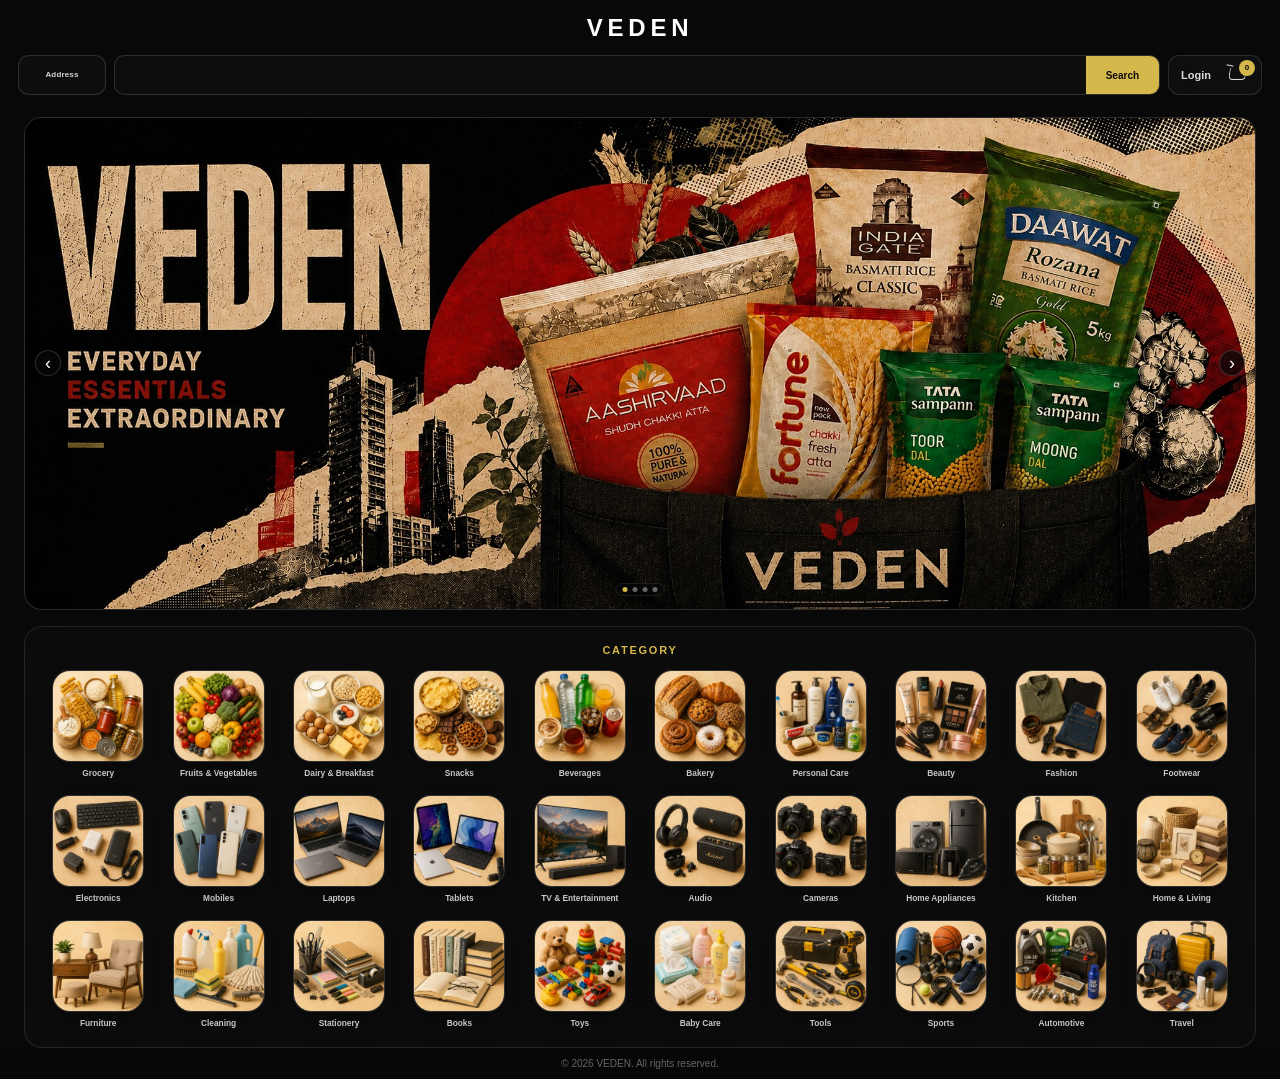
<file: index.html>
<!DOCTYPE html>
<html lang="en">

<head>

    <meta charset="UTF-8">

    <meta
        name="viewport"
        content="width=device-width, initial-scale=1.0"
    >

    <meta
        name="description"
        content="VEDEN — Premium marketplace for groceries, electronics, fashion, home essentials and more."
    >

    <title>VEDEN — Everything You Need</title>

    <link
        rel="stylesheet"
        href="style.css"
    >

    <!-- =====================================================
         INDEX-ONLY HERO ARROW VISIBILITY
         Keeps the existing CSS unchanged.
    ====================================================== -->

    <style>

        .hero-slider .slider-arrow {
            display: flex !important;
            position: absolute;
            top: 50%;
            transform: translateY(-50%);
            z-index: 20;

            width: 26px;
            height: 26px;

            align-items: center;
            justify-content: center;

            border: 1px solid rgba(255,255,255,0.16);
            border-radius: 50%;

            background: rgba(8,8,8,0.72);
            color: #ffffff;

            font-size: 18px;
            line-height: 1;

            cursor: pointer;
            user-select: none;

            padding: 0;
        }

        .hero-slider .slider-prev {
            left: 10px;
        }

        .hero-slider .slider-next {
            right: 10px;
        }

        .hero-slider .slider-arrow:hover {
            background: rgba(8,8,8,0.9);
        }

        .hero-slider .slider-arrow:focus-visible {
            outline: 2px solid #d4b84c;
            outline-offset: 2px;
        }

        /* Compact, clean banner indicator */
        .hero-slider .slider-dots {
            gap: 5px;
            padding: 3px 6px;
            border-radius: 50px;
        }

        .hero-slider .slider-dot {
            width: 5px;
            height: 5px;
        }

    </style>

</head>


<body>


<!-- =========================================================
     HEADER
========================================================= -->

<header class="site-header">

    <div class="header-inner">


        <!-- LOGO -->

        <a
            href="index.html"
            class="brand-logo"
            aria-label="VEDEN Home"
        >
            VEDEN
        </a>


        <!-- DELIVERY ADDRESS -->

        <a
            href="pages/address.html"
            class="header-info veden-address-link"
            aria-label="Manage delivery address"
        >

            <span>
                Deliver to
                <strong>your address</strong>
            </span>

        </a>


        <!-- SEARCH -->

        <form
            class="search-form"
            id="globalSearchForm"
            role="search"
        >

            <input
                type="search"
                id="globalSearchInput"
                class="search-input"
                autocomplete="off"
                aria-label="Search products"
            >

            <button
                type="submit"
                class="search-button"
                aria-label="Search"
            >
                Search
            </button>

        </form>


        <!-- LOGIN / CART -->

        <nav
            class="header-actions"
            aria-label="Account navigation"
        >

            <a
                href="pages/login.html"
                class="header-login"
                id="headerLogin"
            >
                Login
            </a>

            <a
                href="pages/cart.html"
                class="header-cart"
            >
                Cart

                <span
                    class="cart-badge"
                    data-cart-count
                >
                    0
                </span>

            </a>

        </nav>

    </div>

</header>



<!-- =========================================================
     MAIN
========================================================= -->

<main>


<!-- =========================================================
     HERO / 4 BANNER SLIDER
========================================================= -->

<section
    class="hero-section"
    aria-label="Featured products"
>

    <div
        class="hero-slider"
        id="heroSlider"
    >


        <!-- BANNER 1 -->

        <article
            class="hero-slide active"
            aria-label="VEDEN Banner 1"
        >

            <img
                src="banner 1.jpg"
                alt="VEDEN featured banner 1"
                class="hero-image"
                draggable="false"
            >

        </article>


        <!-- BANNER 2 -->

        <article
            class="hero-slide"
            aria-label="VEDEN Banner 2"
        >

            <img
                src="banner 2.jpg"
                alt="VEDEN featured banner 2"
                class="hero-image"
                draggable="false"
            >

        </article>


        <!-- BANNER 3 -->

        <article
            class="hero-slide"
            aria-label="VEDEN Banner 3"
        >

            <img
                src="banner 3.jpg"
                alt="VEDEN featured banner 3"
                class="hero-image"
                draggable="false"
            >

        </article>


        <!-- BANNER 4 -->

        <article
            class="hero-slide"
            aria-label="VEDEN Banner 4"
        >

            <img
                src="banner 4.jpg"
                alt="VEDEN featured banner 4"
                class="hero-image"
                draggable="false"
            >

        </article>


        <!-- PREVIOUS -->

        <button
            class="slider-arrow slider-prev"
            id="sliderPrev"
            type="button"
            aria-label="Previous banner"
        >
            ‹
        </button>


        <!-- NEXT -->

        <button
            class="slider-arrow slider-next"
            id="sliderNext"
            type="button"
            aria-label="Next banner"
        >
            ›
        </button>


        <!-- DOTS -->

        <div
            class="slider-dots"
            id="sliderDots"
            aria-label="Banner navigation"
        >

            <button
                class="slider-dot active"
                type="button"
                data-slide="0"
                aria-label="Go to banner 1"
            ></button>

            <button
                class="slider-dot"
                type="button"
                data-slide="1"
                aria-label="Go to banner 2"
            ></button>

            <button
                class="slider-dot"
                type="button"
                data-slide="2"
                aria-label="Go to banner 3"
            ></button>

            <button
                class="slider-dot"
                type="button"
                data-slide="3"
                aria-label="Go to banner 4"
            ></button>

        </div>

    </div>

</section>



<!-- =========================================================
     CATEGORIES
========================================================= -->

<section
    class="store-section categories-section"
    aria-label="Shop by category"
>

    <h2 class="category-title">
        CATEGORY
    </h2>

    <div
        class="category-grid"
        id="categoryGrid"
    >
    </div>

</section>



<!-- =========================================================
     BENEFITS
========================================================= -->

<section
    class="store-section benefits-section"
>

    <div class="section-heading">

        <div>

            <span class="section-kicker">
                THE VEDEN EXPERIENCE
            </span>

            <h2>
                Shopping, simplified.
            </h2>

        </div>

    </div>


    <div class="benefits-grid">


        <article class="benefit-card">

            <div class="benefit-icon">
                ◇
            </div>

            <h3>
                Curated Selection
            </h3>

            <p>
                Discover products across
                everyday essentials and lifestyle categories.
            </p>

        </article>


        <article class="benefit-card">

            <div class="benefit-icon">
                ✓
            </div>

            <h3>
                Trusted Products
            </h3>

            <p>
                Explore products with ratings,
                reviews and detailed information.
            </p>

        </article>


        <article class="benefit-card">

            <div class="benefit-icon">
                →
            </div>

            <h3>
                Simple Checkout
            </h3>

            <p>
                Add your favourites to the cart
                and complete your order easily.
            </p>

        </article>


        <article class="benefit-card">

            <div class="benefit-icon">
                ∞
            </div>

            <h3>
                One Marketplace
            </h3>

            <p>
                Grocery, technology, fashion,
                home and much more in one place.
            </p>

        </article>


    </div>

</section>


</main>



<!-- =========================================================
     FOOTER
========================================================= -->

<footer class="site-footer">

    <div class="footer-main">


        <!-- BRAND -->

        <div class="footer-brand">

            <a
                href="index.html"
                class="footer-logo"
            >
                VEDEN
            </a>

            <p>
                Your modern marketplace
                for everyday essentials,
                technology and lifestyle.
            </p>

        </div>


        <!-- SHOP -->

        <div class="footer-column">

            <h3>
                Shop
            </h3>

            <a href="pages/products.html?category=grocery">
                Grocery
            </a>

            <a href="pages/products.html?category=electronics">
                Electronics
            </a>

            <a href="pages/products.html?category=fashion">
                Fashion
            </a>

            <a href="pages/products.html?category=home-living">
                Home &amp; Living
            </a>

        </div>


        <!-- HELP -->

        <div class="footer-column">

            <h3>
                Help
            </h3>

            <a href="pages/cart.html">
                Cart
            </a>

            <a href="pages/checkout.html">
                Checkout
            </a>

            <a href="pages/login.html">
                Login
            </a>

            <a href="pages/signup.html">
                Create Account
            </a>

        </div>


        <!-- VEDEN -->

        <div class="footer-column">

            <h3>
                VEDEN
            </h3>

            <a href="index.html">
                Home
            </a>

            <a href="pages/products.html">
                All Products
            </a>

            <a href="pages/cart.html">
                My Cart
            </a>

        </div>


    </div>


    <div class="footer-bottom">

        <span>
            © 2026 VEDEN. All rights reserved.
        </span>

        <span>
            Built for a better way to shop.
        </span>

    </div>

</footer>



<!-- =========================================================
     VEDEN DATA
========================================================= -->

<script src="script.js"></script>



<!-- =========================================================
     INDEX PAGE LOGIC
========================================================= -->

<script>

document.addEventListener(
    "DOMContentLoaded",
    function () {


        /* =====================================================
           HERO SLIDER
           INITIALIZED INDEPENDENTLY OF VEDEN DATA
        ===================================================== */

        const slides =
            document.querySelectorAll(
                ".hero-slide"
            );


        const dots =
            document.querySelectorAll(
                ".slider-dot"
            );


        const prevButton =
            document.getElementById(
                "sliderPrev"
            );


        const nextButton =
            document.getElementById(
                "sliderNext"
            );


        let currentSlide = 0;

        let sliderTimer = null;


        /* =====================================================
           SHOW SLIDE
        ===================================================== */

        function showSlide(index) {

            if (!slides.length) {

                return;

            }


            if (index < 0) {

                index =
                    slides.length - 1;

            }


            if (
                index >=
                slides.length
            ) {

                index = 0;

            }


            currentSlide = index;


            slides.forEach(
                function (slide) {

                    slide.classList.remove(
                        "active"
                    );

                }
            );


            dots.forEach(
                function (dot) {

                    dot.classList.remove(
                        "active"
                    );

                }
            );


            const activeSlide =
                slides[currentSlide];


            if (activeSlide) {

                activeSlide.classList.add(
                    "active"
                );

            }


            const activeDot =
                dots[currentSlide];


            if (activeDot) {

                activeDot.classList.add(
                    "active"
                );

            }

        }


        /* =====================================================
           NEXT
        ===================================================== */

        function nextSlide() {

            showSlide(
                currentSlide + 1
            );

        }


        /* =====================================================
           PREVIOUS
        ===================================================== */

        function previousSlide() {

            showSlide(
                currentSlide - 1
            );

        }


        /* =====================================================
           AUTO SLIDER
        ===================================================== */

        function startSlider() {

            if (sliderTimer) {

                clearInterval(
                    sliderTimer
                );

            }


            sliderTimer =
                setInterval(
                    nextSlide,
                    6000
                );

        }


        /* =====================================================
           NEXT BUTTON
        ===================================================== */

        if (nextButton) {

            nextButton.addEventListener(
                "click",
                function () {

                    nextSlide();

                    startSlider();

                }
            );

        }


        /* =====================================================
           PREVIOUS BUTTON
        ===================================================== */

        if (prevButton) {

            prevButton.addEventListener(
                "click",
                function () {

                    previousSlide();

                    startSlider();

                }
            );

        }


        /* =====================================================
           DOTS
        ===================================================== */

        dots.forEach(
            function (dot) {

                dot.addEventListener(
                    "click",
                    function () {

                        const slideNumber =
                            Number(
                                dot.dataset.slide
                            );


                        showSlide(
                            slideNumber
                        );


                        startSlider();

                    }
                );

            }
        );


        /* =====================================================
           START HERO IMMEDIATELY
        ===================================================== */

        if (slides.length) {

            showSlide(0);

            startSlider();

        }



        /* =====================================================
           INITIALIZE VEDEN DATA
           CATEGORY RENDER WAITS ONLY FOR VEDEN
        ===================================================== */

        function initializeIndexPage() {

            if (!window.VEDEN) {

                setTimeout(
                    initializeIndexPage,
                    50
                );

                return;

            }


            /* =================================================
               CATEGORY GRID
            ================================================= */

            const categoryGrid =
                document.getElementById(
                    "categoryGrid"
                );


            if (
                categoryGrid &&
                Array.isArray(
                    window.VEDEN.categories
                )
            ) {

                categoryGrid.innerHTML = "";


                /* =================================================
                   TAKE CATEGORIES
                   PET SUPPLIES → TOOLS
                ================================================= */

                let categories =
                    window.VEDEN.categories
                        .filter(
                            function (category) {

                                return (
                                    category &&
                                    category.id
                                );

                            }
                        )
                        .slice(
                            0,
                            30
                        );


                /* =================================================
                   FIND PET SUPPLIES
                ================================================= */

                const petIndex =
                    categories.findIndex(
                        function (category) {

                            const name =
                                String(
                                    category.name || ""
                                )
                                .trim()
                                .toLowerCase();


                            const id =
                                String(
                                    category.id || ""
                                )
                                .trim()
                                .toLowerCase();


                            return (
                                name.includes("pet") ||
                                id.includes("pet")
                            );

                        }
                    );


                /* =================================================
                   REPLACE PET SUPPLIES WITH TOOLS
                ================================================= */

                if (petIndex !== -1) {

                    categories[petIndex] = {

                        id: "tools",

                        name: "Tools",

                        folder: "Tools"

                    };

                }


                /* =================================================
                   REMOVE DUPLICATE TOOLS
                ================================================= */

                let toolsIndex =
                    categories.findIndex(
                        function (category) {

                            const name =
                                String(
                                    category.name || ""
                                )
                                .trim()
                                .toLowerCase();


                            const id =
                                String(
                                    category.id || ""
                                )
                                .trim()
                                .toLowerCase();


                            return (
                                name === "tools" ||
                                id === "tools"
                            );

                        }
                    );


                if (
                    petIndex !== -1 &&
                    toolsIndex !== -1 &&
                    toolsIndex !== petIndex
                ) {

                    categories.splice(
                        toolsIndex,
                        1
                    );

                }


                /* =================================================
                   MAXIMUM 30
                ================================================= */

                categories =
                    categories.slice(
                        0,
                        30
                    );


                /* =================================================
                   RENDER CATEGORY CARDS
                ================================================= */

                categories.forEach(
                    function (
                        category,
                        index
                    ) {

                        if (
                            !category ||
                            !category.id
                        ) {

                            return;

                        }


                        const card =
                            document.createElement(
                                "a"
                            );


                        card.className =
                            "category-card";


                        card.href =
                            "pages/products.html?category=" +
                            encodeURIComponent(
                                category.id
                            );


                        /* =================================================
                           CATEGORY NAME
                        ================================================= */

                        const categoryName =
                            category.name ||
                            "Category";


                        /* =================================================
                           FOLDER NAME
                           TV IS EXPLICITLY TV
                        ================================================= */

                        let folderName =
                            category.folder ||
                            categoryName;


                        const normalizedName =
                            String(
                                categoryName
                            )
                            .trim()
                            .toLowerCase();


                        const normalizedId =
                            String(
                                category.id
                            )
                            .trim()
                            .toLowerCase();


                        /*
                         * IMPORTANT:
                         * TV category images are stored inside
                         *
                         * TV/
                         *
                         * so force the exact folder name.
                         */

                        if (
                            normalizedName === "tv" ||
                            normalizedName === "television" ||
                            normalizedName === "televisions" ||
                            normalizedId === "tv" ||
                            normalizedId === "television" ||
                            normalizedId === "televisions"
                        ) {

                            folderName = "TV";

                        }


                        /* =================================================
                           IMAGE NUMBER
                        ================================================= */

                        const CATEGORY_IMAGE_NUMBERS = {
                            "grocery": 1,
                            "fruits-vegetables": 2,
                            "dairy-breakfast": 3,
                            "snacks": 4,
                            "beverages": 5,
                            "bakery": 6,
                            "personal-care": 7,
                            "beauty": 8,
                            "fashion": 9,
                            "footwear": 10,
                            "electronics": 11,
                            "mobiles": 12,
                            "laptops": 13,
                            "tablets": 14,
                            "tv": 15,
                            "audio": 16,
                            "cameras": 17,
                            "home-appliances": 18,
                            "kitchen": 19,
                            "home-living": 20,
                            "furniture": 21,
                            "cleaning": 22,
                            "stationery": 23,
                            "books": 24,
                            "toys": 25,
                            "baby-care": 26,
                            "tools": 27,
                            "sports": 28,
                            "automotive": 29,
                            "travel": 30
                        };

                        const imageNumber =
                            CATEGORY_IMAGE_NUMBERS[normalizedId] ||
                            (index + 1);


                        /* =================================================
                           IMAGE CANDIDATES
                        ================================================= */

                        const imageCandidates = [];


                        /* Explicit image */

                        if (
                            category.image
                        ) {

                            imageCandidates.push(
                                category.image
                            );

                        }


                        /* Image URL */

                        if (
                            category.imageUrl
                        ) {

                            imageCandidates.push(
                                category.imageUrl
                            );

                        }


                        /* Image path */

                        if (
                            category.imagePath
                        ) {

                            imageCandidates.push(
                                category.imagePath
                            );

                        }


                        /* =================================================
                           FOLDER BASED IMAGE
                        ================================================= */

                        const categoryImageBasePath =
                            window.location.pathname
                                .replace(/\\/g, "/")
                                .toLowerCase()
                                .includes("/pages/")
                                    ? "../"
                                    : "";

                        imageCandidates.push(
                            encodeURI(
                                categoryImageBasePath +
                                folderName +
                                "/cat" +
                                imageNumber +
                                ".jpg"
                            )
                        );


                        /* =================================================
                           ROOT FALLBACK
                        ================================================= */

                        imageCandidates.push(
                            "cat" +
                            imageNumber +
                            ".jpg"
                        );


                        /* =================================================
                           CATEGORY IMAGES FALLBACK
                        ================================================= */

                        imageCandidates.push(
                            encodeURI(
                                "Category images/cat" +
                                imageNumber +
                                ".jpg"
                            )
                        );


                        imageCandidates.push(
                            encodeURI(
                                "category images/cat" +
                                imageNumber +
                                ".jpg"
                            )
                        );


                        /* =================================================
                           TOOLS FALLBACK
                        ================================================= */

                        if (
                            normalizedId ===
                            "tools"
                        ) {

                            imageCandidates.push(
                                categoryImageBasePath +
                                "Tools/cat" +
                                imageNumber +
                                ".jpg"
                            );


                            imageCandidates.push(
                                categoryImageBasePath +
                                "Tools/tools.jpg"
                            );


                            imageCandidates.push(
                                "tools.jpg"
                            );

                        }


                        /* =================================================
                           TV FALLBACK
                        ================================================= */

                        if (
                            normalizedName === "tv" ||
                            normalizedName === "television" ||
                            normalizedName === "televisions" ||
                            normalizedId === "tv" ||
                            normalizedId === "television" ||
                            normalizedId === "televisions"
                        ) {

                            imageCandidates.push(
                                categoryImageBasePath +
                                "TV/cat" +
                                imageNumber +
                                ".jpg"
                            );

                        }


                        /* =================================================
                           REMOVE DUPLICATES
                        ================================================= */

                        const uniqueImages =
                            [
                                ...new Set(
                                    imageCandidates
                                )
                            ];


                        /* =================================================
                           CATEGORY HTML
                        ================================================= */

                        card.innerHTML = `

                            <div class="category-image">

                                <img
                                    src="${uniqueImages[0] || ""}"
                                    alt="${categoryName}"
                                    loading="lazy"
                                    decoding="async"
                                >

                            </div>

                            <h3>
                                ${categoryName}
                            </h3>

                        `;


                        /* =================================================
                           IMAGE FALLBACK SYSTEM
                        ================================================= */

                        const image =
                            card.querySelector(
                                ".category-image img"
                            );


                        if (image) {

                            let imageIndex = 0;


                            image.addEventListener(
                                "error",
                                function () {

                                    imageIndex++;


                                    if (
                                        imageIndex <
                                        uniqueImages.length
                                    ) {

                                        image.src =
                                            uniqueImages[
                                                imageIndex
                                            ];

                                    } else {

                                        image.style.display =
                                            "none";

                                    }

                                }
                            );

                        }


                        categoryGrid.appendChild(
                            card
                        );

                    }
                );

            }



            /* =================================================
               GLOBAL SEARCH
            ================================================= */

            const searchForm =
                document.getElementById(
                    "globalSearchForm"
                );


            const searchInput =
                document.getElementById(
                    "globalSearchInput"
                );


            if (
                searchForm &&
                searchInput
            ) {

                searchForm.addEventListener(
                    "submit",
                    function (event) {

                        event.preventDefault();


                        const query =
                            searchInput.value.trim();


                        if (!query) {

                            searchInput.focus();

                            return;

                        }


                        if (
                            typeof window.VEDEN
                                .openSearch ===
                            "function"
                        ) {

                            window.VEDEN.openSearch(
                                query
                            );

                        } else {

                            window.location.href =
                                "pages/products.html?search=" +
                                encodeURIComponent(
                                    query
                                );

                        }

                    }
                );

            }

        }


        /* =====================================================
           RUN CATEGORY INITIALIZATION
        ===================================================== */

        initializeIndexPage();

    }
);

</script>


</body>

</html>
</file>
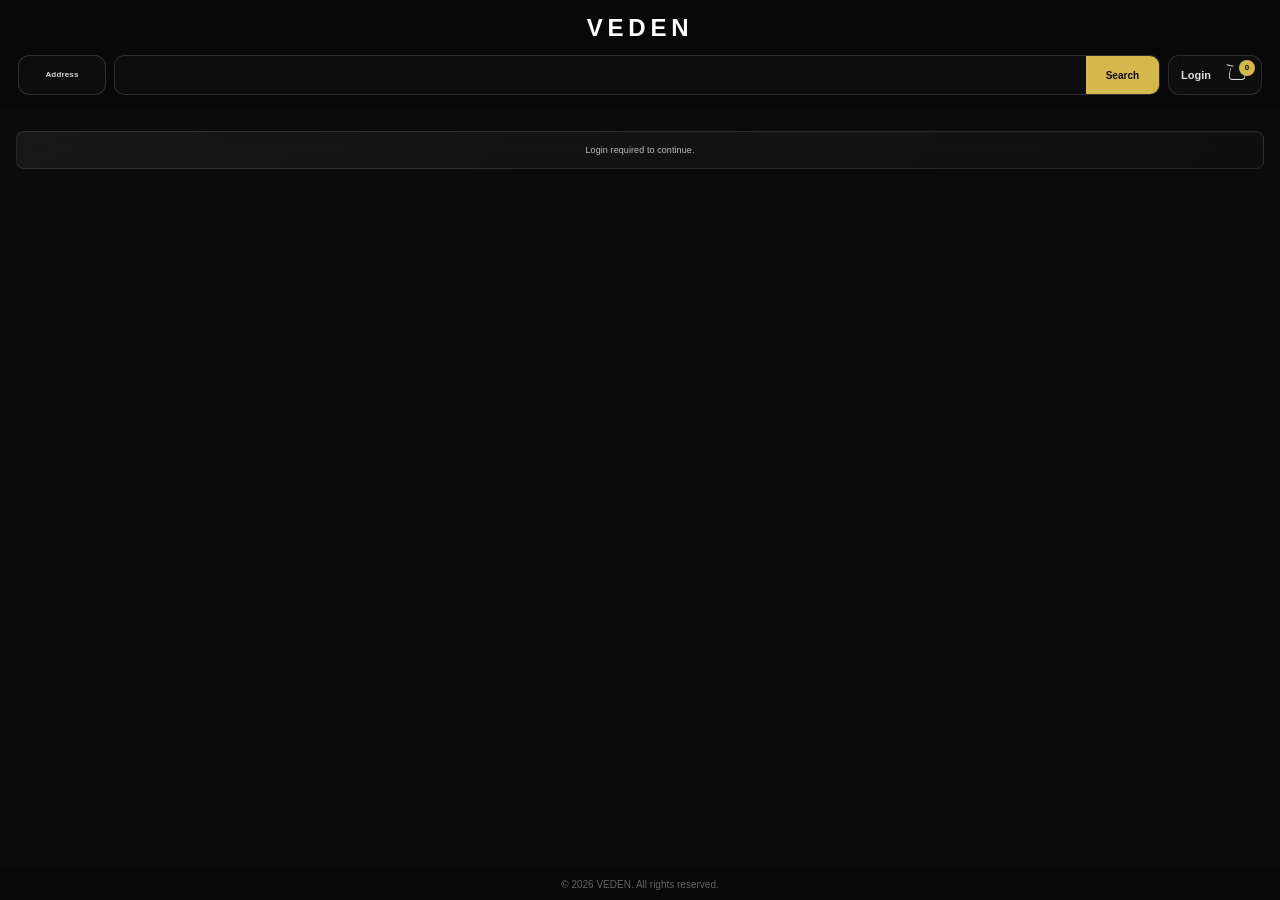
<file: pages/address.html>
<!DOCTYPE html>
<html lang="en">
<head>
    <meta charset="UTF-8">
    <meta
        name="viewport"
        content="width=device-width, initial-scale=1.0"
    >
    <title>Address | VEDEN</title>

    <link
        rel="stylesheet"
        href="../style.css"
    >

    <style>
        /* =========================================================
           VEDEN — ADDRESS PAGE
           Same visual language as the checkout page.
           Standalone address management only.
        ========================================================= */

        *{
            box-sizing:border-box;
        }

        html,
        body{
            margin:0;
            padding:0;
            min-height:100%;
            background:#0b0b0b;
            color:#fff;
        }

        body{
            min-height:100vh;
            display:flex;
            flex-direction:column;
            font-family:Inter, -apple-system, BlinkMacSystemFont, "Segoe UI", Roboto, Arial, sans-serif;
        }

        .address-page{
            width:100%;
            flex:1 0 auto;
            padding:24px 16px 28px;
        }

        /* Login gate — shown only for logged-out visitors. */
        .address-login-required{
            width:100%;
            min-height:38px;
            display:flex;
            align-items:center;
            justify-content:center;
            padding:8px 12px;
            border:1px solid rgba(255,255,255,.10);
            border-radius:8px;
            background:linear-gradient(135deg,rgba(255,255,255,.055),rgba(255,255,255,.018));
            box-shadow:inset 0 1px 0 rgba(255,255,255,.025);
            backdrop-filter:blur(18px);
            -webkit-backdrop-filter:blur(18px);
            color:rgba(255,255,255,.72);
            font-size:9px;
            line-height:12px;
            font-weight:500;
            text-align:center;
            letter-spacing:.01em;
        }

        .address-login-required[hidden]{
            display:none;
        }


        .address-shell{
            width:100%;
            max-width:none;
            margin:0 auto;
        }

        .address-card{
            width:100%;
            padding:18px;
            border:1px solid rgba(255,255,255,.09);
            border-radius:12px;
            background:rgba(15,15,15,.72);
            box-shadow:
                0 16px 38px rgba(0,0,0,.16),
                inset 0 1px 0 rgba(255,255,255,.025);
            backdrop-filter:blur(18px);
            -webkit-backdrop-filter:blur(18px);
        }

        .address-card-header{
            margin:0 0 13px;
            text-align:center;
        }

        .address-card-header h1{
            margin:0;
            color:rgba(255,255,255,.90);
            font-size:13px;
            line-height:16px;
            letter-spacing:.015em;
        }

        .address-card-header p{
            margin:3px 0 0;
            color:rgba(255,255,255,.40);
            font-size:8px;
            line-height:12px;
        }

        .address-grid{
            display:grid;
            grid-template-columns:minmax(0,1fr) minmax(0,1fr);
            column-gap:14px;
            row-gap:9px;
            align-items:start;
        }

        .address-name-field{
            grid-column:1 / -1;
        }

        .address-field{
            min-width:0;
            display:flex;
            flex-direction:column;
            gap:4px;
        }

        .address-field > label,
        .address-type-block > label{
            margin:0;
            color:rgba(255,255,255,.58);
            font-size:8px;
            line-height:12px;
            font-weight:600;
            letter-spacing:.035em;
        }

        .address-input,
        .address-select{
            width:100%;
            height:36px;
            min-height:36px;
            border:1px solid rgba(255,255,255,.12);
            border-radius:8px;
            outline:none;
            background:rgba(255,255,255,.025);
            color:rgba(255,255,255,.82);
            font:inherit;
            font-size:9px;
            line-height:18px;
            padding:8px 10px;
            transition:
                border-color .18s ease,
                background-color .18s ease,
                box-shadow .18s ease;
        }

        .address-input::placeholder{
            color:rgba(255,255,255,.34);
        }

        .address-input:focus,
        .address-select:focus{
            background:rgba(255,255,255,.035);
            border-color:rgba(255,255,255,.20);
            box-shadow:
                0 0 0 2px rgba(255,255,255,.025),
                0 6px 18px rgba(0,0,0,.10);
        }

        .address-select{
            color-scheme:dark;
        }

        .address-select option{
            background:#171717;
            color:#eee;
        }

        .address-type-block{
            min-width:0;
            display:flex;
            flex-direction:column;
            gap:4px;
        }

        .address-type-box{
            width:100%;
            min-height:36px;
            height:36px;
            padding:0 10px;
            display:flex;
            flex-direction:row;
            justify-content:space-between;
            align-items:center;
            gap:8px;
            border:1px solid rgba(255,255,255,.11);
            border-radius:8px;
            background:rgba(255,255,255,.025);
            box-shadow:
                inset 0 1px 0 rgba(255,255,255,.035),
                0 5px 16px rgba(0,0,0,.08);
        }

        .address-type-option{
            display:flex;
            align-items:center;
            justify-content:flex-start;
            gap:5px;
            width:auto;
            height:18px;
            min-height:18px;
            margin:0;
            padding:0;
            color:rgba(255,255,255,.72);
            font-size:8px;
            line-height:18px;
            cursor:pointer;
        }

        .address-type-option input{
            width:10px;
            height:10px;
            min-width:10px;
            min-height:10px;
            margin:0;
            accent-color:#fff;
        }

        .address-save-row{
            grid-column:1 / -1;
            min-height:0;
            display:flex;
            align-items:center;
            justify-content:stretch;
            padding:0;
            margin-top:12px;
        }

        .address-save-button{
            width:100%;
            min-width:0;
            height:28px;
            padding:0 12px;
            border:1px solid rgba(255,255,255,.14);
            border-radius:8px;
            background:rgba(255,255,255,.055);
            color:rgba(255,255,255,.86);
            box-shadow:
                inset 0 1px 0 rgba(255,255,255,.045),
                0 7px 20px rgba(0,0,0,.14);
            backdrop-filter:blur(14px);
            -webkit-backdrop-filter:blur(14px);
            font:inherit;
            font-size:8px;
            font-weight:700;
            line-height:1;
            cursor:pointer;
            transition:
                background-color .18s ease,
                border-color .18s ease,
                transform .18s ease;
        }

        .address-save-button:hover{
            background:rgba(255,255,255,.08);
            border-color:rgba(255,255,255,.22);
        }

        .address-save-button:active{
            transform:translateY(1px);
        }

        .saved-address-card{
            width:100%;
            margin:0 0 2px;
            padding:16px;
            border:1px solid rgba(255,255,255,.13);
            border-radius:10px;
            background:linear-gradient(135deg,rgba(255,255,255,.065),rgba(255,255,255,.018));
            box-shadow:
                inset 0 1px 0 rgba(255,255,255,.045),
                0 12px 28px rgba(0,0,0,.16);
            backdrop-filter:blur(18px);
            -webkit-backdrop-filter:blur(18px);
        }

        .saved-address-top{
            display:flex;
            align-items:flex-start;
            justify-content:space-between;
            gap:14px;
            padding-bottom:12px;
            border-bottom:1px solid rgba(255,255,255,.08);
        }

        .saved-address-label{
            display:block;
            margin-bottom:4px;
            color:rgba(255,255,255,.38);
            font-size:7px;
            line-height:10px;
            font-weight:700;
            letter-spacing:.12em;
        }

        .saved-address-top h2{
            margin:0;
            color:rgba(255,255,255,.92);
            font-size:12px;
            line-height:15px;
            font-weight:700;
        }

        .saved-address-type{
            flex:0 0 auto;
            padding:5px 9px;
            border:1px solid rgba(255,255,255,.12);
            border-radius:6px;
            background:rgba(255,255,255,.035);
            color:rgba(255,255,255,.68);
            font-size:7px;
            line-height:10px;
            font-weight:700;
            letter-spacing:.06em;
        }

        .saved-address-grid{
            width:100%;
            display:grid;
            grid-template-columns:repeat(2,minmax(0,1fr));
            gap:9px 14px;
            padding-top:0;
            max-width:58%;
            margin-left:auto;
        }

        /* Desktop only: move only the left detail column to the left edge.
           The right detail column stays at its existing right-side position. */
        @media (min-width:901px){
            .saved-address-grid{
                max-width:none;
                margin-left:0;
                grid-template-columns:29% 29%;
                justify-content:space-between;
            }
        }

        .saved-address-detail{
            min-width:0;
            display:flex;
            flex-direction:column;
            gap:4px;
        }

        .saved-address-detail span{
            color:rgba(255,255,255,.38);
            font-size:7px;
            line-height:10px;
            font-weight:600;
        }

        .saved-address-detail strong{
            min-width:0;
            overflow-wrap:anywhere;
            color:rgba(255,255,255,.78);
            font-size:8px;
            line-height:12px;
            font-weight:500;
        }

        .address-error{
            display:none;
            margin:0;
            color:#d88;
            font-size:7px;
            line-height:10px;
        }

        .address-field.invalid .address-input,
        .address-field.invalid .address-select{
            border-color:rgba(220,100,100,.55);
        }

        .address-field.invalid .address-error{
            display:block;
        }

        .address-actions{
            display:flex;
            align-items:center;
            justify-content:stretch;
            gap:10px;
            margin-top:14px;
        }

        .address-action{
            min-width:0;
            flex:1 1 0;
            height:34px;
            padding:0 15px;
            border:1px solid rgba(255,255,255,.12);
            border-radius:8px;
            background:rgba(255,255,255,.045);
            color:rgba(255,255,255,.84);
            font:inherit;
            font-size:8px;
            cursor:pointer;
            transition:
                background-color .18s ease,
                border-color .18s ease,
                transform .18s ease;
        }

        .address-action:hover{
            background:rgba(255,255,255,.07);
            border-color:rgba(255,255,255,.20);
        }

        .address-action:active{
            transform:translateY(1px);
        }

        .address-action.primary{
            background:rgba(255,255,255,.09);
            color:#fff;
        }

        /* Only one saved address can be edited at a time. */
        .address-action[data-action="edit"]:disabled{
            opacity:.38;
            cursor:not-allowed;
            pointer-events:none;
        }

        .address-status{
            min-height:0;
            margin:5px 0 0;
            text-align:left;
            color:rgba(255,255,255,.45);
            font-size:8px;
            line-height:12px;
        }

        .address-page{
            flex:1 0 auto;
        }

        .site-footer{
            margin-top:auto !important;
            flex:0 0 auto;
        }

        .saved-address-list{
            width:100%;
            display:flex;
            flex-direction:column;
            gap:12px;
        }

        .saved-address-list:empty{
            display:none;
        }

        .saved-address-list .saved-address-card{
            margin:0;
        }

        .saved-address-card.is-current{
            border-color:rgba(255,255,255,.28);
            box-shadow:
                inset 0 1px 0 rgba(255,255,255,.06),
                0 14px 32px rgba(0,0,0,.20),
                0 0 0 1px rgba(255,255,255,.035);
        }

        .saved-address-current-badge{
            display:inline-flex;
            align-items:center;
            gap:5px;
            margin-left:7px;
            color:rgba(255,255,255,.82);
            font-size:7px;
            line-height:10px;
            font-weight:700;
        }

        .saved-address-current-badge .tick{
            width:14px;
            height:14px;
            display:inline-flex;
            align-items:center;
            justify-content:center;
            border:1px solid rgba(255,255,255,.28);
            border-radius:50%;
            background:rgba(255,255,255,.09);
            box-shadow:inset 0 1px 0 rgba(255,255,255,.05);
            font-size:9px;
        }

        .saved-address-card[hidden]{
            display:none !important;
        }

        @media (max-width:900px){
            .saved-address-grid{
                grid-template-columns:repeat(2,minmax(0,1fr));
            }
        }

        @media (max-width:620px){
            .address-page{
                padding:18px 12px 34px;
            }

            .address-shell{
                width:100%;
            }

            .address-card{
                padding:14px;
                border-radius:10px;
            }

            .address-card-header{
                margin-bottom:11px;
            }

            .address-card-header h1{
                font-size:12px;
            }

            .address-card-header p{
                font-size:7px;
            }

            .address-grid{
                grid-template-columns:minmax(0,1fr) minmax(0,1fr);
                column-gap:9px;
                row-gap:8px;
            }

            .address-field > label,
            .address-type-block > label{
                font-size:7px;
                line-height:11px;
            }

            .address-field{
                gap:3px;
            }

            .address-input,
            .address-select{
                height:34px;
                min-height:34px;
                padding:7px 8px;
                font-size:8px;
                border-radius:7px;
            }

            .address-type-box{
                min-height:34px;
                height:34px;
                padding:0 7px;
                gap:5px;
                border-radius:7px;
            }

            .address-type-option{
                height:17px;
                min-height:17px;
                font-size:7px;
                line-height:17px;
            }

            .address-type-option input{
                width:9px;
                height:9px;
                min-width:9px;
                min-height:9px;
            }

            .address-save-row{
                min-height:0;
                margin-top:12px;
            }

            .address-save-button{
                width:100%;
                min-width:0;
                height:28px;
                padding:0 11px;
                font-size:7px;
            }

            .address-actions{
                margin-top:11px;
                gap:7px;
            }

            .address-action{
                min-width:0;
                flex:1 1 0;
                height:32px;
                padding:0 9px;
                font-size:7px;
            }
        }

        @media (max-width:620px){
            .saved-address-card{
                padding:13px;
                border-radius:9px;
            }

            .saved-address-top{
                padding-bottom:10px;
            }

            .saved-address-grid{
                max-width:none;
                margin-left:0;
                gap:8px 10px;
                padding-top:10px;
            }

            .saved-address-label,
            .saved-address-detail span{
                font-size:6.5px;
            }

            .saved-address-top h2{
                font-size:11px;
            }

            .saved-address-detail strong{
                font-size:7.5px;
            }
        }

        @media (max-width:380px){
            .address-page{
                padding:14px 9px 28px;
            }

            .address-card{
                padding:11px;
            }

            .address-grid{
                column-gap:7px;
                row-gap:7px;
            }

            .address-input,
            .address-select{
                font-size:7.5px;
            }

            .address-field > label,
            .address-type-block > label{
                font-size:6.5px;
            }
        }

        /* =========================================================
           SAVED ADDRESS EDIT MODAL
        ========================================================= */
        .add-new-address-button{
            display:none;
            margin:12px 0 0 auto;
            height:32px;
            padding:0 18px;
            border:1px solid rgba(255,255,255,.16);
            border-radius:9px;
            background:rgba(255,255,255,.055);
            color:rgba(255,255,255,.86);
            font:inherit;
            font-size:8px;
            font-weight:700;
            cursor:pointer;
            transition:background .18s ease,border-color .18s ease,transform .18s ease;
        }
        .add-new-address-button:hover{background:rgba(255,255,255,.09);border-color:rgba(255,255,255,.25);}
        .add-new-address-button:active{transform:translateY(1px);}

        .address-modal-backdrop{
            position:fixed;
            inset:0;
            z-index:1000;
            display:none;
            align-items:center;
            justify-content:center;
            padding:18px;
            background:rgba(0,0,0,.72);
            backdrop-filter:blur(10px);
            -webkit-backdrop-filter:blur(10px);
        }
        body.address-modal-open .address-modal-backdrop{display:flex;}
        body.address-modal-open{overflow:hidden;}
        body.address-modal-open #addressForm{
            position:fixed;
            top:50%;
            left:50%;
            transform:translate(-50%,-50%);
            z-index:1001;
            width:min(100%,760px);
            max-height:calc(100vh - 36px);
            overflow-y:auto;
            margin:0;
            padding:22px;
            border:1px solid rgba(255,255,255,.16);
            border-radius:16px;
            background:linear-gradient(145deg,rgba(24,24,24,.98),rgba(10,10,10,.98));
            box-shadow:0 28px 90px rgba(0,0,0,.55), inset 0 1px 0 rgba(255,255,255,.05);
        }
        body.address-modal-open #addressForm::-webkit-scrollbar{width:0;height:0;}
        .address-modal-heading{
            display:flex;align-items:center;justify-content:flex-end;
            min-height:0;
            margin:0 0 8px;
        }
        .address-modal-heading > span{display:none;}
        .address-modal-close{
            width:30px;height:30px;flex:0 0 30px;border:1px solid rgba(255,255,255,.14);
            border-radius:50%;background:rgba(255,255,255,.05);color:#fff;cursor:pointer;font-size:18px;line-height:1;
        }
        body.address-modal-open #addressForm .address-save-row{margin-top:10px;}
        body.address-modal-open #addressForm .address-save-button{width:100%;height:30px;min-width:0;padding:0 13px;font-size:8px;}
        body.address-modal-open #addressForm .address-grid{row-gap:8px;}
        .address-modal-cancel{margin-left:8px;}
        @media(max-width:620px){
            body.address-modal-open #addressForm{padding:16px;max-height:calc(100vh - 24px);}
        }
    </style>


<style id="veden-final-address-width-fix">
/* Keep the Address page outer card truly full-width on every device. */
.address-page,
.address-shell,
.address-card{
    width:100%!important;
    max-width:none!important;
    box-sizing:border-box!important;
}

@media(max-width:620px){
    .address-page{width:100%!important;}
    .address-shell,.address-card{width:100%!important;max-width:none!important;}
}
</style>


<style id="veden-address-layout-final">
/* =========================================================
   VEDEN ADDRESS — FINAL INLINE FORM / ALIGNMENT POLISH
   Only layout/position behavior is changed.
   ========================================================= */
.address-shell{
    width:100%;
    max-width:none;
    margin:0 auto;
}

.address-card{
    width:100%;
    max-width:none;
    overflow:visible;
}

.saved-address-list{
    width:100%;
    display:flex;
    flex-direction:column;
    gap:12px;
}

.saved-address-card{
    width:100%;
    max-width:none;
    margin:0;
    flex:0 0 auto;
}

/* The add button is deliberately outside the large outer address box. */
.add-new-address-button{
    display:none;
    width:auto;
    min-width:148px;
    height:32px;
    margin:8px 0 0 auto;
    padding:0 16px;
    box-sizing:border-box;
}

/* Form becomes a normal full-width address card in the exact stack position. */
#addressForm{
    width:100%;
    max-width:none;
    box-sizing:border-box;
    margin:0;
    flex:0 0 auto;
    padding:18px;
    border:1px solid rgba(255,255,255,.13);
    border-radius:10px;
    background:linear-gradient(135deg,rgba(255,255,255,.065),rgba(255,255,255,.018));
    box-shadow:inset 0 1px 0 rgba(255,255,255,.045),0 12px 28px rgba(0,0,0,.16);
    backdrop-filter:blur(18px);
    -webkit-backdrop-filter:blur(18px);
}

/* When active, no fixed positioning is used, so there is no vertical shift. */
body.address-modal-open{
    overflow:auto;
}
body.address-modal-open .address-modal-backdrop{
    display:none;
}

.address-card > #addressForm{
    position:static;
    transform:none;
    z-index:auto;
}

#addressForm[hidden]{
    display:none!important;
}

#addressForm .address-grid{
    width:100%;
    grid-template-columns:repeat(2,minmax(0,1fr));
    column-gap:14px;
    row-gap:9px;
}

#addressForm .address-name-field,
#addressForm .address-save-row{
    grid-column:1 / -1;
}

#addressForm .address-save-row{
    width:100%;
    margin-top:10px;
}

#addressForm .address-save-button{
    width:100%;
    min-width:0;
    height:30px;
}

/* JS temporarily moves the form before the edited/saved card. */
.saved-address-list .address-form-placeholder{
    display:none;
}

@media(max-width:700px){
    .add-new-address-button{
        width:100%;
        min-width:0;
        margin-top:8px;
    }

    #addressForm{
        padding:14px;
    }

    #addressForm .address-grid{
        grid-template-columns:repeat(2,minmax(0,1fr));
        column-gap:9px;
        row-gap:8px;
    }
}

@media(max-width:420px){
    #addressForm{
        padding:12px;
    }

    #addressForm .address-grid{
        column-gap:7px;
        row-gap:7px;
    }
}
</style>


<style id="veden-address-interaction-final">
/* =========================================================
   VEDEN ADDRESS — FINAL INTERACTION / POSITION POLISH
   Form + saved-card stacking stays inside the same address flow.
   The Add New Address control never disappears while addresses exist.
   ========================================================= */
.address-shell{
    width:100%!important;
    max-width:none!important;
}

.address-card{
    width:100%!important;
    max-width:none!important;
    overflow:visible!important;
}

.saved-address-list{
    width:100%!important;
    display:flex!important;
    flex-direction:column!important;
    gap:12px!important;
}

.saved-address-card{
    width:100%!important;
    max-width:none!important;
    margin:0!important;
    box-sizing:border-box!important;
}

/* Add button stays outside the main Delivery Address card and remains
   in the same structural position after the saved-address stack. */
.add-new-address-button{
    display:none;
    width:100%!important;
    min-width:0!important;
    max-width:none!important;
    height:34px!important;
    margin:10px 0 0!important;
    padding:0 16px!important;
    box-sizing:border-box!important;
    text-align:center;
}

/* The address form is a separate full-width box in normal document flow. */
#addressForm{
    width:100%!important;
    max-width:none!important;
    box-sizing:border-box!important;
    margin:0!important;
    flex:0 0 auto;
}

#addressForm.address-form-active{
    display:block!important;
}

/* Never use the old fixed modal positioning. */
body.address-modal-open{
    overflow:auto!important;
}
body.address-modal-open .address-modal-backdrop{
    display:none!important;
}

.address-card > #addressForm{
    position:static!important;
    top:auto!important;
    left:auto!important;
    transform:none!important;
    z-index:auto!important;
}

#addressForm[hidden]{
    display:none!important;
}

/* Edit = replace the selected saved card at exactly its position.
   Add = form is placed before the saved-address stack, leaving the
   already-saved address directly underneath it. */
.saved-address-list > #addressForm{
    order:0;
}

.saved-address-list > .saved-address-card{
    order:1;
}

/* Keep the complete form width consistent on desktop and small screens. */
#addressForm .address-grid,
#addressForm .address-save-row,
#addressForm .address-status{
    width:100%;
    box-sizing:border-box;
}

@media(max-width:700px){
    .add-new-address-button{
        width:100%!important;
        margin-top:9px!important;
    }
}
</style>



<style id="veden-address-final-structure-fix">
/* =========================================================
   VEDEN ADDRESS — FINAL STRUCTURE
   Add form = separate box above saved addresses.
   Add button = fixed below the Delivery Address section.
   ========================================================= */
.address-shell{
    width:100%!important;
    max-width:none!important;
    box-sizing:border-box!important;
}

.new-address-panel{
    width:100%!important;
    max-width:none!important;
    box-sizing:border-box!important;
    margin:0 0 12px!important;
    padding:0!important;
}

.new-address-panel[hidden]{display:none!important;}

.address-form-heading{
    width:100%;
    box-sizing:border-box;
    margin:0 0 12px;
    padding:0;
    text-align:center;
}

.address-form-heading h2{
    margin:0;
    font-size:12px;
    line-height:1.2;
    font-weight:800;
    color:rgba(255,255,255,.94);
}

.new-address-panel #addressForm{
    width:100%!important;
    max-width:none!important;
    box-sizing:border-box!important;
    margin:0!important;
    position:static!important;
    transform:none!important;
    display:block!important;
}

.address-card{
    width:100%!important;
    max-width:none!important;
    box-sizing:border-box!important;
    overflow:visible!important;
}

.saved-address-list{
    width:100%!important;
    box-sizing:border-box!important;
}

/* The Add New Address control never moves or becomes part of a box. */
.address-shell > .add-new-address-button{
    display:none;
    width:100%!important;
    max-width:none!important;
    min-width:0!important;
    height:34px!important;
    margin:10px 0 0!important;
    padding:0 16px!important;
    box-sizing:border-box!important;
}

/* While editing, the form temporarily replaces the selected card. */
.saved-address-list > #addressForm{
    width:100%!important;
    max-width:none!important;
    box-sizing:border-box!important;
    margin:0!important;
    position:static!important;
    transform:none!important;
}

.saved-address-list > .saved-address-card[hidden]{
    display:none!important;
}

/* When there are no saved addresses, the empty saved-address section must
   not leave behind a second standalone "Delivery Address" box. */
#savedAddressSection.is-empty{
    display:none!important;
}

/* The heading belongs to the form box itself, not outside it. */
#addressForm .address-form-heading{
    display:block!important;
}

@media(max-width:700px){
    .new-address-panel{margin-bottom:10px!important;}
    .address-form-heading{margin-bottom:9px;}
    .address-form-heading h2{font-size:11px;}
    .address-shell > .add-new-address-button{width:100%!important;}
}
</style>

</head>

<body>

<header class="site-header">
    <div class="header-inner">

        <a
            href="../index.html"
            class="brand-logo"
        >
            VEDEN
        </a>

        <a
            href="address.html"
            class="header-info veden-address-link"
            aria-label="Manage delivery address"
        >
            <span class="address-label">Address</span>
            <strong id="headerAddressText">your address</strong>
        </a>

        <form
            class="search-form"
            id="addressSearchForm"
        >
            <input
                type="search"
                id="addressSearchInput"
                class="search-input"
                autocomplete="off"
            >
            <button
                type="submit"
                class="search-button"
            >
                Search
            </button>
        </form>

        <nav class="header-actions">
            <a
                href="login.html"
                class="header-login"
            >
                Login
            </a>

            <a
                href="cart.html"
                class="header-cart"
            >
                Cart
                <span
                    class="cart-badge"
                    data-cart-count
                >
                    0
                </span>
            </a>
        </nav>

    </div>
</header>

<main class="address-page">
    <div
        class="address-login-required"
        id="addressLoginRequired"
        hidden
        role="status"
        aria-live="polite"
    >
        Login required to continue.
    </div>

    <div class="address-shell" id="addressProtectedContent">

        <section class="new-address-panel" id="newAddressPanel" hidden>
            <form id="addressForm" novalidate>
                <div class="address-form-heading">
                    <h2 id="addressFormHeading">New Delivery Address</h2>
                </div>
                <div class="address-grid">

                    <div class="address-field address-name-field">
                        <label for="addressName">Name</label>
                        <input
                            class="address-input"
                            id="addressName"
                            name="fullName"
                            type="text"
                            autocomplete="name"
                        >
                        <span class="address-error">Enter your name.</span>
                    </div>

                    <div class="address-field">
                        <label for="addressPhone">Mobile No.</label>
                        <input
                            class="address-input"
                            id="addressPhone"
                            name="phone"
                            type="tel"
                            inputmode="numeric"
                            maxlength="10"
                            autocomplete="tel"
                        >
                        <span class="address-error">Enter a valid 10 digit mobile number.</span>
                    </div>

                    <div class="address-field">
                        <label for="addressEmail">Email Address</label>
                        <input
                            class="address-input"
                            id="addressEmail"
                            name="email"
                            type="email"
                            autocomplete="email"
                        >
                        <span class="address-error">Enter a valid email address.</span>
                    </div>

                    <div class="address-field">
                        <label for="addressCity">City</label>
                        <input
                            class="address-input"
                            id="addressCity"
                            name="city"
                            type="text"
                            autocomplete="address-level2"
                        >
                        <span class="address-error">Enter your city.</span>
                    </div>

                    <div class="address-field">
                        <label for="addressPincode">PIN Code</label>
                        <input
                            class="address-input"
                            id="addressPincode"
                            name="pincode"
                            type="text"
                            inputmode="numeric"
                            maxlength="6"
                            autocomplete="postal-code"
                        >
                        <span class="address-error">Enter a valid 6 digit PIN code.</span>
                    </div>

                    <div class="address-field">
                        <label for="addressState">State</label>
                        <select
                            class="address-select"
                            id="addressState"
                            name="state"
                            autocomplete="address-level1"
                        >
                            <option value="">Select state</option>
                            <option>Andhra Pradesh</option>
                            <option>Arunachal Pradesh</option>
                            <option>Assam</option>
                            <option>Bihar</option>
                            <option>Chhattisgarh</option>
                            <option>Goa</option>
                            <option>Gujarat</option>
                            <option>Haryana</option>
                            <option>Himachal Pradesh</option>
                            <option>Jharkhand</option>
                            <option>Karnataka</option>
                            <option>Kerala</option>
                            <option>Madhya Pradesh</option>
                            <option>Maharashtra</option>
                            <option>Manipur</option>
                            <option>Meghalaya</option>
                            <option>Mizoram</option>
                            <option>Nagaland</option>
                            <option>Odisha</option>
                            <option>Punjab</option>
                            <option>Rajasthan</option>
                            <option>Sikkim</option>
                            <option>Tamil Nadu</option>
                            <option>Telangana</option>
                            <option>Tripura</option>
                            <option>Uttar Pradesh</option>
                            <option>Uttarakhand</option>
                            <option>West Bengal</option>
                            <option>Delhi</option>
                        </select>
                        <span class="address-error">Select your state.</span>
                    </div>

                    <div class="address-field">
                        <label for="addressHouse">House / Flat</label>
                        <input
                            class="address-input"
                            id="addressHouse"
                            name="addressLine"
                            type="text"
                            autocomplete="street-address"
                        >
                        <span class="address-error">Enter your house / flat details.</span>
                    </div>

                    <div class="address-field">
                        <label for="addressArea">Area</label>
                        <input
                            class="address-input"
                            id="addressArea"
                            name="locality"
                            type="text"
                            autocomplete="address-line2"
                        >
                        <span class="address-error">Enter your locality or area.</span>
                    </div>

                    <div class="address-type-block">
                        <label>Address Type</label>

                        <div class="address-type-box">
                            <label class="address-type-option">
                                <input
                                    type="radio"
                                    name="addressType"
                                    value="Home"
                                    checked
                                >
                                <span>HOME</span>
                            </label>

                            <label class="address-type-option">
                                <input
                                    type="radio"
                                    name="addressType"
                                    value="Work"
                                >
                                <span>WORK</span>
                            </label>

                            <label class="address-type-option">
                                <input
                                    type="radio"
                                    name="addressType"
                                    value="Other"
                                >
                                <span>OTHER</span>
                            </label>
                        </div>
                    </div>

                    <div class="address-save-row">
                        <button
                            type="submit"
                            class="address-save-button"
                        >
                            Save Address
                        </button>
                    </div>

                </div>

                <p
                    class="address-status"
                    id="addressStatus"
                    aria-live="polite"
                ></p>

            </form>
        </section>

        <section class="address-card" id="savedAddressSection">
            <div class="address-card-header">
                <h1>Delivery Address</h1>
            </div>

            <div class="saved-address-list" id="savedAddressList"></div>

            <div class="address-modal-backdrop" id="addressModalBackdrop" aria-hidden="true"></div>


        </section>

        <button type="button" class="add-new-address-button" id="addNewAddressButton">+ Add New Address</button>

    </div>
</main>

<footer class="site-footer">
    <div class="footer-main">

        <div class="footer-brand">
            <a
                href="../index.html"
                class="footer-logo"
            >
                VEDEN
            </a>

            <p>
                Your modern marketplace
                for everyday essentials,
                technology and lifestyle.
            </p>
        </div>

        <div class="footer-column">
            <h3>Shop</h3>
            <a href="products.html">All Products</a>
            <a href="products.html?category=grocery">Grocery</a>
            <a href="products.html?category=electronics">Electronics</a>
            <a href="products.html?category=fashion">Fashion</a>
        </div>

        <div class="footer-column">
            <h3>Account</h3>
            <a href="login.html">Login</a>
            <a href="signup.html">Create Account</a>
            <a href="cart.html">Cart</a>
            <a href="checkout.html">Checkout</a>
        </div>

        <div class="footer-column">
            <h3>VEDEN</h3>
            <a href="../index.html">Home</a>
            <a href="products.html">Marketplace</a>
        </div>

    </div>

    <div class="footer-bottom">
        <span>© 2026 VEDEN. All rights reserved.</span>
        <span>Built for a better way to shop.</span>
    </div>
</footer>

<script src="../script.js"></script>

<script>
"use strict";

/* =========================================================
   ADDRESS ACCESS
   Logged-out users see only the compact login notice.
   Logged-in users get the existing address page unchanged.
========================================================= */

function updateAddressAccess(){
    const notice = document.getElementById("addressLoginRequired");
    const content = document.getElementById("addressProtectedContent");
    if(!notice || !content) return;

    let loggedIn = false;

    if(typeof window.isUserLoggedIn === "function"){
        loggedIn = window.isUserLoggedIn();
    }else{
        try{
            loggedIn = Boolean(
                JSON.parse(
                    localStorage.getItem("veden_current_user") || "null"
                )?.loggedIn === true
            );
        }catch(error){
            loggedIn = false;
        }
    }

    notice.hidden = loggedIn;
    content.hidden = !loggedIn;
}

updateAddressAccess();

const ADDRESS_KEY = "vedenAddress";
const SAVED_ADDRESS_KEY = "veden_saved_address";

function getAddressStore(){
    try{
        const raw = localStorage.getItem(ADDRESS_KEY);
        const savedRaw = localStorage.getItem(SAVED_ADDRESS_KEY);
        if(!raw){
            if(savedRaw){
                const saved = JSON.parse(savedRaw);
                if(saved && typeof saved === "object"){
                    const migrated = { ...saved, id: saved.id || "address_" + Date.now() };
                    return { addresses: [migrated], currentId: migrated.id };
                }
            }
            return { addresses: [], currentId: null };
        }

        const parsed = JSON.parse(raw);
        if(Array.isArray(parsed)){
            let currentId = parsed[0]?.id || null;
            if(savedRaw){
                try{
                    const saved = JSON.parse(savedRaw);
                    if(saved && typeof saved === "object" && saved.id){
                        currentId = parsed.some(item => item.id === saved.id) ? saved.id : currentId;
                    }else if(typeof saved === "string" && parsed.some(item => item.id === saved)){
                        currentId = saved;
                    }
                }catch{}
            }
            return { addresses: parsed, currentId };
        }

        if(parsed && Array.isArray(parsed.addresses)){
            return {
                addresses: parsed.addresses,
                currentId: parsed.currentId || localStorage.getItem(SAVED_ADDRESS_KEY) || parsed.addresses[0]?.id || null
            };
        }

        if(parsed && typeof parsed === "object"){
            const legacy = { ...parsed, id: parsed.id || "address_" + Date.now() };
            return { addresses: [legacy], currentId: legacy.id };
        }
    }catch{}

    return { addresses: [], currentId: null };
}

function saveAddressStore(store){
    localStorage.setItem(ADDRESS_KEY, JSON.stringify(store));
    if(store.currentId){
        const current = store.addresses.find(item => item.id === store.currentId);
        if(current) localStorage.setItem(SAVED_ADDRESS_KEY, JSON.stringify(current));
    }else{
        localStorage.removeItem(SAVED_ADDRESS_KEY);
    }
}

function getCurrentAddress(store){
    return store.addresses.find(item => item.id === store.currentId) || null;
}

function setHeaderAddress(address){
    const target = document.getElementById("headerAddressText");
    if(!target) return;
    target.textContent = address ? (address.fullName || address.city || "your address") : "your address";
}

function fillAddressForm(address){
    if(!address) return;
    document.getElementById("addressName").value = address.fullName || "";
    document.getElementById("addressPhone").value = address.phone || "";
    document.getElementById("addressEmail").value = address.email || "";
    document.getElementById("addressCity").value = address.city || "";
    document.getElementById("addressPincode").value = address.pincode || "";
    document.getElementById("addressState").value = address.state || "";
    document.getElementById("addressHouse").value = address.addressLine || address.address || "";
    document.getElementById("addressArea").value = address.locality || "";
    const radio = document.querySelector(`input[name="addressType"][value="${CSS.escape(address.addressType || "Home")}"]`);
    if(radio) radio.checked = true;
}

function clearAddressForm(){
    document.getElementById("addressForm").reset();
    document.querySelectorAll(".address-field.invalid").forEach(field => field.classList.remove("invalid"));
    document.getElementById("addressStatus").textContent = "";
}

function createSavedCard(address, isCurrent){
    const card = document.createElement("article");
    card.className = "saved-address-card" + (isCurrent ? " is-current" : "");
    card.dataset.addressId = address.id;

    card.innerHTML = `
        <div class="saved-address-grid">
            ${detail("Name", address.fullName)}
            ${detail("City", address.city)}
            ${detail("Mobile No.", address.phone)}
            ${detail("PIN Code", address.pincode)}
            ${detail("Email Address", address.email)}
            ${detail("State", address.state)}
            ${detail("Address", address.addressLine || address.address)}
            ${detail("Area", address.locality)}
        </div>
        <div class="address-actions">
            <button type="button" class="address-action" data-action="edit">Edit</button>
            <button type="button" class="address-action" data-action="delete">Delete</button>
            <button type="button" class="address-action primary" data-action="current" ${isCurrent ? "disabled" : ""}>${isCurrent ? "✓ Current" : "Set as Current"}</button>
        </div>
    `;

    card.addEventListener("click", function(event){
        const button = event.target.closest("button[data-action]");
        if(!button) return;

        const id = card.dataset.addressId;
        const action = button.dataset.action;
        const store = getAddressStore();
        const target = store.addresses.find(item => item.id === id);
        if(!target) return;

        if(action === "edit"){
            if(editingAddressId !== null) return;
            editingAddressId = id;
            setEditButtonsLocked(true);
            fillAddressForm(target);
            openAddressModal(true, card);
            return;
        }

        if(action === "delete"){
            const remaining = store.addresses.filter(item => item.id !== id);
            store.addresses = remaining;
            store.currentId = remaining.length ? (store.currentId === id ? remaining[0].id : store.currentId) : null;
            saveAddressStore(store);
            renderSavedAddresses();
            setHeaderAddress(getCurrentAddress(store));
            return;
        }

        if(action === "current"){
            store.currentId = id;
            saveAddressStore(store);
            renderSavedAddresses();
            setHeaderAddress(target);
        }
    });

    return card;
}

function detail(label, value){
    return `<div class="saved-address-detail"><span>${escapeHtml(label)}</span><strong>${escapeHtml(value || "—")}</strong></div>`;
}

function escapeHtml(value){
    return String(value ?? "").replace(/[&<>'"]/g, char => ({"&":"&amp;","<":"&lt;",">":"&gt;","'":"&#39;","\"":"&quot;"}[char]));
}

let editingAddressId = null;
let editingAddressCard = null;

function setEditButtonsLocked(locked){
    document.querySelectorAll('#savedAddressList .address-action[data-action="edit"]').forEach(button => {
        button.disabled = locked;
    });
}

function placeAddressForm(mode, targetCard=null){
    const form = document.getElementById("addressForm");
    const panel = document.getElementById("newAddressPanel");
    const list = document.getElementById("savedAddressList");
    const heading = document.getElementById("addressFormHeading");
    if(!form || !panel || !list) return;

    form.hidden = false;
    form.classList.add("address-form-active");

    if(mode === "edit" && targetCard){
        /* Edit replaces the selected saved card at exactly its position. */
        editingAddressCard = targetCard;
        list.insertBefore(form, targetCard);
        targetCard.hidden = true;
        panel.hidden = true;
        if(heading) heading.textContent = "Edit Delivery Address";
        return;
    }

    /* Add New Address gets its own separate full-width box above the
       Delivery Address section. The saved address stays below. */
    editingAddressCard = null;
    if(heading) heading.textContent = "New Delivery Address";
    panel.hidden = false;
    panel.insertBefore(form, panel.querySelector(".address-form-placeholder") || null);
}

function restoreAddressForm(){
    const form = document.getElementById("addressForm");
    const panel = document.getElementById("newAddressPanel");
    const list = document.getElementById("savedAddressList");
    if(!form || !panel || !list) return;

    if(editingAddressCard){
        editingAddressCard.hidden = false;
    }

    panel.appendChild(form);
    form.hidden = true;
    form.classList.remove("address-form-active");
    panel.hidden = true;
    editingAddressCard = null;
    setEditButtonsLocked(false);
}

function openAddressModal(isEditing, targetCard=null){
    placeAddressForm(isEditing ? "edit" : "add", targetCard);
    const backdrop = document.getElementById("addressModalBackdrop");
    if(backdrop) backdrop.setAttribute("aria-hidden", "true");
}

function closeAddressModal(resetEditing=true){
    restoreAddressForm();
    if(resetEditing) editingAddressId = null;
    document.body.classList.remove("address-modal-open");
}

function positionAddButton(){
    const button = document.getElementById("addNewAddressButton");
    const list = document.getElementById("savedAddressList");
    if(!button || !list) return;

    /* Keep the button in its permanent position whenever a saved address
       exists. It is outside the Delivery Address card. */
    button.style.display = list.querySelector(".saved-address-card") ? "block" : "none";
}

function renderSavedAddresses(){
    const store = getAddressStore();
    const list = document.getElementById("savedAddressList");
    const form = document.getElementById("addressForm");
    const panel = document.getElementById("newAddressPanel");
    if(!list || !form || !panel) return;

    /* Always return the form to its separate panel before rebuilding cards. */
    if(editingAddressCard) editingAddressCard.hidden = false;
    panel.appendChild(form);
    form.hidden = true;
    form.classList.remove("address-form-active");
    panel.hidden = true;
    editingAddressCard = null;

    list.innerHTML = "";
    store.addresses.forEach(address => {
        list.appendChild(createSavedCard(address, address.id === store.currentId));
    });

    const hasAddresses = store.addresses.length > 0;
    const savedSection = document.getElementById("savedAddressSection");
    if(savedSection) savedSection.classList.toggle("is-empty", !hasAddresses);
    positionAddButton();

    /* With no saved address left, return to the normal Delivery Address
       form state, as on a standard address-management page. */
    if(!hasAddresses){
        clearAddressForm();
        const heading = document.getElementById("addressFormHeading");
        if(heading) heading.textContent = "Delivery Address";
        panel.hidden = false;
        form.hidden = false;
        form.classList.add("address-form-active");
    }

    setHeaderAddress(getCurrentAddress(store));
}

const addNewAddressButton = document.getElementById("addNewAddressButton");
if(addNewAddressButton){
    addNewAddressButton.addEventListener("click", function(){
        editingAddressId = null;
        clearAddressForm();
        openAddressModal(false);
        /* The button stays visible in its permanent position. */
        positionAddButton();
    });
}

renderSavedAddresses();

function markField(id, valid){
    const field = document.getElementById(id);
    if(!field) return false;
    const wrapper = field.closest(".address-field");
    if(wrapper) wrapper.classList.toggle("invalid", !valid);
    return valid;
}

const addressForm = document.getElementById("addressForm");
addressForm.addEventListener("submit", function(event){
    event.preventDefault();

    const name = document.getElementById("addressName");
    const phone = document.getElementById("addressPhone");
    const email = document.getElementById("addressEmail");
    const city = document.getElementById("addressCity");
    const pincode = document.getElementById("addressPincode");
    const state = document.getElementById("addressState");
    const house = document.getElementById("addressHouse");
    const area = document.getElementById("addressArea");
    let valid = true;

    valid = markField("addressName", name.value.trim().length >= 2) && valid;
    valid = markField("addressPhone", /^[6-9]\d{9}$/.test(phone.value.trim())) && valid;
    valid = markField("addressEmail", /^[^\s@]+@[^\s@]+\.[^\s@]+$/.test(email.value.trim())) && valid;
    valid = markField("addressCity", city.value.trim().length >= 2) && valid;
    valid = markField("addressPincode", /^\d{6}$/.test(pincode.value.trim())) && valid;
    valid = markField("addressState", state.value.trim().length > 0) && valid;
    valid = markField("addressHouse", house.value.trim().length >= 10) && valid;
    valid = markField("addressArea", area.value.trim().length >= 2) && valid;

    const status = document.getElementById("addressStatus");
    if(!valid){
        status.textContent = "Please complete your address details.";
        return;
    }

    const store = getAddressStore();
    const customer = {
        id: editingAddressId || ("address_" + Date.now() + "_" + Math.random().toString(36).slice(2,8)),
        firstName: name.value.trim(),
        lastName: "",
        fullName: name.value.trim(),
        phone: phone.value.trim(),
        email: email.value.trim(),
        addressLine: house.value.trim(),
        address: house.value.trim(),
        locality: area.value.trim(),
        landmark: "",
        city: city.value.trim(),
        state: state.value.trim(),
        pincode: pincode.value.trim(),
        addressType: document.querySelector('input[name="addressType"]:checked')?.value || "Home"
    };

    if(editingAddressId){
        const index = store.addresses.findIndex(item => item.id === editingAddressId);
        if(index !== -1) store.addresses[index] = customer;
    }else{
        store.addresses.push(customer);
        if(!store.currentId) store.currentId = customer.id;
    }

    editingAddressId = null;
    saveAddressStore(store);
    clearAddressForm();
    closeAddressModal();
    renderSavedAddresses();
    const savedStatus = document.getElementById("addressStatus");
    if(savedStatus) savedStatus.textContent = "Address saved successfully.";
});

const addressModalBackdrop = document.getElementById("addressModalBackdrop");
if(addressModalBackdrop) addressModalBackdrop.addEventListener("click", () => { clearAddressForm(); closeAddressModal(); });

const searchForm = document.getElementById("addressSearchForm");

searchForm.addEventListener("submit", function(event){
    event.preventDefault();

    const query =
        document.getElementById("addressSearchInput").value.trim();

    if(query){
        window.location.href =
            "products.html?search=" + encodeURIComponent(query);
    }else{
        window.location.href = "products.html";
    }
});

if(
    window.VEDEN &&
    typeof window.VEDEN.updateCartBadge === "function"
){
    window.VEDEN.updateCartBadge();
}
</script>

</body>
</html>
</file>
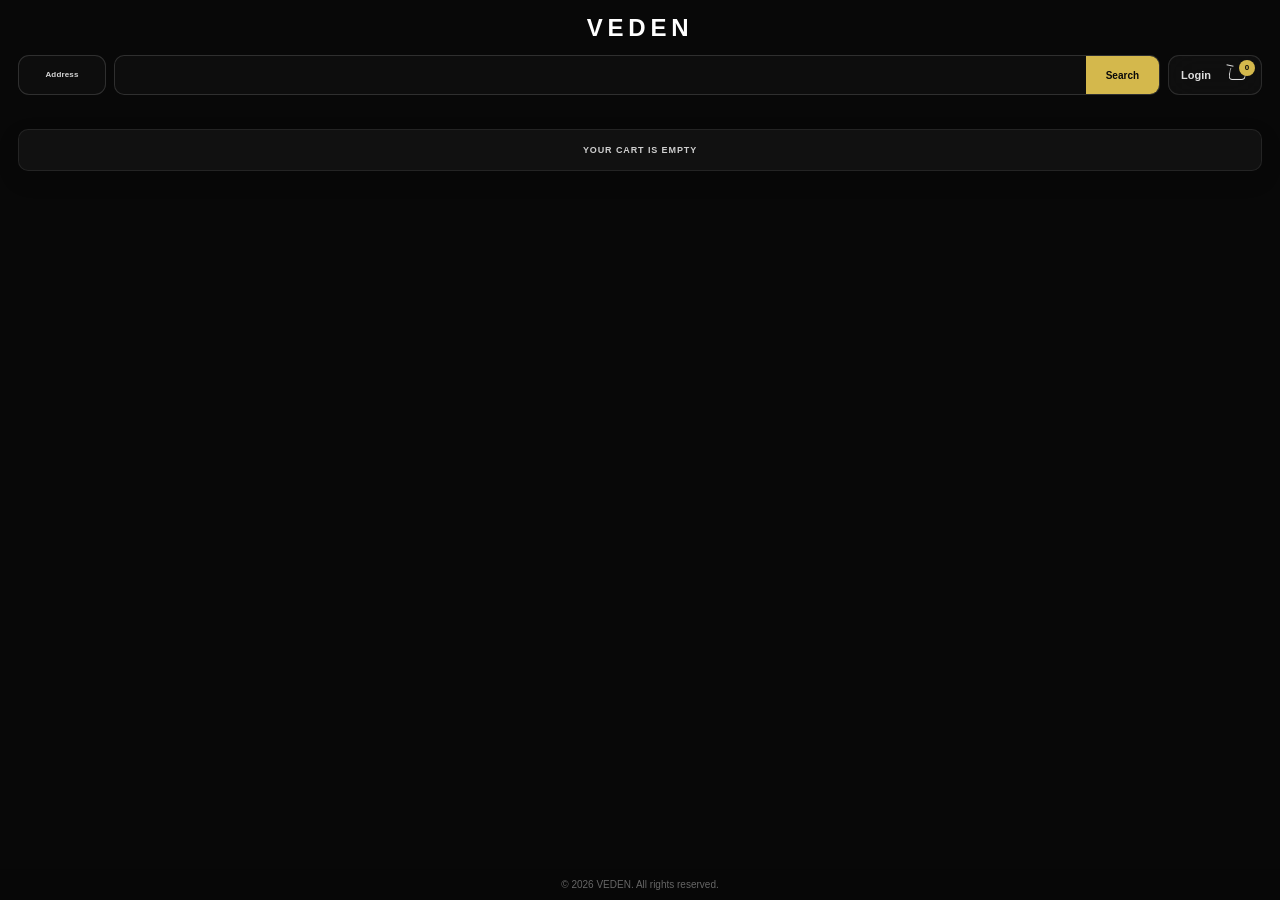
<file: pages/cart.html>
<!DOCTYPE html>
<html lang="en">

<head>

    <meta charset="UTF-8">

    <meta
        name="viewport"
        content="width=device-width, initial-scale=1.0"
    >

    <meta
        name="description"
        content="Your shopping cart at VEDEN."
    >

    <title>Cart | VEDEN</title>

    <link
        rel="stylesheet"
        href="../style.css"
    >

    <style>

        /* =====================================================
           CART PAGE
        ===================================================== */

        .cart-page {

            width: 100%;

            max-width: none;

            margin: 0 auto;

            padding: 22px 42px 90px;

        }


        .cart-layout {

            display: flex;

            flex-direction: column;

            width: 100%;

            gap: 0;

            align-items: stretch;

        }


        /* =====================================================
           CART ITEMS
        ===================================================== */

        .cart-items {

            width: 100%;

            display: flex;

            flex-direction: column;

            gap: 12px;

        }


        .cart-item {

            display: grid;

            grid-template-columns:
                66px minmax(0, 1fr) auto;

            gap: 14px;

            align-items: center;

            min-height: 78px;

            padding: 9px 11px;

            background: #111;

            border: 1px solid
                rgba(255,255,255,.08);

            border-radius: 7px;

        }


        .cart-item-image {

            width: 66px;

            height: 58px;

            overflow: hidden;

            display: flex;

            align-items: center;

            justify-content: center;

            background: #181818;

            border-radius: 10px;

        }


        .cart-item-image img {

            width: 100%;

            height: 100%;

            object-fit: cover;

        }


        .cart-item-info {

            min-width: 0;

        }


        .cart-item-brand {

            display: block;

            margin-bottom: 3px;

            color: #666;

            font-size: 8px;

            font-weight: 700;

            letter-spacing: .1em;

            text-transform: uppercase;

        }


        .cart-item-name {

            display: block;

            margin-bottom: 4px;

            color: #eee;

            font-size: 12px;

            font-weight: 600;

        }


        .cart-item-name:hover {

            color: #aaa;

        }


        .cart-item-price {

            color: #fff;

            font-size: 14px;

            font-weight: 700;

        }


        .cart-item-old-price {

            margin-left: 7px;

            color: #555;

            font-size: 10px;

        }


        .cart-item-actions {

            display: flex;

            align-items: center;

            gap: 10px;

        }


        .cart-quantity {

            height: 28px;

            display: flex;

            align-items: center;

            background: #181818;

            border: 1px solid
                rgba(255,255,255,.08);

            border-radius: 7px;

            overflow: hidden;

        }


        .cart-quantity button {

            width: 25px;

            height: 100%;

            display: flex;

            align-items: center;

            justify-content: center;

            background: transparent;

            color: #fff;

            border: none;

            font-size: 13px;

            cursor: pointer;

        }


        .cart-quantity button:hover {

            background: #222;

        }


        .cart-quantity-value {

            min-width: 25px;

            color: #fff;

            text-align: center;

            font-size: 12px;

            font-weight: 700;

        }
        .remove-item {

            width: 22px;

            height: 22px;

            display: flex;

            align-items: center;

            justify-content: center;

            background: transparent;

            color: #666;

            border: none;

            font-size: 16px;

            cursor: pointer;

            transition: 180ms ease;

        }


        .remove-item:hover {

            color: #fff;

        }


        /* =====================================================
           SUMMARY
        ===================================================== */

        .cart-summary {

            position: static;

            width: 100%;

            max-width: none;

            margin: 14px 0 0;

            padding: 14px 16px;

            box-sizing: border-box;

            background: #111;

            border: 1px solid
                rgba(255,255,255,.08);

            border-radius: 14px;

        }



        .summary-row {

            display: flex;

            align-items: center;

            justify-content: space-between;

            gap: 20px;

            margin-bottom: 11px;

            color: #777;

            font-size: 12px;

        }


        .summary-row strong {

            color: #ddd;

            font-weight: 600;

        }


        .summary-discount strong {

            color: #aaa;

        }


        .summary-delivery strong {

            color: #aaa;

        }


        .summary-divider {

            height: 1px;

            margin: 15px 0;

            background:
                rgba(255,255,255,.08);

        }


        .summary-total {

            display: flex;

            align-items: center;

            justify-content: space-between;

            margin-bottom: 16px;

        }


        .summary-total span {

            color: #fff;

            font-size: 14px;

            font-weight: 700;

        }


        .summary-total strong {

            color: #fff;

            font-size: 21px;

        }


        .checkout-button {

            width: 100%;

            min-height: 48px;

            display: flex;

            align-items: center;

            justify-content: center;

            background: var(--bat-yellow);

            color: #000;

            border: none;

            border-radius: 9px;

            font-size: 12px;

            font-weight: 800;

            text-decoration: none;

            cursor: pointer;

            transition: 180ms ease;

        }


        .checkout-button:hover {

            background: var(--bat-yellow-soft);

        }


        /* =====================================================
           EMPTY CART
        ===================================================== */

        .empty-cart {

            width: 100%;
            min-height: 48px;
            height: 48px;
            display: flex;
            align-items: center;
            justify-content: center;
            padding: 0 16px;
            box-sizing: border-box;
            background: rgba(17,17,17,.72);
            border: 1px solid rgba(255,255,255,.08);
            border-radius: 10px;
            text-align: center;
            box-shadow:
                inset 0 1px 0 rgba(255,255,255,.035),
                0 8px 22px rgba(0,0,0,.16);
            backdrop-filter: blur(12px);
            -webkit-backdrop-filter: blur(12px);

        }

        .empty-cart h2 {

            margin: 0;
            color: #cfcfcf;
            font-size: 9px;
            line-height: 1;
            font-weight: 600;
            letter-spacing: .10em;
            text-transform: uppercase;

        }

        .empty-cart-icon,
        .empty-cart p,
        .shop-now-button {

            display: none !important;

        }


        /* EXACT HEADER WIDTH — cart content follows the same left/right edges. */
        .cart-page {
            width: 100%;
            max-width: none;
            margin: 0;
            padding: 22px 18px 90px;
            box-sizing: border-box;
        }

        .cart-layout,
        .cart-items,
        .cart-summary,
        .empty-cart {
            width: 100% !important;
            max-width: none !important;
            box-sizing: border-box;
        }



        /* =====================================================
           RESPONSIVE
        ===================================================== */

        @media (max-width: 1000px) {

            .cart-layout {

                grid-template-columns: 1fr;

            }


            .cart-summary {

                position: static;

            }

        }


        @media (max-width: 760px) {

            .cart-page {
                padding: 18px 8px 70px;
            }

            .cart-summary {
                width: 100% !important;
                margin-top: 12px;
            }

            .empty-cart {
                height: 44px;
                min-height: 44px;
            }

            .empty-cart h2 {
                font-size: 8px;
            }

        }


        @media (max-width: 420px) {

            .cart-page {
                padding: 16px 6px 60px;
            }

            .empty-cart {
                height: 42px;
                min-height: 42px;
                border-radius: 9px;
            }

            .empty-cart h2 {
                font-size: 7.5px;
            }

        }


        @media (max-width: 360px) {

            .cart-page {
                padding-left: 6px;
                padding-right: 6px;
            }

            .empty-cart {
                height: 40px;
                min-height: 40px;
            }

        }


        @media (max-width: 700px) {


            .cart-item {
                grid-template-columns: 56px minmax(0,1fr);
                gap: 9px;
                min-height: 68px;
                padding: 8px 9px;
            }

            .cart-item-image {
                width: 56px;
                height: 50px;
            }


            .cart-item-actions {

                grid-column:
                    1 / -1;

                justify-content:
                    space-between;

                padding-top: 10px;

                border-top: 1px solid
                    rgba(255,255,255,.06);

            }
        }


        /* =====================================================
           STEP 1 — THIN CART CARD / SAME-BOX GLASS DETAILS
           The card never changes size or ratio. On tap, the
           exact same thin rectangular card becomes glass and
           shows one short paragraph for that product.
        ===================================================== */

        /* =====================================================
           STEP 1 — THIN LANDSCAPE CART CARD / SAME-BOX GLASS
           Same rectangular card. No popup. No second card.
        ====================================================== */

        .cart-item {
            width: 100%;
            position: relative;
            overflow: hidden;
            cursor: pointer;
            isolation: isolate;
            height: 76px;
            min-height: 76px;
            box-sizing: border-box;
            grid-template-columns: 58px minmax(0, 1fr) auto;
            gap: 12px;
            padding: 8px 10px;
        }

        .cart-item-image {
            width: 58px;
            height: 58px;
            border-radius: 8px;
        }

        .cart-item-info {
            min-width: 0;
            overflow: hidden;
        }

        .cart-item-name {
            white-space: nowrap;
            overflow: hidden;
            text-overflow: ellipsis;
        }

        .cart-item-actions {
            display: flex;
            align-items: center;
            gap: 7px;
            white-space: nowrap;
        }

        .cart-quantity {
            height: 26px;
            border-radius: 6px;
        }

        .cart-quantity button {
            width: 23px;
        }

        .cart-quantity-value {
            min-width: 23px;
        }
        .cart-item-info,
        .cart-item-image,
        .cart-item-actions {
            position: relative;
            z-index: 1;
            transition: opacity 180ms ease, filter 180ms ease;
        }

        .cart-item-glass-view {
            position: absolute;
            inset: 0;
            z-index: 10;
            display: flex;
            align-items: center;
            justify-content: center;
            padding: 8px 18px;
            box-sizing: border-box;
            border: 1px solid rgba(255,255,255,.18);
            border-radius: inherit;
            background: rgba(255,255,255,.055);
            box-shadow:
                inset 0 1px 0 rgba(255,255,255,.12),
                inset 0 -1px 0 rgba(255,255,255,.04);
            backdrop-filter: blur(11px) saturate(120%);
            -webkit-backdrop-filter: blur(11px) saturate(120%);
            opacity: 0;
            visibility: hidden;
            pointer-events: none;
            transition: opacity 180ms ease, visibility 180ms ease;
        }

        .cart-item.is-glass .cart-item-glass-view {
            opacity: 1;
            visibility: visible;
            pointer-events: auto;
        }

        .cart-item.is-glass .cart-item-info,
        .cart-item.is-glass .cart-item-image,
        .cart-item.is-glass .cart-item-actions {
            opacity: .13;
            filter: blur(1px);
        }

        .cart-item-glass-description {
            width: 100%;
            margin: 0;
            color: rgba(248,248,248,.96);
            font-size: 10px;
            line-height: 1.35;
            font-weight: 500;
            letter-spacing: .01em;
            text-align: left;
            display: -webkit-box;
            -webkit-line-clamp: 2;
            -webkit-box-orient: vertical;
            overflow: hidden;
        }

        .veden-address-link {
            text-decoration: none !important;
        }

        .veden-address-link .address-label {
            margin-right: 5px;
            color: #b7b7b7;
        }

        /* Keep the cart card thin and landscape on phones too.
           Do not move quantity/remove controls to a second row. */
        @media (max-width: 700px) {
            .cart-item {
                grid-template-columns: 50px minmax(0, 1fr) auto !important;
                gap: 8px !important;
                height: 70px !important;
                min-height: 70px !important;
                padding: 7px 8px !important;
            }

            .cart-item-image {
                width: 50px !important;
                height: 54px !important;
            }

            .cart-item-actions {
                grid-column: auto !important;
                padding-top: 0 !important;
                border-top: none !important;
                gap: 4px !important;
            }

            .cart-item-brand {
                font-size: 7px;
            }

            .cart-item-name {
                font-size: 10px;
            }

            .cart-item-price {
                font-size: 11px;
            }
            .cart-quantity {
                height: 24px;
            }

            .cart-quantity button,
            .cart-quantity-value {
                width: 20px;
                min-width: 20px;
                font-size: 10px;
            }

            .remove-item {
                width: 19px;
                height: 19px;
                font-size: 14px;
            }

            .cart-item-glass-view {
                padding: 7px 12px;
            }

            .cart-item-glass-description {
                font-size: 8.5px;
                line-height: 1.35;
                -webkit-line-clamp: 2;
            }
        }

        @media (max-width: 420px) {
            .cart-item {
                grid-template-columns: 44px minmax(0, 1fr) auto !important;
                gap: 6px !important;
                height: 66px !important;
                min-height: 66px !important;
                padding: 6px 7px !important;
            }

            .cart-item-image {
                width: 44px !important;
                height: 52px !important;
            }

            .cart-item-name {
                font-size: 9px;
            }

            .cart-item-price {
                font-size: 10px;
            }

            .cart-item-old-price {
                margin-left: 3px;
                font-size: 8px;
            }

            .cart-item-glass-view {
                padding: 6px 10px;
            }

            .cart-item-glass-description {
                font-size: 8px;
                line-height: 1.35;
            }
        }


        /* FINAL WIDTH LOCK — every cart layer uses the same header content width. */
        .cart-page,
        #cartContent,
        .cart-layout,
        .cart-items,
        .cart-item,
        .cart-summary,
        .empty-cart {
            width: 100% !important;
            max-width: none !important;
            box-sizing: border-box !important;
        }

        .cart-summary {
            margin-left: 0 !important;
            margin-right: 0 !important;
        }

        @media (prefers-reduced-motion: reduce) {
            .cart-item-glass-view {
                transition: none;
            }
        }


        /* =====================================================
           VEDEN — SHARED HEADER CONTENT WIDTH
           Cart must use the exact same left/right content edges
           as .header-inner on every device.
        ===================================================== */

        .cart-page,
        #cartContent,
        .cart-layout,
        .cart-items,
        .cart-item,
        .cart-summary,
        .empty-cart {
            width: 100% !important;
            max-width: none !important;
            box-sizing: border-box !important;
        }

        .cart-page {
            margin: 0 !important;
            padding-left: 18px !important;
            padding-right: 18px !important;
        }

        .cart-layout {
            width: 100% !important;
            margin: 0 !important;
        }

        .cart-summary {
            width: 100% !important;
            margin-left: 0 !important;
            margin-right: 0 !important;
        }

        .empty-cart {
            width: 100% !important;
            height: 42px !important;
            min-height: 42px !important;
            max-height: 42px !important;
            padding: 0 14px !important;
            display: flex !important;
            align-items: center !important;
            justify-content: center !important;
        }

        .empty-cart h2 {
            margin: 0 !important;
            color: #cfcfcf !important;
            font-size: 9px !important;
            line-height: 1 !important;
            font-weight: 600 !important;
            letter-spacing: .10em !important;
            text-transform: uppercase !important;
        }

        .empty-cart-icon,
        .empty-cart p,
        .shop-now-button {
            display: none !important;
        }

        @media (max-width: 760px) {
            .cart-page {
                padding-left: 10px !important;
                padding-right: 10px !important;
            }

            .empty-cart {
                height: 40px !important;
                min-height: 40px !important;
                max-height: 40px !important;
            }
        }

        @media (max-width: 420px) {
            .cart-page {
                padding-left: 7px !important;
                padding-right: 7px !important;
            }

            .empty-cart {
                height: 38px !important;
                min-height: 38px !important;
                max-height: 38px !important;
            }
        }



        /* =====================================================
           CART — REQUESTED COMPACT SUMMARY + PRODUCT RATING
           Only the requested cart changes.
        ===================================================== */

        .cart-item-rating {

            display: flex;

            align-items: center;

            gap: 5px;

            margin: 0 0 4px;

            min-height: 11px;

            line-height: 1;

            white-space: nowrap;

        }


        .cart-rating-stars {

            color: #d4b84c;

            font-size: 9px;

            line-height: 1;

            letter-spacing: .3px;

        }


        .cart-rating-value {

            color: #d0d0d0;

            font-size: 8px;

            font-weight: 600;

            line-height: 1;

        }


        .cart-rating-count {

            color: #777;

            font-size: 8px;

            font-weight: 500;

            line-height: 1;

        }


        .cart-summary {

            padding: 10px 12px !important;

            margin-top: 10px !important;

            border-radius: 10px !important;

        }


        .cart-summary .summary-row {

            margin-bottom: 6px !important;

            gap: 12px !important;

            font-size: 10px !important;

            line-height: 1.2 !important;

        }


        .cart-summary .summary-row strong {

            font-size: 10px !important;

            font-weight: 600 !important;

        }


        .cart-summary .summary-divider {

            margin: 8px 0 !important;

        }


        .cart-summary .summary-total {

            margin-bottom: 9px !important;

        }


        .cart-summary .summary-total span {

            font-size: 11px !important;

            font-weight: 700 !important;

        }


        .cart-summary .summary-total strong {

            font-size: 16px !important;

            font-weight: 700 !important;

        }


        .cart-summary .checkout-button {

            min-height: 36px !important;

            height: 36px !important;

            border-radius: 7px !important;

            font-size: 10px !important;

            font-weight: 800 !important;

            padding: 0 12px !important;

        }


        @media (max-width: 760px) {

            .cart-item-rating {

                gap: 4px;

                margin-bottom: 3px;

            }

            .cart-rating-stars {
                font-size: 8px;
            }

            .cart-rating-value,
            .cart-rating-count {
                font-size: 7px;
            }

            .cart-summary {

                padding: 9px 10px !important;

                margin-top: 9px !important;

            }

            .cart-summary .summary-row {
                font-size: 9px !important;
                margin-bottom: 5px !important;
            }

            .cart-summary .summary-row strong {
                font-size: 9px !important;
            }

            .cart-summary .summary-total span {
                font-size: 10px !important;
            }

            .cart-summary .summary-total strong {
                font-size: 14px !important;
            }

            .cart-summary .checkout-button {
                min-height: 34px !important;
                height: 34px !important;
                font-size: 9px !important;
            }

        }


        @media (max-width: 420px) {

            .cart-item-rating {
                gap: 3px;
            }

            .cart-rating-stars {
                font-size: 7px;
            }

            .cart-rating-value,
            .cart-rating-count {
                font-size: 6.5px;
            }

            .cart-summary {
                padding: 8px 9px !important;
            }

            .cart-summary .checkout-button {
                min-height: 32px !important;
                height: 32px !important;
                font-size: 8.5px !important;
            }

        }


        /* =====================================================
           FINAL CART ALIGNMENT + DETAILED PRODUCT VIEW
           Only cart presentation is changed here.
        ===================================================== */

        /* FINAL CART PRODUCT ALIGNMENT — keep the existing card size exactly as-is. */
        .cart-item-info {
            min-width: 0 !important;
            display: flex !important;
            flex-direction: column !important;
            align-items: flex-start !important;
            justify-content: center !important;
            gap: 4px !important;
            overflow: hidden !important;
        }

        .cart-item-brand,
        .cart-item-name,
        .cart-item-rating,
        .cart-item-price {
            margin: 0 !important;
            padding: 0 !important;
        }

        .cart-item-brand {
            line-height: 10px !important;
            height: 10px !important;
        }

        .cart-item-name {
            line-height: 14px !important;
            height: 14px !important;
        }

        .cart-item-rating {
            min-height: 10px !important;
            height: 10px !important;
            line-height: 10px !important;
            display: flex !important;
            align-items: center !important;
        }

        .cart-item-price {
            line-height: 15px !important;
            height: 15px !important;
        }

        /*
           IMPORTANT: the glass detail view is an overlay inside the SAME cart card.
           It never changes the card height. Long details scroll inside this exact box.
        */
        .cart-item-glass-view {
            position: absolute !important;
            inset: 0 !important;
            box-sizing: border-box !important;
            align-items: flex-start !important;
            justify-content: flex-start !important;
            padding: 10px 14px !important;
            overflow-y: auto !important;
            overflow-x: hidden !important;
            text-align: left !important;
            scrollbar-width: none !important;
            -ms-overflow-style: none !important;
        }

        /* No height/min-height override here — the original cart card dimensions stay untouched. */
        .cart-item.is-glass {
            height: inherit !important;
            min-height: inherit !important;
        }

        .cart-item-glass-description {
            width: 100% !important;
            max-width: 100% !important;
            margin: 0 !important;
            padding: 0 !important;
            color: rgba(238,238,238,.76) !important;
            font-size: 9.5px !important;
            line-height: 1.55 !important;
            font-weight: 400 !important;
            letter-spacing: .008em !important;
            text-align: left !important;
            display: block !important;
            overflow: visible !important;
            white-space: normal !important;
            word-break: normal !important;
            overflow-wrap: break-word !important;
        }

        .cart-item-glass-view::-webkit-scrollbar {
            display: none !important;
            width: 0 !important;
            height: 0 !important;
        }

        @media (max-width: 700px) {
            .cart-item-info {
                gap: 3px !important;
            }

            .cart-item-brand {
                line-height: 9px !important;
                height: 9px !important;
            }

            .cart-item-name {
                line-height: 13px !important;
                height: 13px !important;
            }

            .cart-item-rating {
                height: 9px !important;
                min-height: 9px !important;
                line-height: 9px !important;
            }

            .cart-item-price {
                line-height: 13px !important;
                height: 13px !important;
            }

            .cart-item.is-glass {
                height: inherit !important;
                min-height: inherit !important;
            }

            .cart-item-glass-view {
                padding: 9px 11px !important;
            }

            .cart-item-glass-description {
                font-size: 8.5px !important;
                line-height: 1.5 !important;
                color: rgba(238,238,238,.74) !important;
            }
        }

        @media (max-width: 420px) {
            .cart-item-info {
                gap: 2.5px !important;
            }

            .cart-item.is-glass {
                height: inherit !important;
                min-height: inherit !important;
            }

            .cart-item-glass-view {
                padding: 8px 9px !important;
            }

            .cart-item-glass-description {
                font-size: 8px !important;
                line-height: 1.48 !important;
            }
        }

    </style>

</head>


<body>


<!-- =====================================================
     HEADER
===================================================== -->

<header class="site-header">

    <div class="header-inner">


        <a
            href="../index.html"
            class="brand-logo"
        >

            VEDEN

        </a>


        <a
            href="address.html"
            class="header-info veden-address-link"
            id="headerAddress"
            aria-label="Manage delivery address"
        >
            <span class="address-label">Address</span>
            <strong id="headerAddressText">your address</strong>
        </a>


        <form
            class="search-form"
            id="cartSearchForm"
        >

            <input
                type="search"
                id="cartSearchInput"
                class="search-input"
                placeholder="Search products, brands..."
                autocomplete="off"
            >


            <button
                type="submit"
                class="search-button"
            >

                Search

            </button>

        </form>


        <nav class="header-actions">


            <a
                href="login.html"
                class="header-login"
            >

                Login

            </a>


            <a
                href="cart.html"
                class="header-cart"
            >

                Cart

                <span
                    class="cart-badge"
                    data-cart-count
                >0</span>

            </a>


        </nav>


    </div>

</header>



<!-- =====================================================
     MAIN
===================================================== -->

<main class="cart-page">
    <div id="cartContent">

        <!-- Cart generated by JavaScript -->

    </div>


</main>



<!-- =====================================================
     FOOTER
===================================================== -->

<footer class="site-footer">


    <div class="footer-main">


        <div class="footer-brand">


            <a
                href="../index.html"
                class="footer-logo"
            >

                VEDEN

            </a>


            <p>

                Your modern marketplace
                for everyday essentials,
                technology and lifestyle.

            </p>


        </div>


        <div class="footer-column">


            <h3>Shop</h3>


            <a href="products.html">

                All Products

            </a>


            <a href="products.html?category=grocery">

                Grocery

            </a>


            <a href="products.html?category=electronics">

                Electronics

            </a>


            <a href="products.html?category=fashion">

                Fashion

            </a>


        </div>


        <div class="footer-column">


            <h3>Account</h3>


            <a href="login.html">

                Login

            </a>


            <a href="signup.html">

                Create Account

            </a>


            <a href="cart.html">

                Cart

            </a>


            <a href="checkout.html">

                Checkout

            </a>


        </div>


        <div class="footer-column">


            <h3>VEDEN</h3>


            <a href="../index.html">

                Home

            </a>


            <a href="products.html">

                Marketplace

            </a>


        </div>


    </div>


    <div class="footer-bottom">


        <span>

            © 2026 VEDEN. All rights reserved.

        </span>


        <span>

            Built for a better way to shop.

        </span>


    </div>


</footer>



<script src="../script.js"></script>


<script>

/* =====================================================
   ELEMENTS
===================================================== */

const cartContent =

    document.getElementById(

        "cartContent"

    );



/* =====================================================
   SEARCH
===================================================== */

document

    .getElementById(

        "cartSearchForm"

    )

    .addEventListener(

        "submit",

        event => {

            event.preventDefault();


            const query =

                document

                    .getElementById(

                        "cartSearchInput"

                    )

                    .value

                    .trim();


            if (!query) return;


            window.location.href =

                `products.html?search=${encodeURIComponent(

                    query

                )}`;

        }

    );



/* =====================================================
   RENDER CART
===================================================== */

function renderCart() {

    const cart =

        window.VEDEN.getCart();


    if (!cart.length) {

        renderEmptyCart();

        return;

    }


    let subtotal = 0;

    let totalOldPrice = 0;


    cart.forEach(

        item => {

            const price =

                Number(

                    item.price || 0

                );


            const oldPrice =

                Number(

                    item.oldPrice ||

                    item.price ||

                    0

                );


            const quantity =

                Number(

                    item.quantity || 1

                );


            subtotal +=

                price *

                quantity;


            totalOldPrice +=

                oldPrice *

                quantity;

        }

    );


    const discount =

        Math.max(

            0,

            totalOldPrice -

            subtotal

        );


    const delivery =

        subtotal >= 499

            ? 0

            : 40;


    const total =

        subtotal +

        delivery;



    cartContent.innerHTML = `

        <div class="cart-layout">


            <section class="cart-items">


                ${cart.map(

                    item =>

                        createCartItem(

                            item

                        )

                ).join("")}


            </section>



            <aside class="cart-summary">


                <div class="summary-row">


                    <span>

                        Subtotal

                    </span>


                    <strong>

                        ${window.VEDEN.formatPrice(

                            subtotal

                        )}

                    </strong>


                </div>


                <div class="summary-row summary-discount">


                    <span>

                        Product Discount

                    </span>


                    <strong>

                        − ${window.VEDEN.formatPrice(

                            discount

                        )}

                    </strong>


                </div>


                <div class="summary-row summary-delivery">


                    <span>

                        Delivery

                    </span>


                    <strong>

                        ${

                            delivery === 0

                                ? "FREE"

                                : window.VEDEN.formatPrice(

                                    delivery

                                )

                        }

                    </strong>


                </div>


                <div class="summary-divider"></div>


                <div class="summary-total">


                    <span>

                        Total

                    </span>


                    <strong>

                        ${window.VEDEN.formatPrice(

                            total

                        )}

                    </strong>


                </div>


                <a
                    href="checkout.html"
                    class="checkout-button"
                >

                    Proceed to Checkout

                </a>


            </aside>


        </div>

    `;


    attachCartEvents();


    window.VEDEN.updateCartBadges();

}



/* =====================================================
   CART ITEM
   IMPORTANT:
   Cart structure from script.js is:

   {
       id,
       name,
       brand,
       price,
       oldPrice,
       image,
       quantity
   }

===================================================== */

function createCartItem(

    item

) {


    const productId =

        item.id;


    const price =

        Number(

            item.price || 0

        );


    const oldPrice =

        Number(

            item.oldPrice ||

            item.price ||

            0

        );


    const quantity =

        Number(

            item.quantity || 1

        );


    /* -----------------------------------------------------
       EXACT PRODUCT RATING
       Get the original catalog product by its cart id so
       the rating shown here always belongs to this product.
    ----------------------------------------------------- */

    const product =

        window.VEDEN &&

        typeof window.VEDEN.getProductById ===
            "function"

            ? window.VEDEN.getProductById(

                productId

            )

            : null;


    const rating =

        Number(

            product &&

            product.rating != null

                ? product.rating

                : item.rating || 0

        );


    const reviewCount =

        Number(

            product &&

            product.reviewCount != null

                ? product.reviewCount

                : item.reviewCount || 0

        );


    const ratingStars =

        window.VEDEN &&

        typeof window.VEDEN.renderStars ===
            "function"

            ? window.VEDEN.renderStars(

                rating

            )

            : "★★★★★";


    return `


        <article
            class="cart-item"
            data-cart-item="${productId}"
            role="button"
            tabindex="0"
            aria-label="View details for ${escapeHTML(item.name || "Product")}"
        >


            <div
                class="cart-item-image"
                aria-hidden="true"
            >
                <img
                    src="../${item.image || ""}"
                    alt="${escapeHTML(item.name || "Product")}"
                >
            </div>


            <div class="cart-item-info">


                <span class="cart-item-brand">

                    ${escapeHTML(

                        item.brand ||

                        "VEDEN"

                    )}

                </span>


                <span
                    class="cart-item-name"
                >
                    ${escapeHTML(
                        item.name ||
                        "Product"
                    )}
                </span>


                ${

                    rating > 0

                        ? `

                            <span class="cart-item-rating">

                                <span class="cart-rating-stars">
                                    ${ratingStars}
                                </span>

                                <span class="cart-rating-value">
                                    ${rating.toFixed(1)}
                                </span>

                                ${

                                    reviewCount > 0

                                        ? `
                                            <span class="cart-rating-count">
                                                (${reviewCount})
                                            </span>
                                        `

                                        : ""

                                }

                            </span>

                        `

                        : ""

                }


                <span class="cart-item-price">

                    ${window.VEDEN.formatPrice(

                        price

                    )}


                    ${

                        oldPrice > price

                            ? `

                                <del class="cart-item-old-price">

                                    ${window.VEDEN.formatPrice(

                                        oldPrice

                                    )}

                                </del>

                            `

                            : ""

                    }


                </span>


            </div>


            <div class="cart-item-actions">


                <div class="cart-quantity">


                    <button
                        type="button"
                        data-cart-minus="${productId}"
                    >

                        −

                    </button>


                    <span class="cart-quantity-value">

                        ${quantity}

                    </span>


                    <button
                        type="button"
                        data-cart-plus="${productId}"
                    >

                        +

                    </button>


                </div>
                <button
                    type="button"
                    class="remove-item"
                    data-cart-remove="${productId}"
                    aria-label="Remove item"
                >

                    ×

                </button>


            </div>


            <div
                class="cart-item-glass-view"
                data-cart-glass
                aria-hidden="true"
            >
                <p class="cart-item-glass-description"></p>
            </div>

        </article>

    `;

}



/* =====================================================
   ESCAPE HTML
===================================================== */

function escapeHTML(

    value

) {

    return String(

        value

    )

        .replace(

            /&/g,

            "&amp;"

        )

        .replace(

            /</g,

            "&lt;"

        )

        .replace(

            />/g,

            "&gt;"

        )

        .replace(

            /"/g,

            "&quot;"

        )

        .replace(

            /'/g,

            "&#039;"

        );

}



/* =====================================================
   EMPTY CART
===================================================== */

function renderEmptyCart() {


    cartContent.innerHTML = `


        <div class="empty-cart">

            <h2>
                Your cart is empty
            </h2>

        </div>

    `;


    window.VEDEN.updateCartBadges();

}



/* =====================================================
   CART EVENTS
===================================================== */



/* =========================================================
   NORMALIZE SPECIFICATIONS
   IMPORTANT:
   ENGINE RETURNS AN ARRAY.
   THIS ALSO SAFELY SUPPORTS OBJECTS.
========================================================= */

function normalizeSpecifications(product) {

    if (!product) {
        return [];
    }

    let source = [];

    if (
        window.VEDEN &&
        typeof window.VEDEN.getProductSpecifications === "function"
    ) {

        source =
            window.VEDEN.getProductSpecifications(
                product.id
            );

    } else {

        source = product.specifications;

    }


    if (!source) {
        return [];
    }


    /* Array: [{label,value}] */

    if (Array.isArray(source)) {

        return source
            .map(item => {

                if (
                    Array.isArray(item) &&
                    item.length >= 2
                ) {

                    return {
                        label: String(item[0] ?? "").trim(),
                        value: String(item[1] ?? "").trim()
                    };

                }

                if (
                    item &&
                    typeof item === "object"
                ) {

                    return {
                        label:
                            String(
                                item.label ??
                                item.name ??
                                ""
                            ).trim(),

                        value:
                            String(
                                item.value ??
                                item.text ??
                                ""
                            ).trim()
                    };

                }

                return {
                    label: "",
                    value: ""
                };

            })
            .filter(
                item =>
                    item.label &&
                    item.value
            );

    }


    /* Object: {Brand:"...", Size:"..."} */

    if (
        typeof source === "object"
    ) {

        return Object.keys(source)
            .map(key => {

                const value =
                    source[key];

                return {
                    label: String(key).trim(),

                    value:
                        String(
                            value ?? ""
                        ).trim()
                };

            })
            .filter(
                item =>
                    item.label &&
                    item.value
            );

    }


    return [];

}


/* =========================================================
   CLEAN SPEC VALUE
========================================================= */

function cleanSpecValue(value) {

    return String(value ?? "")
        .replace(/\s+/g," ")
        .trim();

}


/* =========================================================
   DETAILS
========================================================= */

/* =========================================================
   PREMIUM PRODUCT DETAILS ENGINE
   - No price inside Product Details
   - No repeated Product Name / Brand / Category fields
   - Uses product-specific information only
   - Exact model overrides for known electronics/cameras
   - Name/category facts are used only when explicitly supported
========================================================= */

const VEDEN_DETAIL_OVERRIDES = {

    "iphone 16 128gb": [
        ["Storage", "128GB"],
        ["Display", "6.1-inch Super Retina XDR OLED"],
        ["Chip", "Apple A18"],
        ["Rear Camera", "48MP Fusion + 12MP Ultra Wide"],
        ["Front Camera", "12MP TrueDepth"],
        ["Video", "4K Dolby Vision up to 60 fps"],
        ["Water Resistance", "IP68"],
        ["Connectivity", "5G / Wi-Fi 7 / USB-C"]
    ],

    "iphone 16 plus 128gb": [
        ["Storage", "128GB"],
        ["Display", "6.7-inch Super Retina XDR OLED"],
        ["Chip", "Apple A18"],
        ["Rear Camera", "48MP Fusion + 12MP Ultra Wide"],
        ["Front Camera", "12MP TrueDepth"],
        ["Video", "4K Dolby Vision up to 60 fps"],
        ["Water Resistance", "IP68"],
        ["Connectivity", "5G / Wi-Fi 7 / USB-C"]
    ],

    "iphone 16 pro 128gb": [
        ["Storage", "128GB"],
        ["Display", "6.3-inch Super Retina XDR OLED with ProMotion"],
        ["Chip", "Apple A18 Pro"],
        ["Rear Camera", "48MP Fusion + 48MP Ultra Wide + 12MP Telephoto"],
        ["Telephoto", "5x optical zoom"],
        ["Video", "4K Dolby Vision up to 120 fps"],
        ["Water Resistance", "IP68"],
        ["Connectivity", "5G / Wi-Fi 7 / USB-C"]
    ],

    "samsung galaxy s25 256gb": [
        ["Storage", "256GB"],
        ["Display", "6.2-inch Dynamic AMOLED 2X, 120Hz"],
        ["Processor", "Snapdragon 8 Elite for Galaxy"],
        ["Rear Camera", "50MP Wide + 12MP Ultra Wide + 10MP Telephoto"],
        ["Telephoto", "3x optical zoom"],
        ["Front Camera", "12MP"],
        ["Battery", "4000mAh"],
        ["Connectivity", "5G / Wi-Fi 7 / Bluetooth"]
    ],

    "samsung galaxy s25 ultra 256gb": [
        ["Storage", "256GB"],
        ["Display", "6.9-inch QHD+ Dynamic AMOLED 2X, 120Hz"],
        ["Processor", "Snapdragon 8 Elite for Galaxy"],
        ["Rear Camera", "200MP Wide + 50MP Ultra Wide + 50MP Telephoto + 10MP Telephoto"],
        ["Zoom", "3x and 5x optical zoom; up to 100x digital"],
        ["Front Camera", "12MP"],
        ["Battery", "5000mAh"],
        ["Connectivity", "5G / Wi-Fi 7 / Bluetooth 5.4 / USB-C"]
    ],

    "oneplus 13 256gb": [
        ["Storage", "256GB"],
        ["RAM", "12GB LPDDR5X"],
        ["Display", "6.82-inch QHD+ LTPO 4.1, 1–120Hz"],
        ["Processor", "Snapdragon 8 Elite"],
        ["Rear Camera", "50MP Wide + 50MP Telephoto + 50MP Ultra Wide"],
        ["Telephoto", "3x optical zoom"],
        ["Battery", "6000mAh"],
        ["Charging", "100W wired / 50W wireless"]
    ],

    "google pixel 9 256gb": [
        ["Storage", "256GB"],
        ["RAM", "12GB"],
        ["Display", "6.3-inch Actua OLED, 60–120Hz"],
        ["Processor", "Google Tensor G4"],
        ["Rear Camera", "50MP Wide + 48MP Ultra Wide"],
        ["Front Camera", "10.5MP"],
        ["Battery", "4700mAh typical"],
        ["Connectivity", "5G / Wi-Fi 7 / Bluetooth"]
    ],

    "macbook air m4 13-inch 256gb": [
        ["Display", "13.6-inch Liquid Retina, 2560 × 1664"],
        ["Processor", "Apple M4, 10-core CPU"],
        ["Memory", "16GB unified memory"],
        ["Storage", "256GB SSD"],
        ["Graphics", "8-core or 10-core GPU configuration"],
        ["Battery", "Up to 18 hours video streaming"],
        ["Ports", "2× Thunderbolt 4 / MagSafe 3 / 3.5mm"],
        ["Wireless", "Wi-Fi 6E / Bluetooth 5.3"]
    ],

    "macbook air m4 15-inch 256gb": [
        ["Display", "15.3-inch Liquid Retina"],
        ["Processor", "Apple M4"],
        ["Memory", "16GB unified memory"],
        ["Storage", "256GB SSD"],
        ["Graphics", "M4 integrated GPU"],
        ["Battery", "Up to 18 hours video streaming"],
        ["Ports", "2× Thunderbolt 4 / MagSafe 3 / 3.5mm"],
        ["Wireless", "Wi-Fi 6E / Bluetooth 5.3"]
    ],

    "macbook pro m4 14-inch": [
        ["Display", "14.2-inch Liquid Retina XDR, 3024 × 1964"],
        ["Refresh Rate", "ProMotion up to 120Hz"],
        ["Processor", "Apple M4, 10-core CPU / 10-core GPU"],
        ["Memory", "16GB or 24GB unified memory"],
        ["Battery", "Up to 24 hours video streaming"],
        ["Ports", "Thunderbolt 4 / HDMI / SDXC / MagSafe 3"],
        ["Wireless", "Wi-Fi 6E / Bluetooth 5.3"]
    ],

    "eos r50 mirrorless camera": [
        ["Sensor", "24.2MP APS-C CMOS"],
        ["Camera Type", "Mirrorless"],
        ["Video", "4K UHD up to 30p"],
        ["Autofocus", "Dual Pixel CMOS AF II"],
        ["Mount", "Canon RF mount"],
        ["Viewfinder", "Electronic viewfinder"],
        ["Connectivity", "Wi-Fi / Bluetooth / USB-C"]
    ],

    "eos r10 mirrorless camera": [
        ["Sensor", "24.2MP APS-C CMOS"],
        ["Camera Type", "Mirrorless"],
        ["Video", "4K UHD up to 60p"],
        ["Autofocus", "Dual Pixel CMOS AF II"],
        ["Mount", "Canon RF mount"],
        ["Burst", "High-speed continuous shooting"],
        ["Connectivity", "Wi-Fi / Bluetooth / USB-C"]
    ],

    "alpha zv-e10 ii": [
        ["Sensor", "26MP APS-C Exmor R CMOS"],
        ["Camera Type", "Mirrorless vlogging camera"],
        ["Video", "4K up to 60p"],
        ["Mount", "Sony E-mount"],
        ["Autofocus", "Real-time Eye AF / Tracking"],
        ["Display", "Vari-angle touchscreen"],
        ["Connectivity", "Wi-Fi / Bluetooth / USB-C"]
    ],

    "alpha 6400": [
        ["Sensor", "24.2MP APS-C CMOS"],
        ["Camera Type", "Mirrorless"],
        ["Video", "4K UHD"],
        ["Autofocus", "Real-time Tracking / Eye AF"],
        ["Mount", "Sony E-mount"],
        ["Display", "180° tilting touchscreen"],
        ["Connectivity", "Wi-Fi / Bluetooth / USB"]
    ],

    "alpha 7 iv": [
        ["Sensor", "33MP full-frame CMOS"],
        ["Camera Type", "Full-frame mirrorless"],
        ["Video", "4K up to 60p"],
        ["Autofocus", "Real-time Tracking / Eye AF"],
        ["Mount", "Sony E-mount"],
        ["Stabilisation", "5-axis in-body image stabilisation"],
        ["Connectivity", "Wi-Fi / Bluetooth / USB-C"]
    ],

    "nikon z50 ii": [
        ["Sensor", "20.9MP DX-format CMOS"],
        ["Camera Type", "Mirrorless"],
        ["Video", "4K UHD"],
        ["Mount", "Nikon Z mount"],
        ["Autofocus", "Subject detection / Eye detection"],
        ["Display", "Vari-angle touchscreen"],
        ["Connectivity", "Wi-Fi / Bluetooth / USB-C"]
    ],

    "nikon z6 iii": [
        ["Sensor", "24.5MP full-frame partially stacked CMOS"],
        ["Camera Type", "Full-frame mirrorless"],
        ["Video", "6K RAW / 4K UHD"],
        ["Autofocus", "Subject detection / 3D Tracking"],
        ["Mount", "Nikon Z mount"],
        ["Stabilisation", "In-body image stabilisation"],
        ["Viewfinder", "High-resolution electronic viewfinder"]
    ],

    "fujifilm x-s20": [
        ["Sensor", "26.1MP APS-C X-Trans CMOS 4"],
        ["Camera Type", "Mirrorless"],
        ["Video", "6.2K / 30p"],
        ["Mount", "FUJIFILM X mount"],
        ["Stabilisation", "5-axis in-body image stabilisation"],
        ["Storage", "SD / SDHC / SDXC"],
        ["Connectivity", "Wi-Fi / Bluetooth / USB-C"]
    ],

    "gopro hero13 black": [
        ["Sensor", "27MP"],
        ["Camera Type", "Action camera"],
        ["Video", "5.3K video"],
        ["Stabilisation", "HyperSmooth video stabilisation"],
        ["Waterproofing", "Waterproof action-camera design"],
        ["Lens", "Ultra-wide action capture"],
        ["Connectivity", "Wi-Fi / Bluetooth / USB-C"]
    ],

    "dji osmo action 5 pro": [
        ["Sensor", "1/1.3-inch CMOS"],
        ["Camera Type", "Action camera"],
        ["Video", "4K up to 120fps"],
        ["Stabilisation", "RockSteady / HorizonSteady"],
        ["Display", "Dual OLED touchscreens"],
        ["Waterproofing", "Waterproof action-camera design"],
        ["Connectivity", "Wi-Fi / Bluetooth / USB-C"]
    ],

    "dji osmo pocket 3": [
        ["Sensor", "1-inch CMOS"],
        ["Camera Type", "3-axis gimbal camera"],
        ["Video", "4K up to 120fps"],
        ["Stabilisation", "3-axis mechanical gimbal"],
        ["Display", "2-inch rotatable touchscreen"],
        ["Focus", "Full-pixel fast focusing"],
        ["Connectivity", "Wi-Fi / Bluetooth / USB-C"]
    ],

    "airpods 4": [
        ["Sound", "Custom high-excursion Apple driver / high-dynamic-range amplifier"],
        ["Chip", "Apple H2"],
        ["Audio Features", "Adaptive EQ / Personalised Spatial Audio with dynamic head tracking"],
        ["Microphones", "Dual beamforming + inward-facing microphone"],
        ["Battery", "Up to 5 hours per charge; up to 30 hours with case"],
        ["Quick Charge", "5 minutes in case gives around 1 hour listening"],
        ["Water Resistance", "IP54 dust, sweat and water resistant"],
        ["Connectivity", "Bluetooth 5.3 / USB-C charging"]
    ],

    "airpods pro 2": [
        ["Sound", "Custom high-excursion Apple driver / high-dynamic-range amplifier"],
        ["Chip", "Apple H2"],
        ["Noise Control", "Pro-level Active Noise Cancellation / Adaptive Audio / Transparency"],
        ["Audio Features", "Personalised Spatial Audio with dynamic head tracking / Adaptive EQ"],
        ["Microphones", "Dual beamforming microphones"],
        ["Battery", "Up to 6 hours per charge; up to 30 hours with case"],
        ["Quick Charge", "5 minutes in case gives around 1 hour listening"],
        ["Water Resistance", "IP54 dust, sweat and water resistant"],
        ["Connectivity", "Bluetooth 5.3 / USB-C charging"]
    ],

    "galaxy buds3": [
        ["Sound", "1-way speaker / Adaptive EQ / Super Wide Band"],
        ["Noise Control", "Active Noise Cancellation / Adaptive ANC"],
        ["Audio Features", "360 Audio / 6 microphones / AAC, SBC, SSC, SSC-UHQ"],
        ["Battery", "Up to 5 hours per charge with ANC; up to 24 hours with case"],
        ["Battery (ANC Off)", "Up to 6 hours per charge; up to 30 hours with case"],
        ["Water Resistance", "IP57"],
        ["Connectivity", "Bluetooth 5.4 / LE Audio / Auto Switch"]
    ],

    "galaxy buds3 pro": [
        ["Sound", "Enhanced 2-way speaker / dual amplifier / planar tweeter"],
        ["Hi-Fi Audio", "Up to 24-bit / 96kHz Samsung Seamless Codec"],
        ["Noise Control", "Active Noise Cancellation / Adaptive Noise Control / Adaptive ANC"],
        ["Audio Features", "360 Audio / Adaptive EQ / Voice Detect / Siren Detect"],
        ["Microphones", "6 microphones"],
        ["Battery", "Up to 6 hours per charge with ANC; up to 26 hours with case"],
        ["Battery (ANC Off)", "Up to 7 hours per charge; up to 30 hours with case"],
        ["Water Resistance", "IP57"],
        ["Connectivity", "Bluetooth 5.4 / LE Audio / Auto Switch"]
    ],

    "oneplus buds pro 3": [
        ["Sound", "Dual-driver audio system with high-resolution playback support"],
        ["Noise Control", "Up to 50dB noise reduction / Adaptive ANC"],
        ["Call Audio", "3 microphones + VPU + AI call algorithm"],
        ["Battery", "Up to 10 hours per charge; up to 43 hours with case"],
        ["Battery (ANC On)", "Up to 6 hours per charge; up to 25.5 hours with case"],
        ["Low Latency", "94ms"],
        ["Water Resistance", "IP55"],
        ["Connectivity", "Bluetooth / Dual Device Connection / LHDC support"]
    ],

    "nothing ear": [
        ["Sound", "11mm dynamic driver / ceramic diaphragm"],
        ["Noise Control", "Adaptive ANC / up to 45dB noise cancellation / Transparency"],
        ["Audio Features", "Hi-Res Audio / LDAC / LHDC 5.0 / Custom EQ / Bass Enhance"],
        ["Battery", "Up to 8.5 hours per charge; up to 40.5 hours with case"],
        ["Battery (ANC On)", "Up to 5.2 hours per charge; up to 24 hours with case"],
        ["Quick Charge", "10 minutes gives up to 10 hours playback"],
        ["Water Resistance", "IP54 earbuds / IP55 case"],
        ["Connectivity", "Bluetooth 5.3 / Dual Connection"]
    ],

    "sony wh-1000xm5 headphones": [
        ["Sound", "30mm dynamic driver / DSEE Extreme"],
        ["Frequency Response", "4Hz–40kHz"],
        ["Noise Control", "Advanced Active Noise Cancelling / Ambient Sound Mode"],
        ["Microphones", "4 microphones per earcup for noise cancelling"],
        ["Battery", "Up to 30 hours with NC on; up to 40 hours with NC off"],
        ["Quick Charge", "3 minutes charging gives up to 3 hours playback with USB-PD"],
        ["Connectivity", "Bluetooth 5.2 / SBC, AAC, LDAC / Multipoint"],
        ["Design", "Closed-back over-ear / approx. 250g"]
    ],

    "sony wf-1000xm5 earbuds": [
        ["Sound", "8.4mm Dynamic Driver X / High-Resolution Audio"],
        ["Noise Control", "Active Noise Cancellation / Ambient Sound"],
        ["Audio Features", "LDAC / 360 Reality Audio with dynamic head tracking"],
        ["Call Audio", "AI noise reduction + bone conduction sensors"],
        ["Battery", "Up to 8 hours per charge with noise cancelling; up to 24 hours with case"],
        ["Quick Charge", "3 minutes in case gives about 1 hour playback"],
        ["Water Resistance", "IPX4 earbuds"],
        ["Connectivity", "Bluetooth / Multipoint / USB-C and Qi case charging"]
    ],

    "jbl tune 770nc": [
        ["Sound", "JBL Pure Bass Sound"],
        ["Noise Control", "Adaptive Noise Cancelling with Smart Ambient"],
        ["Battery", "Up to 70 hours playback"],
        ["Quick Charge", "5 minutes gives up to 3 hours music"],
        ["Connectivity", "Bluetooth 5.3 with LE Audio / Multipoint"],
        ["Call Audio", "Hands-free calls with VoiceAware"],
        ["Design", "Lightweight, comfortable and foldable over-ear"]
    ],

    "jbl charge 5 speaker": [
        ["Sound", "JBL Original Pro Sound / long-excursion woofer + separate tweeter + dual bass radiators"],
        ["Output", "30W RMS woofer + 10W RMS tweeter"],
        ["Frequency Response", "60Hz–20kHz"],
        ["Battery", "Up to 20 hours playtime"],
        ["Battery Capacity", "27Wh Li-ion polymer"],
        ["Charging", "Approx. 4 hours"],
        ["Water Resistance", "IP67 waterproof and dustproof"],
        ["Connectivity", "Bluetooth wireless / PartyBoost"],
        ["Powerbank", "Built-in powerbank"]
    ],

    "bose quietcomfort headphones": [
        ["Sound", "High-fidelity audio / adjustable EQ"],
        ["Noise Control", "Quiet Mode ANC / Aware Mode transparency / Custom Mode"],
        ["Battery", "Up to 24 hours"],
        ["Quick Charge", "15 minutes gives about 2.5 hours"],
        ["Connectivity", "Bluetooth wireless / optional audio cable"],
        ["Comfort", "Plush earcups with secure, comfortable headband"]
    ],

    "marshall emberton iii": [
        ["Sound", "Marshall Signature Sound / True Stereophonic 360° audio"],
        ["Drivers", "2 × 2-inch 10W full-range drivers + 2 passive radiators"],
        ["Frequency Response", "65Hz–20kHz"],
        ["Amplification", "2 × 38W Class D amplifiers"],
        ["Battery", "32+ hours playtime"],
        ["Quick Charge", "20 minutes gives up to 6 hours playtime"],
        ["Water Resistance", "IP67 dust and waterproof"],
        ["Connectivity", "Bluetooth 5.3 LE Audio-ready / Multipoint"],
        ["Microphone", "Built-in microphone"]
    ],

    "boat rockerz 450": [
        ["Sound", "40mm dynamic drivers / HD immersive audio"],
        ["Frequency Response", "20Hz–20kHz"],
        ["Battery", "Up to 15 hours playback"],
        ["Battery Capacity", "300mAh"],
        ["Charging", "Approx. 3 hours"],
        ["Standby", "Up to 400 hours"],
        ["Connectivity", "Bluetooth 4.2 / 10m range / AUX support"],
        ["Design", "On-ear / adaptive headband and ear cups"]
    ],

    "boat airdopes 141": [
        ["Sound", "8mm dynamic drivers / boAt Signature Sound"],
        ["Frequency Response", "20Hz–20kHz"],
        ["Battery", "Up to 6 hours per charge; up to 42 hours with case"],
        ["Quick Charge", "5 minutes gives up to 75 minutes playback"],
        ["Call Audio", "ENx Technology for clearer calls"],
        ["Water Resistance", "IPX4 sweat and water resistance"],
        ["Connectivity", "Bluetooth 5.0 / 10m range / Type-C charging"],
        ["Charging", "Approx. 1 hour earbuds / 2 hours case"]
    ],

    "wd my passport 1tb external hdd": [
        ["Capacity", "1TB"],
        ["Drive Type", "Portable external HDD"],
        ["Interface", "USB"],
        ["Use", "Portable data storage and backup"]
    ],

    "samsung t7 1tb portable ssd": [
        ["Capacity", "1TB"],
        ["Drive Type", "Portable SSD"],
        ["Interface", "USB 3.2 Gen 2"],
        ["Use", "Portable high-speed storage"]
    ],

    "logitech c920 hd pro webcam": [
        ["Resolution", "Full HD 1080p"],
        ["Frame Rate", "Up to 30fps"],
        ["Microphones", "Dual stereo microphones"],
        ["Lens", "Full HD glass lens"],
        ["Connection", "USB"]
    ],
    "airpods 4": [
        ["Audio Type", "True Wireless Earbuds"],
        ["Driver", "Custom high-excursion Apple driver"],
        ["Chip", "Apple H2"],
        ["Sound", "Personalised Spatial Audio + Adaptive EQ"],
        ["Call Tech", "Voice Isolation + beamforming microphones"],
        ["Battery", "Up to 5h earbuds / 30h with case"],
        ["Water Resistance", "IP54"],
        ["Connectivity", "Bluetooth 5.3 / USB-C"],
        ["Charging", "USB-C charging case"]
    ],

    "airpods pro 2": [
        ["Audio Type", "True Wireless Earbuds"],
        ["Driver", "Custom high-excursion Apple driver"],
        ["Chip", "Apple H2"],
        ["Noise Control", "Active Noise Cancellation + Adaptive Transparency"],
        ["Sound", "Personalised Spatial Audio + Adaptive EQ"],
        ["Battery", "Up to 6h earbuds / 30h with case"],
        ["Water Resistance", "IP54 (USB-C version)"],
        ["Connectivity", "Bluetooth 5.3"],
        ["Charging", "MagSafe / Apple Watch / Qi / USB-C"]
    ],

    "galaxy buds3": [
        ["Audio Type", "True Wireless Earbuds"],
        ["Speaker", "1-way 11mm speaker"],
        ["Hi-Fi Audio", "Up to 24-bit / 96kHz"],
        ["Noise Control", "ANC + Adaptive ANC / Adaptive EQ"],
        ["Microphones", "6 microphones + VPU"],
        ["Battery", "Up to 5h ANC on / 6h ANC off; 24–30h with case"],
        ["Water Resistance", "IP57 earbuds"],
        ["Connectivity", "Bluetooth 5.4 / LE Audio"],
        ["Codecs", "AAC / SBC / Samsung Seamless Codec / SSC-UHQ"],
        ["Charging", "Wireless charging supported"]
    ],

    "galaxy buds3 pro": [
        ["Audio Type", "True Wireless Earbuds"],
        ["Speaker", "Enhanced 2-way woofer + planar tweeter"],
        ["Hi-Fi Audio", "Up to 24-bit / 96kHz"],
        ["Noise Control", "ANC + Adaptive Noise Control"],
        ["Sound", "360 Audio + Adaptive EQ"],
        ["Microphones", "6 microphones + VPU"],
        ["Battery", "Up to 6h ANC on / 7h ANC off; 26–30h with case"],
        ["Water Resistance", "IP57 earbuds"],
        ["Connectivity", "Bluetooth 5.4 / LE Audio"],
        ["Codecs", "AAC / SBC / SSC / SSC-UHQ"],
        ["Charging", "Wireless charging supported"]
    ],

    "oneplus buds pro 3": [
        ["Audio Type", "True Wireless Earbuds"],
        ["Drivers", "11mm + 6mm dual-driver system"],
        ["Sound", "10Hz–40kHz frequency response"],
        ["Noise Control", "Up to 50dB noise reduction"],
        ["Microphones", "3 mics + VPU + AI call processing"],
        ["Codecs", "LHDC 5.0 / AAC / SBC"],
        ["Battery", "Up to 10h earbuds / 43h with case, ANC off"],
        ["Battery ANC", "Up to 6h earbuds / 25.5h with case"],
        ["Water Resistance", "IP55"],
        ["Connectivity", "Bluetooth 5.4 / Dual-device"],
        ["Charging", "Wired + wireless charging"]
    ],

    "nothing ear": [
        ["Audio Type", "True Wireless Earbuds"],
        ["Driver", "11mm dynamic driver + ceramic diaphragm"],
        ["Sound", "24-bit Hi-Res Audio / LDAC / LHDC 5.0"],
        ["Noise Control", "Adaptive ANC up to 45dB + Transparency"],
        ["Battery", "Up to 8.5h earbuds / 40.5h with case, ANC off"],
        ["Battery ANC", "Up to 5.2h earbuds / 24h with case"],
        ["Fast Charging", "10 min charge for up to 10h playback"],
        ["Water Resistance", "IP54 earbuds / IP55 case"],
        ["Connectivity", "Bluetooth 5.3 / Dual Connection"],
        ["Call Tech", "Clear Voice Technology, 3 mics per bud"],
        ["Controls", "Pinch controls + in-ear detection"]
    ],

    "sony wh-1000xm5 headphones": [
        ["Audio Type", "Wireless Over-Ear Headphones"],
        ["Driver", "30mm dynamic driver"],
        ["Sound", "4Hz–40kHz / LDAC Hi-Res Audio"],
        ["Noise Control", "Active Noise Cancelling + Auto NC Optimiser"],
        ["Microphones", "4 beamforming microphones per earcup"],
        ["Battery", "Up to 30h NC on / 40h NC off"],
        ["Charging", "Approx. 3.5h charge time / USB"],
        ["Connectivity", "Bluetooth 5.2 / Multipoint"],
        ["Codecs", "SBC / AAC / LDAC"],
        ["Call Tech", "Precise Voice Pickup + AI noise reduction"],
        ["Controls", "Touch sensor + ambient sound mode"]
    ],

    "sony wf-1000xm5 earbuds": [
        ["Audio Type", "True Wireless Earbuds"],
        ["Driver", "8.4mm dynamic driver"],
        ["Sound", "20Hz–40kHz / LDAC Hi-Res Audio"],
        ["Noise Control", "Active Noise Cancelling + Ambient Sound"],
        ["Battery", "Up to 8h NC on / 12h NC off"],
        ["Charging", "Approx. 1.5h earbuds / wireless charging case"],
        ["Water Resistance", "IPX4 equivalent"],
        ["Connectivity", "Bluetooth 5.3 / Multipoint"],
        ["Codecs", "SBC / AAC / LDAC / LC3"],
        ["Call Features", "Voice pickup + noise reduction"]
    ],

    "jbl tune 770nc": [
        ["Audio Type", "Wireless Over-Ear Headphones"],
        ["Driver", "40mm dynamic driver"],
        ["Sound", "20Hz–20kHz frequency response"],
        ["Noise Control", "Adaptive Noise Cancelling"],
        ["Battery", "Up to 70h ANC off / 44h ANC on"],
        ["Charging", "Approx. 2h charging time"],
        ["Battery Capacity", "690mAh lithium-ion"],
        ["Connectivity", "Bluetooth 5.3 / Multipoint"],
        ["Wired Audio", "Detachable audio cable"],
        ["Weight", "Approx. 232g"]
    ],

    "jbl charge 5 speaker": [
        ["Audio Type", "Portable Bluetooth Speaker"],
        ["Sound", "Racetrack woofer + separate tweeter + dual passive bass radiators"],
        ["Output", "Powerful portable speaker sound"],
        ["Battery", "Up to 20h playback"],
        ["Water Resistance", "IP67"],
        ["Connectivity", "Bluetooth 5.1"],
        ["Charging", "USB-C"],
        ["Powerbank", "Built-in powerbank function"],
        ["Party Feature", "JBL PartyBoost"],
        ["Speaker Type", "Portable mono speaker"]
    ],

    "bose quietcomfort headphones": [
        ["Audio Type", "Wireless Over-Ear Headphones"],
        ["Sound", "High-fidelity audio + adjustable EQ"],
        ["Noise Control", "Active Noise Cancelling"],
        ["Listening Modes", "Quiet / Aware / Custom"],
        ["Battery", "Up to 24h"],
        ["Wired Audio", "3.5mm-to-2.5mm audio cable included"],
        ["Microphone", "Built-in microphone"],
        ["Fit", "Around-ear circumaural"],
        ["Connectivity", "Wireless Bluetooth"],
        ["App", "Bose app sound customisation"]
    ],

    "marshall emberton iii": [
        ["Audio Type", "Portable Bluetooth Speaker"],
        ["Sound", "True Stereophonic 360° sound"],
        ["Drivers", "2 × 2-inch 10W full-range + 2 passive radiators"],
        ["Amplifiers", "2 × 38W Class D"],
        ["Frequency", "65Hz–20kHz"],
        ["Battery", "32+ hours playback"],
        ["Fast Charging", "20 min charge for 6h playback"],
        ["Water Resistance", "IP67"],
        ["Connectivity", "Bluetooth 5.3 LE / Multipoint"],
        ["Sound Pressure", "90dB SPL @ 1m"],
        ["Weight", "0.67kg"]
    ],

    "boat rockerz 450": [
        ["Audio Type", "Wireless On-Ear Headphones"],
        ["Driver", "40mm dynamic drivers"],
        ["Sound", "Stereo audio"],
        ["Battery", "Up to 15h playback"],
        ["Connectivity", "Bluetooth wireless"],
        ["Wired Audio", "AUX wired mode"],
        ["Controls", "On-ear playback/call controls"],
        ["Design", "Foldable over/on-ear design"]
    ],

    "boat airdopes 141": [
        ["Audio Type", "True Wireless Earbuds"],
        ["Driver", "8mm dynamic drivers"],
        ["Sound", "Stereo wireless audio"],
        ["Battery", "Up to 42h total playback"],
        ["Fast Charging", "ASAP Charge fast-charge support"],
        ["Connectivity", "Bluetooth 5.0"],
        ["Call Features", "ENx environmental noise cancellation"],
        ["Water Resistance", "IPX4"],
        ["Controls", "Touch controls"]
    ],

    "dell inspiron 14": [
        ["Model Family", "Dell Inspiron 14 5440 family"],
        ["Processor Options", "13th Gen Intel Core i3-1305 / i5-1335; Intel Core 5 120U / Core 7 150U"],
        ["CPU", "Up to 10 cores / 12 threads; up to 5.40GHz"],
        ["OS", "Windows 11 Home / Pro / S mode / Ubuntu 22.04 LTS options"],
        ["Graphics", "Intel UHD / Iris Xe / Intel Graphics; optional NVIDIA MX570A 2GB GDDR6"],
        ["Display", "14-inch FHD+ 1920×1200 60Hz 250-nit 45% NTSC; optional 2.2K 2240×1400 60Hz 300-nit 100% sRGB"],
        ["Memory", "8GB / 16GB / 24GB / 32GB DDR5 options"],
        ["Storage", "512GB / 1TB M.2 2230 PCIe Gen4 NVMe SSD"],
        ["Camera", "720p 30fps HD or 1080p 30fps FHD depending on configuration"],
        ["Audio", "Stereo speakers with Waves MaxxAudio Pro and Dolby Atmos Core; 2W × 2"],
        ["Wireless", "Wi-Fi 6 and Bluetooth 5.3"],
        ["Ports", "USB-A 3.2 Gen 1, USB-C, HDMI 1.4, headset combo; configuration dependent"],
        ["Card Reader", "SD card slot"],
        ["Security", "TPM 2.0; optional Windows Hello fingerprint"],
        ["Battery", "41Wh / 54Wh / 64Wh lithium-ion polymer options"],
        ["Dimensions", "314 × 226.15mm; 18.90mm aluminium or 19.90mm plastic"],
        ["Weight", "Starting around 1.54–1.56kg"],
        ["Chassis", "Aluminium or plastic exterior options"]
    ],

    "dell xps 13": [
        ["Model Family", "Dell XPS 13 2024 Intel family"],
        ["CPU Options", "Core Ultra 5 226V; Ultra 7 256V / 258V / 268V; Ultra 9 288V"],
        ["CPU", "8-core processors in listed 2024 configurations; up to 5.1GHz"],
        ["Graphics", "Integrated Intel Arc graphics"],
        ["OS", "Windows 11 Home / Pro / Enterprise / Pro National Education / Ubuntu 24.04 LTS"],
        ["Display Options", "13.4-inch FHD+ 1920×1200 IPS; QHD+ 2560×1600 touch; 3K OLED 2880×1800 touch"],
        ["Display Features", "30–120Hz options; up to 500 nits; up to 100% DCI-P3; Eyesafe; OLED option with DisplayHDR TrueBlack 500"],
        ["Memory", "LPDDR5X options; capacity varies by processor/configuration"],
        ["Storage", "PCIe NVMe SSD configurations"],
        ["Platform", "Copilot+ PC configurations available"],
        ["Form Factor", "Thin and lightweight XPS chassis"],
        ["Camera", "FHD camera option available"],
        ["Model Year", "2024 family"]
    ],

    "hp pavilion 14": [
        ["Model Family", "HP Pavilion 14-inch laptop family"],
        ["OS", "Windows 11 Home"],
        ["Processor", "Up to AMD Ryzen 7; exact processor varies by SKU"],
        ["Display", "Up to 14-inch diagonal FHD micro-edge"],
        ["Graphics", "AMD Radeon or NVIDIA GeForce options"],
        ["Memory", "Up to 16GB DDR4"],
        ["Battery", "Up to 10h 30m on applicable configuration"],
        ["Fast Charge", "HP Fast Charge"],
        ["Thickness", "About 17mm on applicable model"],
        ["Weight", "As light as 1.41kg"],
        ["Configuration", "Exact CPU, display, graphics, storage and ports vary by SKU/region"]
    ],

    "hp envy x360": [
        ["Model Family", "HP ENVY x360 14-inch 2-in-1 family"],
        ["Form Factor", "360-degree convertible 2-in-1"],
        ["Processor Options", "Core 7 150U / Core 5 120U on 14-es1000; other generations differ"],
        ["CPU Detail", "Core 7 150U: up to 5.4GHz, 10 cores, 12 threads; Core 5 120U: up to 5.0GHz, 10 cores, 12 threads"],
        ["Graphics", "Integrated Intel Graphics on 14-es1000"],
        ["Memory", "8GB / 16GB DDR4-3200 onboard; dual-channel; max 16GB on 14-es1000"],
        ["Storage", "512GB / 1TB PCIe NVMe M.2 options"],
        ["Display", "14-inch FHD 1920×1080 multitouch IPS, edge-to-edge glass, 300 nits on 14-es1000"],
        ["Touch", "Multitouch; pen/touch support on supported configurations"],
        ["Wireless", "Wi-Fi 7 BE200 2×2 and Bluetooth 5.4 option on newer supported series"],
        ["Optical Drive", "None"],
        ["Configuration", "Specifications vary by generation, region and SKU"]
    ],

    "lenovo ideapad slim 5": [
        ["Model Family", "Lenovo IdeaPad Slim 5; current India reference includes Gen 10 14-inch AMD"],
        ["Platform", "AMD Ryzen AI 300 Series on referenced Gen 10 AMD family"],
        ["Display", "14-inch / 35.56cm class display"],
        ["Graphics", "Integrated graphics on referenced AMD configuration"],
        ["Audio", "Dolby Audio support"],
        ["Use", "Study, productivity, multitasking and everyday computing"],
        ["Mobility", "Slim portable design with long-battery-life positioning"],
        ["Memory / Storage", "Multiple configurations; exact capacity depends on SKU"],
        ["Connectivity", "Built-in ports for peripherals; exact port set varies by SKU"],
        ["Configuration", "Exact CPU, RAM, SSD, display and battery vary by generation/SKU"]
    ],

    "lenovo loq gaming laptop": [
        ["Model Family", "Lenovo LOQ 15 gaming laptop family"],
        ["Reference SKU", "LOQ 15IAX9 / 12th Gen Intel Core i5 family"],
        ["Processor", "Intel Core i5-12450HX; E-cores up to 3.10GHz, P-cores up to 4.40GHz"],
        ["GPU", "NVIDIA GeForce RTX Laptop GPU options; referenced SKU uses RTX 3050 6GB GDDR6"],
        ["Memory", "12GB / 16GB DDR5-4800 SODIMM configurations in referenced India SKUs"],
        ["Storage", "512GB PCIe Gen4 NVMe M.2 SSD in referenced configurations"],
        ["Display", "15.6-inch FHD 1920×1080 IPS, anti-glare, 100% sRGB, 300 nits, 144Hz on referenced configurations"],
        ["Gaming Features", "NVIDIA G-SYNC and Advanced Optimus on supported configurations"],
        ["Cooling", "Hyper-chamber thermal design with dual fans"],
        ["AI", "Lenovo AI Engine+ with LA1 AI chip and Lenovo Vantage controls"],
        ["Camera", "720p camera with e-privacy shutter"],
        ["Audio", "Nahimic Audio by SteelSeries on supported configurations"],
        ["Ports", "USB-C DP/Power Delivery, USB-A, HDMI 2.1, RJ45, headset/mic"],
        ["Wireless", "Wi-Fi 6 2×2 and Bluetooth 5.1 or later"],
        ["Keyboard", "White-backlit keyboard on referenced configurations"],
        ["Durability", "MIL-STD-810H tested design claim on referenced family"],
        ["Power", "135W / 170W adapters depending on GPU/configuration"],
        ["Configuration", "Exact CPU/GPU/RAM/display/power vary by SKU"]
    ],

    "asus vivobook 15": [
        ["Model Family", "ASUS Vivobook 15; India references include M1502 and X1504"],
        ["OS", "Windows 11 Home"],
        ["CPU Options", "AMD Ryzen on M1502; Intel Core on X1504"],
        ["Memory", "Up to 16GB DDR5 on current M1502; X1504 varies"],
        ["Storage", "Up to 512GB PCIe 4.0 SSD on M1502; X1504 options up to 1TB"],
        ["Display", "15.6-inch class NanoEdge display; exact panel/resolution varies"],
        ["Hinge", "180-degree lay-flat hinge"],
        ["Keyboard", "ASUS ErgoSense"],
        ["Biometrics", "Fingerprint sensor on supported configurations"],
        ["Privacy", "Physical webcam shield"],
        ["Webcam", "3DNR webcam on supported M1502"],
        ["Audio", "Dirac audio processing"],
        ["Noise Reduction", "ASUS AI noise-canceling technology"],
        ["Durability", "MIL-STD-810H testing claim"],
        ["Ports", "USB-C, USB-A, USB 2.0, HDMI, audio combo; count varies by model"],
        ["Configuration", "Exact CPU/RAM/SSD/display/ports depend on M1502/X1504 SKU"]
    ],

    "asus rog strix g16": [
        ["Model Family", "ASUS ROG Strix G16 gaming laptop family"],
        ["OS", "Windows 11 Home"],
        ["2025 CPU", "Up to AMD Ryzen 9 8940HX; 16 cores / 32 threads; up to 5.3GHz"],
        ["2025 GPU Options", "RTX 5050 / 5060 / 5070 Ti / 5080 Laptop GPU configurations"],
        ["GPU Power", "Up to 140W max TGP on RTX 5070 Ti configuration"],
        ["GPU Memory", "8GB GDDR7 on RTX 5050/5060; 12GB on RTX 5070 Ti; 16GB on RTX 5080"],
        ["Display", "16-inch 16:10 ROG Nebula family; FHD+ 1920×1200 100% sRGB and higher-end 2.5K/240Hz or 300Hz options"],
        ["Gaming Display", "MUX Switch and NVIDIA Advanced Optimus on supported configurations"],
        ["Memory", "DDR5 SO-DIMM; 2 slots; up to 64GB on referenced G614 spec"],
        ["Storage", "2× M.2 PCIe slots; PCIe Gen4 SSD configurations"],
        ["Cooling", "Tri-Fan Technology, full-surround vents and liquid-metal cooling on supported models"],
        ["Ports", "HDMI 2.1 FRL, USB-A 3.2 Gen 2, USB-C/USB4 DP/PD/G-SYNC, RJ45, 3.5mm"],
        ["Keyboard", "4-zone RGB backlit Chiclet keyboard"],
        ["Audio", "Dolby Vision and Dolby Atmos support on 2025 family"],
        ["Configuration", "Exact CPU/GPU/display/RAM/SSD varies by G16 SKU/region"]
    ],

    "acer aspire 5": [
        ["Model Family", "Acer Aspire 5 A515 family; specifications vary by generation/region"],
        ["OS", "Windows 11 Home on recent referenced configurations"],
        ["Display", "15.6-inch FHD 1920×1080 IPS/ComfyView family"],
        ["Aspect Ratio", "16:9"],
        ["Panel", "Anti-glare/ComfyView; 45% NTSC on many configurations"],
        ["CPU Options", "Intel Core i3/i5/i7 across generations; recent examples include 12th/13th Gen"],
        ["GPU Options", "Intel integrated graphics or RTX 2050 4GB GDDR6 on supported configurations"],
        ["Memory", "8GB / 16GB / 32GB options depending on generation; DDR4 or LPDDR5 variants"],
        ["Storage", "256GB / 512GB / 1TB PCIe NVMe options depending on SKU"],
        ["Wireless", "Wi-Fi 6/802.11ax on recent configurations"],
        ["Ethernet", "Gigabit Ethernet on referenced configurations"],
        ["Ports", "USB-A, USB-C, HDMI and other I/O vary by A515 SKU"],
        ["Audio", "Stereo speakers"],
        ["Camera", "Integrated webcam and microphone"],
        ["Configuration", "Exact CPU/GPU/RAM/SSD/refresh rate/ports must be tied to SKU"]
    ],

    "acer nitro v gaming": [
        ["Model Family", "Acer Nitro V gaming laptop family; India references include Nitro V 15"],
        ["OS", "Windows 11"],
        ["Display", "15.6-inch FHD 1920×1080 gaming display family"],
        ["Refresh Rate", "Up to 180Hz / 3ms on current Nitro V 15 family"],
        ["Colour", "Up to 100% sRGB on supported current panels"],
        ["CPU Options", "Up to Intel Core 7 240H on current Intel family; AMD Ryzen configurations also exist"],
        ["GPU Options", "Up to NVIDIA GeForce RTX 5060 Laptop GPU 8GB GDDR7 on current family"],
        ["GPU Power", "Up to 85W MGP with Dynamic Boost on current Intel family"],
        ["Verified SKU Example", "ANV15-41-R5V1: Ryzen 7 7735HS, RTX 3050 6GB, 16GB DDR5, 512GB PCIe NVMe"],
        ["Verified Display Example", "ANV15-41-R5V1: 15.6-inch IPS 1920×1080, 144Hz, 45% NTSC"],
        ["Memory", "DDR5; up to 32GB on referenced ANV15-41 configuration"],
        ["Networking", "Wi-Fi 6, Gigabit Ethernet and Bluetooth on referenced configurations"],
        ["Ports", "USB-A, USB-C/USB4 on supported configurations, HDMI, RJ45"],
        ["Keyboard", "Backlit keyboard on referenced configurations"],
        ["Voice Features", "Acer PurifiedVoice and AI audio features on current family"],
        ["Battery", "Lithium-polymer; capacity/runtime varies by SKU"],
        ["Security", "TPM and Kensington lock on referenced ANV15 configurations"],
        ["Configuration", "Exact CPU/GPU/display/RAM/SSD depend on SKU"]
    ],

    "msi modern 14": [
        ["Model Family", "MSI Modern 14 productivity laptop family"],
        ["Current Platform", "Modern 14 H1M supports up to Intel Core 7 150U"],
        ["OS", "Windows 11 Home / Pro"],
        ["Display", "14-inch FHD+ 1920×1200 IPS-Level on H1M"],
        ["Memory", "LPDDR5 up to 32GB onboard on H1M; older generations use DDR4"],
        ["Storage", "M.2 NVMe PCIe Gen4 slot on H1M"],
        ["Graphics", "Intel Graphics on H1M"],
        ["Wireless", "Wi-Fi 6E and Bluetooth 5.3"],
        ["Webcam", "HD 720p with 3D noise reduction and webcam shutter"],
        ["Keyboard", "White backlit keyboard with Copilot key"],
        ["Security", "Firmware TPM 2.0 and Kensington lock"],
        ["Ports", "RJ45, USB-C DP/PD, USB4-compatible Type-C on H1M, USB-A, SD card reader, HDMI 2.1"],
        ["External Displays", "Matrix Display support for up to 3 additional displays on H1M"],
        ["Audio", "2×2W speakers and array microphone"],
        ["Battery", "58Wh 3-cell on H1M"],
        ["Charging", "65W PD adapter"],
        ["Dimensions", "314.4 × 223.2 × 18.9mm on H1M"],
        ["Weight", "Approx. 1.5kg on H1M"],
        ["Hinge", "180-degree lay-flat / Flip-n-Share"],
        ["Configuration", "C11/C12/C13/C7/H1M generations differ; exact specs depend on SKU"]
    ],

};


function vedenDetailKey(value) {
    return String(value || "")
        .toLowerCase()
        .replace(/[–—]/g,"-")
        .replace(/\s+/g," ")
        .trim();
}


function vedenAddDetail(rows, label, value) {

    const cleanLabel = cleanSpecValue(label);
    const cleanValue = cleanSpecValue(value);

    if (!cleanLabel || !cleanValue) {
        return;
    }

    const duplicate = rows.some(
        item =>
            item[0].toLowerCase() === cleanLabel.toLowerCase() ||
            item[1].toLowerCase() === cleanValue.toLowerCase()
    );

    if (!duplicate) {
        rows.push([
            cleanLabel,
            cleanValue
        ]);
    }
}


function vedenExtractSize(name) {

    const matches = String(name || "").match(
        /\b(\d+(?:\.\d+)?\s*(?:kg|g|mg|ml|l|GB|TB|mAh|W|mm|cm|inch|in|ft|count|piece|pieces|dozen|pages|bags|place|seater|year|years))\b/gi
    );

    if (!matches) {
        return "";
    }

    return matches.join(" / ");
}


function vedenExtractNamedFacts(product, rows, hasSpecificOverride = false) {

    const name = cleanSpecValue(product.name);
    const lower = name.toLowerCase();
    const category = String(product.category || "");

    const size = vedenExtractSize(name);

    if (size && !hasSpecificOverride) {
        vedenAddDetail(
            rows,
            ["mobiles","laptops","tablets"].includes(category)
                ? "Configuration"
                : "Pack / Size",
            size
        );
    }

    if (lower.includes("slim fit")) {
        vedenAddDetail(rows,"Fit","Slim Fit");
    }

    if (lower.includes("straight fit")) {
        vedenAddDetail(rows,"Fit","Straight Fit");
    }

    if (lower.includes("regular fit")) {
        vedenAddDetail(rows,"Fit","Regular Fit");
    }

    if (lower.includes("full sleeve")) {
        vedenAddDetail(rows,"Sleeve","Full Sleeve");
    }

    if (lower.includes("cotton")) {
        vedenAddDetail(rows,"Fabric","Cotton");
    }

    if (lower.includes("leather")) {
        vedenAddDetail(rows,"Material","Leather");
    }

    if (lower.includes("wireless")) {
        vedenAddDetail(rows,"Connectivity","Wireless");
    }

    if (lower.includes("mechanical keyboard")) {
        vedenAddDetail(rows,"Keyboard Type","Mechanical");
    }

    if (lower.includes("5g")) {
        vedenAddDetail(rows,"Network","5G");
    }

    if (lower.includes("neo qled")) {
        vedenAddDetail(rows,"Panel","Neo QLED");
    } else if (lower.includes("oled")) {
        vedenAddDetail(rows,"Panel","OLED");
    } else if (lower.includes("qled")) {
        vedenAddDetail(rows,"Panel","QLED");
    } else if (lower.includes("led")) {
        vedenAddDetail(rows,"Panel","LED");
    }

    if (lower.includes("4k")) {
        vedenAddDetail(rows,"Resolution","4K UHD");
    }

    if (lower.includes("google tv")) {
        vedenAddDetail(rows,"Smart Platform","Google TV");
    }

    if (lower.includes("gaming")) {
        vedenAddDetail(rows,"Use","Gaming");
    }

    if (lower.includes("running")) {
        vedenAddDetail(rows,"Activity","Running");
    }

    if (lower.includes("walking")) {
        vedenAddDetail(rows,"Activity","Walking");
    }

    if (lower.includes("hard luggage")) {
        vedenAddDetail(rows,"Build","Hard-shell luggage");
    }

    if (lower.includes("cabin trolley")) {
        vedenAddDetail(rows,"Luggage Type","Cabin trolley");
    }

    if (lower.includes("backpack")) {
        vedenAddDetail(rows,"Bag Type","Backpack");
    }

    if (lower.includes("puffer jacket")) {
        vedenAddDetail(rows,"Jacket Type","Puffer");
    }

    if (lower.includes("winter jacket")) {
        vedenAddDetail(rows,"Jacket Type","Winter jacket");
    }

    if (lower.includes("anarkali")) {
        vedenAddDetail(rows,"Style","Anarkali");
    } else if (lower.includes("kurta")) {
        vedenAddDetail(rows,"Style","Kurta");
    }

    if (lower.includes("hard anodised")) {
        vedenAddDetail(rows,"Material","Hard Anodised");
    }

    if (lower.includes("non-stick")) {
        vedenAddDetail(rows,"Coating","Non-Stick");
    }

    if (lower.includes("stainless steel")) {
        vedenAddDetail(rows,"Material","Stainless Steel");
    }

    if (lower.includes("glass storage")) {
        vedenAddDetail(rows,"Material","Glass");
    }

    if (lower.includes("memory foam")) {
        vedenAddDetail(rows,"Material","Memory Foam");
    }

    if (lower.includes("5 star")) {
        vedenAddDetail(rows,"Energy Rating","5 Star");
    }

    if (lower.includes("front load")) {
        vedenAddDetail(rows,"Wash Type","Front Load");
    }

    if (lower.includes("fully automatic")) {
        vedenAddDetail(rows,"Wash Type","Fully Automatic");
    }

    if (lower.includes("ro+uv")) {
        vedenAddDetail(rows,"Purification","RO + UV");
    }

    if (lower.includes("gan")) {
        vedenAddDetail(rows,"Charging","GaN fast charging");
    }

    if (lower.includes("usb-c")) {
        vedenAddDetail(rows,"Port","USB-C");
    }

    if (lower.includes("20g protein")) {
        vedenAddDetail(rows,"Protein","20g protein");
    }
}


function vedenCategoryFacts(product, rows) {

    const name = cleanSpecValue(product.name);
    const lower = name.toLowerCase();
    const category = String(product.category || "");

    const add = (label, value) => {
        vedenAddDetail(rows, label, value);
    };

    switch (category) {

        /* =====================================================
           GROCERY
        ===================================================== */
        case "grocery":

            if (/basmati rice/.test(lower)) {
                add("Food Type", "Basmati Rice");
                add("Product Form", "Rice Grain");
            } else if (/atta/.test(lower)) {
                add("Food Type", "Wheat Flour / Atta");
                add("Product Form", "Flour");
            } else if (/dal/.test(lower)) {
                add("Food Type", "Lentils / Dal");
                add("Product Form", "Pulses");
            } else if (/oil/.test(lower)) {
                add("Food Type", "Cooking Oil");
                add("Product Form", "Edible Oil");
            } else if (/salt/.test(lower)) {
                add("Food Type", "Salt");
                add("Product Form", "Salt");
            } else if (/turmeric|coriander|garam masala|pepper powder/.test(lower)) {
                add("Food Type", "Spice");
                add("Product Form", "Powder");
            } else if (/quinoa/.test(lower)) {
                add("Food Type", "Quinoa");
                add("Product Form", "Whole Grain");
            } else if (/rajma/.test(lower)) {
                add("Food Type", "Rajma");
                add("Product Form", "Legume");
            } else if (/besan/.test(lower)) {
                add("Food Type", "Gram Flour / Besan");
                add("Product Form", "Flour");
            }

            if (/rozana/.test(lower)) add("Variant", "Rozana");
            if (/classic/.test(lower)) add("Variant", "Classic");
            if (/shudh chakki/.test(lower)) add("Processing", "Chakki Ground");
            if (/multigrain/.test(lower)) add("Grain Type", "Multigrain");
            if (/refined soyabean/.test(lower)) add("Oil Type", "Refined Soyabean Oil");
            if (/sunflower/.test(lower)) add("Oil Type", "Refined Sunflower Oil");
            if (/rock salt/.test(lower)) add("Salt Type", "Rock Salt");

            break;


        /* =====================================================
           FRUITS & VEGETABLES
        ===================================================== */
        case "fruits-vegetables":

            add("Produce Type", /apple|banana|mango|orange|grapes|pomegranate|papaya/.test(lower)
                ? "Fresh Fruit"
                : "Fresh Vegetable");

            if (/red delicious/.test(lower)) add("Variety", "Red Delicious");
            else if (/royal gala/.test(lower)) add("Variety", "Royal Gala");
            else if (/robusta/.test(lower)) add("Variety", "Robusta");
            else if (/cavendish/.test(lower)) add("Variety", "Cavendish");
            else if (/alphonso/.test(lower)) add("Variety", "Alphonso");
            else if (/kesar/.test(lower)) add("Variety", "Kesar");
            else if (/nagpur/.test(lower)) add("Origin / Variety", "Nagpur Orange");
            else if (/green grapes/.test(lower)) add("Variety", "Green Grapes");
            else if (/black grapes/.test(lower)) add("Variety", "Black Grapes");

            add("Condition", "Fresh produce");

            if (/spinach/.test(lower)) add("Form", "Bunch");
            else if (/cauliflower/.test(lower)) add("Form", "Whole Piece");
            else add("Form", "Whole / Fresh Produce");

            break;


        /* =====================================================
           DAIRY & BREAKFAST
        ===================================================== */
        case "dairy-breakfast":

            if (/toned milk/.test(lower)) {
                add("Product Type", "Toned Milk");
                add("Dairy Category", "Milk");
            } else if (/full cream milk/.test(lower)) {
                add("Product Type", "Full Cream Milk");
                add("Dairy Category", "Milk");
            } else if (/milk/.test(lower)) {
                add("Product Type", "Milk");
                add("Dairy Category", "Milk");
            } else if (/butter/.test(lower)) {
                add("Product Type", "Butter");
                add("Dairy Category", "Butter");
            } else if (/cheese slices/.test(lower)) {
                add("Product Type", "Cheese Slices");
                add("Dairy Category", "Cheese");
            } else if (/paneer/.test(lower)) {
                add("Product Type", "Paneer");
                add("Dairy Category", "Fresh Dairy");
            } else if (/greek yogurt|dahi/.test(lower)) {
                add("Product Type", /greek yogurt/.test(lower) ? "Greek Yogurt" : "Dahi");
                add("Dairy Category", "Cultured Dairy");
            } else if (/corn flakes/.test(lower)) {
                add("Product Type", "Corn Flakes");
                add("Breakfast Category", "Cereal");
            } else if (/oats/.test(lower)) {
                add("Product Type", "Oats");
                add("Breakfast Category", "Oatmeal Grain");
            } else if (/honey/.test(lower)) {
                add("Product Type", "Honey");
                add("Breakfast Category", "Natural Sweetener");
            } else if (/peanut butter/.test(lower)) {
                add("Product Type", "Peanut Butter");
                add("Breakfast Category", "Nut Spread");
            } else if (/jam/.test(lower)) {
                add("Product Type", "Fruit Jam");
                add("Breakfast Category", "Fruit Spread");
            } else if (/muesli/.test(lower)) {
                add("Product Type", "Muesli");
                add("Breakfast Category", "Cereal Mix");
            } else if (/milo/.test(lower)) {
                add("Product Type", "Malt Beverage");
                add("Breakfast Category", "Malt Drink");
            }

            if (/strawberry/.test(lower)) add("Flavour", "Strawberry");
            else if (/mixed fruit/.test(lower)) add("Flavour", "Mixed Fruit");
            if (/crunchy/.test(lower)) add("Texture", "Crunchy");

            break;


        /* =====================================================
           SNACKS
        ===================================================== */
        case "snacks":

            if (/chips|crisps/.test(lower)) add("Snack Type", "Chips / Crisps");
            else if (/bhujia|moong dal/.test(lower)) add("Snack Type", "Namkeen / Savoury Snack");
            else if (/biscuit|oreo|parle-g/.test(lower)) add("Snack Type", "Biscuits");
            else if (/chocolate|kitkat|dairy milk/.test(lower)) add("Snack Type", "Chocolate");
            else if (/peanut butter/.test(lower)) add("Snack Type", "Nut Spread");
            else if (/almonds/.test(lower)) add("Snack Type", "Almonds");
            else if (/trail mix/.test(lower)) add("Snack Type", "Trail Mix");
            else if (/protein bar/.test(lower)) add("Snack Type", "Protein Bar");
            else if (/nacho/.test(lower)) add("Snack Type", "Nacho Crisps");

            if (/magic masala|masala munch/.test(lower)) add("Flavour", "Masala");
            else if (/cream & onion/.test(lower)) add("Flavour", "Cream & Onion");
            else if (/cashew/.test(lower)) add("Variant", "Cashew");
            else if (/dark fantasy|choco fills/.test(lower)) add("Variant", "Chocolate Filled");
            else if (/mixed/.test(lower)) add("Variant", "Mixed");
            if (/20g protein/.test(lower)) add("Protein", "20g");

            break;


        /* =====================================================
           BEVERAGES
        ===================================================== */
        case "beverages":

            if (/coca-cola|pepsi|sprite|fanta/.test(lower)) add("Beverage Type", "Carbonated Soft Drink");
            else if (/fruit power|tropicana|aamras/.test(lower)) add("Beverage Type", "Fruit Beverage");
            else if (/tea/.test(lower)) add("Beverage Type", "Tea");
            else if (/coffee/.test(lower)) add("Beverage Type", "Coffee");
            else if (/water/.test(lower)) add("Beverage Type", "Packaged Mineral Water");
            else if (/soda/.test(lower)) add("Beverage Type", "Soda Water");

            if (/orange/.test(lower)) add("Flavour", "Orange");
            else if (/mixed fruit/.test(lower)) add("Flavour", "Mixed Fruit");
            else if (/aamras/.test(lower)) add("Flavour", "Mango");
            else if (/green tea/.test(lower)) add("Tea Type", "Green Tea");
            else if (/red label/.test(lower)) add("Tea Type", "Black Tea");
            else if (/instant coffee|classic coffee|premium instant/.test(lower)) add("Coffee Type", "Instant Coffee");

            if (/100 bags/.test(lower)) add("Format", "Tea Bags");

            break;


        /* =====================================================
           BAKERY
        ===================================================== */
        case "bakery":

            if (/bread/.test(lower)) add("Bakery Type", "Bread");
            else if (/biscuit|bourbon|marie|nutrichoice/.test(lower)) add("Bakery Type", "Biscuits");
            else if (/muffin/.test(lower)) add("Bakery Type", "Muffin");
            else if (/cake/.test(lower)) add("Bakery Type", "Cake");
            else if (/brownie/.test(lower)) add("Bakery Type", "Brownie");
            else if (/garlic bread/.test(lower)) add("Bakery Type", "Garlic Bread");

            if (/white bread/.test(lower)) add("Variant", "White Bread");
            else if (/brown bread/.test(lower)) add("Variant", "Brown Bread");
            else if (/multigrain/.test(lower)) add("Variant", "Multigrain");
            else if (/black forest/.test(lower)) add("Flavour", "Black Forest");
            else if (/chocolate/.test(lower)) add("Flavour", "Chocolate");
            else if (/fruit cake/.test(lower)) add("Flavour", "Fruit");

            break;


        /* =====================================================
           PERSONAL CARE
        ===================================================== */
        case "personal-care":

            if (/shampoo/.test(lower)) {
                add("Care Area", "Hair Care");
                add("Product Type", "Shampoo");
            } else if (/conditioner/.test(lower)) {
                add("Care Area", "Hair Care");
                add("Product Type", "Conditioner");
            } else if (/soap|beauty bar/.test(lower)) {
                add("Care Area", "Bath & Body");
                add("Product Type", "Cleansing Bar");
            } else if (/body wash/.test(lower)) {
                add("Care Area", "Body Care");
                add("Product Type", "Body Wash");
            } else if (/face wash/.test(lower)) {
                add("Care Area", "Face Care");
                add("Product Type", "Face Wash");
            } else if (/toothpaste/.test(lower)) {
                add("Care Area", "Oral Care");
                add("Product Type", "Toothpaste");
            } else if (/toothbrush/.test(lower)) {
                add("Care Area", "Oral Care");
                add("Product Type", "Toothbrush");
            } else if (/lotion/.test(lower)) {
                add("Care Area", "Body Care");
                add("Product Type", "Body Lotion");
            } else if (/deodorant/.test(lower)) {
                add("Care Area", "Personal Hygiene");
                add("Product Type", "Deodorant");
            } else if (/razor/.test(lower)) {
                add("Care Area", "Shaving");
                add("Product Type", "Razor");
            }

            if (/cool menthol/.test(lower)) add("Variant", "Cool Menthol");
            if (/total repair 5/.test(lower)) add("Variant", "Total Repair 5");
            if (/advanced hairfall solution/.test(lower)) add("Variant", "Advanced Hairfall Solution");
            if (/intense repair/.test(lower)) add("Variant", "Intense Repair");
            if (/strong teeth/.test(lower)) add("Variant", "Strong Teeth");
            if (/fresh gel/.test(lower)) add("Variant", "Fresh Gel");
            if (/cross action/.test(lower)) add("Brush Type", "CrossAction");

            break;


        /* =====================================================
           BEAUTY
        ===================================================== */
        case "beauty":

            if (/foundation|mousse/.test(lower)) {
                add("Beauty Type", "Face Base Makeup");
                add("Makeup Area", "Face");
            } else if (/kajal/.test(lower)) {
                add("Beauty Type", "Eye Makeup");
                add("Makeup Area", "Eyes");
            } else if (/mascara/.test(lower)) {
                add("Beauty Type", "Eye Makeup");
                add("Makeup Area", "Lashes");
            } else if (/serum/.test(lower)) {
                add("Beauty Type", "Face Serum");
                add("Care Area", "Face");
            } else if (/cleanser|face wash/.test(lower)) {
                add("Beauty Type", "Face Cleanser");
                add("Care Area", "Face");
            } else if (/lip balm/.test(lower)) {
                add("Beauty Type", "Lip Care");
                add("Care Area", "Lips");
            } else if (/matte ink/.test(lower)) {
                add("Beauty Type", "Lip Color");
                add("Finish", "Matte");
            } else if (/face mask/.test(lower)) {
                add("Beauty Type", "Face Mask");
                add("Care Area", "Face");
            } else if (/water gel/.test(lower)) {
                add("Beauty Type", "Gel Moisturizer");
                add("Care Area", "Face");
            }

            if (/10% niacinamide/.test(lower)) add("Active", "10% Niacinamide");
            if (/10% vitamin c/.test(lower)) add("Active", "10% Vitamin C");
            if (/revitalift/.test(lower)) add("Range", "Revitalift");
            if (/ubtan/.test(lower)) add("Variant", "Ubtan");
            if (/green tea/.test(lower)) add("Variant", "Green Tea");

            break;


        /* =====================================================
           FASHION
        ===================================================== */
        case "fashion":

            if (/t-shirt/.test(lower)) add("Garment", "T-Shirt");
            else if (/polo/.test(lower)) add("Garment", "Polo Shirt");
            else if (/shirt/.test(lower)) add("Garment", "Shirt");
            else if (/jeans/.test(lower)) add("Garment", "Jeans");
            else if (/trousers/.test(lower)) add("Garment", "Formal Trousers");
            else if (/joggers/.test(lower)) add("Garment", "Joggers");
            else if (/track pants/.test(lower)) add("Garment", "Track Pants");
            else if (/kurta/.test(lower)) add("Garment", "Kurta");
            else if (/anarkali/.test(lower)) add("Garment", "Anarkali Kurta");
            else if (/hoodie/.test(lower)) add("Garment", "Hoodie");
            else if (/jacket/.test(lower)) add("Garment", "Jacket");

            if (/slim fit/.test(lower)) add("Fit", "Slim Fit");
            else if (/straight fit/.test(lower)) add("Fit", "Straight Fit");
            else if (/regular fit/.test(lower)) add("Fit", "Regular Fit");
            if (/cotton/.test(lower)) add("Fabric", "Cotton");
            if (/full sleeve/.test(lower)) add("Sleeve", "Full Sleeve");
            if (/men's/.test(lower)) add("Audience", "Men");
            if (/women's/.test(lower)) add("Audience", "Women");
            if (/puffer/.test(lower)) add("Jacket Style", "Puffer");
            if (/winter/.test(lower)) add("Use", "Winter Wear");

            break;


        /* =====================================================
           FOOTWEAR
        ===================================================== */
        case "footwear":

            if (/running shoes/.test(lower)) {
                add("Footwear Type", "Running Shoes");
                add("Activity", "Running");
            } else if (/walking shoes/.test(lower)) {
                add("Footwear Type", "Walking Shoes");
                add("Activity", "Walking");
            } else if (/sneakers/.test(lower)) {
                add("Footwear Type", "Sneakers");
                add("Activity", "Casual / Lifestyle");
            } else if (/slides/.test(lower)) {
                add("Footwear Type", "Slides");
                add("Activity", "Casual / Leisure");
            } else if (/clog/.test(lower)) {
                add("Footwear Type", "Clog");
                add("Activity", "Casual / Leisure");
            } else if (/sandals/.test(lower)) {
                add("Footwear Type", "Sandals");
                add("Activity", "Outdoor / Casual");
            } else if (/loafers/.test(lower)) {
                add("Footwear Type", "Loafers");
                add("Activity", "Formal / Casual");
            } else if (/lace-up/.test(lower)) {
                add("Footwear Type", "Lace-Up Shoes");
                add("Activity", "Formal");
            } else {
                add("Footwear Type", "Shoes");
            }

            if (/leather/.test(lower)) add("Material", "Leather");

            break;


        /* =====================================================
           ELECTRONICS
        ===================================================== */
        case "electronics":

            if (/keyboard/.test(lower)) {
                add("Device Type", /mechanical/.test(lower) ? "Mechanical Keyboard" : "Wireless Keyboard");
                if (/wireless/.test(lower)) add("Connectivity", "Wireless");
            } else if (/mouse/.test(lower)) {
                add("Device Type", "Computer Mouse");
                if (/wireless/.test(lower)) add("Connectivity", "Wireless");
            } else if (/external hdd/.test(lower)) {
                add("Device Type", "Portable External HDD");
            } else if (/portable ssd/.test(lower)) {
                add("Device Type", "Portable SSD");
            } else if (/usb drive/.test(lower)) {
                add("Device Type", "USB Flash Drive");
            } else if (/charger|power adapter/.test(lower)) {
                add("Device Type", "Power Charger / Adapter");
            } else if (/router/.test(lower)) {
                add("Device Type", "Wi-Fi Router");
            } else if (/hdmi cable/.test(lower)) {
                add("Device Type", "HDMI Cable");
            } else if (/power bank/.test(lower)) {
                add("Device Type", "Power Bank");
            } else if (/webcam/.test(lower)) {
                add("Device Type", "Webcam");
            }

            if (/20w/.test(lower)) add("Power", "20W");
            if (/65w/.test(lower)) add("Power", "65W");
            if (/20,000mah|20000mah/.test(lower)) add("Capacity", "20,000mAh");
            if (/128gb/.test(lower)) add("Capacity", "128GB");
            if (/1tb/.test(lower)) add("Capacity", "1TB");
            if (/2 m/.test(lower)) add("Length", "2 m");
            if (/usb-c/.test(lower)) add("Port", "USB-C");
            if (/hd pro/.test(lower)) add("Video Class", "HD Pro");

            break;


        /* =====================================================
           MOBILES
        ===================================================== */
        case "mobiles":

            add("Device Type", "Smartphone");

            if (/iphone/.test(lower)) add("Platform", "iOS");
            else if (/galaxy|samsung/.test(lower)) add("Platform", "Android");
            else if (/oneplus/.test(lower)) add("Platform", "Android");
            else if (/pixel/.test(lower)) add("Platform", "Android");
            else if (/xiaomi|redmi/.test(lower)) add("Platform", "Android");
            else if (/nothing/.test(lower)) add("Platform", "Android");
            else if (/motorola/.test(lower)) add("Platform", "Android");
            else if (/realme/.test(lower)) add("Platform", "Android");
            else if (/vivo/.test(lower)) add("Platform", "Android");
            else if (/oppo/.test(lower)) add("Platform", "Android");

            if (/5g/.test(lower)) add("Network", "5G");
            if (/\b128gb\b/.test(lower)) add("Storage", "128GB");
            if (/\b256gb\b/.test(lower)) add("Storage", "256GB");

            break;


        /* =====================================================
           LAPTOPS
        ===================================================== */
        case "laptops":

            add("Device Type", "Laptop");

            if (/macbook/.test(lower)) add("Platform", "macOS");
            else add("Platform", "Windows");

            if (/gaming|rog|loq|nitro/.test(lower)) add("Use", "Gaming");
            if (/x360/.test(lower)) add("Form Factor", "2-in-1 Convertible");
            if (/\b13-inch\b/.test(lower)) add("Display Size", "13-inch class");
            if (/\b14-inch\b/.test(lower)) add("Display Size", "14-inch class");
            if (/\b15\b/.test(lower)) add("Display Size", "15-inch class");
            if (/\b16\b/.test(lower)) add("Display Size", "16-inch class");
            if (/\b256gb\b/.test(lower)) add("Storage", "256GB");

            break;


        /* =====================================================
           TABLETS
        ===================================================== */
        case "tablets":

            add("Device Type", "Tablet");

            if (/ipad/.test(lower)) add("Platform", "iPadOS");
            else if (/surface/.test(lower)) add("Platform", "Windows");
            else add("Platform", "Android");

            if (/\b128gb\b/.test(lower)) add("Storage", "128GB");
            if (/\b256gb\b/.test(lower)) add("Storage", "256GB");

            break;


        /* =====================================================
           TV
        ===================================================== */
        case "tv":

            add("Device Type", "Smart TV");

            const tvSize = name.match(/\b(\d+)-inch\b/i);
            if (tvSize) add("Screen Size", `${tvSize[1]} inch`);

            if (/4k/.test(lower)) add("Resolution", "4K UHD");
            if (/neo qled/.test(lower)) add("Panel", "Neo QLED");
            else if (/qled/.test(lower)) add("Panel", "QLED");
            else if (/oled/.test(lower)) add("Panel", "OLED");
            else if (/led/.test(lower)) add("Panel", "LED");

            if (/google tv/.test(lower)) add("Smart Platform", "Google TV");
            else if (/bravia/.test(lower)) add("Smart TV Range", "BRAVIA");

            break;


        /* =====================================================
           AUDIO
        ===================================================== */
        case "audio":

            /* Audio products are model-specific. Do not apply a generic
               earbud fallback to speakers or headphones. Detailed model
               rows come from VEDEN_DETAIL_OVERRIDES above. */
            break;


        /* =====================================================
           CAMERAS
        ===================================================== */
        case "cameras":

            if (/tripod/.test(lower)) {
                add("Accessory Type", "Tripod");
            } else if (/sd card/.test(lower)) {
                add("Accessory Type", "Memory Card");
                if (/128gb/.test(lower)) add("Capacity", "128GB");
            } else {
                add("Camera Type", /mirrorless|alpha|eos|nikon|fujifilm/.test(lower)
                    ? "Mirrorless Camera"
                    : /gopro|action/.test(lower)
                        ? "Action Camera"
                        : "Digital Camera");
            }

            break;


        /* =====================================================
           HOME APPLIANCES
        ===================================================== */
        case "home-appliances":

            if (/split ac/.test(lower)) add("Appliance Type", "Split Air Conditioner");
            else if (/refrigerator/.test(lower)) add("Appliance Type", "Refrigerator");
            else if (/washing machine/.test(lower)) add("Appliance Type", "Washing Machine");
            else if (/air fryer/.test(lower)) add("Appliance Type", "Air Fryer");
            else if (/air purifier/.test(lower)) add("Appliance Type", "Air Purifier");
            else if (/robot vacuum/.test(lower)) add("Appliance Type", "Robot Vacuum");
            else if (/tower fan/.test(lower)) add("Appliance Type", "Tower Fan");
            else if (/water purifier/.test(lower)) add("Appliance Type", "Water Purifier");
            else if (/dishwasher/.test(lower)) add("Appliance Type", "Dishwasher");

            const applianceCapacity = name.match(/\b(\d+(?:\.\d+)?\s*(?:ton|kg|l|L|place))\b/i);
            if (applianceCapacity) add("Capacity", applianceCapacity[1]);

            if (/5 star/.test(lower)) add("Energy Rating", "5 Star");
            if (/front load/.test(lower)) add("Load Type", "Front Load");
            if (/fully automatic/.test(lower)) add("Operation", "Fully Automatic");
            if (/ro\+uv/.test(lower)) add("Purification", "RO + UV");

            break;


        /* =====================================================
           KITCHEN
        ===================================================== */
        case "kitchen":

            if (/kadai/.test(lower)) add("Kitchen Type", "Kadai");
            else if (/fry pan/.test(lower)) add("Kitchen Type", "Fry Pan");
            else if (/pressure cooker/.test(lower)) add("Kitchen Type", "Pressure Cooker");
            else if (/mixer grinder/.test(lower)) add("Kitchen Type", "Mixer Grinder");
            else if (/kettle/.test(lower)) add("Kitchen Type", "Electric Kettle");
            else if (/toaster/.test(lower)) add("Kitchen Type", "Pop-Up Toaster");
            else if (/sandwich maker/.test(lower)) add("Kitchen Type", "Sandwich Maker");
            else if (/induction/.test(lower)) add("Kitchen Type", "Induction Cooktop");
            else if (/air fryer/.test(lower)) add("Kitchen Type", "Air Fryer");
            else if (/dinner set/.test(lower)) add("Kitchen Type", "Dinner Set");
            else if (/storage container/.test(lower)) add("Kitchen Type", "Storage Container Set");
            else if (/knife set/.test(lower)) add("Kitchen Type", "Knife Set");

            if (/hard anodised/.test(lower)) add("Material", "Hard Anodised");
            if (/non-stick/.test(lower)) add("Coating", "Non-Stick");
            if (/stainless steel/.test(lower)) add("Material", "Stainless Steel");
            if (/glass/.test(lower)) add("Material", "Glass");
            if (/(\d+(?:\.\d+)?\s*l)\b/i.test(lower)) {
                const cap = name.match(/\b(\d+(?:\.\d+)?\s*l)\b/i);
                if (cap) add("Capacity", cap[1]);
            }
            if (/750w/.test(lower)) add("Power", "750W");
            if (/26 cm/.test(lower)) add("Diameter", "26 cm");

            break;


        /* =====================================================
           HOME & LIVING
        ===================================================== */
        case "home-living":

            if (/table lamp/.test(lower)) add("Home Type", "Table Lamp");
            else if (/smart led bulb/.test(lower)) add("Home Type", "Smart LED Bulb");
            else if (/wall clock/.test(lower)) add("Home Type", "Wall Clock");
            else if (/bedsheet/.test(lower)) add("Home Type", "Bedsheet");
            else if (/towel/.test(lower)) add("Home Type", "Bath Towel");
            else if (/cushion/.test(lower)) add("Home Type", "Cushion Set");
            else if (/pillow/.test(lower)) add("Home Type", "Pillow");
            else if (/candle/.test(lower)) add("Home Type", "Scented Candle");
            else if (/vase/.test(lower)) add("Home Type", "Decorative Vase");
            else if (/rug/.test(lower)) add("Home Type", "Floor Rug");
            else if (/mirror/.test(lower)) add("Home Type", "Decorative Mirror");
            else if (/curtain/.test(lower)) add("Home Type", "Curtain Set");

            if (/cotton/.test(lower)) add("Material", "Cotton");
            if (/memory foam/.test(lower)) add("Material", "Memory Foam");
            if (/smart/.test(lower)) add("Feature", "Smart");
            if (/(\d+)\s*x\s*(\d+)\s*ft/.test(lower)) {
                const m = name.match(/(\d+)\s*x\s*(\d+)\s*ft/i);
                if (m) add("Dimensions", `${m[1]} × ${m[2]} ft`);
            }
            if (/\b(9|12)w\b/.test(lower)) {
                const m = name.match(/\b(9|12)w\b/i);
                if (m) add("Power", `${m[1]}W`);
            }

            break;


        /* =====================================================
           FURNITURE
        ===================================================== */
        case "furniture":

            if (/study table/.test(lower)) add("Furniture Type", "Study Table");
            else if (/office chair/.test(lower)) add("Furniture Type", "Office Chair");
            else if (/computer desk/.test(lower)) add("Furniture Type", "Computer Desk");
            else if (/bookshelf/.test(lower)) add("Furniture Type", "Bookshelf");
            else if (/coffee table/.test(lower)) add("Furniture Type", "Coffee Table");
            else if (/bedside table/.test(lower)) add("Furniture Type", "Bedside Table");
            else if (/sofa/.test(lower)) add("Furniture Type", "Sofa");
            else if (/bed/.test(lower)) add("Furniture Type", "Bed");
            else if (/dining table/.test(lower)) add("Furniture Type", "Dining Table");
            else if (/dining chair/.test(lower)) add("Furniture Type", "Dining Chair");
            else if (/tv unit/.test(lower)) add("Furniture Type", "TV Unit");
            else if (/cabinet/.test(lower)) add("Furniture Type", "Storage Cabinet");

            if (/3 seater/.test(lower)) add("Seating", "3 Seater");
            if (/l-shaped/.test(lower)) add("Shape", "L-Shaped");
            if (/queen size/.test(lower)) add("Bed Size", "Queen Size");
            if (/4 seater/.test(lower)) add("Seating", "4 Seater");

            break;


        /* =====================================================
           CLEANING
        ===================================================== */
        case "cleaning":

            if (/toilet cleaner/.test(lower)) add("Cleaning Type", "Toilet Cleaner");
            else if (/dishwash/.test(lower)) add("Cleaning Type", "Dishwash Liquid");
            else if (/matic liquid/.test(lower)) add("Cleaning Type", "Laundry Detergent");
            else if (/fabric conditioner/.test(lower)) add("Cleaning Type", "Fabric Conditioner");
            else if (/glass cleaner/.test(lower)) add("Cleaning Type", "Glass Cleaner");
            else if (/floor cleaner/.test(lower)) add("Cleaning Type", "Floor Cleaner");
            else if (/disinfectant/.test(lower)) add("Cleaning Type", "Disinfectant");
            else if (/wiper/.test(lower)) add("Cleaning Type", "Floor Wiper");
            else if (/microfiber/.test(lower)) add("Cleaning Type", "Microfiber Cloth");
            else if (/spin mop/.test(lower)) add("Cleaning Type", "Spin Mop");
            else if (/dustbin/.test(lower)) add("Cleaning Type", "Dustbin");

            if (/matic/.test(lower)) add("Use", "Washing Machine Laundry");
            if (/power plus/.test(lower)) add("Variant", "Power Plus");
            if (/disinfectant/.test(lower)) add("Purpose", "Disinfection");

            break;


        /* =====================================================
           STATIONERY
        ===================================================== */
        case "stationery":

            if (/notebook/.test(lower)) add("Stationery Type", "Notebook");
            else if (/drawing book/.test(lower)) add("Stationery Type", "Drawing Book");
            else if (/pen/.test(lower)) add("Stationery Type", "Pen");
            else if (/pencil/.test(lower)) add("Stationery Type", "Pencil Set");
            else if (/exam kit/.test(lower)) add("Stationery Type", "Exam Kit");
            else if (/highlighter/.test(lower)) add("Stationery Type", "Highlighter Set");
            else if (/stapler pins/.test(lower)) add("Stationery Type", "Stapler Pins");
            else if (/stapler/.test(lower)) add("Stationery Type", "Stapler");
            else if (/fevicol/.test(lower)) add("Stationery Type", "Adhesive");
            else if (/post-it/.test(lower)) add("Stationery Type", "Sticky Notes");
            else if (/sketch pens/.test(lower)) add("Stationery Type", "Sketch Pens");

            if (/6 subject/.test(lower)) add("Format", "6 Subject Notebook");
            if (/172 pages/.test(lower)) add("Pages", "172 Pages");
            if (/3 x 3/.test(lower)) add("Size", "3 × 3 in");

            break;


        /* =====================================================
           BOOKS
        ===================================================== */
        case "books":

            add("Book Type", "Book");

            if (/python crash course/.test(lower)) {
                add("Subject", "Python Programming");
                add("Genre", "Programming / Technical");
            } else if (/head first java/.test(lower)) {
                add("Subject", "Java Programming");
                add("Genre", "Programming / Technical");
            } else if (/html and css/.test(lower)) {
                add("Subject", "HTML & CSS");
                add("Genre", "Web Development");
            } else if (/clean code/.test(lower)) {
                add("Subject", "Software Development");
                add("Genre", "Programming / Software Engineering");
            } else if (/brief history of time/.test(lower)) {
                add("Subject", "Cosmology / Science");
                add("Genre", "Popular Science");
            } else if (/sapiens/.test(lower)) {
                add("Subject", "Human History");
                add("Genre", "History / Non-fiction");
            } else if (/1984|great gatsby|alchemist/.test(lower)) {
                add("Genre", "Fiction / Literature");
            } else if (/atomic habits|deep work|psychology of money|think and grow rich|rich dad poor dad|ikigai/.test(lower)) {
                add("Genre", "Self-development / Business");
            }

            break;


        /* =====================================================
           TOYS
        ===================================================== */
        case "toys":

            if (/lego/.test(lower)) add("Toy Type", "Building Set");
            else if (/hot wheels/.test(lower)) add("Toy Type", "Die-Cast Car Set");
            else if (/barbie/.test(lower)) add("Toy Type", "Doll / Dollhouse");
            else if (/remote control/.test(lower)) add("Toy Type", "Remote-Control Toy");
            else if (/scrabble|uno|monopoly/.test(lower)) add("Toy Type", "Board / Card Game");
            else if (/rubik/.test(lower)) add("Toy Type", "Puzzle");
            else if (/nerf/.test(lower)) add("Toy Type", "Blaster Toy");
            else if (/building blocks/.test(lower)) add("Toy Type", "Building Blocks");
            else if (/scientific experiment/.test(lower)) add("Toy Type", "Educational Experiment Kit");
            else if (/teddy/.test(lower)) add("Toy Type", "Plush Toy");

            if (/5 car pack/.test(lower)) add("Set Format", "5-Car Pack");
            if (/3x3/.test(lower)) add("Puzzle Format", "3 × 3");

            break;


        /* =====================================================
           BABY CARE
        ===================================================== */
        case "baby-care":

            if (/diaper|pants/.test(lower)) add("Baby Product", "Diapers");
            else if (/wipes/.test(lower)) add("Baby Product", "Baby Wipes");
            else if (/feeding bottle/.test(lower)) add("Baby Product", "Feeding Bottle");
            else if (/shampoo/.test(lower)) add("Baby Product", "Baby Shampoo");
            else if (/top-to-toe/.test(lower)) add("Baby Product", "Top-to-Toe Wash");
            else if (/lotion/.test(lower)) add("Baby Product", "Baby Lotion");
            else if (/powder/.test(lower)) add("Baby Product", "Baby Powder");
            else if (/towel/.test(lower)) add("Baby Product", "Baby Bath Towel");
            else if (/care kit/.test(lower)) add("Baby Product", "Baby Care Kit");

            const babyCount = name.match(/\b(\d+)\s*count\b/i);
            if (babyCount) add("Pack Count", `${babyCount[1]} Count`);

            if (/medium/.test(lower)) add("Size", "Medium");
            if (/large/.test(lower)) add("Size", "Large");

            break;


        /* =====================================================
           SPORTS & FITNESS
        ===================================================== */
        case "sports":

            if (/yoga mat/.test(lower)) add("Sports Type", "Yoga Mat");
            else if (/dumbbell/.test(lower)) add("Sports Type", "Dumbbell Set");
            else if (/resistance band/.test(lower)) add("Sports Type", "Resistance Band Set");
            else if (/gym gloves/.test(lower)) add("Sports Type", "Gym Gloves");
            else if (/cricket bat/.test(lower)) add("Sports Type", "Cricket Bat");
            else if (/football/.test(lower)) add("Sports Type", "Football");
            else if (/basketball/.test(lower)) add("Sports Type", "Basketball");
            else if (/badminton racket/.test(lower)) add("Sports Type", "Badminton Racket");
            else if (/tennis racket/.test(lower)) add("Sports Type", "Tennis Racket");
            else if (/helmet/.test(lower)) add("Sports Type", "Cycling Helmet");
            else if (/fitness tracker/.test(lower)) add("Sports Type", "Fitness Tracker");
            else if (/running shoes/.test(lower)) add("Sports Type", "Running Shoes");
            else if (/treadmill/.test(lower)) add("Sports Type", "Treadmill");

            if (/6 mm/.test(lower)) add("Thickness", "6 mm");
            if (/20 kg/.test(lower)) add("Set Weight", "20 kg");
            if (/english willow/.test(lower)) add("Willow", "English Willow");
            if (/kashmir willow/.test(lower)) add("Willow", "Kashmir Willow");
            if (/fifa quality/.test(lower)) add("Certification", "FIFA Quality");
            if (/premium/.test(lower)) add("Range", "Premium");

            break;


        /* =====================================================
           AUTOMOTIVE
        ===================================================== */
        case "automotive":

            if (/dash cam/.test(lower)) add("Automotive Type", "Dash Camera");
            else if (/tyre inflator/.test(lower)) add("Automotive Type", "Tyre Inflator");
            else if (/vacuum/.test(lower)) add("Automotive Type", "Car Vacuum Cleaner");
            else if (/phone holder/.test(lower)) add("Automotive Type", "Car Phone Holder");
            else if (/jump starter/.test(lower)) add("Automotive Type", "Portable Jump Starter");
            else if (/wiper/.test(lower)) add("Automotive Type", "Wiper Blade");
            else if (/air freshener/.test(lower)) add("Automotive Type", "Car Air Freshener");
            else if (/cleaning kit/.test(lower)) add("Automotive Type", "Car Cleaning Kit");
            else if (/car cover/.test(lower)) add("Automotive Type", "Car Cover");
            else if (/bike cover/.test(lower)) add("Automotive Type", "Bike Cover");
            else if (/riding gloves/.test(lower)) add("Automotive Type", "Riding Gloves");
            else if (/seat cushion/.test(lower)) add("Automotive Type", "Car Seat Cushion");
            else if (/emergency kit/.test(lower)) add("Automotive Type", "Emergency Car Kit");
            else if (/car polish/.test(lower)) add("Automotive Type", "Car Polish");

            if (/magnetic/.test(lower)) add("Mount Type", "Magnetic");
            if (/bosch/.test(lower)) add("Brand Type", "Bosch Automotive Product");

            break;


        /* =====================================================
           TRAVEL
        ===================================================== */
        case "travel":

            if (/backpack/.test(lower)) add("Travel Type", "Backpack");
            else if (/luggage|suitcase|trolley/.test(lower)) add("Travel Type", "Luggage");
            else if (/passport holder/.test(lower)) add("Travel Type", "Passport Holder");
            else if (/travel adapter/.test(lower)) add("Travel Type", "Travel Adapter");
            else if (/packing cube/.test(lower)) add("Travel Type", "Packing Cube Set");
            else if (/toiletry/.test(lower)) add("Travel Type", "Toiletry Bag");
            else if (/travel pillow/.test(lower)) add("Travel Type", "Travel Pillow");
            else if (/water bottle/.test(lower)) add("Travel Type", "Travel Water Bottle");
            else if (/luggage scale/.test(lower)) add("Travel Type", "Digital Luggage Scale");
            else if (/travel blanket/.test(lower)) add("Travel Type", "Travel Blanket");
            else if (/organizer/.test(lower)) add("Travel Type", "Travel Organizer");

            const travelSize = name.match(/\b(\d+(?:\.\d+)?\s*(?:l|L|cm|mm))\b/i);
            if (travelSize) add("Capacity / Size", travelSize[1]);

            if (/hard luggage/.test(lower)) add("Build", "Hard-Shell Luggage");
            if (/cabin/.test(lower)) add("Use", "Cabin / Carry-On Travel");

            break;


        /* =====================================================
           TOOLS
        ===================================================== */
        case "tools":

            if (/screwdriver set/.test(lower)) add("Tool Type", "Screwdriver Set");
            else if (/hammer/.test(lower)) add("Tool Type", "Hammer");
            else if (/cordless drill/.test(lower)) add("Tool Type", "Cordless Drill");
            else if (/power drill/.test(lower)) add("Tool Type", "Power Drill");
            else if (/wrench/.test(lower)) add("Tool Type", "Adjustable Wrench");
            else if (/measuring tape/.test(lower)) add("Tool Type", "Measuring Tape");
            else if (/tool box/.test(lower)) add("Tool Type", "Tool Box");
            else if (/allen key/.test(lower)) add("Tool Type", "Allen Key Set");
            else if (/pliers/.test(lower)) add("Tool Type", "Pliers Set");
            else if (/hand saw/.test(lower)) add("Tool Type", "Hand Saw");
            else if (/multi tool/.test(lower)) add("Tool Type", "Multi-Tool Kit");
            else if (/multimeter/.test(lower)) add("Tool Type", "Digital Multimeter");
            else if (/utility knife/.test(lower)) add("Tool Type", "Utility Tool");

            if (/5 m/.test(lower)) add("Length", "5 m");

            break;


        default:
            break;
    }
}


/* =========================================================
   V11 — COMPLETE CATEGORY-WISE DETAIL ENRICHMENT
   Every catalog product receives useful, non-repeating,
   category-relevant details. Exact model overrides remain
   higher priority; this layer fills the remaining products.
   No price / review / generic usage / packaging filler.
========================================================= */
function vedenProfessionalFacts(product, rows) {
    if (!product) return;

    const name = cleanSpecValue(product.name);
    const lower = name.toLowerCase();
    const category = String(product.category || "");

    const add = (label, value) => vedenAddDetail(rows, label, value);

    const size = vedenExtractSize(name);
    if (size && !["mobiles","laptops","tablets"].includes(category)) {
        add("Pack / Size", size);
    }

    switch (category) {
        case "grocery": {
            if (/rice/.test(lower)) add("Food Type", "Rice / Rice Grain");
            else if (/atta|flour/.test(lower)) add("Food Type", "Wheat Flour / Atta");
            else if (/dal|lentil|chana|rajma|moong|toor/.test(lower)) add("Food Type", "Pulses / Lentils");
            else if (/oil|mustard|sunflower|groundnut/.test(lower)) add("Food Type", "Edible Cooking Oil");
            else if (/sugar|jaggery/.test(lower)) add("Food Type", "Sweetener");
            else if (/salt/.test(lower)) add("Food Type", "Salt");
            else if (/spice|masala|turmeric|chilli|pepper|cumin|jeera|garam/.test(lower)) add("Food Type", "Spice / Seasoning");
            if (/basmati/.test(lower)) add("Variety", "Basmati");
            if (/rozana/.test(lower)) add("Variant", "Rozana");
            if (/chakki/.test(lower)) add("Processing / Style", "Chakki Fresh / Chakki Ground");
            if (/shudh/.test(lower)) add("Variant", "Shudh");
            if (/sampann/.test(lower)) add("Range", "Tata Sampann");
            if (/organic/.test(lower)) add("Claim", "Organic");
            break;
        }
        case "fruits-vegetables": {
            if (/apple/.test(lower)) add("Produce Type", "Apple");
            else if (/banana/.test(lower)) add("Produce Type", "Banana");
            else if (/mango/.test(lower)) add("Produce Type", "Mango");
            else if (/orange/.test(lower)) add("Produce Type", "Orange");
            else if (/grape/.test(lower)) add("Produce Type", "Grapes");
            else if (/tomato/.test(lower)) add("Produce Type", "Tomato");
            else if (/potato/.test(lower)) add("Produce Type", "Potato");
            else if (/onion/.test(lower)) add("Produce Type", "Onion");
            else if (/carrot/.test(lower)) add("Produce Type", "Carrot");
            else if (/capsicum/.test(lower)) add("Produce Type", "Capsicum");
            else if (/broccoli/.test(lower)) add("Produce Type", "Broccoli");
            else if (/spinach/.test(lower)) add("Produce Type", "Spinach");
            else if (/cauliflower/.test(lower)) add("Produce Type", "Cauliflower");
            else if (/cucumber/.test(lower)) add("Produce Type", "Cucumber");
            else if (/pomegranate/.test(lower)) add("Produce Type", "Pomegranate");
            else if (/papaya/.test(lower)) add("Produce Type", "Papaya");
            if (/red delicious/.test(lower)) add("Variety", "Red Delicious");
            else if (/royal gala/.test(lower)) add("Variety", "Royal Gala");
            else if (/robusta/.test(lower)) add("Variety", "Robusta");
            else if (/cavendish/.test(lower)) add("Variety", "Cavendish");
            else if (/alphonso/.test(lower)) add("Variety", "Alphonso");
            else if (/kesar/.test(lower)) add("Variety", "Kesar");
            add("Condition", "Fresh produce");
            break;
        }
        case "dairy-breakfast": {
            if (/milk/.test(lower)) add("Product Type", /full cream/.test(lower) ? "Full Cream Milk" : /toned/.test(lower) ? "Toned Milk" : "Milk");
            else if (/butter/.test(lower)) add("Product Type", "Butter");
            else if (/paneer/.test(lower)) add("Product Type", "Paneer");
            else if (/cheese/.test(lower)) add("Product Type", "Cheese");
            else if (/yogurt|dahi/.test(lower)) add("Product Type", "Cultured Dairy");
            else if (/oats/.test(lower)) add("Product Type", "Oats");
            else if (/muesli/.test(lower)) add("Product Type", "Muesli");
            else if (/corn flakes/.test(lower)) add("Product Type", "Corn Flakes");
            else if (/honey/.test(lower)) add("Product Type", "Honey");
            else if (/peanut butter/.test(lower)) add("Product Type", "Peanut Butter");
            else if (/jam/.test(lower)) add("Product Type", "Fruit Jam");
            if (/strawberry/.test(lower)) add("Flavour", "Strawberry");
            if (/mixed fruit/.test(lower)) add("Flavour", "Mixed Fruit");
            break;
        }
        case "snacks": {
            if (/chips|crisps|nacho/.test(lower)) add("Snack Type", "Crisps / Chips");
            else if (/bhujia|sev|moong dal|namkeen/.test(lower)) add("Snack Type", "Savoury Snack / Namkeen");
            else if (/biscuit|oreo|parle|bourbon|nutrichoice/.test(lower)) add("Snack Type", "Biscuits");
            else if (/chocolate|kitkat|dairy milk|silk/.test(lower)) add("Snack Type", "Chocolate");
            else if (/almond|cashew|nuts/.test(lower)) add("Snack Type", "Nuts");
            else if (/trail mix/.test(lower)) add("Snack Type", "Trail Mix");
            else if (/protein bar/.test(lower)) add("Snack Type", "Protein Bar");
            if (/masala|magic masala/.test(lower)) add("Flavour", "Masala");
            if (/cream & onion/.test(lower)) add("Flavour", "Cream & Onion");
            if (/20g protein/.test(lower)) add("Protein", "20g");
            break;
        }
        case "beverages": {
            if (/coca-cola|pepsi|sprite|fanta/.test(lower)) add("Beverage Type", "Carbonated Soft Drink");
            else if (/juice|tropicana|fruit power|aamras/.test(lower)) add("Beverage Type", "Fruit Beverage / Juice");
            else if (/tea/.test(lower)) add("Beverage Type", "Tea");
            else if (/coffee/.test(lower)) add("Beverage Type", "Coffee");
            else if (/water/.test(lower)) add("Beverage Type", "Packaged Water");
            else if (/soda/.test(lower)) add("Beverage Type", "Soda Water");
            if (/orange/.test(lower)) add("Flavour", "Orange");
            if (/mixed fruit/.test(lower)) add("Flavour", "Mixed Fruit");
            if (/green tea/.test(lower)) add("Tea Type", "Green Tea");
            if (/black tea|red label/.test(lower)) add("Tea Type", "Black Tea");
            if (/instant coffee|classic coffee|premium instant/.test(lower)) add("Coffee Type", "Instant Coffee");
            break;
        }
        case "bakery": {
            if (/bread/.test(lower)) add("Bakery Type", "Bread");
            else if (/biscuit|bourbon|marie|nutrichoice/.test(lower)) add("Bakery Type", "Biscuits");
            else if (/muffin/.test(lower)) add("Bakery Type", "Muffin");
            else if (/cake/.test(lower)) add("Bakery Type", "Cake");
            else if (/brownie/.test(lower)) add("Bakery Type", "Brownie");
            if (/white bread/.test(lower)) add("Variant", "White Bread");
            if (/brown bread/.test(lower)) add("Variant", "Brown Bread");
            if (/multigrain/.test(lower)) add("Variant", "Multigrain");
            if (/chocolate/.test(lower)) add("Flavour", "Chocolate");
            if (/black forest/.test(lower)) add("Flavour", "Black Forest");
            break;
        }
        case "personal-care": {
            if (/shampoo|conditioner/.test(lower)) add("Care Area", "Hair Care");
            else if (/soap|beauty bar|body wash/.test(lower)) add("Care Area", "Bath & Body");
            else if (/face wash|cleanser/.test(lower)) add("Care Area", "Face Care");
            else if (/toothpaste|toothbrush/.test(lower)) add("Care Area", "Oral Care");
            else if (/lotion/.test(lower)) add("Care Area", "Body Care");
            else if (/deodorant/.test(lower)) add("Care Area", "Personal Hygiene");
            else if (/razor/.test(lower)) add("Care Area", "Shaving");
            if (/cool menthol/.test(lower)) add("Variant", "Cool Menthol");
            if (/intense repair/.test(lower)) add("Variant", "Intense Repair");
            if (/fresh gel/.test(lower)) add("Variant", "Fresh Gel");
            if (/cross action/.test(lower)) add("Brush Type", "CrossAction");
            break;
        }
        case "beauty": {
            if (/foundation|mousse/.test(lower)) add("Beauty Type", "Face Base Makeup");
            else if (/kajal|eyeliner|mascara/.test(lower)) add("Beauty Type", "Eye Makeup");
            else if (/serum|cleanser|face wash|face mask|water gel/.test(lower)) add("Beauty Type", "Skincare");
            else if (/lipstick|matte ink|lip balm/.test(lower)) add("Beauty Type", "Lip Care / Lip Makeup");
            if (/matte/.test(lower)) add("Finish", "Matte");
            if (/niacinamide/.test(lower)) add("Active", "Niacinamide");
            if (/hyaluronic/.test(lower)) add("Active", "Hyaluronic Acid");
            if (/vitamin c/.test(lower)) add("Active", "Vitamin C");
            break;
        }
        case "fashion": {
            if (/jeans/.test(lower)) add("Garment Type", "Jeans");
            else if (/trouser/.test(lower)) add("Garment Type", "Trousers");
            else if (/jogger/.test(lower)) add("Garment Type", "Joggers");
            else if (/shirt|polo/.test(lower)) add("Garment Type", "Shirt / Polo");
            else if (/kurta/.test(lower)) add("Garment Type", "Kurta");
            else if (/dress/.test(lower)) add("Garment Type", "Dress");
            if (/slim fit/.test(lower)) add("Fit", "Slim Fit");
            if (/straight fit/.test(lower)) add("Fit", "Straight Fit");
            if (/regular fit/.test(lower)) add("Fit", "Regular Fit");
            if (/full sleeve/.test(lower)) add("Sleeve", "Full Sleeve");
            if (/cotton/.test(lower)) add("Fabric", "Cotton");
            if (/linen/.test(lower)) add("Fabric", "Linen");
            if (/denim/.test(lower)) add("Fabric", "Denim");
            break;
        }
        case "footwear": {
            if (/running/.test(lower)) add("Footwear Type", "Running Shoes");
            else if (/sneaker/.test(lower)) add("Footwear Type", "Sneakers");
            else if (/sandals/.test(lower)) add("Footwear Type", "Sandals");
            else if (/slippers/.test(lower)) add("Footwear Type", "Slippers");
            else if (/boots/.test(lower)) add("Footwear Type", "Boots");
            else if (/formal|loafer/.test(lower)) add("Footwear Type", "Formal / Loafers");
            if (/leather/.test(lower)) add("Upper / Material", "Leather");
            if (/mesh/.test(lower)) add("Upper / Material", "Mesh");
            if (/casual/.test(lower)) add("Use", "Casual Wear");
            if (/sports|running|training/.test(lower)) add("Use", "Sports / Training");
            break;
        }
        case "electronics": {
            if (/keyboard/.test(lower)) add("Device Type", "Keyboard");
            else if (/mouse/.test(lower)) add("Device Type", "Mouse");
            else if (/hdd/.test(lower)) add("Device Type", "External Hard Drive");
            else if (/ssd/.test(lower)) add("Device Type", "Portable SSD");
            else if (/usb drive/.test(lower)) add("Device Type", "USB Flash Drive");
            else if (/charger|power adapter/.test(lower)) add("Device Type", "Power Charger / Adapter");
            else if (/router/.test(lower)) add("Device Type", "Wi-Fi Router");
            else if (/hdmi/.test(lower)) add("Device Type", "HDMI Cable");
            else if (/power bank/.test(lower)) add("Device Type", "Power Bank");
            else if (/webcam/.test(lower)) add("Device Type", "Webcam");
            if (/wireless/.test(lower)) add("Connection", "Wireless");
            if (/mechanical/.test(lower)) add("Switch Type", "Mechanical");
            if (/20w/.test(lower)) add("Power", "20W");
            if (/65w/.test(lower)) add("Power", "65W");
            if (/20000mah/.test(lower)) add("Battery Capacity", "20000mAh");
            if (/128gb|1tb/.test(lower)) add("Storage / Capacity", (lower.match(/(?:128gb|1tb)/i)||[""])[0].toUpperCase());
            if (/2 m/.test(lower)) add("Cable Length", "2 m");
            break;
        }
        case "mobiles": {
            const storage = name.match(/\b(64|128|256|512)GB\b/i);
            if (storage) add("Storage", storage[1] + "GB");
            if (/5g/.test(lower)) add("Network", "5G");
            add("Device Type", "Smartphone");
            if (/pro/.test(lower)) add("Model Tier", "Pro");
            if (/plus/.test(lower)) add("Model Tier", "Plus");
            if (/ultra/.test(lower)) add("Model Tier", "Ultra");
            if (/civi/.test(lower)) add("Series", "Civi");
            if (/reno/.test(lower)) add("Series", "Reno");
            break;
        }
        case "laptops": {
            const storage = name.match(/\b(128|256|512)GB\b/i);
            if (storage) add("Storage", storage[1] + "GB SSD");
            const inch = name.match(/\b(13|14|15|15\.6|16)\s*(?:-|\s)?inch\b/i);
            if (inch) add("Display Size", inch[1] + "-inch");
            if (/gaming|rog|loq|nitro/.test(lower)) add("Use", "Gaming / Performance");
            else add("Use", "Everyday Computing / Productivity");
            if (/m4/.test(lower)) add("Platform", "Apple M4");
            if (/x360/.test(lower)) add("Form Factor", "Convertible 2-in-1");
            break;
        }
        case "tablets": {
            const storage = name.match(/\b(64|128|256|512)GB\b/i);
            if (storage) add("Storage", storage[1] + "GB");
            add("Device Type", "Tablet");
            if (/pro/.test(lower)) add("Model Tier", "Pro");
            if (/air/.test(lower)) add("Model Tier", "Air");
            if (/ultra/.test(lower)) add("Model Tier", "Ultra");
            if (/m3|m4/.test(lower)) add("Platform", lower.includes("m4") ? "Apple M4" : "Apple M3");
            break;
        }
        case "tv": {
            const inches = name.match(/\b(43|50|55|65)\s*[- ]?inch\b/i);
            if (inches) add("Screen Size", inches[1] + "-inch");
            if (/4k/.test(lower)) add("Resolution", "4K UHD");
            if (/oled/.test(lower)) add("Panel", "OLED");
            else if (/neo qled/.test(lower)) add("Panel", "Neo QLED");
            else if (/qled/.test(lower)) add("Panel", "QLED");
            else if (/led/.test(lower)) add("Panel", "LED");
            if (/google tv/.test(lower)) add("Smart Platform", "Google TV");
            if (/smart/.test(lower)) add("Smart Features", "Smart TV platform");
            if (/bravia/.test(lower)) add("Series", "BRAVIA");
            if (/crystal/.test(lower)) add("Series", "Crystal");
            break;
        }
        case "audio": {
            /* Do not invent a category-wide Audio Type. Each catalog model
               has its own verified detail override. */
            break;
        }
        case "cameras": {
            if (/mirrorless/.test(lower)) add("Camera Type", "Mirrorless");
            else if (/action/.test(lower) || /gopro/.test(lower)) add("Camera Type", "Action Camera");
            if (/tripod/.test(lower)) add("Accessory Type", "Camera Tripod");
            if (/sd card/.test(lower)) add("Accessory Type", "SD Memory Card");
            if (/128gb/.test(lower)) add("Capacity", "128GB");
            if (/aps-c/.test(lower)) add("Sensor Format", "APS-C");
            break;
        }
        case "home-appliances": {
            if (/ac/.test(lower)) add("Appliance Type", "Split Air Conditioner");
            else if (/refrigerator/.test(lower)) add("Appliance Type", "Double Door Refrigerator");
            else if (/washing machine/.test(lower)) add("Appliance Type", "Washing Machine");
            else if (/air fryer/.test(lower)) add("Appliance Type", "Air Fryer");
            else if (/air purifier/.test(lower)) add("Appliance Type", "Air Purifier");
            else if (/robot vacuum/.test(lower)) add("Appliance Type", "Robot Vacuum Cleaner");
            else if (/tower fan/.test(lower)) add("Appliance Type", "Tower Fan");
            else if (/water purifier/.test(lower)) add("Appliance Type", "Water Purifier");
            else if (/dishwasher/.test(lower)) add("Appliance Type", "Dishwasher");
            const ton = name.match(/\b(\d+(?:\.\d+)?)\s*Ton\b/i); if (ton) add("Cooling Capacity", ton[1] + " Ton");
            const litre = name.match(/\b(\d+(?:\.\d+)?)\s*L\b/i); if (litre) add("Capacity", litre[1] + " L");
            const kg = name.match(/\b(\d+(?:\.\d+)?)\s*kg\b/i); if (kg) add("Load Capacity", kg[1] + " kg");
            const place = name.match(/\b(\d+)\s*Place\b/i); if (place) add("Place Settings", place[1]);
            if (/5 star/.test(lower)) add("Energy Rating", "5 Star");
            if (/ro\+uv/.test(lower)) add("Purification", "RO + UV");
            break;
        }
        case "kitchen": {
            if (/kadai/.test(lower)) add("Cookware Type", "Kadai");
            else if (/fry pan/.test(lower)) add("Cookware Type", "Fry Pan");
            else if (/pressure cooker/.test(lower)) add("Cookware Type", "Pressure Cooker");
            else if (/mixer grinder/.test(lower)) add("Appliance Type", "Mixer Grinder");
            else if (/kettle/.test(lower)) add("Appliance Type", "Electric Kettle");
            else if (/toaster/.test(lower)) add("Appliance Type", "Pop-Up Toaster");
            else if (/sandwich maker/.test(lower)) add("Appliance Type", "Sandwich Maker");
            else if (/induction/.test(lower)) add("Appliance Type", "Induction Cooktop");
            else if (/air fryer/.test(lower)) add("Appliance Type", "Air Fryer");
            else if (/dinner set/.test(lower)) add("Kitchenware Type", "Dinner Set");
            else if (/storage container/.test(lower)) add("Kitchenware Type", "Storage Container Set");
            else if (/knife set/.test(lower)) add("Kitchenware Type", "Knife Set");
            const watt = name.match(/\b(750W|20W|1000W|1500W)\b/i); if (watt) add("Power", watt[1]);
            const litre = name.match(/\b(1\.5|1\.7|2\.5|3|4\.1|5)\s*L\b/i); if (litre) add("Capacity", litre[1] + " L");
            const cm = name.match(/\b(26)\s*cm\b/i); if (cm) add("Diameter", cm[1] + " cm");
            if (/hard anodised/.test(lower)) add("Material", "Hard Anodised");
            if (/non-stick/.test(lower)) add("Coating", "Non-Stick");
            if (/stainless steel/.test(lower)) add("Material", "Stainless Steel");
            if (/glass/.test(lower)) add("Material", "Glass");
            break;
        }
        case "home-living": {
            if (/lamp/.test(lower)) add("Home Type", "Lighting");
            else if (/bedsheet/.test(lower)) add("Home Type", "Bed Linen");
            else if (/pillow/.test(lower)) add("Home Type", "Pillow");
            else if (/curtain/.test(lower)) add("Home Type", "Curtain");
            if (/cotton/.test(lower)) add("Material", "Cotton");
            if (/led/.test(lower)) add("Lighting Type", "LED");
            break;
        }
        case "furniture": {
            if (/study table|computer desk|desk/.test(lower)) add("Furniture Type", "Desk / Table");
            else if (/office chair|chair/.test(lower)) add("Furniture Type", "Chair");
            else if (/bookshelf/.test(lower)) add("Furniture Type", "Bookshelf");
            else if (/coffee table/.test(lower)) add("Furniture Type", "Coffee Table");
            else if (/bedside table/.test(lower)) add("Furniture Type", "Bedside Table");
            else if (/sofa/.test(lower)) add("Furniture Type", "Sofa");
            else if (/bed/.test(lower)) add("Furniture Type", "Bed");
            else if (/dining table/.test(lower)) add("Furniture Type", "Dining Table");
            else if (/tv unit/.test(lower)) add("Furniture Type", "TV Unit");
            else if (/storage cabinet/.test(lower)) add("Furniture Type", "Storage Cabinet");
            if (/3 seater/.test(lower)) add("Seating", "3 Seater");
            if (/4 seater/.test(lower)) add("Seating", "4 Seater");
            if (/queen size/.test(lower)) add("Bed Size", "Queen Size");
            if (/l-shaped/.test(lower)) add("Shape", "L-Shaped");
            break;
        }
        case "cleaning": {
            if (/detergent/.test(lower)) add("Cleaning Type", "Laundry Detergent");
            else if (/dishwash|dish washer/.test(lower)) add("Cleaning Type", "Dishwashing");
            else if (/mop/.test(lower)) add("Cleaning Type", "Floor Mop");
            else if (/glass cleaner/.test(lower)) add("Cleaning Type", "Glass Cleaner");
            else if (/toilet/.test(lower)) add("Cleaning Type", "Toilet Cleaner");
            if (/liquid/.test(lower)) add("Form", "Liquid");
            if (/powder/.test(lower)) add("Form", "Powder");
            break;
        }
        case "stationery": {
            if (/notebook/.test(lower)) add("Stationery Type", "Notebook");
            else if (/pen/.test(lower)) add("Stationery Type", "Pen");
            else if (/pencil/.test(lower)) add("Stationery Type", "Pencil");
            else if (/marker/.test(lower)) add("Stationery Type", "Marker");
            if (/a4/.test(lower)) add("Format", "A4");
            const pages = name.match(/\b(\d+)\s*pages?\b/i); if (pages) add("Page Count", pages[1]);
            break;
        }
        case "books": {
            add("Book Type", "Book");
            if (/atomic habits/.test(lower)) add("Subject", "Habits / Self-Development");
            else if (/psychology of money/.test(lower)) add("Subject", "Personal Finance / Psychology");
            else if (/rich dad poor dad/.test(lower)) add("Subject", "Personal Finance");
            else if (/1984|george orwell/.test(lower)) add("Genre", "Dystopian Fiction");
            else if (/great gatsby/.test(lower)) add("Genre", "Classic Fiction");
            if (/paperback/.test(lower)) add("Format", "Paperback");
            if (/hardcover/.test(lower)) add("Format", "Hardcover");
            break;
        }
        case "toys": {
            if (/puzzle/.test(lower)) add("Toy Type", "Puzzle");
            else if (/doll/.test(lower)) add("Toy Type", "Doll");
            else if (/car/.test(lower)) add("Toy Type", "Toy Car");
            else if (/lego|building/.test(lower)) add("Toy Type", "Building Set");
            else if (/plush|teddy/.test(lower)) add("Toy Type", "Plush Toy");
            const pack = name.match(/\b(\d+)[ -]?car pack\b/i); if (pack) add("Set Format", pack[1] + "-Car Pack");
            break;
        }
        case "baby-care": {
            if (/diaper|pants/.test(lower)) add("Baby Product", "Diapers");
            else if (/wipes/.test(lower)) add("Baby Product", "Baby Wipes");
            else if (/feeding bottle/.test(lower)) add("Baby Product", "Feeding Bottle");
            else if (/shampoo/.test(lower)) add("Baby Product", "Baby Shampoo");
            else if (/top-to-toe/.test(lower)) add("Baby Product", "Top-to-Toe Wash");
            else if (/lotion/.test(lower)) add("Baby Product", "Baby Lotion");
            else if (/powder/.test(lower)) add("Baby Product", "Baby Powder");
            if (/medium/.test(lower)) add("Size", "Medium");
            if (/large/.test(lower)) add("Size", "Large");
            const count = name.match(/\b(\d+)\s*count\b/i); if (count) add("Pack Count", count[1] + " Count");
            break;
        }
        case "pet-supplies": {
            if (/food|kibble/.test(lower)) add("Pet Product", "Pet Food");
            else if (/toy/.test(lower)) add("Pet Product", "Pet Toy");
            else if (/leash/.test(lower)) add("Pet Product", "Pet Leash");
            else if (/collar/.test(lower)) add("Pet Product", "Pet Collar");
            else if (/bed/.test(lower)) add("Pet Product", "Pet Bed");
            else if (/groom/.test(lower) || /shampoo/.test(lower)) add("Pet Product", "Pet Grooming");
            break;
        }
        case "sports": {
            if (/yoga mat/.test(lower)) add("Sports Type", "Yoga Mat");
            else if (/dumbbell/.test(lower)) add("Sports Type", "Dumbbell Set");
            else if (/resistance band/.test(lower)) add("Sports Type", "Resistance Band");
            else if (/gym gloves/.test(lower)) add("Sports Type", "Gym Gloves");
            else if (/cricket bat/.test(lower)) add("Sports Type", "Cricket Bat");
            else if (/football/.test(lower)) add("Sports Type", "Football");
            else if (/basketball/.test(lower)) add("Sports Type", "Basketball");
            else if (/badminton racket/.test(lower)) add("Sports Type", "Badminton Racket");
            else if (/tennis racket/.test(lower)) add("Sports Type", "Tennis Racket");
            else if (/helmet/.test(lower)) add("Sports Type", "Cycling Helmet");
            else if (/fitness tracker/.test(lower)) add("Sports Type", "Fitness Tracker");
            else if (/running shoes/.test(lower)) add("Sports Type", "Running Shoes");
            else if (/treadmill/.test(lower)) add("Sports Type", "Treadmill");
            if (/6 mm/.test(lower)) add("Thickness", "6 mm");
            if (/20 kg/.test(lower)) add("Set Weight", "20 kg");
            if (/english willow/.test(lower)) add("Willow", "English Willow");
            if (/kashmir willow/.test(lower)) add("Willow", "Kashmir Willow");
            if (/fifa quality/.test(lower)) add("Certification", "FIFA Quality");
            break;
        }
        case "automotive": {
            if (/dash cam/.test(lower)) add("Automotive Type", "Dash Camera");
            else if (/tyre inflator/.test(lower)) add("Automotive Type", "Tyre Inflator");
            else if (/vacuum/.test(lower)) add("Automotive Type", "Car Vacuum Cleaner");
            else if (/phone holder/.test(lower)) add("Automotive Type", "Car Phone Holder");
            else if (/jump starter/.test(lower)) add("Automotive Type", "Portable Jump Starter");
            else if (/wiper/.test(lower)) add("Automotive Type", "Wiper Blade");
            else if (/air freshener/.test(lower)) add("Automotive Type", "Car Air Freshener");
            else if (/cleaning kit/.test(lower)) add("Automotive Type", "Car Cleaning Kit");
            else if (/car cover/.test(lower)) add("Automotive Type", "Car Cover");
            else if (/bike cover/.test(lower)) add("Automotive Type", "Bike Cover");
            else if (/riding gloves/.test(lower)) add("Automotive Type", "Riding Gloves");
            else if (/seat cushion/.test(lower)) add("Automotive Type", "Car Seat Cushion");
            else if (/emergency kit/.test(lower)) add("Automotive Type", "Emergency Car Kit");
            else if (/car polish/.test(lower)) add("Automotive Type", "Car Polish");
            if (/magnetic/.test(lower)) add("Mount Type", "Magnetic");
            break;
        }
        case "travel": {
            if (/backpack/.test(lower)) add("Travel Type", "Backpack");
            else if (/luggage|suitcase|trolley/.test(lower)) add("Travel Type", "Luggage");
            else if (/passport holder/.test(lower)) add("Travel Type", "Passport Holder");
            else if (/adapter/.test(lower)) add("Travel Type", "Travel Adapter");
            else if (/packing cube/.test(lower)) add("Travel Type", "Packing Cube Set");
            else if (/toiletry/.test(lower)) add("Travel Type", "Toiletry Bag");
            else if (/pillow/.test(lower)) add("Travel Type", "Travel Pillow");
            else if (/water bottle/.test(lower)) add("Travel Type", "Travel Water Bottle");
            else if (/luggage scale/.test(lower)) add("Travel Type", "Digital Luggage Scale");
            else if (/blanket/.test(lower)) add("Travel Type", "Travel Blanket");
            else if (/organizer/.test(lower)) add("Travel Type", "Travel Organizer");
            if (/hard luggage/.test(lower)) add("Build", "Hard-Shell Luggage");
            if (/cabin/.test(lower)) add("Use", "Cabin / Carry-On Travel");
            break;
        }
        case "tools": {
            if (/screwdriver set/.test(lower)) add("Tool Type", "Screwdriver Set");
            else if (/hammer/.test(lower)) add("Tool Type", "Hammer");
            else if (/cordless drill/.test(lower)) add("Tool Type", "Cordless Drill");
            else if (/power drill/.test(lower)) add("Tool Type", "Power Drill");
            else if (/wrench/.test(lower)) add("Tool Type", "Adjustable Wrench");
            else if (/measuring tape/.test(lower)) add("Tool Type", "Measuring Tape");
            else if (/tool box/.test(lower)) add("Tool Type", "Tool Box");
            else if (/allen key/.test(lower)) add("Tool Type", "Allen Key Set");
            else if (/pliers/.test(lower)) add("Tool Type", "Pliers Set");
            else if (/hand saw/.test(lower)) add("Tool Type", "Hand Saw");
            else if (/multi tool/.test(lower)) add("Tool Type", "Multi-Tool Kit");
            else if (/multimeter/.test(lower)) add("Tool Type", "Digital Multimeter");
            else if (/utility knife/.test(lower)) add("Tool Type", "Utility Knife");
            if (/5 m/.test(lower)) add("Length", "5 m");
            break;
        }
        default:
            break;
    }
}



/* =========================================================
   VEDEN RESEARCHED MODEL DATA — 2026 CATALOGUE ENRICHMENT
   Sources researched against manufacturer/official specification
   pages. These entries are only used when the exact catalogue
   product name identifies the model. No price data is stored here.
   ========================================================= */

/* =========================================================
   VEDEN EXPANDED VERIFIED CATALOGUE DATA
   Exact product/model entries only.  No price, review or filler
   data is stored here.  Values are model-specific where the
   catalogue name identifies a model; generic listings receive
   only facts that are explicitly supported by their names.
========================================================= */
const VEDEN_EXPANDED_DETAIL_OVERRIDES = {

    "iphone 16 128gb": [
        ["Display", "6.1-inch Super Retina XDR OLED; 2556 × 1179; 460 ppi; HDR; True Tone"],
        ["Chip", "A18 chip; 6-core CPU; 5-core GPU; 16-core Neural Engine"],
        ["Storage", "128GB"],
        ["Main Camera", "48MP Fusion; f/1.6; sensor-shift optical image stabilisation"],
        ["Ultra-Wide Camera", "12MP; 120° field of view"],
        ["Front Camera", "12MP TrueDepth; autofocus"],
        ["Video", "4K Dolby Vision up to 60 fps; 1080p slow-motion up to 240 fps"],
        ["Battery", "Built-in rechargeable lithium-ion battery; MagSafe and Qi2 wireless charging support"],
        ["Connectivity", "5G; Wi-Fi 7; Bluetooth 5.3; NFC; Ultra Wideband"],
        ["Port", "USB-C; USB 2 data transfer"],
        ["Water Resistance", "IP68"],
        ["Biometrics", "Face ID"],
        ["Operating System", "iOS"]
    ],

    "iphone 16 plus 128gb": [
        ["Display", "6.7-inch Super Retina XDR OLED; 2796 × 1290; 460 ppi; HDR; True Tone"],
        ["Chip", "A18 chip; 6-core CPU; 5-core GPU; 16-core Neural Engine"],
        ["Storage", "128GB"],
        ["Main Camera", "48MP Fusion; f/1.6; sensor-shift optical image stabilisation"],
        ["Ultra-Wide Camera", "12MP; 120° field of view"],
        ["Front Camera", "12MP TrueDepth; autofocus"],
        ["Video", "4K Dolby Vision up to 60 fps; 1080p slow-motion up to 240 fps"],
        ["Battery", "Built-in rechargeable lithium-ion battery; MagSafe and Qi2 wireless charging support"],
        ["Connectivity", "5G; Wi-Fi 7; Bluetooth 5.3; NFC; Ultra Wideband"],
        ["Port", "USB-C; USB 2 data transfer"],
        ["Water Resistance", "IP68"],
        ["Biometrics", "Face ID"],
        ["Operating System", "iOS"]
    ],

    "iphone 16 pro 128gb": [
        ["Display", "6.3-inch Super Retina XDR OLED; ProMotion up to 120Hz; 2622 × 1206"],
        ["Chip", "A18 Pro; 6-core CPU; 6-core GPU; 16-core Neural Engine"],
        ["Storage", "128GB"],
        ["Main Camera", "48MP Fusion; second-generation sensor-shift optical image stabilisation"],
        ["Ultra-Wide Camera", "48MP; 120° field of view"],
        ["Telephoto Camera", "12MP 5x optical telephoto"],
        ["Front Camera", "12MP TrueDepth; autofocus"],
        ["Video", "4K Dolby Vision up to 120 fps; ProRes and Log video support"],
        ["Connectivity", "5G; Wi-Fi 7; Bluetooth 5.3; NFC; Ultra Wideband"],
        ["Port", "USB-C; USB 3 up to 10Gb/s"],
        ["Water Resistance", "IP68"],
        ["Biometrics", "Face ID"],
        ["Operating System", "iOS"]
    ],

    "samsung galaxy a56 5g 128gb": [
        ["Display", "6.7-inch FHD+ Super AMOLED; 2340 × 1080; up to 120Hz"],
        ["Processor", "Exynos 1580; octa-core"],
        ["RAM", "8GB"],
        ["Storage", "128GB"],
        ["Main Camera", "50MP wide; OIS"],
        ["Ultra-Wide Camera", "12MP"],
        ["Macro Camera", "5MP"],
        ["Front Camera", "12MP"],
        ["Battery", "5000mAh"],
        ["Charging", "45W wired charging"],
        ["Connectivity", "5G; Wi-Fi; Bluetooth; NFC; USB-C"],
        ["Water Resistance", "IP67"],
        ["Software", "Android with One UI"],
        ["Security", "Samsung Knox security platform; fingerprint sensor"]
    ],

    "oneplus 13 256gb": [
        ["Display", "6.82-inch QHD+ LTPO 4.1 AMOLED; 3168 × 1440; 1–120Hz"],
        ["Processor", "Snapdragon 8 Elite; octa-core"],
        ["RAM", "12GB LPDDR5X"],
        ["Storage", "256GB UFS 4.0"],
        ["Main Camera", "50MP Sony LYT-808; OIS"],
        ["Ultra-Wide Camera", "50MP; 120° class ultra-wide"],
        ["Telephoto Camera", "50MP periscope; 3x optical zoom; OIS"],
        ["Front Camera", "32MP"],
        ["Video", "Up to 8K recording; 4K high-frame-rate recording"],
        ["Battery", "6000mAh"],
        ["Charging", "100W wired; 50W wireless"],
        ["Connectivity", "5G; Wi-Fi 7; Bluetooth; NFC; USB-C"],
        ["Water Resistance", "IP68/IP69"],
        ["Software", "OxygenOS based on Android"]
    ],

    "google pixel 9 256gb": [
        ["Display", "6.3-inch Actua OLED; 1080 × 2424; 60–120Hz"],
        ["Processor", "Google Tensor G4"],
        ["RAM", "12GB"],
        ["Storage", "256GB"],
        ["Main Camera", "50MP wide; OIS"],
        ["Ultra-Wide Camera", "48MP ultra-wide with autofocus"],
        ["Front Camera", "10.5MP autofocus"],
        ["Video", "4K recording up to 60 fps"],
        ["Battery", "4700mAh typical"],
        ["Charging", "Fast wired charging; wireless charging"],
        ["Connectivity", "5G; Wi-Fi 7; Bluetooth; NFC; USB-C"],
        ["Water Resistance", "IP68"],
        ["Security", "Titan M2 security; fingerprint and face unlock"],
        ["Software Support", "Seven years of OS, security and Pixel Drop updates"]
    ],

    "motorola edge 60 fusion 256gb": [
        ["Display", "6.67-inch pOLED; 2712 × 1220; up to 120Hz"],
        ["Processor", "MediaTek Dimensity 7400"],
        ["RAM", "8GB class configuration; RAM Boost support"],
        ["Storage", "256GB"],
        ["Main Camera", "50MP Sony LYTIA sensor; OIS"],
        ["Ultra-Wide Camera", "13MP ultra-wide with macro capability"],
        ["Front Camera", "32MP"],
        ["Battery", "5500mAh class battery"],
        ["Charging", "68W TurboPower"],
        ["Connectivity", "5G; Wi-Fi; Bluetooth; NFC; USB-C"],
        ["Water Resistance", "IP68/IP69"],
        ["Software", "Android"]
    ],

    "realme gt 7 256gb": [
        ["Display", "6.78-inch AMOLED; 1.5K-class resolution; up to 120Hz; 6000-nit peak display claim"],
        ["Processor", "MediaTek Dimensity 9400e"],
        ["RAM", "LPDDR5X"],
        ["Storage", "256GB UFS 4.0"],
        ["Main Camera", "50MP Sony IMX906-class main camera with OIS"],
        ["Ultra-Wide Camera", "8MP ultra-wide"],
        ["Front Camera", "32MP"],
        ["Video", "4K video; Dolby Vision support"],
        ["Battery", "7000mAh Titan battery"],
        ["Charging", "120W Ultra Charge"],
        ["Connectivity", "5G; Wi-Fi; Bluetooth; NFC; USB-C"],
        ["Water Resistance", "IP69"],
        ["Cooling", "360° cooling system with IceSense Graphene"]
    ],

    "ipad 11th gen 128gb": [
        ["Display", "11-inch Liquid Retina IPS LCD; 2360 × 1640; 264 ppi; 500 nits; True Tone"],
        ["Chip", "Apple A16; 5-core CPU; 4-core GPU; 16-core Neural Engine"],
        ["Storage", "128GB"],
        ["Rear Camera", "12MP Wide; f/1.8; autofocus; up to 5x digital zoom"],
        ["Front Camera", "12MP landscape Center Stage; f/2.4"],
        ["Video", "4K up to 60 fps; 1080p up to 60 fps; 1080p slow-motion 120/240 fps"],
        ["Wireless", "Wi-Fi 6; Bluetooth 5.3"],
        ["Port", "USB-C; USB 2 up to 480Mb/s"],
        ["Security", "Touch ID"],
        ["Battery", "28.93Wh; up to 10 hours Wi-Fi/video"],
        ["Pencil Support", "Apple Pencil (USB-C); Apple Pencil 1st generation with adapter"]
    ],

    "ipad air m3 128gb": [
        ["Display", "11-inch or 13-inch Liquid Retina IPS LCD; 2360 × 1640 on 11-inch model"],
        ["Chip", "Apple M3; 8-core CPU; 9-core GPU; hardware-accelerated ray tracing"],
        ["Memory", "8GB unified memory class configuration"],
        ["Storage", "128GB"],
        ["Rear Camera", "12MP Wide"],
        ["Front Camera", "12MP landscape Center Stage"],
        ["Wireless", "Wi-Fi 6E; Bluetooth 6"],
        ["Port", "USB-C; USB 3 up to 10Gb/s"],
        ["Security", "Touch ID"],
        ["Battery", "Up to 10 hours of web/video use"],
        ["Pencil Support", "Apple Pencil Pro and Apple Pencil (USB-C)"],
        ["Operating System", "iPadOS"]
    ],

    "ipad pro m4 256gb": [
        ["Display", "Ultra Retina XDR Tandem OLED; 2752 × 2064 on 13-inch; ProMotion 10–120Hz; 1000-nit SDR/XDR full-screen and 1600-nit HDR peak"],
        ["Chip", "Apple M4; 9-core CPU on 256GB/512GB; 10-core GPU; 16-core Neural Engine; hardware ray tracing"],
        ["Memory", "8GB unified memory on 256GB model"],
        ["Storage", "256GB"],
        ["Rear Camera", "12MP Wide; Adaptive True Tone flash; 4K video"],
        ["Front Camera", "12MP Ultra Wide TrueDepth; Center Stage"],
        ["Depth Sensing", "LiDAR Scanner"],
        ["Wireless", "Wi-Fi 6E; Bluetooth 5.3"],
        ["Port", "Thunderbolt / USB 4; DisplayPort"],
        ["Security", "Face ID"],
        ["Pencil Support", "Apple Pencil Pro and Apple Pencil (USB-C)"],
        ["Battery", "Built-in lithium-polymer battery; up to 10 hours Wi-Fi/video"]
    ],

    "oneplus pad 2": [
        ["Display", "12.1-inch LCD; 3000 × 2120; 7:5 aspect ratio; up to 144Hz"],
        ["Processor", "Snapdragon 8 Gen 3"],
        ["RAM", "8GB or 12GB LPDDR5X depending on configuration"],
        ["Storage", "128GB or 256GB UFS 3.1"],
        ["Rear Camera", "13MP"],
        ["Front Camera", "8MP"],
        ["Audio", "Six-speaker system with Dolby Atmos"],
        ["Battery", "9510mAh"],
        ["Charging", "67W SUPERVOOC"],
        ["Connectivity", "Wi-Fi 7; Bluetooth 5.4; USB-C"],
        ["Stylus Support", "OnePlus Stylo 2 support"],
        ["Software", "OxygenOS based on Android"]
    ],

    "oppo pad 3": [
        ["Display", "11.61-inch LCD; 2800 × 2000; up to 144Hz"],
        ["Processor", "MediaTek Dimensity 8350"],
        ["RAM", "LPDDR5X configuration"],
        ["Storage", "UFS storage; configuration dependent"],
        ["Rear Camera", "8MP"],
        ["Front Camera", "8MP"],
        ["Audio", "Quad-speaker audio"],
        ["Battery", "9520mAh class battery"],
        ["Charging", "67W fast charging"],
        ["Connectivity", "Wi-Fi; Bluetooth; USB-C"],
        ["Software", "ColorOS for Pad"]
    ],

    "realme pad 2": [
        ["Display", "11.5-inch 2K LCD; 2000 × 1200; 120Hz; up to 450 nits"],
        ["Processor", "MediaTek Helio G99; 6nm octa-core up to 2.2GHz"],
        ["RAM", "6GB or 8GB"],
        ["Storage", "128GB or 256GB; expandable up to 1TB"],
        ["Rear Camera", "8MP; 1080p video"],
        ["Front Camera", "5MP; 1080p video"],
        ["Audio", "Quad speakers; Dolby Atmos; Hi-Res Audio"],
        ["Battery", "8360mAh"],
        ["Charging", "33W SUPERVOOC"],
        ["Connectivity", "Dual-band Wi-Fi; Bluetooth 5.2; optional cellular bands by variant"],
        ["Dimensions", "268.2 × 168.5 × 7.2mm"],
        ["Weight", "518g"],
        ["Software", "realme UI 4.0 for Pad based on Android 13"]
    ],

    "microsoft surface pro": [
        ["Form Factor", "2-in-1 detachable Windows PC / tablet"],
        ["Display", "13-inch PixelSense Flow touchscreen; configuration dependent"],
        ["Processor", "Configuration-dependent Intel Core Ultra or Snapdragon X platform"],
        ["Memory", "Configuration-dependent"],
        ["Storage", "Configuration-dependent removable SSD"],
        ["Connectivity", "Wi-Fi; Bluetooth; USB-C/USB4 depending on generation"],
        ["Security", "Windows Hello support on compatible configurations"],
        ["Operating System", "Windows"]
    ],

    "bosch cordless drill": [
        ["Tool Type", "Cordless drill / driver"],
        ["Power Source", "Rechargeable battery"],
        ["Drive", "Variable-speed drill/driver format"],
        ["Applications", "Drilling and screwdriving"],
        ["Brand Platform", "Bosch cordless tool platform; exact voltage/model depends on variant"],
        ["Model Identification", "Catalogue name does not specify the exact Bosch model number; model-specific torque, chuck and battery figures are therefore not invented"]
    ],

    "black+decker power drill": [
        ["Tool Type", "Corded/corded-style power drill"],
        ["Applications", "Drilling and screwdriving; exact capabilities depend on model variant"],
        ["Power Source", "Mains-powered variant"],
        ["Brand", "Black+Decker"],
        ["Model Identification", "Catalogue name does not specify the exact model number; model-specific wattage, chuck size and RPM are not invented"]
    ],

    "bosch screwdriver set": [
        ["Tool Type", "Screwdriver / bit set"],
        ["Applications", "General fastening and screwdriving"],
        ["Brand", "Bosch"],
        ["Set Contents", "Exact bit/driver count is variant-dependent and is not specified by the catalogue name"]
    ],

    "stanley screwdriver set": [
        ["Tool Type", "Screwdriver / bit set"],
        ["Applications", "General fastening and screwdriving"],
        ["Brand", "Stanley"],
        ["Set Contents", "Exact piece count and tip assortment are variant-dependent and are not specified by the catalogue name"]
    ],

    "taparia hammer": [
        ["Tool Type", "Hand hammer"],
        ["Applications", "General household, workshop and fastening work"],
        ["Brand", "Taparia"],
        ["Model Identification", "Exact hammer model/head weight is not specified by the catalogue name"]
    ],

    "stanley adjustable wrench": [
        ["Tool Type", "Adjustable wrench / spanner"],
        ["Applications", "Adjustable fastening and loosening of nuts and bolts"],
        ["Brand", "Stanley"],
        ["Size", "Exact jaw opening/overall length depends on the variant"]
    ],

    "stanley measuring tape 5 m": [
        ["Tool Type", "Measuring tape"],
        ["Length", "5 m"],
        ["Applications", "General construction, workshop and household measurement"],
        ["Brand", "Stanley"]
    ],

    "taparia tool box": [
        ["Tool Type", "Tool storage box / kit"],
        ["Applications", "Storage and organisation of hand tools"],
        ["Brand", "Taparia"],
        ["Contents", "Exact tools and compartment count depend on the specific Taparia variant"]
    ],

    "taparia allen key set": [
        ["Tool Type", "Hex / Allen key set"],
        ["Applications", "Hex-socket fastener installation and removal"],
        ["Brand", "Taparia"],
        ["Set Contents", "Exact key count and size range depend on the specific variant"]
    ],

    "stanley pliers set": [
        ["Tool Type", "Pliers set"],
        ["Applications", "Gripping, cutting and general workshop work"],
        ["Brand", "Stanley"],
        ["Set Contents", "Exact plier types and piece count depend on the specific set variant"]
    ],

    "bosch hand saw": [
        ["Tool Type", "Hand saw"],
        ["Applications", "Manual cutting of suitable materials"],
        ["Brand", "Bosch"],
        ["Blade Specification", "Exact blade length/tooth pattern depends on the specific model"]
    ],

    "black+decker multi tool kit": [
        ["Tool Type", "Multi-tool kit"],
        ["Applications", "Multi-purpose DIY and maintenance work"],
        ["Brand", "Black+Decker"],
        ["Kit Contents", "Exact tool/accessory count depends on the specific kit variant"]
    ],

    "fluke digital multimeter": [
        ["Tool Type", "Digital multimeter"],
        ["Applications", "Electrical measurement, testing and troubleshooting"],
        ["Measurements", "Exact voltage, current, resistance and category ratings depend on the specific Fluke model"],
        ["Brand", "Fluke"],
        ["Model Identification", "Catalogue name does not specify the exact Fluke model number, so model-specific measurement limits are not invented"]
    ],

    "dewalt utility knife": [
        ["Tool Type", "Utility / folding knife"],
        ["Applications", "General cutting and material trimming"],
        ["Brand", "DeWalt"],
        ["Blade Specification", "Exact blade style and replacement system depend on the specific model"]
    ],

    "magnetic car phone holder": [
        ["Accessory Type", "Magnetic car phone holder"],
        ["Use", "Securing a compatible smartphone inside a vehicle"],
        ["Mounting", "Magnetic mounting system"],
        ["Brand", "Portronics"],
        ["Compatibility", "Exact phone/magnet compatibility depends on the holder variant and phone case/accessory used"]
    ],

    "car air freshener": [
        ["Accessory Type", "Car air freshener"],
        ["Use", "Vehicle cabin fragrance"],
        ["Brand", "Godrej Aer"],
        ["Fragrance", "Fragrance variant is not specified by the catalogue name"]
    ],

    "car cleaning kit": [
        ["Accessory Type", "Vehicle cleaning kit"],
        ["Use", "Exterior/interior vehicle cleaning"],
        ["Brand", "3M"],
        ["Kit Contents", "Exact cloths, cleaners, brushes and quantities depend on the specific kit variant"]
    ],

    "car vacuum cleaner": [
        ["Accessory Type", "Car vacuum cleaner"],
        ["Use", "Vehicle interior dry cleaning / dust removal"],
        ["Brand", "AGARO"],
        ["Power", "Exact motor power and battery/cord configuration depend on the specific AGARO model"]
    ],

    "70mai dash cam": [
        ["Accessory Type", "Vehicle dash camera"],
        ["Use", "Forward-facing in-car video recording"],
        ["Brand", "70mai"],
        ["Recording", "Exact resolution, sensor, GPS, storage and parking-mode features depend on the specific 70mai model"]
    ],

    "tyre inflator": [
        ["Accessory Type", "Portable tyre inflator"],
        ["Use", "Inflating vehicle tyres"],
        ["Brand", "Michelin"],
        ["Pressure Range", "Exact maximum pressure and power source depend on the specific Michelin variant"]
    ],

    "car cover": [
        ["Accessory Type", "Car cover"],
        ["Use", "Vehicle exterior protection from dust and environmental exposure"],
        ["Brand", "Kozdiko"],
        ["Fit", "Exact vehicle compatibility depends on the selected size/variant"]
    ],

    "bike cover": [
        ["Accessory Type", "Motorcycle/bike cover"],
        ["Use", "Two-wheeler exterior protection"],
        ["Brand", "Kozdiko"],
        ["Fit", "Exact bike compatibility depends on the selected size/variant"]
    ],

    "riding gloves": [
        ["Accessory Type", "Motorcycle riding gloves"],
        ["Use", "Hand protection and grip while riding"],
        ["Brand", "Probiker"],
        ["Size", "Exact size is variant-dependent"]
    ],

    "car seat cushion": [
        ["Accessory Type", "Car seat cushion"],
        ["Use", "Additional seating comfort/support in a vehicle"],
        ["Brand", "Autofurnish"],
        ["Compatibility", "Exact dimensions and seat fit depend on the variant"]
    ],

    "emergency car kit": [
        ["Accessory Type", "Automotive emergency kit"],
        ["Use", "Basic roadside/emergency preparedness"],
        ["Brand", "Amazon Basics"],
        ["Kit Contents", "Exact tools and supplies depend on the specific kit variant"]
    ],

    "portable jump starter": [
        ["Accessory Type", "Portable vehicle jump starter"],
        ["Use", "Portable assistance for starting compatible vehicle batteries"],
        ["Brand", "Portronics"],
        ["Battery/Peak Current", "Exact battery capacity and peak starting current depend on the specific model"]
    ],

    "bosch car wiper blade": [
        ["Accessory Type", "Automotive wiper blade"],
        ["Use", "Windshield wiping"],
        ["Brand", "Bosch"],
        ["Compatibility", "Exact vehicle fit depends on the wiper size/model selected"]
    ],

    "3m car polish": [
        ["Accessory Type", "Automotive polishing product"],
        ["Use", "Vehicle paint surface polishing"],
        ["Brand", "3M"],
        ["Application", "Exact finish/application method depends on the specific 3M polish variant"]
    ],

    "43-inch 4k led smart tv": [
        ["Screen Size", "43-inch"], ["Resolution", "4K UHD (3840 × 2160)"], ["Panel Technology", "LED"], ["Smart TV", "Yes"], ["Brand", "Sony"], ["Model Identification", "Catalogue name does not specify the exact Sony model number; model-specific refresh, HDR, ports and audio figures are not invented"]
    ],
    "55-inch bravia 4k smart tv": [
        ["Screen Size", "55-inch"], ["Resolution", "4K UHD (3840 × 2160)"], ["Smart TV", "Yes"], ["Product Family", "Sony BRAVIA"], ["Brand", "Sony"], ["Model Identification", "Exact BRAVIA model number is not specified in the catalogue; model-specific panel, refresh, HDR, ports and audio figures are not invented"]
    ],
    "65-inch bravia 4k oled tv": [
        ["Screen Size", "65-inch"], ["Resolution", "4K UHD (3840 × 2160)"], ["Panel Technology", "OLED"], ["Smart TV", "Yes"], ["Product Family", "Sony BRAVIA"], ["Brand", "Sony"], ["Model Identification", "Exact BRAVIA OLED model number is not specified; model-specific refresh, HDR, ports and audio figures are not invented"]
    ],
    "43-inch crystal 4k vivid": [
        ["Screen Size", "43-inch"], ["Resolution", "4K UHD (3840 × 2160)"], ["Panel Technology", "LED"], ["Product Family", "Samsung Crystal 4K Vivid"], ["Brand", "Samsung"], ["Model Identification", "Exact Samsung model number is not specified; model-specific refresh, HDR, ports and audio figures are not invented"]
    ],
    "55-inch crystal 4k uhd": [
        ["Screen Size", "55-inch"], ["Resolution", "4K UHD (3840 × 2160)"], ["Panel Technology", "LED"], ["Product Family", "Samsung Crystal 4K UHD"], ["Brand", "Samsung"], ["Model Identification", "Exact Samsung model number is not specified; model-specific refresh, HDR, ports and audio figures are not invented"]
    ],
    "65-inch neo qled 4k": [
        ["Screen Size", "65-inch"], ["Resolution", "4K UHD (3840 × 2160)"], ["Panel Technology", "Neo QLED"], ["Product Family", "Samsung Neo QLED"], ["Brand", "Samsung"], ["Model Identification", "Exact model number is not specified; model-specific processor, refresh, HDR, ports and audio figures are not invented"]
    ],
    "43-inch 4k qled tv": [
        ["Screen Size", "43-inch"], ["Resolution", "4K UHD (3840 × 2160)"], ["Panel Technology", "QLED"], ["Smart TV", "Yes"], ["Brand", "TCL"], ["Model Identification", "Exact TCL model number is not specified; model-specific refresh, HDR, ports and audio figures are not invented"]
    ],
    "55-inch qled smart tv": [
        ["Screen Size", "55-inch"], ["Panel Technology", "QLED"], ["Smart TV", "Yes"], ["Brand", "TCL"], ["Model Identification", "Exact TCL model number and resolution are not specified by the catalogue name"]
    ],
    "55-inch 4k oled tv": [
        ["Screen Size", "55-inch"], ["Resolution", "4K UHD (3840 × 2160)"], ["Panel Technology", "OLED"], ["Smart TV", "Yes"], ["Brand", "LG"], ["Model Identification", "Exact LG OLED model number is not specified; model-specific processor, refresh, HDR, ports and audio figures are not invented"]
    ],
    "65-inch 4k oled tv": [
        ["Screen Size", "65-inch"], ["Resolution", "4K UHD (3840 × 2160)"], ["Panel Technology", "OLED"], ["Smart TV", "Yes"], ["Brand", "LG"], ["Model Identification", "Exact LG OLED model number is not specified; model-specific processor, refresh, HDR, ports and audio figures are not invented"]
    ],
    "43-inch 4k google tv": [
        ["Screen Size", "43-inch"], ["Resolution", "4K UHD (3840 × 2160)"], ["Panel Technology", "LED"], ["Smart Platform", "Google TV"], ["Smart TV", "Yes"], ["Brand", "Xiaomi"]
    ],
    "55-inch 4k google tv": [
        ["Screen Size", "55-inch"], ["Resolution", "4K UHD (3840 × 2160)"], ["Panel Technology", "LED"], ["Smart Platform", "Google TV"], ["Smart TV", "Yes"], ["Brand", "OnePlus"]
    ],
    "50-inch 4k smart tv": [
        ["Screen Size", "50-inch"], ["Resolution", "4K UHD (3840 × 2160)"], ["Panel Technology", "LED"], ["Smart TV", "Yes"], ["Brand", "Hisense"], ["Model Identification", "Exact Hisense model number is not specified; model-specific refresh, HDR, ports and audio figures are not invented"]
    ]
};

const VEDEN_RESEARCHED_DETAIL_OVERRIDES = {

    "oneplus nord 4 128gb": [
        ["RAM", "8GB LPDDR5X"], ["Storage", "128GB UFS 3.1"],
        ["Display", "6.74-inch AMOLED, 2772 × 1240, up to 120Hz"],
        ["Peak Brightness", "2150 nits"], ["Processor", "Snapdragon 7 Plus Gen 3"],
        ["GPU", "Adreno 732"], ["Battery", "5500mAh non-removable"],
        ["Charging", "100W SUPERVOOC"], ["Main Camera", "50MP Sony LYTIA, OIS, PDAF, f/1.8"],
        ["Ultra-Wide Camera", "8MP, 112° FOV, f/2.2"], ["Front Camera", "16MP, f/2.4"],
        ["Video", "4K up to 60fps; 1080p up to 60fps; slow motion up to 240fps"],
        ["Connectivity", "5G, Wi-Fi 6, Bluetooth 5.4, NFC"], ["Port", "USB Type-C 2.0"],
        ["SIM", "Dual nano-SIM"], ["Dimensions", "162.6 × 75.0 × 7.99mm"],
        ["Weight", "199.5g"], ["Audio", "Stereo speakers; noise-cancellation support"],
        ["Fingerprint", "In-display"], ["Operating System", "OxygenOS 14.1 based on Android 14"]
    ],

    "google pixel 9 pro 256gb": [
        ["Storage", "256GB"], ["Display", "6.3-inch Super Actua LTPO OLED"],
        ["Refresh Rate", "1–120Hz"], ["Processor", "Google Tensor G4"],
        ["RAM", "16GB"], ["Main Camera", "50MP wide"],
        ["Ultra-Wide Camera", "48MP with autofocus"], ["Telephoto Camera", "48MP, 5x optical zoom"],
        ["Front Camera", "42MP with autofocus"], ["Video", "Up to 8K with Video Boost; 4K recording"],
        ["Battery", "4700mAh typical"], ["Charging", "Wired fast charging; wireless charging supported"],
        ["Connectivity", "5G, Wi-Fi 7, Bluetooth, NFC"], ["Water Resistance", "IP68"],
        ["Security", "Titan M2 security coprocessor; fingerprint and face unlock"],
        ["Software Support", "7 years of OS, security and Pixel Drop updates"]
    ],

    "xiaomi 14 civi 256gb": [
        ["Storage", "256GB UFS 4.0"], ["RAM", "8GB LPDDR5X"],
        ["Processor", "Snapdragon 8s Gen 3, 4nm"], ["Display", "6.55-inch 1.5K Quad-Curved AMOLED"],
        ["Refresh Rate", "120Hz"], ["Peak Brightness", "3000 nits"],
        ["Main Camera", "50MP Leica Light Hunter 800, f/1.63, OIS"],
        ["Telephoto Camera", "50MP Leica, 50mm equivalent, 2x zoom"],
        ["Ultra-Wide Camera", "12MP Leica, 120° FOV"],
        ["Front Cameras", "32MP primary + 32MP ultra-wide"],
        ["Video", "Rear up to 4K 60fps; slow motion up to 1920fps in supported modes"],
        ["Battery", "4700mAh typical"], ["Charging", "67W fast charging"],
        ["Connectivity", "5G, Wi-Fi 6, Bluetooth 5.4, NFC"], ["Audio", "Stereo speakers, Dolby Atmos"],
        ["Security", "In-screen fingerprint; AI face unlock"], ["Operating System", "Xiaomi HyperOS based on Android 14"],
        ["Dimensions", "157.20 × 72.77 × 7.45mm (selected finishes)"], ["Weight", "179.3g (selected finishes)"]
    ],

    "nothing phone 3a 128gb": [
        ["RAM", "8GB"], ["Storage", "128GB"],
        ["Processor", "Snapdragon 7s Gen 3, 4nm, octa-core up to 2.5GHz"],
        ["Display", "6.77-inch flexible AMOLED, 1080 × 2392"], ["Refresh Rate", "120Hz adaptive"],
        ["Peak Brightness", "3000 nits"], ["Main Camera", "50MP, 1/1.57-inch sensor, OIS/EIS, autofocus"],
        ["Telephoto Camera", "50MP, 2x optical zoom"], ["Ultra-Wide Camera", "8MP, 120° FOV"],
        ["Front Camera", "32MP"], ["Video", "4K 30fps; 1080p 30/60fps; 1080p 120fps slow motion"],
        ["Battery", "5000mAh"], ["Charging", "50W fast charging"],
        ["Connectivity", "5G, NFC, Bluetooth, USB Type-C"], ["Dimensions", "163.52 × 77.50 × 8.35mm"],
        ["Weight", "201g"], ["Software", "Nothing OS 3 based on Android"], ["Glyph Interface", "26 individually addressable zones"]
    ],

    "vivo v50 128gb": [
        ["RAM", "8GB"], ["Storage", "128GB"], ["Processor", "Snapdragon 7 Gen 3"],
        ["Display", "6.77-inch AMOLED, 2392 × 1080"], ["Refresh Rate", "Up to 120Hz"],
        ["Peak Brightness", "4500 nits"], ["Main Camera", "50MP OIS, f/1.88"],
        ["Ultra-Wide Camera", "50MP AF, 119.4° FOV, f/2.0"], ["Front Camera", "50MP AF, f/2.0"],
        ["Battery", "6000mAh typical"], ["Charging", "90W FlashCharge"],
        ["Connectivity", "5G, Bluetooth 5.4, USB Type-C, GPS, OTG"],
        ["SIM", "Dual nano-SIM, 5G + 5G dual standby"], ["Water Resistance", "IP68 and IP69"],
        ["Fingerprint", "In-display optical"], ["Operating System", "Funtouch OS 15 based on Android 15"],
        ["Dimensions", "163.29 × 76.72 × 7.39–7.67mm depending on finish"], ["Weight", "189–199g depending on finish"]
    ],

    "oppo reno 13 128gb": [
        ["Model", "CPH2689"], ["RAM", "8GB LPDDR5X"], ["Storage", "128GB UFS 3.1"],
        ["Processor", "MediaTek Dimensity 8350"], ["Display", "6.59-inch flexible AMOLED, 1256 × 2760"],
        ["Refresh Rate", "Up to 120Hz"], ["Peak Brightness", "1200 nits HBM typical"],
        ["Main Camera", "50MP, f/1.8, AF, OIS"], ["Ultra-Wide Camera", "8MP, f/2.2, 116° FOV, AF"],
        ["Monochrome Camera", "2MP, f/2.4"], ["Front Camera", "50MP, f/2.0, AF"],
        ["Video", "Rear 4K up to 60fps; front 4K up to 60fps"], ["Battery", "5600mAh typical"],
        ["Charging", "80W SUPERVOOC"], ["Connectivity", "5G, Wi-Fi 6, Bluetooth 5.4, NFC"],
        ["Sensors", "Proximity, ambient light, colour temperature, e-compass, accelerometer, gyroscope, fingerprint, IR"],
        ["Operating System", "ColorOS 15"], ["Dimensions", "About 157.9 × 74.7 × 7.2–7.3mm"], ["Weight", "About 181g"]
    ],

    "samsung galaxy tab s10 fe": [
        ["Display", "10.9-inch TFT, 2304 × 1440 (WUXGA+)"], ["Processor", "Octa-Core; up to 2.9GHz"],
        ["RAM", "8GB or 12GB depending on configuration"], ["Storage", "128GB or 256GB"],
        ["Expandable Storage", "microSD up to 2TB"], ["S Pen Support", "Yes"],
        ["Rear Camera", "13MP autofocus"], ["Front Camera", "12MP"],
        ["Video Recording", "UHD 4K at 30fps"], ["Connectivity", "Wi-Fi 6; Bluetooth 5.3; USB Type-C"],
        ["Sensors", "Accelerometer, fingerprint, gyroscope, geomagnetic, Hall and light sensors"],
        ["Battery", "8000mAh typical"], ["Video Playback", "Up to 20 hours"],
        ["Dimensions", "165.8 × 254.3 × 6.0mm"], ["Weight", "497g (Wi-Fi model)"], ["Operating System", "Android"]
    ],

    "samsung galaxy tab s10 ultra": [
        ["Display", "14.6-inch Dynamic AMOLED 2X, 2960 × 1848 (WQXGA+)"],
        ["Processor", "Octa-Core; up to 3.4GHz"], ["RAM", "12GB or higher depending on configuration"],
        ["Storage", "256GB and other configurations"], ["Expandable Storage", "microSD up to 1.5TB"],
        ["S Pen Support", "Yes, gesture/remote control"], ["Rear Cameras", "13MP + 8MP"],
        ["Front Cameras", "12MP + 12MP"], ["Video Recording", "UHD 4K at 30fps"],
        ["Connectivity", "USB Type-C 3.2 Gen 1; Wi-Fi; Bluetooth; GPS on supported variants"],
        ["Display Technology", "Dynamic AMOLED 2X"], ["Form Factor", "Large-format premium Android tablet"]
    ],

    "xiaomi pad 7": [
        ["Display", "11.16-inch LCD, 3200 × 2136, 3:2 aspect ratio"], ["Refresh Rate", "Up to 144Hz AdaptiveSync"],
        ["Brightness", "600 nits maximum; 800 nits HBM"], ["Processor", "Snapdragon 7+ Gen 3, 4nm"],
        ["RAM", "8GB or 12GB LPDDR5X"], ["Storage", "128GB or 256GB"],
        ["Battery", "8850mAh typical"], ["Charging", "45W wired"], ["Rear Camera", "13MP, PDAF"],
        ["Front Camera", "8MP"], ["Audio", "4 speakers, 4 microphones, Dolby Atmos and Hi-Res Audio"],
        ["Connectivity", "Wi-Fi 6E, Bluetooth 5.4, USB 3.2 Gen 1"],
        ["Operating System", "Xiaomi HyperOS 2 based on Android 15"], ["Weight", "500g"],
        ["Dimensions", "251.22 × 173.42 × 6.18mm"]
    ],

    "lenovo tab p12": [
        ["Display", "12.7-inch LTPS LCD, 2944 × 1840, 273ppi"], ["Refresh Rate", "60Hz"],
        ["Processor", "MediaTek Dimensity 7050 octa-core"], ["RAM", "Up to 8GB"],
        ["Storage", "Up to 256GB"], ["Battery", "10200mAh"], ["Charging", "30W quick charge"],
        ["Rear Camera", "8MP autofocus + LED flash"], ["Front Camera", "13MP with RGB sensor and ultra-wide FOV"],
        ["Audio", "4 JBL speakers with Dolby Atmos"], ["Connectivity", "Wi-Fi 6, Bluetooth 5.1, USB-C 2.0, microSD"],
        ["Security", "Fingerprint reader and face unlock"], ["Pen Support", "Lenovo Tab Pen Plus optional"],
        ["Dimensions", "About 293.3 × 190.7 × 6.9mm"], ["Weight", "About 615g"], ["Operating System", "Android 13; upgrade path varies by model/region"]
    ],

    "redmi pad pro": [
        ["Display", "12.1-inch IPS LCD, 2560 × 1600, 249ppi"], ["Refresh Rate", "120Hz AdaptiveSync"],
        ["Brightness", "600 nits HBM"], ["Processor", "Snapdragon 7s Gen 2, 4nm"],
        ["Battery", "10000mAh typical"], ["Storage", "Up to 256GB"], ["Expandable Storage", "microSD up to 1.5TB"],
        ["Audio", "Quad speakers with Dolby Atmos"], ["Rear Camera", "8MP"], ["Front Camera", "8MP"],
        ["Connectivity", "Wi-Fi 6; 5G available on 5G variant; 3.5mm headphone jack"],
        ["Display Features", "Dolby Vision, DC dimming, TÜV Rheinland eye-care certifications"],
        ["Operating System", "Xiaomi HyperOS"]
    ]
};


/* =========================================================
   DEEP, SAFE CATALOGUE FACT EXTRACTION
   These values are extracted only when the product name itself
   explicitly supports them. This prevents invented specifications
   for generic/non-model catalogue items while ensuring every brand
   and category receives relevant information.
   ========================================================= */
function vedenDeepNameFacts(product, rows) {
    if (!product) return;
    const n = cleanSpecValue(product.name);
    const s = n.toLowerCase();
    const add = (label, value) => vedenAddDetail(rows,label,value);

    /* Universal explicit measurements/configurations. */
    const patterns = [
        [/\b(\d+(?:\.\d+)?\s*(?:kg|g|mg|ml|l|GB|TB|mAh|W|mm|cm|inch|in|ft|count|piece|pieces|dozen|pages|place|seater))\b/gi,"Declared Size / Capacity"],
    ];
    const found = [];
    for (const [re,label] of patterns) {
        let m;
        while ((m = re.exec(n))) if (!found.includes(m[1])) found.push(m[1]);
    }
    if (found.length) add("Declared Size / Capacity",found.join(" / "));

    switch (String(product.category || "")) {
        case "footwear":
            if (/running/.test(s)) add("Activity", "Running");
            else if (/walking/.test(s)) add("Activity", "Walking");
            else if (/formal/.test(s)) add("Use", "Formal / Dress Wear");
            else if (/outdoor/.test(s)) add("Use", "Outdoor");
            if (/sneaker|shoes|lace-up|loafers|slides|clog|sandals/.test(s)) {
                add("Footwear Type", s.includes("slides") ? "Slides" : s.includes("clog") ? "Clog" : s.includes("sandals") ? "Sandals" : s.includes("loafers") ? "Loafers" : s.includes("lace-up") ? "Lace-Up Shoes" : "Shoes / Sneakers");
            }
            break;
        case "electronics":
            if (/keyboard/.test(s)) add("Device Type", "Keyboard");
            else if (/mouse/.test(s)) add("Device Type", "Mouse");
            else if (/hdd|ssd|usb drive/.test(s)) add("Storage Device", "External / Portable Storage");
            else if (/charger|adapter/.test(s)) add("Accessory Type", "Power Adapter / Charger");
            else if (/router/.test(s)) add("Device Type", "Wi-Fi Router");
            else if (/hdmi cable/.test(s)) add("Accessory Type", "HDMI Cable");
            else if (/power bank/.test(s)) add("Accessory Type", "Power Bank");
            else if (/webcam/.test(s)) add("Device Type", "Webcam");
            if (/wireless/.test(s)) add("Connectivity", "Wireless");
            if (/usb-c/.test(s)) add("Connector", "USB-C");
            if (/gan/.test(s)) add("Charging Technology", "GaN");
            break;
        case "mobiles":
            if (/5g/.test(s)) add("Network", "5G");
            const storage = n.match(/\b(\d+\s*(?:GB|TB))\b/i);
            if (storage) add("Storage Configuration", storage[1]);
            break;
        case "laptops":
            if (/gaming|rog|loq|nitro/.test(s)) add("Use Category", "Gaming Laptop");
            else add("Form Factor", "Laptop");
            const screen = n.match(/\b(\d+(?:\.\d+)?)[- ]?(?:inch|in)\b/i);
            if (screen) add("Display Size", screen[1] + " inch");
            break;
        case "tablets":
            add("Form Factor", "Tablet");
            const tabScreen = n.match(/\b(\d+(?:\.\d+)?)[- ]?(?:inch|in)\b/i);
            if (tabScreen) add("Display Size", tabScreen[1] + " inch");
            break;
        case "tv":
            const tvSize = n.match(/\b(\d+)[- ]?inch\b/i);
            if (tvSize) add("Screen Size", tvSize[1] + " inch");
            if (/oled/.test(s)) add("Panel Technology", "OLED");
            else if (/neo qled/.test(s)) add("Panel Technology", "Neo QLED");
            else if (/qled/.test(s)) add("Panel Technology", "QLED");
            else if (/led/.test(s)) add("Panel Technology", "LED");
            if (/4k/.test(s)) add("Resolution", "4K");
            if (/google tv/.test(s)) add("Smart Platform", "Google TV");
            if (/smart tv|smart/.test(s)) add("Smart TV", "Yes");
            break;
        case "audio":
            if (/earbuds|airpods|b[uū]ds|airdopes/.test(s)) add("Audio Form", "True Wireless / In-Ear");
            else if (/headphones|rockerz/.test(s)) add("Audio Form", "Headphones");
            else if (/speaker|emberton/.test(s)) add("Audio Form", "Portable Speaker");
            if (/wireless|bluetooth/.test(s)) add("Connectivity", "Wireless / Bluetooth");
            if (/anc|noise cancelling/.test(s)) add("Noise Control", "Active Noise Cancellation");
            break;
        case "cameras":
            if (/mirrorless|eos|alpha|nikon z|fujifilm/.test(s)) add("Camera Type", "Mirrorless Interchangeable-Lens Camera");
            else if (/gopro|action/.test(s)) add("Camera Type", "Action Camera");
            else if (/pocket 3/.test(s)) add("Camera Type", "Pocket Gimbal Camera");
            else if (/tripod/.test(s)) add("Accessory Type", "Tripod");
            else if (/sd card/.test(s)) add("Accessory Type", "SD Memory Card");
            break;
        case "home-appliances":
            if (/split ac|air conditioner/.test(s)) add("Appliance Type", "Split Air Conditioner");
            else if (/refrigerator/.test(s)) add("Appliance Type", "Refrigerator");
            else if (/washing machine/.test(s)) add("Appliance Type", "Washing Machine");
            else if (/air fryer/.test(s)) add("Appliance Type", "Air Fryer");
            else if (/air purifier/.test(s)) add("Appliance Type", "Air Purifier");
            else if (/robot vacuum/.test(s)) add("Appliance Type", "Robot Vacuum Cleaner");
            else if (/tower fan/.test(s)) add("Appliance Type", "Tower Fan");
            else if (/water purifier/.test(s)) add("Appliance Type", "Water Purifier");
            else if (/dishwasher/.test(s)) add("Appliance Type", "Dishwasher");
            if (/5 star/.test(s)) add("Energy Rating", "5 Star");
            if (/front load/.test(s)) add("Configuration", "Front Load");
            if (/fully automatic/.test(s)) add("Operation", "Fully Automatic");
            if (/ro\+uv/.test(s)) add("Purification", "RO + UV");
            break;
        case "toys":
            if (/lego/.test(s)) add("Toy Type", "LEGO Building Set");
            else if (/hot wheels/.test(s)) add("Toy Type", "Die-Cast Toy Cars");
            else if (/barbie/.test(s)) add("Toy Type", "Doll / Dollhouse");
            else if (/scrabble|uno|monopoly/.test(s)) add("Toy Type", "Board / Card Game");
            else if (/rubik/.test(s)) add("Toy Type", "Puzzle Cube");
            else if (/nerf/.test(s)) add("Toy Type", "Foam Dart Blaster");
            else if (/building blocks/.test(s)) add("Toy Type", "Building Blocks");
            else if (/experiment/.test(s)) add("Toy Type", "Educational Science Kit");
            else if (/teddy bear|plush/.test(s)) add("Toy Type", "Plush Toy");
            break;
        case "automotive":
            if (/phone holder/.test(s)) add("Accessory Type", "Car Phone Holder");
            else if (/air freshener/.test(s)) add("Accessory Type", "Car Air Freshener");
            else if (/cleaning kit/.test(s)) add("Accessory Type", "Vehicle Cleaning Kit");
            else if (/vacuum/.test(s)) add("Accessory Type", "Car Vacuum Cleaner");
            else if (/dash cam/.test(s)) add("Accessory Type", "Dash Camera");
            else if (/inflator/.test(s)) add("Accessory Type", "Tyre Inflator");
            else if (/cover/.test(s)) add("Accessory Type", /bike/.test(s) ? "Bike Cover" : "Car Cover");
            else if (/wiper/.test(s)) add("Accessory Type", "Wiper Blade");
            else if (/polish/.test(s)) add("Accessory Type", "Car Polish");
            break;
        case "travel":
            if (/backpack/.test(s)) add("Travel Gear Type", "Backpack");
            else if (/luggage|trolley|suitcase/.test(s)) add("Travel Gear Type", "Luggage");
            else if (/passport/.test(s)) add("Travel Gear Type", "Passport Holder");
            else if (/adapter/.test(s)) add("Travel Gear Type", "Universal Travel Adapter");
            else if (/packing cube/.test(s)) add("Travel Gear Type", "Packing Cube Set");
            else if (/toiletry/.test(s)) add("Travel Gear Type", "Toiletry Bag");
            else if (/pillow/.test(s)) add("Travel Gear Type", "Travel Pillow");
            else if (/water bottle/.test(s)) add("Travel Gear Type", "Travel Water Bottle");
            else if (/luggage scale/.test(s)) add("Travel Gear Type", "Digital Luggage Scale");
            else if (/blanket/.test(s)) add("Travel Gear Type", "Travel Blanket");
            break;
        case "sports":
            if (/yoga mat/.test(s)) add("Sport Type", "Yoga / Fitness");
            else if (/dumbbell/.test(s)) add("Sport Type", "Strength Training");
            else if (/resistance band/.test(s)) add("Sport Type", "Resistance Training");
            else if (/cricket bat/.test(s)) add("Sport Type", "Cricket");
            else if (/football/.test(s)) add("Sport Type", "Football");
            else if (/basketball/.test(s)) add("Sport Type", "Basketball");
            else if (/badminton/.test(s)) add("Sport Type", "Badminton");
            else if (/tennis/.test(s)) add("Sport Type", "Tennis");
            else if (/cycling helmet/.test(s)) add("Sport Type", "Cycling");
            else if (/fitness tracker/.test(s)) add("Sport Type", "Fitness Tracking");
            else if (/treadmill/.test(s)) add("Sport Type", "Running / Cardio Training");
            break;
    }
}


/* =========================================================
   V12 — FINAL PRODUCT-DETAIL QUALITY FILTER
   Purpose:
   - Keep every useful product-specific attribute already available
   - Merge duplicate labels instead of repeating them
   - Remove identity/filler rows
   - Preserve all distinct values when the same attribute legitimately
     has multiple values (for example multiple cameras or ports)
   - Never invent a value merely to make the panel longer
========================================================= */
function vedenFinalizeDetailRows(rows, product) {
    if (!Array.isArray(rows) || !product) {
        return [];
    }

    const name = cleanSpecValue(product.name).toLowerCase();
    const brand = cleanSpecValue(product.brand).toLowerCase();
    const category = cleanSpecValue(product.categoryName).toLowerCase();

    const identity = new Set([name, brand, category].filter(Boolean));

    const labelAliases = {
        "storage configuration": "Storage",
        "storage capacity": "Storage",
        "memory capacity": "Memory",
        "ram capacity": "RAM",
        "display size": "Display Size",
        "screen size": "Screen Size",
        "panel technology": "Panel Technology",
        "camera type": "Camera Type",
        "front cameras": "Front Camera",
        "rear cameras": "Rear Camera",
        "main camera": "Main Camera",
        "battery capacity": "Battery",
        "charging technology": "Charging",
        "charging speed": "Charging",
        "operating system": "Software",
        "os": "Software",
        "network": "Network Support",
        "connectivity": "Connectivity",
        "colour": "Color",
        "color name": "Color",
        "colour name": "Color",
        "product form": "Form",
        "form factor": "Form Factor"
    };

    const cleanLabel = label => {
        const raw = cleanSpecValue(label);
        return labelAliases[raw.toLowerCase()] || raw;
    };

    const normalValue = value =>
        cleanSpecValue(value)
            .replace(/\s+/g, " ")
            .trim();

    const normalizeCompare = value =>
        normalValue(value)
            .toLowerCase()
            .replace(/[×x]/g, "x")
            .replace(/[–—]/g, "-")
            .replace(/\s+/g, " ");

    const ignoredLabels = new Set([
        "brand",
        "company",
        "product",
        "product name",
        "category",
        "price",
        "rating",
        "reviews",
        "review count",
        "usage",
        "packaging",
        "handling",
        "description"
    ]);

    const grouped = new Map();

    rows.forEach(item => {
        if (!Array.isArray(item) || item.length < 2) return;

        const label = cleanLabel(item[0]);
        const value = normalValue(item[1]);
        const labelKey = label.toLowerCase();
        const valueKey = normalizeCompare(value);

        if (!label || !value || ignoredLabels.has(labelKey)) return;
        if (identity.has(valueKey)) return;

        /* Prevent the common case where a value is just the product name
           with punctuation/capitalisation changed. */
        if (
            normalizeCompare(name) === valueKey ||
            normalizeCompare(brand) === valueKey ||
            normalizeCompare(category) === valueKey
        ) return;

        if (!grouped.has(labelKey)) {
            grouped.set(labelKey, {
                label,
                values: [],
                seen: new Set()
            });
        }

        const group = grouped.get(labelKey);
        if (!group.seen.has(valueKey)) {
            group.seen.add(valueKey);
            group.values.push(value);
        }
    });

    const merged = Array.from(grouped.values()).map(group => [
        group.label,
        group.values.join(" / ")
    ]);

    /* Category-aware ordering improves scanability without changing data. */
    const orderByCategory = {
        mobiles: ["Model", "Display", "Refresh Rate", "Processor", "RAM", "Storage", "Main Camera", "Rear Camera", "Front Camera", "Battery", "Charging", "Connectivity", "Water Resistance", "Software"],
        laptops: ["Display", "Processor", "Memory", "RAM", "Storage", "Graphics", "Battery", "Ports", "Wireless", "Software"],
        tablets: ["Display", "Refresh Rate", "Processor", "RAM", "Storage", "Battery", "Charging", "Rear Camera", "Front Camera", "Connectivity", "Software"],
        tv: ["Screen Size", "Display", "Panel", "Panel Technology", "Resolution", "Refresh Rate", "Smart Platform", "Connectivity", "Audio"],
        audio: ["Audio Form", "Driver", "Connectivity", "Noise Control", "Battery", "Charging", "Water Resistance", "Audio"],
        cameras: ["Camera Type", "Sensor", "Sensor Format", "Resolution", "Lens", "Zoom", "Video", "Display", "Connectivity", "Battery", "Dimensions", "Weight"],
        "home-appliances": ["Appliance Type", "Capacity", "Load Capacity", "Cooling Capacity", "Energy Rating", "Configuration", "Operation", "Purification", "Power", "Connectivity", "Dimensions", "Weight"],
        kitchen: ["Cookware Type", "Kitchenware Type", "Appliance Type", "Material", "Coating", "Capacity", "Diameter", "Power", "Features", "Dimensions"],
        grocery: ["Food Type", "Variety", "Variant", "Processing / Style", "Range", "Ingredients", "Net Quantity", "Pack / Size", "Claim", "Country of Origin"],
        "fruits-vegetables": ["Produce Type", "Variety", "Pack / Size", "Grade", "Origin"],
        fashion: ["Material", "Fabric", "Fit", "Size", "Color", "Pattern", "Sleeve", "Neck", "Occasion"],
        footwear: ["Material", "Size", "Color", "Closure", "Sole", "Fit"],
        beauty: ["Form", "Skin Type", "Hair Type", "Finish", "Shade", "Ingredients", "Volume", "SPF", "Concern"],
        "personal-care": ["Form", "Skin Type", "Hair Type", "Ingredients", "Volume", "Fragrance", "Concern"],
        furniture: ["Furniture Type", "Material", "Dimensions", "Seating", "Bed Size", "Shape", "Color"],
        books: ["Author", "Genre", "Subject", "Format", "Language", "Publisher", "Pages", "ISBN"],
        stationery: ["Stationery Type", "Writing Instrument", "Product Type", "Page Count", "Ink Type", "Net Quantity", "Pack Format", "Pack Count", "Material", "Color", "Use"],
        toys: ["Toy Type", "Set Format", "Puzzle Format", "Age Range", "Material", "Pieces", "Battery"],
        "baby-care": ["Baby Product", "Product Type", "Size", "Net Quantity", "Bottle Capacity", "Pack Count", "Form", "Material", "Ingredients", "Age Range", "Use"],
        sports: ["Sports Type", "Sport / Activity", "Equipment Format", "Set Weight", "Thickness", "Willow", "Certification", "Range", "Material", "Size", "Use"],
        automotive: ["Automotive Type", "Accessory Type", "Mount Type", "Compatibility", "Material", "Voltage", "Capacity", "Dimensions"],
        travel: ["Travel Type", "Travel Gear Type", "Capacity", "Size", "Build", "Material", "Dimensions", "Weight", "Closure", "Compartments", "Use"],
        tools: ["Tool Type", "Length", "Material", "Drive Size", "Voltage", "Power", "Torque", "Pieces"]
    };

    const priority = orderByCategory[product.category] || [];
    const rank = label => {
        const index = priority.findIndex(
            value => value.toLowerCase() === label.toLowerCase()
        );
        return index === -1 ? 999 : index;
    };

    return merged.sort((a,b) => {
        const ar = rank(a[0]);
        const br = rank(b[0]);
        if (ar !== br) return ar - br;
        return a[0].localeCompare(b[0]);
    });
}


function vedenRequestedCategoryDepth(product, rows) {
    if (!product) return;

    const name = cleanSpecValue(product.name);
    const lower = name.toLowerCase();
    const add = (label, value) => vedenAddDetail(rows, label, value);

    /* =========================================================
       FASHION — audience is explicit and never inferred incorrectly
       ========================================================= */
    if (product.category === "fashion") {
        const isMen = /men's/.test(lower);
        const isWomen = /women's/.test(lower);

        if (isMen) add("Audience", "Men");
        if (isWomen) add("Audience", "Women");

        if (/t-shirt/.test(lower)) {
            add("Garment Type", "T-Shirt");
            add("Wear Category", isMen ? "Men's Casualwear" : "Women's Casualwear");
        } else if (/polo/.test(lower)) {
            add("Garment Type", "Polo Shirt");
            add("Wear Category", "Men's Casual / Smart-Casual Wear");
        } else if (/jeans/.test(lower)) {
            add("Garment Type", "Jeans");
            add("Wear Category", isWomen ? "Women's Denim" : "Men's Denim");
        } else if (/casual shirt|full sleeve shirt/.test(lower)) {
            add("Garment Type", "Shirt");
            add("Wear Category", "Men's Casualwear");
        } else if (/formal trousers/.test(lower)) {
            add("Garment Type", "Formal Trousers");
            add("Wear Category", "Men's Formalwear");
        } else if (/trousers/.test(lower)) {
            add("Garment Type", "Trousers");
            add("Wear Category", isMen ? "Men's Trousers" : "Women's Trousers");
        } else if (/joggers/.test(lower)) {
            add("Garment Type", "Joggers");
            add("Wear Category", "Men's Casual / Athleisure");
        } else if (/track pants/.test(lower)) {
            add("Garment Type", "Track Pants");
            add("Wear Category", "Men's Sports / Athleisure");
        } else if (/hoodie/.test(lower)) {
            add("Garment Type", "Hoodie");
            add("Wear Category", "Men's Casual / Winter Wear");
        } else if (/anarkali/.test(lower)) {
            add("Garment Type", "Anarkali Kurta");
            add("Wear Category", "Women's Ethnic Wear");
        } else if (/kurta/.test(lower)) {
            add("Garment Type", "Kurta");
            add("Wear Category", "Women's Ethnic Wear");
        } else if (/puffer jacket/.test(lower)) {
            add("Garment Type", "Puffer Jacket");
            add("Wear Category", "Women's Outerwear");
        } else if (/winter jacket/.test(lower)) {
            add("Garment Type", "Winter Jacket");
            add("Wear Category", "Men's Outerwear");
        } else if (/jacket/.test(lower)) {
            add("Garment Type", "Jacket");
            add("Wear Category", isWomen ? "Women's Outerwear" : "Men's Outerwear");
        } else if (/top/.test(lower)) {
            add("Garment Type", "Casual Top");
            add("Wear Category", "Women's Casualwear");
        }

        if (/511 slim fit/.test(lower)) add("Fit", "511 Slim Fit");
        else if (/slim fit/.test(lower)) add("Fit", "Slim Fit");
        else if (/straight fit/.test(lower)) add("Fit", "Straight Fit");
        else if (/regular fit/.test(lower)) add("Fit", "Regular Fit");

        if (/cotton/.test(lower)) add("Fabric", "Cotton");
        if (/full sleeve/.test(lower)) add("Sleeve", "Full Sleeve");
        if (/puffer/.test(lower)) add("Construction", "Puffer / Insulated Outerwear Style");
        if (/winter/.test(lower)) add("Season", "Winter");
        if (/formal/.test(lower)) add("Occasion", "Formal / Office Wear");
        if (/casual/.test(lower)) add("Occasion", "Casual Wear");
        if (/hoodie|joggers|track pants/.test(lower)) add("Style", "Athleisure / Casual");
        if (/kurta|anarkali/.test(lower)) add("Style", "Ethnic Wear");
        if (/jeans/.test(lower)) add("Garment Construction", "Denim Trouser Construction");
        add("Sizing Note", "Select size using the product-specific size chart before purchase");
        add("Care Guidance", "Follow the garment care label for washing, drying and ironing");
    }

    /* =========================================================
       FOOTWEAR — model/type/audience/technical construction
       ========================================================= */
    if (product.category === "footwear") {
        if (/revolution 7/.test(lower)) {
            add("Audience", "Men");
            add("Engineered For", "Road Running");
            add("Cushioning", "Maximum");
            add("Midsole", "Foam");
            add("Outsole", "Rubber lugs with generative traction pattern");
            add("Heel-to-Toe Drop", "10 mm");
            add("Fit", "MR-10 Last with extra forefoot/toe room");
            add("Approx. Weight", "282.8 g (men's size 9)");
        } else if (/grand court 2\.0/.test(lower)) {
            add("Audience", "Men");
            add("Fit", "Regular Fit");
            add("Closure", "Lace Closure");
            add("Upper", "Synthetic leather / other materials depending on colourway");
            add("Lining", "Textile");
            add("Sockliner", "Cloudfoam Comfort");
            add("Outsole", "Rubber");
            add("Recycled Content", "At least 20% recycled content; some colourways list higher content");
        } else if (/rs-x/.test(lower)) {
            add("Footwear Type", "Lifestyle Sneakers");
            add("Style Family", "RS-X");
            add("Use", "Casual / Lifestyle Wear");
            add("Construction", "Layered sneaker construction");
        } else if (/574 core/.test(lower)) {
            add("Footwear Type", "Lifestyle Sneakers");
            add("Style Family", "574 Core");
            add("Use", "Casual / Everyday Wear");
            add("Construction", "Suede / mesh heritage-style construction");
            add("Midsole Technology", "ENCAP-style support in the 574 family");
        } else if (/chuck taylor all star/.test(lower)) {
            add("Footwear Type", "Canvas Sneakers");
            add("Style Family", "Chuck Taylor All Star");
            add("Upper", "Canvas");
            add("Outsole", "Rubber");
            add("Closure", "Lace-up");
            add("Use", "Casual / Lifestyle Wear");
        } else if (/old skool/.test(lower)) {
            add("Footwear Type", "Skate / Lifestyle Shoes");
            add("Style Family", "Old Skool");
            add("Construction", "Canvas / suede upper construction");
            add("Outsole", "Rubber waffle outsole");
            add("Closure", "Lace-up");
            add("Use", "Casual / Skate-inspired Wear");
        } else if (/bradley mid/.test(lower)) {
            add("Footwear Type", "Mid-Top Sneakers");
            add("Style Family", "Bradley Mid");
            add("Use", "Casual / Everyday Wear");
            add("Construction", "Mid-top sneaker construction");
        } else if (/formal lace-up/.test(lower)) {
            add("Audience", "Men");
            add("Footwear Type", "Formal Lace-Up Shoes");
            add("Use", "Formal / Office Wear");
            add("Closure", "Lace-up");
        } else if (/leather loafers/.test(lower)) {
            add("Audience", "Men");
            add("Footwear Type", "Leather Loafers");
            add("Use", "Formal / Smart-Casual Wear");
            add("Construction", "Loafer slip-on construction");
            add("Material", "Leather");
        } else if (/women's running shoes/.test(lower)) {
            add("Audience", "Women");
            add("Footwear Type", "Running Shoes");
            add("Activity", "Running / Training");
            add("Use", "Sports / Activewear");
        } else if (/women's walking shoes/.test(lower)) {
            add("Audience", "Women");
            add("Footwear Type", "Walking Shoes");
            add("Activity", "Walking");
            add("Use", "Everyday Walking / Activewear");
        } else if (/adilette aqua/.test(lower)) {
            add("Footwear Type", "Slides");
            add("Style Family", "Adilette Aqua");
            add("Use", "Casual / Pool / Leisure");
            add("Closure", "Slip-on");
        } else if (/benassi/.test(lower)) {
            add("Footwear Type", "Slides");
            add("Style Family", "Benassi");
            add("Use", "Casual / Leisure");
            add("Closure", "Slip-on");
        } else if (/classic clog/.test(lower)) {
            add("Footwear Type", "Clog");
            add("Style Family", "Classic Clog");
            add("Material", "Croslite compound");
            add("Comfort System", "Iconic Crocs Comfort");
            add("Heel Strap", "Pivoting heel strap");
            add("Breathability", "Ventilation openings");
            add("Water Handling", "Water-friendly and buoyant");
            add("Care", "Easy to clean and quick to dry");
            add("Customization", "Compatible with Jibbitz charms");
        } else if (/outdoor sandals/.test(lower)) {
            add("Audience", "Men");
            add("Footwear Type", "Outdoor Sandals");
            add("Activity", "Outdoor / Casual");
            add("Use", "Outdoor Walking / Everyday Wear");
        }

        if (/men's/.test(lower)) add("Audience", "Men");
        if (/women's/.test(lower)) add("Audience", "Women");
        if (/running/.test(lower)) add("Activity", "Running");
        if (/walking/.test(lower)) add("Activity", "Walking");
        if (/sandals/.test(lower)) add("Closure Type", "Strap / Sandal Construction");
        if (/slides|loafers|clog/.test(lower)) add("Wear Method", "Slip-on");
        add("Sizing Note", "Use the brand's size chart; fit can vary by model and foot shape");
        add("Care Guidance", "Clean according to the material and manufacturer care instructions");
    }

    /* =========================================================
       HOME APPLIANCES — capacity/configuration/operation/technology
       ========================================================= */
    if (product.category === "home-appliances") {
        if (/split ac/.test(lower)) {
            add("Appliance Type", "Split Air Conditioner");
            add("Cooling Capacity", /1\.5 ton/.test(lower) ? "1.5 Ton" : "Specified in product name");
            add("Energy Rating", /5 star/.test(lower) ? "5 Star" : "Not specified in product name");
            add("Configuration", "Indoor + outdoor split system");
            add("Primary Use", "Room air conditioning / cooling");
        } else if (/refrigerator/.test(lower)) {
            add("Appliance Type", "Double Door Refrigerator");
            const m = name.match(/(\d+)\s*l/i); if (m) add("Capacity", `${m[1]} L`);
            add("Configuration", "Double Door");
            add("Primary Use", "Refrigerated food and beverage storage");
            add("Cooling System", "Refrigeration system; exact technology depends on model");
        } else if (/washing machine/.test(lower)) {
            add("Appliance Type", "Washing Machine");
            const m = name.match(/(\d+(?:\.\d+)?)\s*kg/i); if (m) add("Load Capacity", `${m[1]} kg`);
            if (/front load/.test(lower)) add("Load Type", "Front Load");
            if (/fully automatic/.test(lower)) add("Operation", "Fully Automatic");
            add("Primary Use", "Automatic laundry washing");
        } else if (/air fryer/.test(lower)) {
            add("Appliance Type", "Air Fryer");
            const m = name.match(/(\d+(?:\.\d+)?)\s*l/i); if (m) add("Capacity", `${m[1]} L`);
            add("Cooking Method", "Hot-air cooking");
            add("Primary Use", "Air frying, reheating and small-batch cooking");
        } else if (/air purifier/.test(lower)) {
            add("Appliance Type", "Air Purifier");
            add("Primary Use", "Indoor air purification");
            add("Model Family", "Philips 300 Series");
        } else if (/robot vacuum/.test(lower)) {
            add("Appliance Type", "Robot Vacuum Cleaner");
            add("Operation", "Automated floor cleaning");
            add("Primary Use", "Routine floor vacuuming / cleaning");
        } else if (/tower fan/.test(lower)) {
            add("Appliance Type", "Tower Fan");
            add("Operation", "Electric air circulation");
            add("Primary Use", "Personal / room air circulation");
        } else if (/water purifier/.test(lower)) {
            add("Appliance Type", "Water Purifier");
            add("Purification", "RO + UV");
            add("Primary Use", "Drinking-water purification");
        } else if (/dishwasher/.test(lower)) {
            add("Appliance Type", "Dishwasher");
            const m = name.match(/(\d+)\s*place/i); if (m) add("Place Setting Capacity", `${m[1]} Place Settings`);
            add("Operation", "Automatic dishwashing");
            add("Primary Use", "Cleaning household dishes and cookware");
        }
        if (/5 star/.test(lower)) add("Energy Rating", "5 Star");
        add("Power Source", "Electric");
        add("Installation / Setup", /split ac|refrigerator|washing machine|dishwasher|water purifier/.test(lower) ? "Follow manufacturer installation requirements" : "Place on a suitable stable surface");
        add("Care Guidance", "Follow the manufacturer's cleaning, filter and maintenance instructions for the exact model");
    }

    /* =========================================================
       KITCHEN — exact capacity/material/power + practical function
       ========================================================= */
    if (product.category === "kitchen") {
        if (/hard anodised kadai/.test(lower)) {
            add("Cookware Type", "Kadai"); add("Material", "Hard Anodised");
            const m=name.match(/(\d+(?:\.\d+)?)\s*l/i); if(m) add("Capacity",`${m[1]} L`);
            add("Cooking Use", "Indian gravies, frying, sautéing and everyday stovetop cooking");
        } else if (/non-stick fry pan/.test(lower)) {
            add("Cookware Type", "Fry Pan"); add("Coating", "Non-Stick");
            const m=name.match(/(\d+)\s*cm/i); if(m) add("Diameter",`${m[1]} cm`);
            add("Cooking Use", "Frying, sautéing and shallow cooking");
        } else if (/pressure cooker/.test(lower)) {
            add("Cookware Type", "Pressure Cooker");
            const m=name.match(/(\d+(?:\.\d+)?)\s*l/i); if(m) add("Capacity",`${m[1]} L`);
            add("Cooking Method", "Pressure cooking");
            add("Cooking Use", "Rice, dal, vegetables, curries and other pressure-cooked foods");
        } else if (/mixer grinder/.test(lower)) {
            add("Appliance Type", "Mixer Grinder");
            const m=name.match(/(\d+)w/i); if(m) add("Motor Power",`${m[1]} W`);
            add("Primary Use", "Grinding, blending and food preparation");
            add("Power Source", "Electric");
        } else if (/electric kettle/.test(lower)) {
            add("Appliance Type", "Electric Kettle");
            const m=name.match(/(\d+(?:\.\d+)?)\s*l/i); if(m) add("Capacity",`${m[1]} L`);
            add("Primary Use", "Boiling water for beverages and cooking preparation");
            add("Power Source", "Electric");
        } else if (/pop-up toaster/.test(lower)) {
            add("Appliance Type", "Pop-Up Toaster");
            add("Primary Use", "Toasting bread");
            add("Power Source", "Electric");
        } else if (/sandwich maker/.test(lower)) {
            add("Appliance Type", "Sandwich Maker");
            add("Primary Use", "Toasting and grilling sandwiches");
            add("Power Source", "Electric");
        } else if (/induction cooktop/.test(lower)) {
            add("Appliance Type", "Induction Cooktop");
            add("Cooking Method", "Induction heating");
            add("Primary Use", "Stovetop cooking with compatible induction cookware");
            add("Power Source", "Electric");
        } else if (/air fryer/.test(lower)) {
            add("Appliance Type", "Air Fryer");
            const m=name.match(/(\d+(?:\.\d+)?)\s*l/i); if(m) add("Capacity",`${m[1]} L`);
            add("Cooking Method", "Hot-air cooking");
            add("Primary Use", "Air frying, roasting and reheating");
        } else if (/dinner set/.test(lower)) {
            add("Kitchenware Type", "Dinner Set");
            add("Material", "Stainless Steel");
            add("Primary Use", "Everyday dining and serving");
        } else if (/storage container/.test(lower)) {
            add("Kitchenware Type", "Food Storage Container Set");
            add("Material", "Glass");
            add("Primary Use", "Food storage and refrigerator organisation");
        } else if (/knife set/.test(lower)) {
            add("Kitchenware Type", "Knife Set");
            add("Primary Use", "Food preparation and cutting");
        }
        if (/hard anodised/.test(lower)) add("Construction", "Hard-anodised cookware");
        if (/non-stick/.test(lower)) add("Surface", "Non-stick cooking surface");
        if (/stainless steel/.test(lower)) add("Material", "Stainless Steel");
        add("Care Guidance", "Follow the manufacturer's care instructions for the specific material, coating and appliance");
    }

    /* =========================================================
       HOME & LIVING — material, form, dimensions, room/use
       ========================================================= */
    if (product.category === "home-living") {
        if (/table lamp/.test(lower)) {
            add("Home Type", "Table Lamp"); add("Placement", "Table / Desk"); add("Use", "Ambient or task lighting");
        } else if (/smart led bulb/.test(lower)) {
            add("Home Type", "Smart LED Bulb"); add("Lighting Type", "LED");
            const m=name.match(/(\d+)w/i); if(m) add("Power",`${m[1]} W`);
            add("Feature", "Smart lighting control"); add("Use", "Home lighting");
        } else if (/wall clock/.test(lower)) {
            add("Home Type", "Wall Clock"); add("Placement", "Wall-mounted"); add("Use", "Time display / home décor");
        } else if (/bedsheet/.test(lower)) {
            add("Home Type", "Bedsheet");
            add("Material", /cotton/.test(lower) ? "Cotton" : "Not specified in product name");
            add("Use", "Bed linen");
            add("Bed Size", "Double-bed category");
        } else if (/bath towel/.test(lower)) {
            add("Home Type", "Bath Towel"); add("Material", "Cotton"); add("Use", "Bath / body drying");
        } else if (/cushion set/.test(lower)) {
            add("Home Type", "Cushion Set"); add("Use", "Seating comfort / décor"); add("Format", "Set");
        } else if (/memory foam pillow/.test(lower)) {
            add("Home Type", "Pillow"); add("Material", "Memory Foam"); add("Use", "Sleeping support");
        } else if (/scented candle/.test(lower)) {
            add("Home Type", "Scented Candle"); add("Use", "Home fragrance / ambience");
        } else if (/decorative vase/.test(lower)) {
            add("Home Type", "Decorative Vase"); add("Use", "Home décor / floral display");
        } else if (/floor rug/.test(lower)) {
            add("Home Type", "Floor Rug");
            const m=name.match(/(\d+)\s*x\s*(\d+)\s*ft/i); if(m) add("Dimensions",`${m[1]} × ${m[2]} ft`);
            add("Placement", "Floor"); add("Use", "Floor covering / décor");
        } else if (/decorative mirror/.test(lower)) {
            add("Home Type", "Decorative Mirror"); add("Placement", "Wall / interior décor"); add("Use", "Reflection / décor");
        } else if (/curtain set/.test(lower)) {
            add("Home Type", "Curtain Set"); add("Format", "Set"); add("Use", "Window covering / room décor");
        }
        if (/cotton/.test(lower)) add("Material", "Cotton");
        if (/premium/.test(lower)) add("Range", "Premium");
        if (/smart/.test(lower)) add("Control Type", "Smart / connected lighting");
        add("Care Guidance", "Follow the product-specific care instructions for the textile, surface or electrical item");
    }

    /* =========================================================
       VEDEN V6 — SECOND-PASS CATEGORY DEPTH
       Furniture / Cleaning / Stationery / Books / Toys
       + final Fashion audience correction.
       Only product-details rows are affected.
    ========================================================= */

    if (product.category === "furniture") {
        if (/study table/.test(lower)) {
            add("Primary Use", "Study, writing and computer-work surface");
            add("Workspace Type", "Dedicated study / work area");
            add("Storage", /drawer|storage/.test(lower) ? "Integrated storage indicated by product name" : "Not specified in product name");
        } else if (/office chair/.test(lower)) {
            add("Primary Use", "Office / desk seating");
            add("Seating Type", "Task / office chair");
            add("Ergonomic Focus", "Back and seated-work support; exact adjustment features depend on model");
        } else if (/computer desk/.test(lower)) {
            add("Primary Use", "Computer / workstation setup");
            add("Workspace Type", "Desk-based work or study");
            add("Cable Management", /cable|drawer/.test(lower) ? "Feature indicated by product name" : "Not specified in product name");
        } else if (/bookshelf/.test(lower)) {
            add("Primary Use", "Book and media storage");
            add("Storage Type", "Open shelving");
            add("Placement", "Floor-standing or wall-supported depending on design");
        } else if (/coffee table/.test(lower)) {
            add("Primary Use", "Living-room surface and serving table");
            add("Placement", "Living room / lounge area");
            add("Furniture Function", "Display, serving and everyday surface use");
        } else if (/bedside table/.test(lower)) {
            add("Primary Use", "Bedside storage and surface");
            add("Placement", "Bedroom beside the bed");
            add("Furniture Function", "Lamp, phone, book and small-item storage");
        } else if (/sofa/.test(lower)) {
            add("Primary Use", "Living-room seating");
            add("Seating Function", "Everyday seated relaxation / guest seating");
            add("Placement", "Living room / lounge");
        } else if (/bed/.test(lower)) {
            add("Primary Use", "Bedroom sleeping platform");
            add("Furniture Function", "Mattress support and bedroom furnishing");
            add("Placement", "Bedroom");
        } else if (/dining table/.test(lower)) {
            add("Primary Use", "Dining and meal serving surface");
            add("Placement", "Dining area");
            add("Furniture Function", "Meal seating arrangement support");
        } else if (/dining chair/.test(lower)) {
            add("Primary Use", "Dining seating");
            add("Placement", "Dining area");
            add("Seating Function", "Upright seating for meals");
        } else if (/tv unit/.test(lower)) {
            add("Primary Use", "Television placement and media storage");
            add("Placement", "Living room / entertainment area");
            add("Storage Function", "Media-device and accessory organisation where provided");
        } else if (/cabinet/.test(lower)) {
            add("Primary Use", "Household storage");
            add("Storage Type", "Enclosed cabinet storage");
            add("Placement", "Room-dependent; suitable location follows product dimensions and design");
        }
        add("Care Guidance", "Clean with a suitable soft cloth and follow the manufacturer's material-specific care instructions");
    }

    if (product.category === "cleaning") {
        if (/toilet cleaner/.test(lower)) {
            add("Target Surface", "Toilet / WC surfaces");
            add("Cleaning Action", "Removes routine toilet-area dirt and deposits; exact formulation depends on product");
            add("Application", "Use only according to the label directions");
        } else if (/dishwash/.test(lower)) {
            add("Target Surface", "Kitchen utensils, dishes and cookware");
            add("Cleaning Action", "Dishwashing / grease and food-residue cleaning");
            add("Application", "Hand-washing or dispensing method as stated on the product label");
        } else if (/matic liquid/.test(lower)) {
            add("Target Surface", "Machine-washable clothing and fabrics");
            add("Cleaning Action", "Laundry soil and stain cleaning");
            add("Compatibility", "Designed for washing-machine laundry use");
        } else if (/fabric conditioner/.test(lower)) {
            add("Target Surface", "Washable fabrics");
            add("Cleaning Action", "Fabric-conditioning stage of laundry care");
            add("Use Stage", "Laundry rinse / conditioning stage");
        } else if (/glass cleaner/.test(lower)) {
            add("Target Surface", "Glass and compatible hard surfaces");
            add("Cleaning Action", "Routine glass-surface cleaning");
            add("Finish", "Designed for a clean glass surface; exact finish depends on formulation");
        } else if (/floor cleaner/.test(lower)) {
            add("Target Surface", "Floor surfaces compatible with the formulation");
            add("Cleaning Action", "Routine floor cleaning");
            add("Application", "Dilution / direct-use method must follow the label");
        } else if (/disinfectant/.test(lower)) {
            add("Target Surface", "Surfaces specified on the product label");
            add("Purpose", "Disinfection / hygienic surface treatment");
            add("Contact Time", "Follow the exact label instructions");
        } else if (/wiper/.test(lower)) {
            add("Cleaning Tool", "Floor Wiper");
            add("Target Surface", "Hard floor surfaces");
            add("Function", "Manual water / surface wiping");
        } else if (/microfiber/.test(lower)) {
            add("Cleaning Tool", "Microfiber Cloth");
            add("Target Surface", "Dusting and cleaning of compatible surfaces");
            add("Function", "Reusable wiping / dust removal");
        } else if (/spin mop/.test(lower)) {
            add("Cleaning Tool", "Spin Mop");
            add("Target Surface", "Hard floor surfaces");
            add("Function", "Wet floor cleaning with spin-wringing mechanism");
        } else if (/dustbin/.test(lower)) {
            add("Household Utility", "Waste Bin");
            add("Primary Use", "Collection of household waste");
            add("Placement", "Kitchen, bathroom, bedroom or office depending on size");
        }
    }

    if (product.category === "stationery") {
        if (/notebook/.test(lower)) {
            add("Stationery Function", "Writing, notes and study records");
        } else if (/drawing book/.test(lower)) {
            add("Stationery Function", "Drawing, sketching and creative practice");
            add("Paper Use", "Suitable for drawing media compatible with the exact paper specification");
        } else if (/pen/.test(lower)) {
            add("Writing Function", "General writing / note-taking");
            add("Writing Instrument", "Pen");
            if (/gel/.test(lower)) add("Ink Type", "Gel");
            else if (/ball/.test(lower)) add("Ink Type", "Ballpoint");
        } else if (/pencil/.test(lower)) {
            add("Writing Function", "Writing, drawing and sketching");
            add("Writing Instrument", "Pencil");
            add("Pack Format", /set/.test(lower) ? "Pencil set" : "Single / specified pack");
        } else if (/exam kit/.test(lower)) {
            add("Stationery Function", "Examination / school stationery");
            add("Use", "Carrying commonly required exam-writing supplies");
        } else if (/highlighter/.test(lower)) {
            add("Writing Function", "Highlighting and text marking");
            add("Ink Function", "Fluorescent / highlighting ink");
        } else if (/stapler pins/.test(lower)) {
            add("Stationery Function", "Stapling paper documents");
            add("Consumable Type", "Stapler pin refills");
        } else if (/stapler/.test(lower)) {
            add("Stationery Function", "Joining paper sheets");
            add("Tool Type", "Stapler");
        } else if (/fevicol/.test(lower)) {
            add("Stationery Function", "Adhesive bonding for compatible craft / paper applications");
            add("Product Type", "Adhesive");
        } else if (/post-it/.test(lower)) {
            add("Stationery Function", "Temporary notes, reminders and page marking");
            add("Format", /3 x 3/.test(lower) ? "3 × 3 inch format" : "Sticky-note format");
        } else if (/sketch pens/.test(lower)) {
            add("Stationery Function", "Colouring, outlining and drawing");
            add("Writing Medium", "Coloured fibre-tip / sketch-pen format");
        }
        add("Storage Guidance", "Keep stationery clean, dry and capped/closed where applicable to prevent drying or damage");
    }

    /* =========================================================
       VEDEN CATEGORY DEPTH — STATIONERY / BABY CARE /
       SPORTS & FITNESS / TRAVEL
       ---------------------------------------------------------
       Adds useful category-specific detail rows using only facts
       supported by the product name and explicit named variants.
       No guessed model specifications are added.
    ========================================================= */

    if (product.category === "stationery") {
        if (/pulse notebook/.test(lower)) {
            add("Stationery Type", "Multi-subject notebook");
            add("Use", "Class notes, study records and everyday writing");
        } else if (/long notebook/.test(lower)) {
            add("Stationery Type", "Long Notebook");
            add("Use", "Everyday writing, notes and study work");
        } else if (/navneet.*notebook|youva notebook/.test(lower)) {
            add("Stationery Type", "Notebook");
            add("Use", "School, college and everyday note-taking");
        } else if (/trimax pen/.test(lower)) {
            add("Stationery Type", "Pen");
            add("Writing Instrument", "Pen");
            add("Use", "General writing and note-taking");
            add("Writing System", "Retractable pen format");
        } else if (/butterflow pen/.test(lower)) {
            add("Stationery Type", "Pen");
            add("Writing Instrument", "Ballpoint pen");
            add("Use", "General writing and note-taking");
            add("Pack Format", /pack/.test(lower) ? "Pen Pack" : "Single / specified pack");
        } else if (/pencil set/.test(lower)) {
            add("Stationery Type", "Pencil Set");
            add("Writing Instrument", "Graphite pencil");
            add("Use", "Writing, drawing and sketching");
            add("Pack Format", "Pencil Set");
        } else if (/exam kit/.test(lower)) {
            add("Stationery Type", "Exam Kit");
            add("Use", "Examination and school stationery");
        } else if (/highlighter set/.test(lower)) {
            add("Stationery Type", "Highlighter Set");
            add("Writing Instrument", "Highlighter");
            add("Use", "Highlighting and text marking");
            add("Pack Format", "Highlighter Set");
        } else if (/stapler pins/.test(lower)) {
            add("Stationery Type", "Stapler Pins");
            add("Product Form", "Stapler pin refill");
            add("Use", "Joining paper sheets with a compatible stapler");
        } else if (/stapler/.test(lower)) {
            add("Stationery Type", "Stapler");
            add("Tool Type", "Paper stapler");
            add("Use", "Joining paper sheets");
        } else if (/fevicol/.test(lower)) {
            add("Stationery Type", "Adhesive");
            add("Product Form", "Liquid adhesive");
            add("Use", "Paper, craft and compatible material bonding");
            const glueWeight = name.match(/\b(\d+)\s*g\b/i);
            if (glueWeight) add("Net Quantity", glueWeight[1] + " g");
        } else if (/post-it/.test(lower)) {
            add("Stationery Type", "Sticky Notes");
            add("Use", "Temporary notes, reminders and page marking");
        } else if (/drawing book/.test(lower)) {
            add("Stationery Type", "Drawing Book");
            add("Use", "Drawing, sketching and creative practice");
        } else if (/sketch pens/.test(lower)) {
            add("Stationery Type", "Sketch Pens");
            add("Writing Instrument", "Fibre-tip sketch pen");
            add("Use", "Colouring, outlining and drawing");
            add("Pack Format", "Sketch Pen Set");
        }

        const stationeryPages = name.match(/\b(\d+)\s*pages?\b/i);
        if (stationeryPages) add("Page Count", stationeryPages[1] + " Pages");
        if (/gel/.test(lower)) add("Ink Type", "Gel");
        if (/ballpoint|ball pen/.test(lower)) add("Ink Type", "Ballpoint");
    }

    if (product.category === "baby-care") {
        if (/diaper|pants/.test(lower)) {
            add("Baby Product", "Baby Diapers");
            add("Product Type", /pants/.test(lower) ? "Diaper Pants" : "Baby Diapers");
            add("Use", "Baby diapering and everyday absorbency needs");
        } else if (/wipes/.test(lower)) {
            add("Baby Product", "Baby Wipes");
            add("Product Type", "Pre-moistened wipes");
            add("Use", "Baby cleaning and everyday care");
        } else if (/feeding bottle/.test(lower)) {
            add("Baby Product", "Feeding Bottle");
            add("Product Type", "Baby feeding bottle");
            add("Use", "Infant / baby feeding");
        } else if (/shampoo/.test(lower)) {
            add("Baby Product", "Baby Shampoo");
            add("Product Type", "Hair-cleansing wash");
            add("Use", "Baby hair and scalp cleansing");
        } else if (/top-to-toe/.test(lower)) {
            add("Baby Product", "Top-to-Toe Wash");
            add("Product Type", "Baby body and hair wash");
            add("Use", "Baby bath and cleansing routine");
        } else if (/body lotion|baby lotion/.test(lower)) {
            add("Baby Product", "Baby Body Lotion");
            add("Product Type", "Body lotion");
            add("Use", "Baby skin moisturising care");
        } else if (/powder/.test(lower)) {
            add("Baby Product", "Baby Powder");
            add("Product Type", "Baby powder");
            add("Use", "Baby personal-care routine");
        } else if (/towel/.test(lower)) {
            add("Baby Product", "Baby Bath Towel");
            add("Product Type", "Bath towel");
            add("Use", "Drying and bath-time care");
        } else if (/care kit/.test(lower)) {
            add("Baby Product", "Baby Care Kit");
            add("Product Type", "Multi-item baby care kit");
            add("Use", "Everyday baby-care essentials");
        }

        const babyVolume = name.match(/\b(\d+(?:\.\d+)?)\s*(ml|l|g|kg)\b/i);
        if (babyVolume) add("Net Quantity", babyVolume[1] + " " + babyVolume[2].toUpperCase());
        const babyCount2 = name.match(/\b(\d+)\s*count\b/i);
        if (babyCount2) add("Pack Count", babyCount2[1] + " Count");
        if (/medium/.test(lower)) add("Size", "Medium");
        if (/large/.test(lower)) add("Size", "Large");
        if (/250 ml|260 ml/.test(lower)) add("Bottle Capacity", (name.match(/\b(250|260)\s*ml\b/i) || [null, ""])[1] + " ml");
    }

    if (product.category === "sports") {
        if (/yoga mat/.test(lower)) {
            add("Sports Type", "Yoga Mat");
            add("Sport / Activity", "Yoga and fitness");
            add("Use", "Floor-based stretching, yoga and fitness exercises");
        } else if (/dumbbell/.test(lower)) {
            add("Sports Type", "Dumbbell Set");
            add("Sport / Activity", "Strength training");
            add("Use", "Resistance and strength exercises");
            add("Equipment Format", "Adjustable dumbbell set");
        } else if (/resistance band/.test(lower)) {
            add("Sports Type", "Resistance Band Set");
            add("Sport / Activity", "Resistance training");
            add("Use", "Strength, mobility and resistance exercises");
            add("Equipment Format", "Resistance band set");
        } else if (/gym gloves/.test(lower)) {
            add("Sports Type", "Gym Gloves");
            add("Sport / Activity", "Gym and strength training");
            add("Use", "Hand grip support during training");
        } else if (/cricket bat/.test(lower)) {
            add("Sports Type", "Cricket Bat");
            add("Sport / Activity", "Cricket");
            add("Use", "Batting");
            if (/english willow/.test(lower)) add("Willow", "English Willow");
            if (/kashmir willow/.test(lower)) add("Willow", "Kashmir Willow");
        } else if (/football/.test(lower)) {
            add("Sports Type", "Football");
            add("Sport / Activity", "Football");
            add("Use", "Football training and play");
            if (/fifa quality/.test(lower)) add("Certification", "FIFA Quality");
        } else if (/basketball/.test(lower)) {
            add("Sports Type", "Basketball");
            add("Sport / Activity", "Basketball");
            add("Use", "Basketball training and play");
        } else if (/badminton racket/.test(lower)) {
            add("Sports Type", "Badminton Racket");
            add("Sport / Activity", "Badminton");
            add("Use", "Badminton play and training");
        } else if (/tennis racket/.test(lower)) {
            add("Sports Type", "Tennis Racket");
            add("Sport / Activity", "Tennis");
            add("Use", "Tennis play and training");
        } else if (/helmet/.test(lower)) {
            add("Sports Type", "Cycling Helmet");
            add("Sport / Activity", "Cycling");
            add("Use", "Cycling head protection");
        } else if (/fitness tracker/.test(lower)) {
            add("Sports Type", "Fitness Tracker");
            add("Sport / Activity", "Fitness tracking");
            add("Use", "Activity and fitness tracking");
        } else if (/running shoes/.test(lower)) {
            add("Sports Type", "Running Shoes");
            add("Sport / Activity", "Running");
            add("Use", "Running and active training");
        } else if (/treadmill/.test(lower)) {
            add("Sports Type", "Treadmill");
            add("Sport / Activity", "Running and cardio training");
            add("Use", "Indoor walking and running exercise");
        }

        const sportThickness = name.match(/\b(\d+)\s*mm\b/i);
        if (sportThickness) add("Thickness", sportThickness[1] + " mm");
        const sportWeight = name.match(/\b(\d+(?:\.\d+)?)\s*kg\b/i);
        if (sportWeight) add("Set Weight", sportWeight[1] + " kg");
        if (/premium/.test(lower)) add("Range", "Premium");
    }

    if (product.category === "travel") {
        /*
           Travel details are intentionally derived only from explicit
           product-name signals. No dimensions, materials, capacities,
           closure types or compartment counts are invented.
        */
        if (/backpack/.test(lower)) {
            add("Travel Type", "Backpack");
            add("Travel Gear Type", "Travel Backpack");
            add("Use", /laptop|office|college|school/.test(lower)
                ? "Carrying personal and everyday travel essentials"
                : "Carrying personal items during travel and everyday trips");
        } else if (/luggage|suitcase|trolley/.test(lower)) {
            add("Travel Type", "Luggage");
            add("Travel Gear Type", /trolley/.test(lower) ? "Trolley Luggage" : "Suitcase / Luggage");
            add("Use", /cabin/.test(lower) ? "Cabin / carry-on travel storage" : "Clothing and personal-item travel storage");
        } else if (/travel organizer|travel organiser|organizer/.test(lower)) {
            add("Travel Type", "Travel Organizer");
            add("Travel Gear Type", "Travel Organizer");
            add("Use", "Organising small travel essentials");
        } else if (/passport holder|passport wallet/.test(lower)) {
            add("Travel Type", "Passport Holder");
            add("Travel Gear Type", "Passport Holder / Travel Wallet");
            add("Use", "Carrying and organising passport and travel documents");
        } else if (/travel adapter|universal adapter/.test(lower)) {
            add("Travel Type", "Travel Adapter");
            add("Travel Gear Type", "Universal Travel Adapter");
            add("Use", "Connecting compatible devices to travel power sockets");
        } else if (/packing cube|packing cubes/.test(lower)) {
            add("Travel Type", "Packing Cube Set");
            add("Travel Gear Type", "Packing Cubes");
            add("Use", "Separating and organising items inside luggage");
        } else if (/toiletry|toiletries/.test(lower)) {
            add("Travel Type", "Toiletry Bag");
            add("Travel Gear Type", "Travel Toiletry Bag");
            add("Use", "Organising toiletries during travel");
        } else if (/travel pillow|neck travel pillow/.test(lower)) {
            add("Travel Type", "Travel Pillow");
            add("Travel Gear Type", "Neck Travel Pillow");
            add("Use", "Neck and head support during travel");
        } else if (/water bottle|travel bottle/.test(lower)) {
            add("Travel Type", "Travel Water Bottle");
            add("Travel Gear Type", "Reusable Travel Bottle");
            add("Use", "Carrying drinking water during travel");
        } else if (/luggage scale|travel scale/.test(lower)) {
            add("Travel Type", "Digital Luggage Scale");
            add("Travel Gear Type", "Luggage Scale");
            add("Use", "Checking luggage weight before travel");
        } else if (/travel blanket|travel throw/.test(lower)) {
            add("Travel Type", "Travel Blanket");
            add("Travel Gear Type", "Travel Blanket");
            add("Use", "Personal comfort and warmth during travel");
        }

        const travelCapacity = name.match(/\b(\d+(?:\.\d+)?)\s*(l|L)\b/);
        if (travelCapacity) add("Capacity", travelCapacity[1] + " L");

        const travelWeight = name.match(/\b(\d+(?:\.\d+)?)\s*(kg|g)\b/i);
        if (travelWeight) add("Weight", travelWeight[1] + " " + travelWeight[2].toLowerCase());

        const travelDimensions = name.match(/\b(\d+(?:\.\d+)?\s*[x×]\s*\d+(?:\.\d+)?(?:\s*[x×]\s*\d+(?:\.\d+)?)?)\s*(cm|mm|in|inch|inches)\b/i);
        if (travelDimensions) add("Dimensions", travelDimensions[1].replace(/\s*[x×]\s*/g, " × ") + " " + travelDimensions[2]);

        const travelSize = name.match(/\b(\d+(?:\.\d+)?)\s*(cm|mm)\b/i);
        if (travelSize && !travelDimensions) add("Size", travelSize[1] + " " + travelSize[2]);

        if (/hard[- ]shell|hard luggage|polycarbonate|abs/.test(lower)) add("Build", /polycarbonate/.test(lower) ? "Polycarbonate hard-shell" : /abs/.test(lower) ? "ABS hard-shell" : "Hard-Shell Luggage");
        if (/soft luggage|soft-shell/.test(lower)) add("Build", "Soft-Shell Luggage");
        if (/waterproof/.test(lower)) add("Material / Feature", "Water-resistant / waterproof feature stated in product name");
        if (/zipper|zip/.test(lower)) add("Closure", "Zipper closure");
        if (/roll-top|rolltop/.test(lower)) add("Closure", "Roll-top closure");
        if (/drawstring/.test(lower)) add("Closure", "Drawstring closure");
        if (/expandable/.test(lower)) add("Feature", "Expandable design");
        if (/4 wheel|four wheel|spinner/.test(lower)) add("Wheel Type", "Four-wheel / spinner design");
        if (/2 wheel|two wheel/.test(lower)) add("Wheel Type", "Two-wheel design");
        if (/cabin|carry-on|carry on/.test(lower)) add("Use", "Cabin / carry-on travel");
        if (/check-in|check in/.test(lower)) add("Use", "Check-in travel luggage");
        if (/laptop compartment|laptop sleeve/.test(lower)) add("Compartment", "Laptop compartment / sleeve");
        if (/shoe compartment/.test(lower)) add("Compartment", "Shoe compartment");
        if (/bottle pocket/.test(lower)) add("Compartment", "Bottle pocket");
        if (/multiple compartments|multi compartment/.test(lower)) add("Compartments", "Multiple compartments");
    }

    if (product.category === "books") {
        /* User-requested: never show the redundant generic Book Type row. */
        if (/python crash course/.test(lower)) {
            add("Subject", "Python programming");
            add("Coverage", "Programming fundamentals and practical Python development");
            add("Reader Profile", "Learners and developers studying Python");
        } else if (/head first java/.test(lower)) {
            add("Subject", "Java programming");
            add("Coverage", "Java concepts, object-oriented programming and practical development");
            add("Reader Profile", "Java learners and programmers");
        } else if (/html and css/.test(lower)) {
            add("Subject", "HTML and CSS");
            add("Coverage", "Web-page structure, styling and front-end fundamentals");
            add("Reader Profile", "Beginners and web-development learners");
        } else if (/clean code/.test(lower)) {
            add("Subject", "Software development and code quality");
            add("Coverage", "Readable, maintainable and refactorable programming practices");
            add("Reader Profile", "Software developers");
        } else if (/brief history of time/.test(lower)) {
            add("Subject", "Cosmology and fundamental science");
            add("Coverage", "Major ideas concerning space, time, the universe and cosmology");
            add("Reader Profile", "General science readers");
        } else if (/sapiens/.test(lower)) {
            add("Subject", "Human history and civilisation");
            add("Coverage", "Human development, societies and historical forces");
            add("Reader Profile", "General non-fiction readers");
        } else if (/1984/.test(lower)) {
            add("Subject", "Dystopian society and political fiction");
            add("Literary Focus", "Surveillance, authoritarianism, language and individual freedom");
        } else if (/great gatsby/.test(lower)) {
            add("Subject", "American literary fiction");
            add("Literary Focus", "Class, wealth, aspiration, identity and the American Dream");
        } else if (/alchemist/.test(lower)) {
            add("Subject", "Philosophical / inspirational fiction");
            add("Literary Focus", "Purpose, aspiration, self-discovery and personal journey");
        } else if (/atomic habits/.test(lower)) {
            add("Subject", "Habit formation and behaviour change");
            add("Coverage", "Systems, routines and practical approaches to building habits");
        } else if (/deep work/.test(lower)) {
            add("Subject", "Productivity and focused work");
            add("Coverage", "Concentration, distraction reduction and high-value focused work");
        } else if (/psychology of money/.test(lower)) {
            add("Subject", "Personal finance and financial behaviour");
            add("Coverage", "Decision-making, risk, wealth and behaviour around money");
        } else if (/think and grow rich/.test(lower)) {
            add("Subject", "Personal development and achievement");
            add("Coverage", "Mindset, goals, persistence and achievement principles");
        } else if (/rich dad poor dad/.test(lower)) {
            add("Subject", "Personal finance and financial mindset");
            add("Coverage", "Assets, liabilities, financial habits and money mindset");
        } else if (/ikigai/.test(lower)) {
            add("Subject", "Purpose, wellbeing and lifestyle philosophy");
            add("Coverage", "Purpose, everyday life, wellbeing and Japanese-inspired life philosophy");
        }
    }

    if (product.category === "toys") {
        if (/lego/.test(lower)) {
            add("Play Pattern", "Construction / building");
            add("Development Focus", "Spatial reasoning, creativity and fine-motor construction skills");
            add("Play Mode", "Independent or collaborative building");
        } else if (/hot wheels/.test(lower)) {
            add("Play Pattern", "Vehicle play / collecting");
            add("Toy Format", "Die-cast miniature vehicles");
            add("Play Mode", "Individual vehicle play, track play or collection");
        } else if (/barbie/.test(lower)) {
            add("Play Pattern", "Pretend / imaginative play");
            add("Development Focus", "Role play, storytelling and social imagination");
            add("Toy Format", "Fashion doll / doll-play format");
        } else if (/remote control/.test(lower)) {
            add("Play Pattern", "Remote-controlled play");
            add("Control Method", "Handheld remote controller");
            add("Development Focus", "Hand-eye coordination and directional control");
        } else if (/scrabble/.test(lower)) {
            add("Play Pattern", "Word / spelling board game");
            add("Development Focus", "Vocabulary, spelling and strategic thinking");
        } else if (/uno/.test(lower)) {
            add("Play Pattern", "Card game");
            add("Development Focus", "Colour/number recognition, turn-taking and strategy");
        } else if (/monopoly/.test(lower)) {
            add("Play Pattern", "Board game / property strategy");
            add("Development Focus", "Counting, decision-making and strategic play");
        } else if (/rubik/.test(lower)) {
            add("Play Pattern", "3D puzzle solving");
            add("Development Focus", "Problem solving, spatial reasoning and pattern recognition");
        } else if (/nerf/.test(lower)) {
            add("Play Pattern", "Blaster / target play");
            add("Development Focus", "Aim, coordination and active play");
        } else if (/building blocks/.test(lower)) {
            add("Play Pattern", "Open-ended construction");
            add("Development Focus", "Fine-motor skills, creativity and spatial reasoning");
        } else if (/scientific experiment/.test(lower)) {
            add("Play Pattern", "STEM / experiment kit");
            add("Development Focus", "Observation, experimentation and basic scientific reasoning");
        } else if (/teddy/.test(lower)) {
            add("Play Pattern", "Pretend / comfort play");
            add("Toy Format", "Plush / soft toy");
            add("Care", "Follow the toy's sewn-in or manufacturer care instructions");
        }
    }

    /* =========================================================
       FINAL ACCURACY PASS — FASHION AUDIENCE
       Remove every previously generated Audience row first, then
       assign it only from explicit/strong product identity signals.
       This prevents a Women's item from inheriting Men's metadata.
    ========================================================= */
    if (product.category === "fashion") {
        const explicitWomen = /women's|women|ladies|female|anarkali|women's top|women's kurta/.test(lower);
        const explicitMen = /men's|\bmens\b|\bmale\b|\bmen\b/.test(lower);

        for (let i = rows.length - 1; i >= 0; i--) {
            if (String(rows[i][0]).trim().toLowerCase() === "audience") {
                rows.splice(i, 1);
            }
        }

        if (explicitWomen && !explicitMen) {
            add("Audience", "Women");
        } else if (explicitMen && !explicitWomen) {
            add("Audience", "Men");
        }
    }

    /* Final book cleanup: remove generic Book Type everywhere. */
    if (product.category === "books") {
        for (let i = rows.length - 1; i >= 0; i--) {
            if (String(rows[i][0]).trim().toLowerCase() === "book type") {
                rows.splice(i, 1);
            }
        }
    }

}

/* =====================================================
   CART PRODUCT DETAIL PARAGRAPH
   Uses the SAME detail-building pipeline as products.html.
   No generic/random product description is generated.
===================================================== */

function buildCartProductDetailsParagraph(product) {

    if (!product) {
        return "Product details are currently unavailable.";
    }

    const name = cleanSpecValue(product.name);
    const brand = cleanSpecValue(product.brand);
    const category = cleanSpecValue(product.categoryName);
    const categoryId = String(product.category || "");

    const rows = [];

    const expandedOverride =
        VEDEN_EXPANDED_DETAIL_OVERRIDES[
            vedenDetailKey(name)
        ];

    const researchedOverride =
        VEDEN_RESEARCHED_DETAIL_OVERRIDES[
            vedenDetailKey(name)
        ];

    const override =
        VEDEN_DETAIL_OVERRIDES[
            vedenDetailKey(name)
        ];

    vedenAddDetail(rows, "Category", category);

    if (Array.isArray(expandedOverride)) {
        expandedOverride.forEach(
            item => vedenAddDetail(rows, item[0], item[1])
        );
    }

    if (Array.isArray(researchedOverride)) {
        researchedOverride.forEach(
            item => vedenAddDetail(rows, item[0], item[1])
        );
    }

    if (Array.isArray(override)) {
        override.forEach(
            item => vedenAddDetail(rows, item[0], item[1])
        );
    }

    vedenExtractNamedFacts(
        product,
        rows,
        Array.isArray(override) ||
        Array.isArray(researchedOverride) ||
        Array.isArray(expandedOverride)
    );

    vedenCategoryFacts(product, rows);
    vedenRequestedCategoryDepth(product, rows);
    vedenProfessionalFacts(product, rows);
    vedenDeepNameFacts(product, rows);

    const source = normalizeSpecifications(product);

    if (Array.isArray(source)) {
        source.forEach(spec => {
            const label = cleanSpecValue(spec.label);
            const value = cleanSpecValue(spec.value);
            const lower = label.toLowerCase();

            if (!label || !value) return;

            if ([
                "brand",
                "company",
                "price",
                "product name",
                "product",
                "category",
                "product type",
                "description",
                "rating",
                "reviews",
                "review count",
                "usage",
                "packaging",
                "handling"
            ].includes(lower)) {
                return;
            }

            vedenAddDetail(rows, label, value);
        });
    }

    const identityValues = new Set(
        [name, brand, category]
            .map(value => cleanSpecValue(value).toLowerCase())
            .filter(Boolean)
    );

    for (let i = rows.length - 1; i >= 0; i--) {
        const label = String(rows[i][0] || "").trim().toLowerCase();

        if (
            label === "book type" ||
            label === "care guidance" ||
            (
                categoryId === "stationery" &&
                (
                    label === "storage guidance" ||
                    label === "format"
                )
            )
        ) {
            rows.splice(i, 1);
        }
    }

    const blockedCategoryLabels = {
        stationery: new Set([
            "binding",
            "pack/size",
            "pack / size",
            "pack size",
            "pack format",
            "writing instrument(s)",
            "writing instrument",
            "consumable type",
            "format",
            "paper format"
        ]),
        "baby-care": new Set(),
        sports: new Set(),
        travel: new Set()
    };

    const blockedLabels = blockedCategoryLabels[categoryId];

    if (blockedLabels && blockedLabels.size) {
        for (let i = rows.length - 1; i >= 0; i--) {
            if (
                blockedLabels.has(
                    String(rows[i][0] || "").trim().toLowerCase()
                )
            ) {
                rows.splice(i, 1);
            }
        }
    }

    if (categoryId === "fashion") {
        const normalizedFashionName = String(name || "")
            .toLowerCase()
            .replace(/[’]/g, "'");

        const isWomenFashion = /(?:women's|women|ladies|lady|female|girls|girl|anarkali|saree|sari|salwar|lehenga|kurti|kurta set|blouse|women's top|women's jeans|women's jacket|women's dress)/i.test(normalizedFashionName);
        const isMenFashion = /(?:men's|mens|men|male|boys|boy|men's shirt|men's jeans|men's jacket|men's trousers|men's t-shirt|men's polo)/i.test(normalizedFashionName);

        for (let i = rows.length - 1; i >= 0; i--) {
            if (
                String(rows[i][0] || "").trim().toLowerCase() ===
                "audience"
            ) {
                rows.splice(i, 1);
            }
        }

        if (isWomenFashion && !isMenFashion) {
            rows.push(["Audience", "Women"]);
        } else if (isMenFashion && !isWomenFashion) {
            rows.push(["Audience", "Men"]);
        }
    }

    const finalRows =
        vedenFinalizeDetailRows(
            rows,
            product
        );

    if (!finalRows.length) {
        return `${name} by ${brand} is listed in the ${category} category. The available product information is retained from the VEDEN catalog.`;
    }

    const detailSentences = finalRows.map(
        ([label, value]) => {
            const cleanLabel = cleanSpecValue(label);
            const cleanValue = cleanSpecValue(value);

            if (!cleanLabel || !cleanValue) {
                return "";
            }

            return `${cleanLabel} is ${cleanValue}`;
        }
    ).filter(Boolean);

    if (!detailSentences.length) {
        return `${name} by ${brand} is listed in the ${category} category.`;
    }

    return `${name} by ${brand} is listed in the ${category} category. ${detailSentences.join(". ")}.`;
}


function toggleCartProductGlass(itemElement) {

    if (!itemElement) return;

    const productId =
        itemElement.dataset.cartItem;

    const product =
        window.VEDEN.getProductById(productId);

    const glassView =
        itemElement.querySelector("[data-cart-glass]");

    const description =
        glassView
            ? glassView.querySelector(".cart-item-glass-description")
            : null;

    if (!product || !glassView || !description) {
        return;
    }

    const isOpen =
        itemElement.classList.contains("is-glass");

    /* Clicking an already-open card closes it. */
    if (isOpen) {
        itemElement.classList.remove("is-glass");
        glassView.setAttribute("aria-hidden", "true");
        return;
    }

    /* IMPORTANT: only one cart product may be open at a time. */
    document
        .querySelectorAll(".cart-item.is-glass")
        .forEach(openItem => {
            if (openItem !== itemElement) {
                openItem.classList.remove("is-glass");

                const openGlass =
                    openItem.querySelector("[data-cart-glass]");

                if (openGlass) {
                    openGlass.setAttribute("aria-hidden", "true");
                }
            }
        });

    description.textContent =
        buildCartProductDetailsParagraph(product);

    itemElement.classList.add("is-glass");
    glassView.setAttribute("aria-hidden", "false");
}


/* =====================================================
   PERSISTENT ADDRESS HEADER
===================================================== */

function updateCartHeaderAddress() {

    const target =
        document.getElementById("headerAddressText");

    if (!target) return;

    try {

        const raw =
            localStorage.getItem("vedenAddress") ||
            localStorage.getItem("veden_saved_address");

        if (!raw) {
            target.textContent = "your address";
            return;
        }

        const address = JSON.parse(raw);

        const recipient =
            address &&
            (
                address.fullName ||
                address.name ||
                (
                    address.firstName &&
                    (
                        address.lastName
                            ? address.firstName + " " + address.lastName
                            : address.firstName
                    )
                ) ||
                address.city
            );

        target.textContent =
            recipient
                ? String(recipient)
                : "your address";

    } catch {

        target.textContent = "your address";

    }
}


/* =====================================================
   CART EVENTS
===================================================== */

function attachCartEvents() {

    document
        .querySelectorAll("[data-cart-item]")
        .forEach(
            itemElement => {

                itemElement.addEventListener(
                    "click",
                    event => {

                        // Quantity and remove controls keep their normal cart behavior.
                        if (event.target.closest("button")) {
                            return;
                        }

                        toggleCartProductGlass(itemElement);
                    }
                );

                itemElement.addEventListener(
                    "keydown",
                    event => {

                        if (
                            event.key !== "Enter" &&
                            event.key !== " "
                        ) {
                            return;
                        }

                        event.preventDefault();
                        toggleCartProductGlass(itemElement);
                    }
                );

            }
        );


    document
        .querySelectorAll("[data-cart-minus]")
        .forEach(
            button => {

                button.addEventListener(
                    "click",
                    () => {

                        const id =
                            button.dataset.cartMinus;

                        const item =
                            window.VEDEN
                                .getCart()
                                .find(
                                    item => item.id === id
                                );

                        if (!item) return;

                        if (
                            Number(item.quantity) <= 1
                        ) {

                            window.VEDEN.removeFromCart(id);

                        } else {

                            window.VEDEN.updateCartQuantity(
                                id,
                                Number(item.quantity) - 1
                            );

                        }

                        renderCart();

                    }
                );

            }
        );


    document
        .querySelectorAll("[data-cart-plus]")
        .forEach(
            button => {

                button.addEventListener(
                    "click",
                    () => {

                        const id =
                            button.dataset.cartPlus;

                        const item =
                            window.VEDEN
                                .getCart()
                                .find(
                                    item => item.id === id
                                );

                        if (!item) return;

                        window.VEDEN.updateCartQuantity(
                            id,
                            Number(item.quantity) + 1
                        );

                        renderCart();

                    }
                );

            }
        );


    document
        .querySelectorAll("[data-cart-remove]")
        .forEach(
            button => {

                button.addEventListener(
                    "click",
                    () => {

                        const id =
                            button.dataset.cartRemove;

                        window.VEDEN.removeFromCart(id);
                        renderCart();

                    }
                );

            }
        );

}

/* =====================================================
   INITIALIZE
===================================================== */

document.addEventListener(

    "DOMContentLoaded",

    () => {

        renderCart();

        window.VEDEN.updateCartBadges();

        updateCartHeaderAddress();

    }

);

</script>


</body>

</html>
</file>
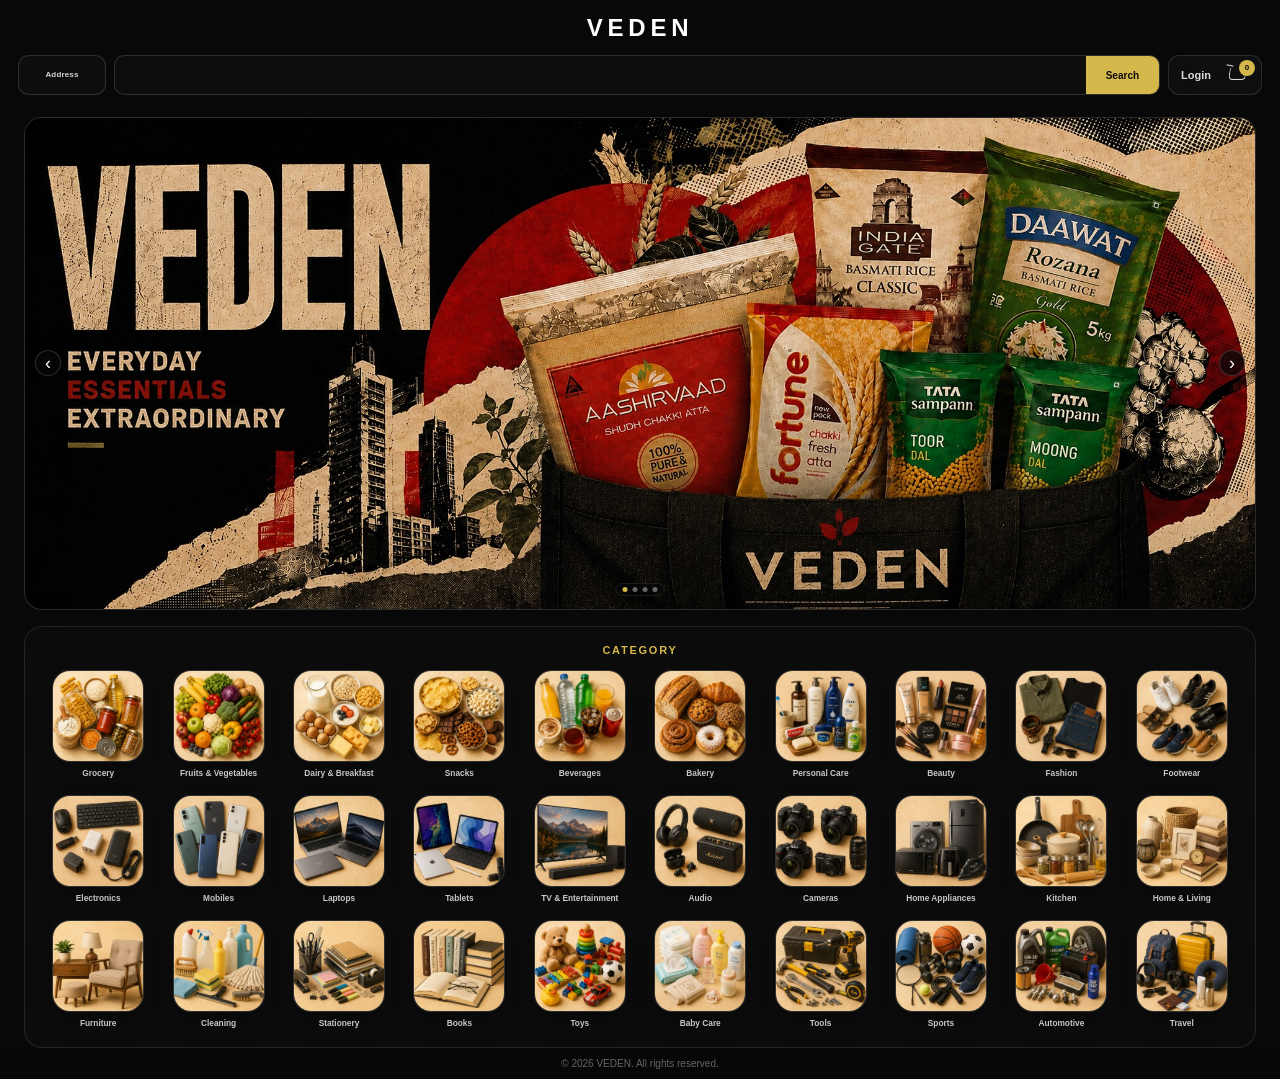
<file: pages/checkout.html>
<!DOCTYPE html>
<html lang="en">

<head>

    <meta charset="UTF-8">

    <meta
        name="viewport"
        content="width=device-width, initial-scale=1.0"
    >

    <meta
        name="description"
        content="Secure checkout at VEDEN."
    >

    <title>Checkout | VEDEN</title>

    <link
        rel="stylesheet"
        href="../style.css"
    >

    <style>

        /* =====================================================
           CHECKOUT PAGE
        ===================================================== */

        .checkout-page {

            width: 100%;

            max-width: 1480px;

            margin: 0 auto;

            padding: 55px 42px 110px;

        }


        .checkout-header {

            margin-bottom: 42px;

        }


        .checkout-kicker {

            display: block;

            margin-bottom: 10px;

            color: #777;

            font-size: 10px;

            font-weight: 700;

            letter-spacing: .2em;

        }


        .checkout-header h1 {

            margin: 0;

            font-size:

                clamp(

                    32px,

                    4vw,

                    50px

                );

            line-height: 1;

            letter-spacing: -.045em;

        }


        .checkout-layout {

            display: grid;

            grid-template-columns:

                minmax(0, 1fr)

                380px;

            gap: 30px;

            align-items: start;

        }


        /* =====================================================
           CHECKOUT FORM
        ===================================================== */

        .checkout-form {

            display: flex;

            flex-direction: column;

            gap: 20px;

        }


        .checkout-card {

            padding: 28px;

            background: #111;

            border:

                1px solid

                rgba(

                    255,

                    255,

                    255,

                    .08

                );

            border-radius: 16px;

        }


        .checkout-card-header {

            display: flex;

            align-items: center;

            gap: 12px;

            margin-bottom: 25px;

        }


        .checkout-number {

            width: 26px;

            height: 26px;

            display: flex;

            align-items: center;

            justify-content: center;

            background: #fff;

            color: #000;

            border-radius: 50%;

            font-size: 11px;

            font-weight: 800;

        }


        .checkout-card-header h2 {

            margin: 0;

            color: #fff;

            font-size: 16px;

        }


        .form-grid {

            display: grid;

            grid-template-columns:

                repeat(

                    2,

                    minmax(0,1fr)

                );

            gap: 16px;

        }


        .form-group {

            display: flex;

            flex-direction: column;

            gap: 8px;

        }


        .form-group.full {

            grid-column: 1 / -1;

        }


        .form-group label {

            color: #888;

            font-size: 10px;

            font-weight: 700;

            letter-spacing: .04em;

        }


        .form-group input,

        .form-group select,

        .form-group textarea {

            width: 100%;

            padding: 13px 14px;

            background: #181818;

            color: #eee;

            border:

                1px solid

                rgba(

                    255,

                    255,

                    255,

                    .08

                );

            border-radius: 8px;

            outline: none;

            font-family: inherit;

            font-size: 12px;

            transition: 180ms ease;

        }


        .form-group textarea {

            min-height: 90px;

            resize: vertical;

        }


        .form-group input:focus,

        .form-group select:focus,

        .form-group textarea:focus {

            border-color:

                rgba(

                    255,

                    255,

                    255,

                    .35

                );

        }


        .form-group input.invalid,

        .form-group select.invalid {

            border-color:

                rgba(

                    255,

                    100,

                    100,

                    .6

                );

        }


        .field-error {

            display: none;

            color: #b77;

            font-size: 9px;

        }


        .field-error.show {

            display: block;

        }


        /* =====================================================
           PAYMENT
        ===================================================== */

        .payment-options {

            display: flex;

            flex-direction: column;

            gap: 10px;

        }


        .payment-option {

            position: relative;

        }


        .payment-option input {

            position: absolute;

            opacity: 0;

            pointer-events: none;

        }


        .payment-label {

            display: flex;

            align-items: center;

            gap: 14px;

            padding: 17px;

            background: #181818;

            border:

                1px solid

                rgba(

                    255,

                    255,

                    255,

                    .07

                );

            border-radius: 9px;

            cursor: pointer;

            transition: 180ms ease;

        }


        .payment-label:hover {

            border-color:

                rgba(

                    255,

                    255,

                    255,

                    .2

                );

        }


        .payment-option input:checked +

        .payment-label {

            border-color:

                rgba(

                    255,

                    255,

                    255,

                    .5

                );

            background: #1d1d1d;

        }


        .payment-radio {

            width: 17px;

            height: 17px;

            border:

                1px solid

                #666;

            border-radius: 50%;

            position: relative;

        }


        .payment-option input:checked +

        .payment-label

        .payment-radio::after {

            content: "";

            position: absolute;

            inset: 4px;

            background: #fff;

            border-radius: 50%;

        }


        .payment-info strong {

            display: block;

            margin-bottom: 4px;

            color: #eee;

            font-size: 12px;

        }


        .payment-info span {

            color: #666;

            font-size: 10px;

        }


        /* =====================================================
           ORDER SUMMARY
        ===================================================== */

        .order-summary {

            position: sticky;

            top: 100px;

            padding: 25px;

            background: #111;

            border:

                1px solid

                rgba(

                    255,

                    255,

                    255,

                    .08

                );

            border-radius: 16px;

        }


        .summary-title {

            margin-bottom: 24px;

            color: #fff;

            font-size: 17px;

        }


        .summary-items {

            display: flex;

            flex-direction: column;

            gap: 14px;

            max-height: 330px;

            overflow-y: auto;

        }


        .summary-product {

            display: grid;

            grid-template-columns:

                55px

                minmax(0,1fr)

                auto;

            gap: 11px;

            align-items: center;

        }


        .summary-product-image {

            width: 55px;

            height: 55px;

            overflow: hidden;

            background: #181818;

            border-radius: 7px;

        }


        .summary-product-image img {

            width: 100%;

            height: 100%;

            object-fit: cover;

        }


        .summary-product-info {

            min-width: 0;

        }


        .summary-product-name {

            display: block;

            overflow: hidden;

            color: #ccc;

            font-size: 11px;

            font-weight: 600;

            text-overflow: ellipsis;

            white-space: nowrap;

        }


        .summary-product-quantity {

            display: block;

            margin-top: 4px;

            color: #555;

            font-size: 9px;

        }


        .summary-product-price {

            color: #eee;

            font-size: 11px;

            font-weight: 700;

        }


        .summary-divider {

            height: 1px;

            margin: 22px 0;

            background:

                rgba(

                    255,

                    255,

                    255,

                    .08

                );

        }


        .summary-row {

            display: flex;

            align-items: center;

            justify-content: space-between;

            gap: 15px;

            margin-bottom: 14px;

            color: #777;

            font-size: 11px;

        }


        .summary-row strong {

            color: #ddd;

        }


        .summary-total {

            display: flex;

            align-items: center;

            justify-content: space-between;

            margin-top: 20px;

        }


        .summary-total span {

            color: #fff;

            font-size: 14px;

            font-weight: 700;

        }


        .summary-total strong {

            color: #fff;

            font-size: 20px;

        }


        .place-order-button {

            width: 100%;

            min-height: 50px;

            margin-top: 25px;

            background: #fff;

            color: #000;

            border: none;

            border-radius: 9px;

            font-size: 12px;

            font-weight: 800;

            cursor: pointer;

            transition: 180ms ease;

        }


        .place-order-button:hover {

            background: #ddd;

        }


        .place-order-button:disabled {

            opacity: .5;

            cursor: not-allowed;

        }


        .secure-note {

            margin-top: 14px;

            color: #555;

            font-size: 9px;

            line-height: 1.6;

            text-align: center;

        }


        /* =====================================================
           SUCCESS
        ===================================================== */

        .order-success {

            min-height: 600px;

            display: flex;

            align-items: center;

            justify-content: center;

            padding: 50px 20px;

        }


        .success-box {

            width: 100%;

            max-width: 600px;

            padding: 55px 35px;

            background: #111;

            border:

                1px solid

                rgba(

                    255,

                    255,

                    255,

                    .08

                );

            border-radius: 18px;

            text-align: center;

        }


        .success-icon {

            width: 65px;

            height: 65px;

            display: flex;

            align-items: center;

            justify-content: center;

            margin: 0 auto 25px;

            background: #fff;

            color: #000;

            border-radius: 50%;

            font-size: 25px;

            font-weight: 800;

        }


        .success-box h1 {

            margin-bottom: 12px;

            font-size: 30px;

        }


        .success-box p {

            max-width: 430px;

            margin: 0 auto;

            color: #777;

            font-size: 13px;

            line-height: 1.7;

        }


        .order-id {

            display: inline-block;

            margin-top: 22px;

            padding: 10px 15px;

            background: #181818;

            color: #ccc;

            border-radius: 7px;

            font-size: 11px;

        }


        .success-actions {

            display: flex;

            justify-content: center;

            gap: 10px;

            margin-top: 30px;

        }


        .success-actions a {

            padding: 13px 22px;

            border-radius: 8px;

            font-size: 11px;

            font-weight: 700;

        }


        .success-home {

            background: #fff;

            color: #000;

        }


        .success-shop {

            background: #1c1c1c;

            color: #fff;

            border:

                1px solid

                rgba(

                    255,

                    255,

                    255,

                    .08

                );

        }


        /* =====================================================
           RESPONSIVE
        ===================================================== */

        @media (max-width: 1050px) {

            .checkout-layout {

                grid-template-columns: 1fr;

            }


            .order-summary {

                position: static;

            }

        }


        @media (max-width: 700px) {

            .checkout-page {

                padding:

                    35px 14px 80px;

            }


            .checkout-card {

                padding: 20px;

            }


            .form-grid {

                grid-template-columns: 1fr;

            }


            .form-group.full {

                grid-column: auto;

            }


            .success-actions {

                flex-direction: column;

            }


            .success-actions a {

                width: 100%;

            }

        }

    
        /* =====================================================
           VEDEN — COMPACT PREMIUM GLASS CHECKOUT
           Visual-only refinement. Checkout logic/content preserved.
        ===================================================== */

        .checkout-page {
            max-width: 1320px;
            padding: 34px 28px 72px;
        }

        .checkout-header {
            margin-bottom: 24px;
        }

        .checkout-kicker {
            margin-bottom: 7px;
            font-size: 9px;
            letter-spacing: .18em;
        }

        .checkout-header h1 {
            font-size: clamp(27px, 3vw, 38px);
            letter-spacing: -.035em;
        }

        .checkout-layout {
            grid-template-columns: minmax(0, 1fr) 320px;
            gap: 18px;
        }

        .checkout-form {
            gap: 14px;
        }

        .checkout-card,
        .order-summary {
            background:
                linear-gradient(
                    145deg,
                    rgba(255,255,255,.045),
                    rgba(255,255,255,.018)
                );
            background-color: rgba(17,17,17,.78);
            border: 1px solid rgba(255,255,255,.085);
            box-shadow:
                0 18px 45px rgba(0,0,0,.18),
                inset 0 1px 0 rgba(255,255,255,.025);
            backdrop-filter: blur(16px);
            -webkit-backdrop-filter: blur(16px);
        }

        .checkout-card {
            padding: 19px;
            border-radius: 12px;
        }

        .checkout-card-header {
            gap: 9px;
            margin-bottom: 16px;
        }

        .checkout-number {
            width: 22px;
            height: 22px;
            flex: 0 0 22px;
            font-size: 9px;
        }

        .checkout-card-header h2 {
            font-size: 13px;
            letter-spacing: -.01em;
        }

        .checkout-card-note {
            margin: 3px 0 0;
            color: #606060;
            font-size: 9px;
            line-height: 1.4;
        }

        .address-grid,
        .payment-form-grid {
            display: grid;
            grid-template-columns: repeat(2, minmax(0,1fr));
            gap: 11px;
        }

        .form-group {
            gap: 5px;
            min-width: 0;
        }

        .form-group label {
            font-size: 8px;
            letter-spacing: .045em;
        }

        .form-group input,
        .form-group select,
        .form-group textarea {
            min-height: 37px;
            padding: 9px 10px;
            border-radius: 7px;
            border-color: rgba(255,255,255,.075);
            background: rgba(255,255,255,.025);
            font-size: 10px;
            box-sizing: border-box;
        }

        .form-group textarea {
            min-height: 62px;
        }

        .form-group input::placeholder,
        .form-group textarea::placeholder {
            color: #505050;
        }

        .field-error {
            font-size: 8px;
            line-height: 1.2;
        }

        .input-with-prefix {
            display: flex;
            min-width: 0;
            height: 37px;
        }

        .input-with-prefix .prefix {
            display: flex;
            align-items: center;
            padding: 0 8px;
            color: #777;
            background: rgba(255,255,255,.035);
            border: 1px solid rgba(255,255,255,.075);
            border-right: 0;
            border-radius: 7px 0 0 7px;
            font-size: 9px;
        }

        .input-with-prefix input {
            min-width: 0;
            height: 37px;
            border-radius: 0 7px 7px 0;
        }

        .address-type-row {
            display: flex;
            flex-wrap: wrap;
            gap: 7px;
        }

        .address-type-option {
            display: flex;
            align-items: center;
            gap: 6px;
            min-height: 31px;
            padding: 0 10px;
            border: 1px solid rgba(255,255,255,.07);
            border-radius: 7px;
            background: rgba(255,255,255,.018);
        }

        .address-type-option label {
            margin: 0;
            color: #aaa;
            font-size: 9px;
            cursor: pointer;
        }

        .address-type-option input {
            width: 11px;
            height: 11px;
            min-height: 0;
            accent-color: #fff;
        }

        .payment-shell {
            overflow: hidden;
            border: 1px solid rgba(255,255,255,.065);
            border-radius: 9px;
            background: rgba(0,0,0,.10);
        }

        .payment-tabs {
            display: grid;
            grid-template-columns: repeat(4, minmax(0,1fr));
            gap: 0;
            padding: 5px;
            border-bottom: 1px solid rgba(255,255,255,.055);
        }

        .payment-tab {
            position: relative;
            display: flex;
            align-items: center;
            gap: 7px;
            min-width: 0;
            padding: 8px 7px;
            border-radius: 6px;
            cursor: pointer;
            transition: 160ms ease;
        }

        .payment-tab input {
            position: absolute;
            opacity: 0;
            pointer-events: none;
        }

        .payment-tab.active {
            background: rgba(255,255,255,.06);
        }

        .payment-tab-icon {
            width: 22px;
            height: 22px;
            flex: 0 0 22px;
            display: grid;
            place-items: center;
            border: 1px solid rgba(255,255,255,.08);
            border-radius: 5px;
            color: #aaa;
            font-size: 7px;
            font-weight: 800;
        }

        .payment-tab-text {
            min-width: 0;
            display: flex;
            flex-direction: column;
            gap: 1px;
        }

        .payment-tab-text strong {
            color: #ddd;
            font-size: 9px;
            font-weight: 700;
        }

        .payment-tab-text span {
            overflow: hidden;
            color: #555;
            font-size: 7px;
            text-overflow: ellipsis;
            white-space: nowrap;
        }

        .payment-panels {
            padding: 14px;
        }

        .payment-panel {
            display: none;
        }

        .payment-panel.active {
            display: block;
        }

        .payment-panel-title {
            margin: 0 0 4px;
            color: #ddd;
            font-size: 11px;
            font-weight: 700;
        }

        .payment-panel-copy {
            margin: 0 0 12px;
            color: #595959;
            font-size: 8px;
            line-height: 1.5;
        }

        .upi-box {
            display: grid;
            grid-template-columns: minmax(0,1fr) auto;
            gap: 8px;
            align-items: end;
        }

        .upi-action {
            height: 37px;
            padding: 0 13px;
            border: 1px solid rgba(255,255,255,.1);
            border-radius: 7px;
            background: rgba(255,255,255,.06);
            color: #ddd;
            font: inherit;
            font-size: 9px;
            font-weight: 700;
            cursor: pointer;
        }

        .pay-hint {
            margin-top: 6px;
            color: #505050;
            font-size: 8px;
        }

        .card-preview {
            position: relative;
            width: min(100%, 300px);
            height: 146px;
            margin-bottom: 14px;
            padding: 18px;
            box-sizing: border-box;
            overflow: hidden;
            border: 1px solid rgba(255,255,255,.11);
            border-radius: 12px;
            background:
                linear-gradient(
                    145deg,
                    rgba(255,255,255,.085),
                    rgba(255,255,255,.025)
                );
            box-shadow: inset 0 1px 0 rgba(255,255,255,.035);
        }

        .card-chip {
            width: 27px;
            height: 20px;
            border: 1px solid rgba(255,255,255,.16);
            border-radius: 5px;
            background: rgba(255,255,255,.06);
        }

        .card-preview-number {
            margin-top: 25px;
            color: #d7d7d7;
            font-size: 13px;
            letter-spacing: .12em;
        }

        .card-preview-bottom {
            position: absolute;
            left: 18px;
            right: 18px;
            bottom: 15px;
            display: flex;
            justify-content: space-between;
            gap: 10px;
            color: #777;
            font-size: 7px;
            font-weight: 700;
            letter-spacing: .08em;
        }

        .wallet-grid {
            display: grid;
            grid-template-columns: repeat(3, minmax(0,1fr));
            gap: 7px;
        }

        .wallet-option {
            position: relative;
        }

        .wallet-option input {
            position: absolute;
            opacity: 0;
        }

        .wallet-option label {
            display: flex;
            align-items: center;
            justify-content: center;
            min-height: 38px;
            border: 1px solid rgba(255,255,255,.07);
            border-radius: 7px;
            background: rgba(255,255,255,.018);
            color: #999;
            font-size: 9px;
            cursor: pointer;
        }

        .wallet-option input:checked + label {
            border-color: rgba(255,255,255,.28);
            color: #eee;
            background: rgba(255,255,255,.055);
        }

        .cod-box {
            display: flex;
            flex-direction: column;
            gap: 4px;
            padding: 11px;
            border: 1px solid rgba(255,255,255,.065);
            border-radius: 7px;
            background: rgba(255,255,255,.018);
        }

        .cod-box strong {
            color: #ddd;
            font-size: 9px;
        }

        .cod-box span {
            color: #595959;
            font-size: 8px;
            line-height: 1.5;
        }

        .order-summary {
            top: 86px;
            padding: 17px;
            border-radius: 12px;
        }

        .summary-head {
            display: flex;
            align-items: center;
            justify-content: space-between;
            gap: 8px;
        }

        .summary-title {
            margin: 0;
            font-size: 13px;
        }

        .summary-count {
            color: #555;
            font-size: 8px;
        }

        .summary-items {
            gap: 9px;
            max-height: 270px;
            margin-top: 14px;
        }

        .summary-product {
            grid-template-columns: 42px minmax(0,1fr) auto;
            gap: 8px;
        }

        .summary-product-image {
            width: 42px;
            height: 42px;
            border-radius: 6px;
        }

        .summary-product-name {
            font-size: 9px;
        }

        .summary-product-quantity {
            margin-top: 2px;
            font-size: 7px;
        }

        .summary-product-price {
            font-size: 9px;
        }

        .summary-divider {
            margin: 13px 0;
            background: rgba(255,255,255,.06);
        }

        .summary-row {
            margin-bottom: 8px;
            font-size: 9px;
        }

        .summary-total {
            margin-top: 13px;
        }

        .summary-total span {
            font-size: 11px;
        }

        .summary-total strong {
            font-size: 16px;
        }

        .place-order-button {
            min-height: 41px;
            margin-top: 16px;
            border-radius: 7px;
            font-size: 10px;
        }

        .secure-strip {
            display: flex;
            align-items: flex-start;
            gap: 6px;
            margin-top: 9px;
            color: #4e4e4e;
            font-size: 7px;
            line-height: 1.45;
        }

        .secure-strip b {
            color: #6a6a6a;
        }

        .order-success {
            min-height: 500px;
            padding: 35px 14px;
        }

        .success-box {
            max-width: 480px;
            padding: 38px 24px;
            border-radius: 13px;
            background: rgba(17,17,17,.8);
            backdrop-filter: blur(16px);
            -webkit-backdrop-filter: blur(16px);
        }

        .success-icon {
            width: 48px;
            height: 48px;
            margin-bottom: 17px;
            font-size: 18px;
        }

        .success-box h1 {
            margin-bottom: 8px;
            font-size: 23px;
        }

        .success-box p {
            font-size: 10px;
            line-height: 1.6;
        }

        .order-id {
            margin-top: 15px;
            padding: 8px 11px;
            font-size: 8px;
            border-radius: 6px;
        }

        .success-actions {
            gap: 7px;
            margin-top: 20px;
        }

        .success-actions a {
            padding: 10px 16px;
            border-radius: 6px;
            font-size: 9px;
        }

        @media (max-width: 1100px) {
            .checkout-layout {
                grid-template-columns: minmax(0, 1fr) 290px;
                gap: 14px;
            }

            .checkout-page {
                padding-left: 20px;
                padding-right: 20px;
            }
        }

        @media (max-width: 850px) {
            .checkout-layout {
                grid-template-columns: 1fr;
            }

            .order-summary {
                position: static;
            }

            .summary-items {
                max-height: none;
            }
        }

        @media (max-width: 620px) {
            .checkout-page {
                padding: 25px 11px 55px;
            }

            .checkout-header {
                margin-bottom: 18px;
            }

            .checkout-header h1 {
                font-size: 27px;
            }

            .checkout-card {
                padding: 14px;
                border-radius: 10px;
            }

            .address-grid,
            .payment-form-grid {
                grid-template-columns: 1fr;
                gap: 9px;
            }

            .form-group.full {
                grid-column: auto;
            }

            .payment-tabs {
                grid-template-columns: repeat(2, minmax(0,1fr));
                gap: 3px;
            }

            .payment-tab {
                padding: 7px 6px;
            }

            .payment-panels {
                padding: 11px;
            }

            .upi-box {
                grid-template-columns: 1fr;
            }

            .upi-action {
                width: 100%;
            }

            .card-preview {
                width: 100%;
                height: 132px;
                padding: 15px;
            }

            .card-preview-number {
                margin-top: 22px;
                font-size: 11px;
            }

            .wallet-grid {
                grid-template-columns: 1fr;
            }

            .order-summary {
                padding: 14px;
            }
        }

        @media (max-width: 380px) {
            .checkout-page {
                padding-left: 8px;
                padding-right: 8px;
            }

            .checkout-card {
                padding: 12px;
            }

            .checkout-card-header {
                margin-bottom: 13px;
            }

            .checkout-card-header h2 {
                font-size: 12px;
            }

            .checkout-card-note {
                font-size: 8px;
            }

            .payment-tab-icon {
                display: none;
            }

            .payment-tab-text strong {
                font-size: 8px;
            }

            .payment-tab-text span {
                font-size: 6px;
            }

            .success-actions {
                flex-direction: column;
            }

            .success-actions a {
                width: 100%;
                box-sizing: border-box;
                text-align: center;
            }
        }





/* =========================================================
   VEDEN — FINAL CLEAN COMPACT GLASS ADDRESS
   Visual-only refinement. Existing checkout/payment logic stays untouched.
========================================================= */

#checkoutForm .address-layout{
    display:grid!important;
    grid-template-columns:minmax(0,1fr) minmax(0,1fr)!important;
    column-gap:14px!important;
    row-gap:9px!important;
    align-items:start!important;
    width:100%!important;
}

#checkoutForm .address-name-field{
    grid-column:1 / -1!important;
}

#checkoutForm .form-group,
#checkoutForm .address-type-block{
    min-width:0!important;
}

#checkoutForm .form-group{
    display:flex!important;
    flex-direction:column!important;
    gap:4px!important;
}

#checkoutForm .form-group > label,
#checkoutForm .address-type-block > label{
    margin:0!important;
    color:rgba(255,255,255,.58)!important;
    font-size:8px!important;
    line-height:12px!important;
    font-weight:600!important;
    letter-spacing:.035em!important;
}

#checkoutForm .fixed-field{
    position:relative!important;
    width:100%!important;
    height:36px!important;
    min-height:36px!important;
    max-height:36px!important;
    min-width:0!important;
    overflow:hidden!important;
    box-sizing:border-box!important;
}

#checkoutForm .fixed-field > input,
#checkoutForm .fixed-field > select,
#checkoutForm .fixed-field > textarea{
    appearance:none!important;
    -webkit-appearance:none!important;
    display:block!important;
    width:100%!important;
    height:36px!important;
    min-height:36px!important;
    max-height:36px!important;
    min-width:0!important;
    box-sizing:border-box!important;
    border:1px solid rgba(255,255,255,.12)!important;
    border-radius:8px!important;
    background:rgba(255,255,255,.025)!important;
    background-color:rgba(255,255,255,.025)!important;
    color:rgba(255,255,255,.82)!important;
    -webkit-text-fill-color:rgba(255,255,255,.82)!important;
    caret-color:#fff!important;
    box-shadow:
        inset 0 1px 0 rgba(255,255,255,.035),
        0 5px 16px rgba(0,0,0,.08)!important;
    padding:8px 33px 8px 10px!important;
    font-size:9px!important;
    line-height:18px!important;
    font-weight:400!important;
    white-space:nowrap!important;
    overflow:hidden!important;
    text-overflow:ellipsis!important;
    resize:none!important;
    outline:none!important;
    transition:border-color .18s ease, background-color .18s ease, box-shadow .18s ease!important;
    scrollbar-width:none!important;
    -ms-overflow-style:none!important;
}

#checkoutForm .fixed-field > input:focus,
#checkoutForm .fixed-field > select:focus,
#checkoutForm .fixed-field > textarea:focus{
    background:rgba(255,255,255,.035)!important;
    border-color:rgba(255,255,255,.20)!important;
    box-shadow:
        inset 0 1px 0 rgba(255,255,255,.045),
        0 0 0 2px rgba(255,255,255,.025),
        0 6px 18px rgba(0,0,0,.10)!important;
}

/* Browser autofill must NOT turn the field white. */
#checkoutForm .fixed-field > input:-webkit-autofill,
#checkoutForm .fixed-field > input:-webkit-autofill:hover,
#checkoutForm .fixed-field > input:-webkit-autofill:focus,
#checkoutForm .fixed-field > input:-webkit-autofill:active,
#checkoutForm .fixed-field > textarea:-webkit-autofill,
#checkoutForm .fixed-field > select:-webkit-autofill{
    -webkit-text-fill-color:rgba(255,255,255,.82)!important;
    caret-color:#fff!important;
    -webkit-box-shadow:0 0 0 1000px rgba(255,255,255,.025) inset!important;
    box-shadow:0 0 0 1000px rgba(255,255,255,.025) inset!important;
    background-color:rgba(255,255,255,.025)!important;
    transition:background-color 9999s ease-out 0s!important;
}

/* Prefix/mobile field keeps the same glass surface. */
#checkoutForm .fixed-field > .input-with-prefix{
    display:flex!important;
    width:100%!important;
    height:36px!important;
    min-width:0!important;
    overflow:hidden!important;
    border:1px solid rgba(255,255,255,.12)!important;
    border-radius:8px!important;
    background:rgba(255,255,255,.025)!important;
    box-shadow:inset 0 1px 0 rgba(255,255,255,.035), 0 5px 16px rgba(0,0,0,.08)!important;
}

#checkoutForm .fixed-field > .input-with-prefix .prefix{
    flex:0 0 43px!important;
    height:34px!important;
    display:flex!important;
    align-items:center!important;
    justify-content:center!important;
    border-right:1px solid rgba(255,255,255,.09)!important;
    color:rgba(255,255,255,.72)!important;
    font-size:9px!important;
}

#checkoutForm .fixed-field > .input-with-prefix input{
    flex:1 1 auto!important;
    width:1px!important;
    min-width:0!important;
    height:34px!important;
    min-height:34px!important;
    max-height:34px!important;
    border:0!important;
    border-radius:0!important;
    background:transparent!important;
    box-shadow:none!important;
    color:rgba(255,255,255,.82)!important;
    -webkit-text-fill-color:rgba(255,255,255,.82)!important;
    padding:8px 33px 8px 9px!important;
    font-size:9px!important;
    overflow:hidden!important;
    white-space:nowrap!important;
    text-overflow:ellipsis!important;
}

#checkoutForm .fixed-field > .input-with-prefix:focus-within{
    border-color:rgba(255,255,255,.20)!important;
    box-shadow:
        inset 0 1px 0 rgba(255,255,255,.045),
        0 0 0 2px rgba(255,255,255,.025),
        0 6px 18px rgba(0,0,0,.10)!important;
}

#checkoutForm .fixed-field > .input-with-prefix input:-webkit-autofill,
#checkoutForm .fixed-field > .input-with-prefix input:-webkit-autofill:hover,
#checkoutForm .fixed-field > .input-with-prefix input:-webkit-autofill:focus{
    -webkit-text-fill-color:rgba(255,255,255,.82)!important;
    -webkit-box-shadow:0 0 0 1000px rgba(255,255,255,0) inset!important;
    box-shadow:0 0 0 1000px rgba(255,255,255,0) inset!important;
}

/* Native select stays dark/glass instead of showing a white filled control. */
#checkoutForm .fixed-field > select{
    color:rgba(255,255,255,.78)!important;
    color-scheme:dark!important;
    padding-right:31px!important;
}

#checkoutForm .fixed-field > select option{
    background:#171717!important;
    color:#eee!important;
}

/* The ••• control is tiny, quiet and lives inside the same field. */
#checkoutForm .fixed-field-more{
    position:absolute!important;
    right:5px!important;
    top:50%!important;
    transform:translateY(-50%)!important;
    width:21px!important;
    height:21px!important;
    min-width:21px!important;
    max-width:21px!important;
    min-height:21px!important;
    max-height:21px!important;
    display:none!important;
    align-items:center!important;
    justify-content:center!important;
    padding:0!important;
    margin:0!important;
    border:1px solid rgba(255,255,255,.10)!important;
    border-radius:6px!important;
    background:rgba(12,12,12,.72)!important;
    color:rgba(255,255,255,.58)!important;
    font-size:8px!important;
    line-height:1!important;
    letter-spacing:.05em!important;
    z-index:8!important;
    box-shadow:0 3px 10px rgba(0,0,0,.15)!important;
}

#checkoutForm .fixed-field.is-scrollable .fixed-field-more{
    display:flex!important;
}

#checkoutForm .fixed-field.is-scrolling > input,
#checkoutForm .fixed-field.is-scrolling > textarea,
#checkoutForm .fixed-field.is-scrolling .input-with-prefix input{
    overflow-x:auto!important;
    overflow-y:hidden!important;
    text-overflow:clip!important;
    scrollbar-width:none!important;
    -ms-overflow-style:none!important;
}

#checkoutForm .fixed-field > input::-webkit-scrollbar,
#checkoutForm .fixed-field > textarea::-webkit-scrollbar,
#checkoutForm .fixed-field > select::-webkit-scrollbar,
#checkoutForm .fixed-field .input-with-prefix input::-webkit-scrollbar{
    display:none!important;
    width:0!important;
    height:0!important;
}

/* Address type: compact, aligned, transparent — not oversized cards. */
#checkoutForm .address-type-block{
    display:flex!important;
    flex-direction:column!important;
    gap:4px!important;
}

#checkoutForm .address-type-box{
    width:100%!important;
    height:72px!important;
    min-height:72px!important;
    max-height:72px!important;
    box-sizing:border-box!important;
    padding:7px 10px!important;
    display:flex!important;
    flex-direction:column!important;
    justify-content:center!important;
    gap:2px!important;
    border:1px solid rgba(255,255,255,.11)!important;
    border-radius:8px!important;
    background:rgba(255,255,255,.025)!important;
    box-shadow:inset 0 1px 0 rgba(255,255,255,.035), 0 5px 16px rgba(0,0,0,.08)!important;
    overflow:hidden!important;
}

#checkoutForm .address-type-option{
    display:flex!important;
    align-items:center!important;
    justify-content:flex-start!important;
    gap:6px!important;
    height:18px!important;
    min-height:18px!important;
    padding:0!important;
    margin:0!important;
    border:0!important;
    background:transparent!important;
    color:rgba(255,255,255,.72)!important;
    font-size:8px!important;
    line-height:18px!important;
}

#checkoutForm .address-type-option input{
    width:10px!important;
    height:10px!important;
    min-width:10px!important;
    min-height:10px!important;
    margin:0!important;
    accent-color:#fff!important;
}

#checkoutForm .save-address-row{
    grid-column:1!important;
    height:72px!important;
    min-height:72px!important;
    max-height:72px!important;
    display:flex!important;
    align-items:flex-end!important;
    padding:0 0 1px!important;
    box-sizing:border-box!important;
}


/* Keep the card itself restrained and premium. */
#checkoutForm .checkout-card{
    padding:18px!important;
    border-radius:12px!important;
    background:rgba(15,15,15,.72)!important;
    border:1px solid rgba(255,255,255,.09)!important;
    box-shadow:0 16px 38px rgba(0,0,0,.16), inset 0 1px 0 rgba(255,255,255,.025)!important;
    backdrop-filter:blur(18px)!important;
    -webkit-backdrop-filter:blur(18px)!important;
}

#checkoutForm .checkout-card.is-hidden{
    display:none!important;
}

#checkoutForm.address-saved .checkout-card:not(#address){
    width:100%!important;
}

#checkoutForm .checkout-card-header{
    margin-bottom:13px!important;
    justify-content:center!important;
}

#checkoutForm .checkout-card-header > div{
    width:100%!important;
    text-align:center!important;
}

#checkoutForm .checkout-card-header h2{
    margin:0!important;
    color:rgba(255,255,255,.90)!important;
    font-size:13px!important;
    line-height:16px!important;
    letter-spacing:.015em!important;
}

#checkoutForm .checkout-card-note{
    margin:3px 0 0!important;
    color:rgba(255,255,255,.40)!important;
    font-size:8px!important;
    line-height:12px!important;
    text-align:center!important;
}

/* Absolutely no visible scrollbar in this address UI. */
#checkoutForm .address-layout,
#checkoutForm .fixed-field,
#checkoutForm .fixed-field > input,
#checkoutForm .fixed-field > select,
#checkoutForm .fixed-field > textarea,
#checkoutForm .address-type-box{
    scrollbar-width:none!important;
    -ms-overflow-style:none!important;
}

#checkoutForm .address-layout::-webkit-scrollbar,
#checkoutForm .fixed-field::-webkit-scrollbar,
#checkoutForm .fixed-field > input::-webkit-scrollbar,
#checkoutForm .fixed-field > select::-webkit-scrollbar,
#checkoutForm .fixed-field > textarea::-webkit-scrollbar,
#checkoutForm .address-type-box::-webkit-scrollbar{
    display:none!important;
    width:0!important;
    height:0!important;
}

/* Same 2-column address structure on mobile; only spacing scales down. */
@media (max-width:620px){
    #checkoutForm .address-layout{
        grid-template-columns:minmax(0,1fr) minmax(0,1fr)!important;
        column-gap:9px!important;
        row-gap:8px!important;
    }

    #checkoutForm .checkout-card{
        padding:14px!important;
        border-radius:10px!important;
    }

    #checkoutForm .checkout-card-header{
        margin-bottom:11px!important;
    }

    #checkoutForm .checkout-card-header h2{
        font-size:12px!important;
    }

    #checkoutForm .checkout-card-note{
        font-size:7px!important;
    }

    #checkoutForm .form-group > label,
    #checkoutForm .address-type-block > label{
        font-size:7px!important;
        line-height:11px!important;
    }

    #checkoutForm .form-group{
        gap:3px!important;
    }

    #checkoutForm .fixed-field,
    #checkoutForm .fixed-field > input,
    #checkoutForm .fixed-field > select,
    #checkoutForm .fixed-field > textarea{
        height:34px!important;
        min-height:34px!important;
        max-height:34px!important;
    }

    #checkoutForm .fixed-field > input,
    #checkoutForm .fixed-field > select,
    #checkoutForm .fixed-field > textarea{
        padding:7px 30px 7px 8px!important;
        font-size:8px!important;
        border-radius:7px!important;
    }

    #checkoutForm .fixed-field > .input-with-prefix{
        height:34px!important;
        border-radius:7px!important;
    }

    #checkoutForm .fixed-field > .input-with-prefix .prefix{
        flex-basis:36px!important;
        height:32px!important;
        font-size:8px!important;
    }

    #checkoutForm .fixed-field > .input-with-prefix input{
        height:32px!important;
        min-height:32px!important;
        max-height:32px!important;
        padding:7px 30px 7px 7px!important;
        font-size:8px!important;
    }

    #checkoutForm .fixed-field-more{
        right:4px!important;
        width:19px!important;
        height:19px!important;
        min-width:19px!important;
        max-width:19px!important;
        min-height:19px!important;
        max-height:19px!important;
        border-radius:5px!important;
        font-size:7px!important;
    }

    #checkoutForm .address-type-box{
        height:66px!important;
        min-height:66px!important;
        max-height:66px!important;
        padding:5px 7px!important;
        border-radius:7px!important;
    }

    #checkoutForm .address-type-option{
        height:17px!important;
        min-height:17px!important;
        font-size:7px!important;
        line-height:17px!important;
    }

    #checkoutForm .address-type-option input{
        width:9px!important;
        height:9px!important;
        min-width:9px!important;
        min-height:9px!important;
    }

    #checkoutForm .save-address-row{
        height:66px!important;
        min-height:66px!important;
        max-height:66px!important;
    }
}

@media (max-width:380px){
    #checkoutForm .address-layout{
        column-gap:7px!important;
        row-gap:7px!important;
    }

    #checkoutForm .checkout-card{
        padding:11px!important;
    }

    #checkoutForm .fixed-field > input,
    #checkoutForm .fixed-field > select,
    #checkoutForm .fixed-field > textarea,
    #checkoutForm .fixed-field > .input-with-prefix input{
        font-size:7.5px!important;
    }

    #checkoutForm .form-group > label,
    #checkoutForm .address-type-block > label{
        font-size:6.5px!important;
    }
}



/* =========================================================
   VEDEN — CHECKOUT FINAL SPACING / RESPONSIVE ALIGNMENT
   Only the requested checkout visual spacing is adjusted.
   Existing checkout HTML, JS and functionality remain untouched.
========================================================= */

/* Keep both checkout cards on the same full available desktop width. */
.checkout-page{
    width:100%!important;
    max-width:none!important;
    margin-left:0!important;
    margin-right:0!important;
    padding-left:24px!important;
    padding-right:24px!important;
    box-sizing:border-box!important;
}

.checkout-layout{
    width:100%!important;
    max-width:none!important;
    margin-left:0!important;
    margin-right:0!important;
    grid-template-columns:minmax(0,1fr)!important;
    gap:0!important;
    box-sizing:border-box!important;
}

.checkout-form{
    width:100%!important;
    min-width:0!important;
}

/* The save row must NOT create another grid row / blank area.
   It sits at the bottom-left edge of the same address area whose
   right side ends with the Address Type box. */
#checkoutForm .address-layout{
    position:relative!important;
}

#checkoutForm .save-address-button{
    display:inline-flex!important;
    align-items:center!important;
    justify-content:center!important;
    min-width:112px!important;
    height:32px!important;
    padding:0 14px!important;
    border:1px solid rgba(255,255,255,.14)!important;
    border-radius:8px!important;
    background:rgba(255,255,255,.055)!important;
    color:rgba(255,255,255,.86)!important;
    box-shadow:
        inset 0 1px 0 rgba(255,255,255,.045),
        0 7px 20px rgba(0,0,0,.14)!important;
    backdrop-filter:blur(14px) saturate(.95)!important;
    -webkit-backdrop-filter:blur(14px) saturate(.95)!important;
    font:inherit!important;
    font-size:8px!important;
    font-weight:700!important;
    line-height:1!important;
    cursor:pointer!important;
    transition:
        background-color .18s ease,
        border-color .18s ease,
        transform .18s ease!important;
}

#checkoutForm .save-address-button:hover{
    background:rgba(255,255,255,.08)!important;
    border-color:rgba(255,255,255,.22)!important;
}

#checkoutForm .save-address-button:active{
    transform:translateY(1px)!important;
}

#checkoutForm .save-address-row{
    position:absolute!important;
    left:0!important;
    bottom:0!important;
    width:auto!important;
    height:18px!important;
    min-height:18px!important;
    max-height:18px!important;
    margin:0!important;
    padding:0!important;
    display:flex!important;
    align-items:center!important;
    justify-content:flex-start!important;
    grid-column:auto!important;
    grid-row:auto!important;
    box-sizing:border-box!important;
}

#checkoutForm .save-address{
    display:inline-flex!important;
    align-items:center!important;
    justify-content:flex-start!important;
    gap:6px!important;
    margin:0!important;
    padding:0!important;
    white-space:nowrap!important;
}

/* Address Type stays fully left-aligned inside its box. */
#checkoutForm .address-type-box{
    align-items:flex-start!important;
    justify-content:center!important;
}

#checkoutForm .address-type-option{
    width:100%!important;
    justify-content:flex-start!important;
    align-self:stretch!important;
}

/* Preserve full-width responsive behavior on tablet/mobile. */
@media (max-width:850px){
    .checkout-layout{
        width:100%!important;
        max-width:none!important;
        margin-left:0!important;
        margin-right:0!important;
    }
}

@media (max-width:620px){
    #checkoutForm .save-address-row{
        height:17px!important;
        min-height:17px!important;
        max-height:17px!important;
    }
}

@media (max-width:380px){
    #checkoutForm .save-address-row{
        height:17px!important;
        min-height:17px!important;
        max-height:17px!important;
    }
}


/* =========================================================
   VEDEN — CHECKOUT REQUESTED PAYMENT / ORDER FLOW
   Only checkout behavior is changed here.
========================================================= */

#checkoutForm .checkout-card.payment-card {
    width:calc(100% + 48px)!important;
    max-width:none!important;
    margin-left:-24px!important;
    margin-right:-24px!important;
    box-sizing:border-box!important;
}

/* Requested final payment layout: full available width on every device. */
#checkoutForm,
#checkoutForm .checkout-form,
#checkoutForm .checkout-card.payment-card,
#checkoutForm .payment-shell,
#checkoutForm .payment-locked-message,
#checkoutForm .confirm-order-wrap {
    width:100%!important;
    max-width:none!important;
    box-sizing:border-box!important;
}

#checkoutForm .payment-shell.payment-cod-only .payment-tab[data-payment-tab="cod"] {
    justify-content:center!important;
    text-align:center!important;
}

#checkoutForm .payment-shell.payment-cod-only .payment-tab-text {
    flex-direction:row!important;
    align-items:center!important;
    justify-content:center!important;
    gap:4px!important;
    width:auto!important;
    min-width:0!important;
    white-space:nowrap!important;
    text-align:center!important;
}

#checkoutForm .payment-shell.payment-cod-only .payment-tab-text strong,
#checkoutForm .payment-shell.payment-cod-only .payment-tab-text span {
    white-space:nowrap!important;
}

#checkoutForm .payment-shell.payment-cod-only .payment-tab-icon {
    flex:0 0 auto!important;
}

#checkoutForm .payment-locked-message{
    display:flex;
    align-items:center;
    justify-content:center;
    min-height:74px;
    padding:14px 18px;
    border:1px solid rgba(255,255,255,.07);
    border-radius:9px;
    background:rgba(255,255,255,.018);
    color:rgba(255,255,255,.45);
    text-align:center;
    font-size:9px;
    line-height:1.5;
}

#checkoutForm .payment-locked-message[hidden],
#checkoutForm .payment-shell[hidden],
#checkoutForm .confirm-order-wrap[hidden]{
    display:none!important;
}

#checkoutForm .payment-shell.payment-cod-only{
    border:0!important;
    background:transparent!important;
    overflow:visible!important;
}

#checkoutForm .payment-shell.payment-cod-only .payment-tabs{
    display:block!important;
    padding:0!important;
    border:0!important;
}

#checkoutForm .payment-shell.payment-cod-only .payment-tab{
    display:flex!important;
    width:100%!important;
    min-height:48px!important;
    padding:12px 14px!important;
    border:1px solid rgba(255,255,255,.10)!important;
    border-radius:9px!important;
    background:rgba(255,255,255,.025)!important;
}

#checkoutForm .payment-shell.payment-cod-only .payment-tab:not([data-payment-tab="cod"]){
    display:none!important;
}

#checkoutForm .payment-shell.payment-cod-only .payment-tab[data-payment-tab="cod"]{
    cursor:pointer!important;
}

#checkoutForm .payment-shell.payment-cod-only .payment-panels{
    padding:10px 0 0!important;
}

#checkoutForm .payment-shell.payment-cod-only .payment-panel:not([data-payment-panel="cod"]){
    display:none!important;
}

#checkoutForm .payment-shell.payment-cod-only .payment-panel[data-payment-panel="cod"]{
    display:block!important;
}

#checkoutForm .confirm-order-wrap{
    width:100%;
    margin-top:14px;
}

#checkoutForm .confirm-order-button{
    position:relative;
    display:block;
    width:100%;
    min-height:44px;
    overflow:hidden;
    border:1px solid rgba(255,255,255,.14);
    border-radius:8px;
    background:rgba(255,255,255,.055);
    color:rgba(255,255,255,.90);
    box-shadow:
        inset 0 1px 0 rgba(255,255,255,.045),
        0 8px 22px rgba(0,0,0,.14);
    backdrop-filter:blur(14px);
    -webkit-backdrop-filter:blur(14px);
    font:inherit;
    font-size:9px;
    font-weight:800;
    letter-spacing:.04em;
    cursor:pointer;
    transition:border-color .18s ease,background-color .18s ease,transform .18s ease;
}

#checkoutForm .confirm-order-button:hover{
    background:rgba(255,255,255,.08);
    border-color:rgba(255,255,255,.22);
}

#checkoutForm .confirm-order-button:active{
    transform:translateY(1px);
}

#checkoutForm .confirm-order-button:disabled{
    cursor:not-allowed!important;
    opacity:.48!important;
}

#checkoutForm .confirm-order-button.is-ready{
    opacity:1!important;
    cursor:pointer!important;
}

#checkoutForm .confirm-order-label{
    position:relative;
    z-index:2;
}

#checkoutForm .confirm-order-progress{
    position:absolute;
    left:0;
    bottom:0;
    width:0%;
    height:3px;
    background:#d8b84c;
    transition:none;
    z-index:1;
}

#checkoutForm .confirm-order-button.is-processing .confirm-order-progress{
    width:100%;
    transition:width 3s linear;
}

@media(max-width:620px){
    #checkoutForm .payment-locked-message{
        min-height:66px;
        font-size:8px;
        padding:12px;
    }

    #checkoutForm .confirm-order-button{
        min-height:42px;
        font-size:8px;
    }
}



/* =========================================================
   VEDEN — FINAL PAYMENT ALIGNMENT
   Only the requested payment presentation is adjusted.
========================================================= */

/* Keep the desktop payment width exactly as the existing checkout content width. */
#checkoutForm .checkout-card.payment-card{
    width:100%!important;
    max-width:none!important;
    margin-left:0!important;
    margin-right:0!important;
    box-sizing:border-box!important;
}

#checkoutForm .payment-shell.payment-cod-only{
    width:100%!important;
    max-width:none!important;
    box-sizing:border-box!important;
}

#checkoutForm .payment-shell.payment-cod-only .payment-tabs{
    width:100%!important;
    box-sizing:border-box!important;
}

/* COD is plain before selection; outline appears only after selection. */
#checkoutForm .payment-shell.payment-cod-only .payment-tab[data-payment-tab="cod"]{
    width:100%!important;
    min-height:48px!important;
    display:flex!important;
    align-items:center!important;
    justify-content:center!important;
    box-sizing:border-box!important;
    border:1px solid transparent!important;
    background:rgba(255,255,255,.025)!important;
    border-radius:9px!important;
    padding:12px 14px!important;
    cursor:pointer!important;
    transition:border-color .18s ease, background-color .18s ease, box-shadow .18s ease!important;
}

#checkoutForm .payment-shell.payment-cod-only .payment-tab[data-payment-tab="cod"].active{
    border-color:#d8b84c!important;
    background:rgba(216,184,76,.055)!important;
    box-shadow:0 0 0 1px rgba(216,184,76,.10), inset 0 1px 0 rgba(255,255,255,.035)!important;
}

#checkoutForm .payment-shell.payment-cod-only .payment-tab-text{
    width:auto!important;
    min-width:0!important;
    display:block!important;
    text-align:center!important;
}

#checkoutForm .payment-shell.payment-cod-only .payment-tab-text strong{
    display:block!important;
    margin:0!important;
    white-space:nowrap!important;
    text-align:center!important;
}

#checkoutForm .payment-shell.payment-cod-only .payment-panels{
    display:none!important;
}

/* Mobile/tablet: match the payment card to the same outer gutters used by the header controls. */
@media(max-width:760px){
    #checkoutForm .checkout-card.payment-card{
        width:calc(100% + 40px)!important;
        margin-left:-20px!important;
        margin-right:-20px!important;
    }
}

/* At 700px and below the checkout page itself becomes narrower, so use its 14px
   page gutter while keeping the header's 8px outer gutter. */
@media(max-width:700px){
    #checkoutForm .checkout-card.payment-card{
        width:calc(100% + 12px)!important;
        margin-left:-6px!important;
        margin-right:-6px!important;
    }
}

/* Small mobile header uses a 6px outer gutter. */
@media(max-width:420px){
    #checkoutForm .checkout-card.payment-card{
        width:calc(100% + 16px)!important;
        margin-left:-8px!important;
        margin-right:-8px!important;
    }
}

/* Keep all payment content inside the corrected card width. */
@media(max-width:620px){
    #checkoutForm .payment-locked-message,
    #checkoutForm .payment-shell,
    #checkoutForm .confirm-order-wrap{
        width:100%!important;
        max-width:none!important;
        margin-left:0!important;
        margin-right:0!important;
        box-sizing:border-box!important;
    }

    #checkoutForm .checkout-card.payment-card{
        padding-left:14px!important;
        padding-right:14px!important;
    }
}



/* =========================================================
   FINAL CHECKOUT WIDTH ALIGNMENT
   Match the checkout card to the same horizontal content
   width used by the header controls at every breakpoint.
========================================================= */
.checkout-page{
    box-sizing:border-box!important;
    width:100%!important;
    max-width:none!important;
    margin-left:0!important;
    margin-right:0!important;
    padding-left:18px!important;
    padding-right:18px!important;
}

.checkout-page > #checkoutContent,
#checkoutForm,
#checkoutForm .checkout-form,
#checkoutForm .checkout-card.payment-card{
    width:100%!important;
    max-width:none!important;
    box-sizing:border-box!important;
}

#checkoutForm .checkout-card.payment-card{
    margin-left:0!important;
    margin-right:0!important;
}

@media(max-width:1100px){
    .checkout-page{
        padding-left:14px!important;
        padding-right:14px!important;
    }
}

@media(max-width:760px){
    .checkout-page{
        padding-left:8px!important;
        padding-right:8px!important;
    }
}

@media(max-width:420px){
    .checkout-page{
        padding-left:6px!important;
        padding-right:6px!important;
    }
}


/* =====================================================
   ORDER CONFIRMED — FINAL CLEAN CENTERED STRUCTURE
   Only the Order Confirmed success-state layout is refined.
===================================================== */

.order-success {
    width: 100%;
    min-height: 500px;
    display: flex;
    align-items: center;
    justify-content: center;
    box-sizing: border-box;
    padding: 24px 0 40px;
}

.order-success .success-box {
    width: min(720px, 100%);
    max-width: 720px;
    margin: 0 auto;
    box-sizing: border-box;
    padding: 16px;
    background:
        linear-gradient(
            145deg,
            rgba(255,255,255,.055),
            rgba(255,255,255,.018)
        );
    background-color: rgba(17,17,17,.82);
    border: 1px solid rgba(255,255,255,.10);
    border-radius: 12px;
    box-shadow:
        0 14px 38px rgba(0,0,0,.22),
        inset 0 1px 0 rgba(255,255,255,.025);
    backdrop-filter: blur(18px);
    -webkit-backdrop-filter: blur(18px);
    text-align: center;
}

.success-top {
    width: 100%;
    display: flex;
    align-items: center;
    justify-content: center;
    gap: 8px;
    padding: 0 0 12px;
    border-bottom: 0 !important;
}

.success-title h1 {
    margin: 0;
    color: #fff;
    font-size: clamp(22px, 3vw, 30px);
    line-height: 1;
    letter-spacing: -.035em;
}

.success-check {
    flex: 0 0 auto;
    width: 30px;
    height: 30px;
    display: flex;
    align-items: center;
    justify-content: center;
    border: 1px solid rgba(255,255,255,.20);
    border-radius: 50%;
    background: rgba(255,255,255,.06);
    color: #fff;
    font-size: 14px;
    font-weight: 800;
    box-shadow: inset 0 1px 0 rgba(255,255,255,.06);
}

.success-row {
    width: 100%;
    box-sizing: border-box;
    display: flex;
    align-items: center;
    justify-content: space-between;
    gap: 16px;
    margin-top: 8px;
    padding: 10px 12px;
    border: 1px solid rgba(255,255,255,.08);
    border-radius: 8px;
    background: rgba(24,24,24,.72);
}

.success-order-row span,
.success-quote-row span {
    flex: 0 0 auto;
    color: #777;
    font-size: 8px;
    font-weight: 800;
    letter-spacing: .12em;
    text-transform: uppercase;
    text-align: left;
}

.success-order-row strong {
    min-width: 0;
    color: #eee;
    font-size: 10px;
    font-weight: 700;
    letter-spacing: .05em;
    text-align: right;
    overflow-wrap: anywhere;
}

.success-quote-row strong {
    min-width: 0;
    flex: 1 1 auto;
    color: #cfcfcf;
    font-size: 10px;
    line-height: 1.4;
    font-weight: 500;
    text-align: right;
    overflow-wrap: anywhere;
}

.order-success .success-actions {
    width: 100%;
    display: block;
    margin: 8px 0 0;
}

.order-success .success-actions a {
    width: 100%;
    min-height: 36px;
    box-sizing: border-box;
    display: flex;
    align-items: center;
    justify-content: center;
    padding: 8px 16px;
    border-radius: 7px;
    font-size: 9px;
    font-weight: 800;
    letter-spacing: .08em;
    text-decoration: none;
}

.order-success .success-home {
    background: #d8b84c;
    color: #080808;
    border: 1px solid #d8b84c;
    transition: 180ms ease;
}

.order-success .success-home:hover {
    background: #c9aa43;
    border-color: #c9aa43;
}

@media (max-width: 760px) {
    .order-success {
        min-height: 0;
        padding: 16px 0 28px;
    }

    .order-success .success-box {
        width: 100%;
        max-width: none;
        padding: 13px 10px;
        border-radius: 10px;
    }

    .success-top {
        gap: 7px;
        padding-bottom: 10px;
    }

    .success-title h1 {
        font-size: clamp(20px, 7vw, 27px);
    }

    .success-check {
        width: 28px;
        height: 28px;
        font-size: 13px;
    }

    .success-row {
        gap: 9px;
        margin-top: 7px;
        padding: 9px 10px;
    }

    .success-order-row span,
    .success-quote-row span {
        font-size: 7px;
    }

    .success-order-row strong,
    .success-quote-row strong {
        font-size: 9px;
    }

    .order-success .success-actions {
        margin-top: 7px;
    }

    .order-success .success-actions a {
        min-height: 34px;
        padding: 7px 14px;
        font-size: 8px;
    }
}

@media (max-width: 420px) {
    .order-success .success-box {
        padding: 12px 8px;
    }

    .success-top {
        gap: 6px;
    }

    .success-title h1 {
        font-size: 20px;
    }

    .success-check {
        width: 27px;
        height: 27px;
        font-size: 12px;
    }

    .success-row {
        padding: 8px 9px;
    }

    .success-order-row strong,
    .success-quote-row strong {
        font-size: 8.5px;
    }
}

</style>

</head>


<body>


<!-- =====================================================
     HEADER
===================================================== -->

<header class="site-header">

    <div class="header-inner">


        <a
            href="../index.html"
            class="brand-logo"
        >

            VEDEN

        </a>


        <a
            href="address.html"
            class="header-info veden-address-link"
            id="headerAddress"
            aria-label="Manage delivery address"
        >
            <span class="address-label">Address</span>
            <strong id="headerAddressText">your address</strong>
        </a>


        <form
            class="search-form"
            id="checkoutSearchForm"
        >

            <input
                type="search"
                id="checkoutSearchInput"
                class="search-input"
                placeholder="Search products, brands..."
                autocomplete="off"
            >


            <button
                type="submit"
                class="search-button"
            >

                Search

            </button>

        </form>


        <nav class="header-actions">


            <a
                href="login.html"
                class="header-login"
            >

                Login

            </a>


            <a
                href="cart.html"
                class="header-cart"
            >

                Cart

                <span
                    class="cart-badge"
                    data-cart-count
                >

                    0

                </span>

            </a>


        </nav>


    </div>

</header>



<!-- =====================================================
     MAIN
===================================================== -->

<main class="checkout-page">
<div
        id="checkoutContent"
    >

        <!-- JS -->

    </div>


</main>



<!-- =====================================================
     FOOTER
===================================================== -->

<footer class="site-footer">


    <div class="footer-main">


        <div class="footer-brand">


            <a
                href="../index.html"
                class="footer-logo"
            >

                VEDEN

            </a>


            <p>

                Your modern marketplace
                for everyday essentials,
                technology and lifestyle.

            </p>


        </div>


        <div class="footer-column">


            <h3>Shop</h3>


            <a href="products.html">

                All Products

            </a>


            <a href="products.html?category=grocery">

                Grocery

            </a>


            <a href="products.html?category=electronics">

                Electronics

            </a>


            <a href="products.html?category=fashion">

                Fashion

            </a>


        </div>


        <div class="footer-column">


            <h3>Account</h3>


            <a href="login.html">

                Login

            </a>


            <a href="signup.html">

                Create Account

            </a>


            <a href="cart.html">

                Cart

            </a>


            <a href="checkout.html">

                Checkout

            </a>


        </div>


        <div class="footer-column">


            <h3>VEDEN</h3>


            <a href="../index.html">

                Home

            </a>


            <a href="products.html">

                Marketplace

            </a>


        </div>


    </div>


    <div class="footer-bottom">


        <span>

            © 2026 VEDEN. All rights reserved.

        </span>


        <span>

            Built for a better way to shop.

        </span>


    </div>


</footer>



<script src="../script.js"></script>



<script>
"use strict";

const checkoutContent = document.getElementById("checkoutContent");
const addressStorageKey = "vedenAddress";
const savedAddressKey = "veden_saved_address";

function escapeHTML(value) {
    if (window.VEDEN && typeof window.VEDEN.escapeHTML === "function") {
        return window.VEDEN.escapeHTML(value);
    }
    return String(value ?? "")
        .replace(/&/g, "&amp;")
        .replace(/</g, "&lt;")
        .replace(/>/g, "&gt;")
        .replace(/"/g, "&quot;")
        .replace(/'/g, "&#039;");
}

function getCartSafe() {
    if (!window.VEDEN || typeof window.VEDEN.getCart !== "function") {
        return [];
    }
    const raw = window.VEDEN.getCart();
    return Array.isArray(raw) ? raw : [];
}

function cartTotals(cart) {
    let subtotal = 0;
    let oldTotal = 0;
    let count = 0;

    cart.forEach(item => {
        const quantity = Math.max(1, Number(item.quantity) || 1);
        const current = Number(item.price) || 0;
        const old = Number(item.oldPrice) || current;

        subtotal += current * quantity;
        oldTotal += old * quantity;
        count += quantity;
    });

    const discount = Math.max(0, oldTotal - subtotal);
    const delivery = subtotal >= 499 ? 0 : 40;

    return {
        subtotal,
        oldTotal,
        discount,
        delivery,
        total: subtotal + delivery,
        count
    };
}

/* Keep the same address storage structure used by the standalone
   VEDEN address page so both flows continue to work together. */
function getAddressStore() {
    try {
        const raw = localStorage.getItem(addressStorageKey);
        const savedRaw = localStorage.getItem(savedAddressKey);

        if (!raw) {
            if (savedRaw) {
                const saved = JSON.parse(savedRaw);
                if (saved && typeof saved === "object" && !Array.isArray(saved)) {
                    const migrated = {
                        ...saved,
                        id: saved.id || "address_" + Date.now()
                    };
                    return {
                        addresses: [migrated],
                        currentId: migrated.id
                    };
                }
            }
            return { addresses: [], currentId: null };
        }

        const parsed = JSON.parse(raw);

        if (Array.isArray(parsed)) {
            let currentId = parsed[0]?.id || null;

            if (savedRaw) {
                try {
                    const saved = JSON.parse(savedRaw);
                    if (saved && typeof saved === "object" && saved.id) {
                        if (parsed.some(item => item.id === saved.id)) {
                            currentId = saved.id;
                        }
                    } else if (typeof saved === "string" && parsed.some(item => item.id === saved)) {
                        currentId = saved;
                    }
                } catch {}
            }

            return { addresses: parsed, currentId };
        }

        if (parsed && Array.isArray(parsed.addresses)) {
            return {
                addresses: parsed.addresses,
                currentId:
                    parsed.currentId ||
                    (() => {
                        try {
                            const saved = JSON.parse(savedRaw || "null");
                            return saved?.id || null;
                        } catch {
                            return null;
                        }
                    })() ||
                    parsed.addresses[0]?.id ||
                    null
            };
        }

        if (parsed && typeof parsed === "object") {
            const legacy = {
                ...parsed,
                id: parsed.id || "address_" + Date.now()
            };
            return {
                addresses: [legacy],
                currentId: legacy.id
            };
        }
    } catch {}

    return { addresses: [], currentId: null };
}

function saveAddressStore(store) {
    localStorage.setItem(addressStorageKey, JSON.stringify(store));

    if (store.currentId) {
        const current = store.addresses.find(item => item.id === store.currentId);
        if (current) {
            localStorage.setItem(savedAddressKey, JSON.stringify(current));
        }
    } else {
        localStorage.removeItem(savedAddressKey);
    }
}

function getCurrentAddress(store) {
    if (!store || !Array.isArray(store.addresses)) return null;
    return store.addresses.find(item => item.id === store.currentId) || null;
}

function readAddress() {
    const store = getAddressStore();
    return getCurrentAddress(store);
}

function updateHeaderAddress(address = readAddress()) {
    const target = document.getElementById("headerAddressText");
    if (!target) return;

    if (!address) {
        target.textContent = "your address";
        return;
    }

    const name =
        address.fullName ||
        address.name ||
        [address.firstName, address.lastName].filter(Boolean).join(" ");

    target.textContent = name || address.city || "your address";
}

function check(input, condition, errorId) {
    if (!input) return condition;

    const error = document.getElementById(errorId);
    input.classList.toggle("invalid", !condition);

    if (error) {
        error.classList.toggle("show", !condition);
    }

    return condition;
}

function clearAddressErrors() {
    document.querySelectorAll("#checkoutForm .invalid").forEach(el => {
        el.classList.remove("invalid");
    });

    document.querySelectorAll("#checkoutForm .field-error.show").forEach(el => {
        el.classList.remove("show");
    });
}

function getAddressFromForm() {
    return {
        id: "address_" + Date.now() + "_" + Math.random().toString(36).slice(2, 8),
        firstName: document.getElementById("firstName").value.trim(),
        lastName: "",
        fullName: document.getElementById("firstName").value.trim(),
        phone: document.getElementById("phone").value.trim(),
        email: document.getElementById("email").value.trim(),
        addressLine: document.getElementById("addressLine").value.trim(),
        address: document.getElementById("addressLine").value.trim(),
        locality: document.getElementById("locality").value.trim(),
        landmark: document.getElementById("landmark").value.trim(),
        city: document.getElementById("city").value.trim(),
        state: document.getElementById("state").value.trim(),
        pincode: document.getElementById("pincode").value.trim(),
        addressType:
            document.querySelector('input[name="addressType"]:checked')?.value || "Home"
    };
}

function validateAddressForm() {
    const firstName = document.getElementById("firstName");
    const phone = document.getElementById("phone");
    const email = document.getElementById("email");
    const pincode = document.getElementById("pincode");
    const city = document.getElementById("city");
    const state = document.getElementById("state");
    const addressLine = document.getElementById("addressLine");
    const locality = document.getElementById("locality");

    let valid = true;

    valid = check(
        firstName,
        firstName.value.trim().length >= 2,
        "firstNameError"
    ) && valid;

    valid = check(
        phone,
        /^[6-9]\d{9}$/.test(phone.value.trim()),
        "phoneError"
    ) && valid;

    valid = check(
        email,
        /^[^\s@]+@[^\s@]+\.[^\s@]+$/.test(email.value.trim()),
        "emailError"
    ) && valid;

    valid = check(
        pincode,
        /^\d{6}$/.test(pincode.value.trim()),
        "pincodeError"
    ) && valid;

    valid = check(
        city,
        city.value.trim().length >= 2,
        "cityError"
    ) && valid;

    valid = check(
        state,
        state.value.trim().length > 0,
        "stateError"
    ) && valid;

    valid = check(
        addressLine,
        addressLine.value.trim().length >= 10,
        "addressError"
    ) && valid;

    valid = check(
        locality,
        locality.value.trim().length >= 2,
        "localityError"
    ) && valid;

    return valid;
}

function setConfirmReady(ready) {
    const button = document.getElementById("confirmOrderButton");
    if (!button) return;

    button.disabled = !ready;
    button.classList.toggle("is-ready", ready);
}

function showAddressState(hasSavedAddress) {
    const form = document.getElementById("checkoutForm");
    const paymentShell = document.getElementById("paymentShell");
    const lockedMessage = document.getElementById("paymentLockedMessage");
    const confirmWrap = document.getElementById("confirmOrderWrap");

    if (!form || !paymentShell || !lockedMessage || !confirmWrap) {
        return;
    }

    form.classList.toggle("address-saved", hasSavedAddress);

    if (hasSavedAddress) {
        lockedMessage.hidden = true;
        paymentShell.hidden = false;
        paymentShell.classList.add("payment-cod-only");
        confirmWrap.hidden = false;

        /* COD must be actively selected by the user before ordering. */
        document.querySelectorAll("[data-payment-tab]").forEach(tab => {
            tab.classList.remove("active");
        });
        document.querySelectorAll("[data-payment-panel]").forEach(panel => {
            panel.classList.remove("active");
        });

        const codInput = document.querySelector(
            'input[name="payment"][value="cod"]'
        );
        if (codInput) codInput.checked = false;

        setConfirmReady(false);
    } else {
        lockedMessage.hidden = false;
        paymentShell.hidden = true;
        paymentShell.classList.remove("payment-cod-only");
        confirmWrap.hidden = true;
        setConfirmReady(false);
    }
}

function setPayment(method) {
    const tabs = [...document.querySelectorAll("[data-payment-tab]")];
    const panels = [...document.querySelectorAll("[data-payment-panel]")];

    tabs.forEach(tab => {
        tab.classList.toggle(
            "active",
            tab.dataset.paymentTab === method
        );
    });

    panels.forEach(panel => {
        panel.classList.toggle(
            "active",
            panel.dataset.paymentPanel === method
        );
    });

    const input = document.querySelector(
        `input[name="payment"][value="${CSS.escape(method)}"]`
    );

    if (input) input.checked = true;
}

function saveCheckoutAddress() {
    clearAddressErrors();

    if (!validateAddressForm()) {
        const firstInvalid = document.querySelector("#checkoutForm .invalid");
        if (firstInvalid) {
            firstInvalid.focus();
            firstInvalid.scrollIntoView({
                behavior: "smooth",
                block: "center"
            });
        }
        return;
    }

    const customer = getAddressFromForm();
    const store = getAddressStore();

    store.addresses = Array.isArray(store.addresses)
        ? store.addresses
        : [];

    store.addresses.push(customer);
    store.currentId = customer.id;

    saveAddressStore(store);
    updateHeaderAddress(customer);

    showAddressState(true);
}

const VEDEN_QUOTES = [
    "Life feels lighter when we learn to let yesterday remain yesterday.",
    "Life feels lighter when we learn to leave room for tomorrow.",
    "Life feels lighter when we learn to choose what deserves our energy.",
    "Life feels lighter when we learn to accept what cannot be changed.",
    "Life feels lighter when we learn to begin again without explaining why.",
    "Life feels lighter when we learn to keep going without losing ourselves.",
    "Life feels lighter when we learn to notice the beauty already around us.",
    "Life feels lighter when we learn to forgive without forgetting the lesson.",
    "Life feels lighter when we learn to love the life we are living.",
    "Life feels lighter when we learn to trust the timing of our own story.",
    "Life feels lighter when we learn to walk away from what keeps us small.",
    "Life feels lighter when we learn to be present before the moment becomes a memory.",
    "Life feels lighter when we learn to grow without needing everyone to understand.",
    "Life feels lighter when we learn to make peace with unfinished chapters.",
    "Life feels lighter when we learn to remember that quiet progress is still progress.",
    "Growing quietly means learning to let yesterday remain yesterday.",
    "Growing quietly means learning to leave room for tomorrow.",
    "Growing quietly means learning to choose what deserves our energy.",
    "Growing quietly means learning to accept what cannot be changed.",
    "Growing quietly means learning to begin again without explaining why.",
    "Growing quietly means learning to keep going without losing ourselves.",
    "Growing quietly means learning to notice the beauty already around us.",
    "Growing quietly means learning to forgive without forgetting the lesson.",
    "Growing quietly means learning to love the life we are living.",
    "Growing quietly means learning to trust the timing of our own story.",
    "Growing quietly means learning to walk away from what keeps us small.",
    "Growing quietly means learning to be present before the moment becomes a memory.",
    "Growing quietly means learning to grow without needing everyone to understand.",
    "Growing quietly means learning to make peace with unfinished chapters.",
    "Growing quietly means learning to remember that quiet progress is still progress.",
    "Some endings teach us how to let yesterday remain yesterday.",
    "Some endings teach us how to leave room for tomorrow.",
    "Some endings teach us how to choose what deserves our energy.",
    "Some endings teach us how to accept what cannot be changed.",
    "Some endings teach us how to begin again without explaining why.",
    "Some endings teach us how to keep going without losing ourselves.",
    "Some endings teach us how to notice the beauty already around us.",
    "Some endings teach us how to forgive without forgetting the lesson.",
    "Some endings teach us how to love the life we are living.",
    "Some endings teach us how to trust the timing of our own story.",
    "Some endings teach us how to walk away from what keeps us small.",
    "Some endings teach us how to be present before the moment becomes a memory.",
    "Some endings teach us how to grow without needing everyone to understand.",
    "Some endings teach us how to make peace with unfinished chapters.",
    "Some endings teach us how to remember that quiet progress is still progress.",
    "Peace begins when we choose to let yesterday remain yesterday.",
    "Peace begins when we choose to leave room for tomorrow.",
    "Peace begins when we choose to choose what deserves our energy.",
    "Peace begins when we choose to accept what cannot be changed.",
    "Peace begins when we choose to begin again without explaining why.",
    "Peace begins when we choose to keep going without losing ourselves.",
    "Peace begins when we choose to notice the beauty already around us.",
    "Peace begins when we choose to forgive without forgetting the lesson.",
    "Peace begins when we choose to love the life we are living.",
    "Peace begins when we choose to trust the timing of our own story.",
    "Peace begins when we choose to walk away from what keeps us small.",
    "Peace begins when we choose to be present before the moment becomes a memory.",
    "Peace begins when we choose to grow without needing everyone to understand.",
    "Peace begins when we choose to make peace with unfinished chapters.",
    "Peace begins when we choose to remember that quiet progress is still progress.",
    "Time slowly teaches the heart to let yesterday remain yesterday.",
    "Time slowly teaches the heart to leave room for tomorrow.",
    "Time slowly teaches the heart to choose what deserves our energy.",
    "Time slowly teaches the heart to accept what cannot be changed.",
    "Time slowly teaches the heart to begin again without explaining why.",
    "Time slowly teaches the heart to keep going without losing ourselves.",
    "Time slowly teaches the heart to notice the beauty already around us.",
    "Time slowly teaches the heart to forgive without forgetting the lesson.",
    "Time slowly teaches the heart to love the life we are living.",
    "Time slowly teaches the heart to trust the timing of our own story.",
    "Time slowly teaches the heart to walk away from what keeps us small.",
    "Time slowly teaches the heart to be present before the moment becomes a memory.",
    "Time slowly teaches the heart to grow without needing everyone to understand.",
    "Time slowly teaches the heart to make peace with unfinished chapters.",
    "Time slowly teaches the heart to remember that quiet progress is still progress.",
    "Real strength is knowing when to let yesterday remain yesterday.",
    "Real strength is knowing when to leave room for tomorrow.",
    "Real strength is knowing when to choose what deserves our energy.",
    "Real strength is knowing when to accept what cannot be changed.",
    "Real strength is knowing when to begin again without explaining why.",
    "Real strength is knowing when to keep going without losing ourselves.",
    "Real strength is knowing when to notice the beauty already around us.",
    "Real strength is knowing when to forgive without forgetting the lesson.",
    "Real strength is knowing when to love the life we are living.",
    "Real strength is knowing when to trust the timing of our own story.",
    "Real strength is knowing when to walk away from what keeps us small.",
    "Real strength is knowing when to be present before the moment becomes a memory.",
    "Real strength is knowing when to grow without needing everyone to understand.",
    "Real strength is knowing when to make peace with unfinished chapters.",
    "Real strength is knowing when to remember that quiet progress is still progress.",
    "Some seasons ask us to let yesterday remain yesterday.",
    "Some seasons ask us to leave room for tomorrow.",
    "Some seasons ask us to choose what deserves our energy.",
    "Some seasons ask us to accept what cannot be changed.",
    "Some seasons ask us to begin again without explaining why.",
    "Some seasons ask us to keep going without losing ourselves.",
    "Some seasons ask us to notice the beauty already around us.",
    "Some seasons ask us to forgive without forgetting the lesson.",
    "Some seasons ask us to love the life we are living.",
    "Some seasons ask us to trust the timing of our own story.",
    "Some seasons ask us to walk away from what keeps us small.",
    "Some seasons ask us to be present before the moment becomes a memory.",
    "Some seasons ask us to grow without needing everyone to understand.",
    "Some seasons ask us to make peace with unfinished chapters.",
    "Some seasons ask us to remember that quiet progress is still progress.",
    "Kindness matters most when we let yesterday remain yesterday.",
    "Kindness matters most when we leave room for tomorrow.",
    "Kindness matters most when we choose what deserves our energy.",
    "Kindness matters most when we accept what cannot be changed.",
    "Kindness matters most when we begin again without explaining why.",
    "Kindness matters most when we keep going without losing ourselves.",
    "Kindness matters most when we notice the beauty already around us.",
    "Kindness matters most when we forgive without forgetting the lesson.",
    "Kindness matters most when we love the life we are living.",
    "Kindness matters most when we trust the timing of our own story.",
    "Kindness matters most when we walk away from what keeps us small.",
    "Kindness matters most when we be present before the moment becomes a memory.",
    "Kindness matters most when we grow without needing everyone to understand.",
    "Kindness matters most when we make peace with unfinished chapters.",
    "Kindness matters most when we remember that quiet progress is still progress.",
    "Dreams stay alive when we let yesterday remain yesterday.",
    "Dreams stay alive when we leave room for tomorrow.",
    "Dreams stay alive when we choose what deserves our energy.",
    "Dreams stay alive when we accept what cannot be changed.",
    "Dreams stay alive when we begin again without explaining why.",
    "Dreams stay alive when we keep going without losing ourselves.",
    "Dreams stay alive when we notice the beauty already around us.",
    "Dreams stay alive when we forgive without forgetting the lesson.",
    "Dreams stay alive when we love the life we are living.",
    "Dreams stay alive when we trust the timing of our own story.",
    "Dreams stay alive when we walk away from what keeps us small.",
    "Dreams stay alive when we be present before the moment becomes a memory.",
    "Dreams stay alive when we grow without needing everyone to understand.",
    "Dreams stay alive when we make peace with unfinished chapters.",
    "Dreams stay alive when we remember that quiet progress is still progress.",
    "The future becomes clearer when we let yesterday remain yesterday.",
    "The future becomes clearer when we leave room for tomorrow.",
    "The future becomes clearer when we choose what deserves our energy.",
    "The future becomes clearer when we accept what cannot be changed.",
    "The future becomes clearer when we begin again without explaining why.",
    "The future becomes clearer when we keep going without losing ourselves.",
    "The future becomes clearer when we notice the beauty already around us.",
    "The future becomes clearer when we forgive without forgetting the lesson.",
    "The future becomes clearer when we love the life we are living.",
    "The future becomes clearer when we trust the timing of our own story.",
    "The future becomes clearer when we walk away from what keeps us small.",
    "The future becomes clearer when we be present before the moment becomes a memory.",
    "The future becomes clearer when we grow without needing everyone to understand.",
    "The future becomes clearer when we make peace with unfinished chapters.",
    "The future becomes clearer when we remember that quiet progress is still progress.",
    "Sometimes the bravest thing is to let yesterday remain yesterday.",
    "Sometimes the bravest thing is to leave room for tomorrow.",
    "Sometimes the bravest thing is to choose what deserves our energy.",
    "Sometimes the bravest thing is to accept what cannot be changed.",
    "Sometimes the bravest thing is to begin again without explaining why.",
    "Sometimes the bravest thing is to keep going without losing ourselves.",
    "Sometimes the bravest thing is to notice the beauty already around us.",
    "Sometimes the bravest thing is to forgive without forgetting the lesson.",
    "Sometimes the bravest thing is to love the life we are living.",
    "Sometimes the bravest thing is to trust the timing of our own story.",
    "Sometimes the bravest thing is to walk away from what keeps us small.",
    "Sometimes the bravest thing is to be present before the moment becomes a memory.",
    "Sometimes the bravest thing is to grow without needing everyone to understand.",
    "Sometimes the bravest thing is to make peace with unfinished chapters.",
    "Sometimes the bravest thing is to remember that quiet progress is still progress.",
    "Life becomes meaningful when we let yesterday remain yesterday.",
    "Life becomes meaningful when we leave room for tomorrow.",
    "Life becomes meaningful when we choose what deserves our energy.",
    "Life becomes meaningful when we accept what cannot be changed.",
    "Life becomes meaningful when we begin again without explaining why.",
    "Life becomes meaningful when we keep going without losing ourselves.",
    "Life becomes meaningful when we notice the beauty already around us.",
    "Life becomes meaningful when we forgive without forgetting the lesson.",
    "Life becomes meaningful when we love the life we are living.",
    "Life becomes meaningful when we trust the timing of our own story.",
    "Life becomes meaningful when we walk away from what keeps us small.",
    "Life becomes meaningful when we be present before the moment becomes a memory.",
    "Life becomes meaningful when we grow without needing everyone to understand.",
    "Life becomes meaningful when we make peace with unfinished chapters.",
    "Life becomes meaningful when we remember that quiet progress is still progress.",
    "We become wiser when we let yesterday remain yesterday.",
    "We become wiser when we leave room for tomorrow.",
    "We become wiser when we choose what deserves our energy.",
    "We become wiser when we accept what cannot be changed.",
    "We become wiser when we begin again without explaining why.",
    "We become wiser when we keep going without losing ourselves.",
    "We become wiser when we notice the beauty already around us.",
    "We become wiser when we forgive without forgetting the lesson.",
    "We become wiser when we love the life we are living.",
    "We become wiser when we trust the timing of our own story.",
    "We become wiser when we walk away from what keeps us small.",
    "We become wiser when we be present before the moment becomes a memory.",
    "We become wiser when we grow without needing everyone to understand.",
    "We become wiser when we make peace with unfinished chapters.",
    "We become wiser when we remember that quiet progress is still progress.",
    "A softer life begins when we let yesterday remain yesterday.",
    "A softer life begins when we leave room for tomorrow.",
    "A softer life begins when we choose what deserves our energy.",
    "A softer life begins when we accept what cannot be changed.",
    "A softer life begins when we begin again without explaining why.",
    "A softer life begins when we keep going without losing ourselves.",
    "A softer life begins when we notice the beauty already around us.",
    "A softer life begins when we forgive without forgetting the lesson.",
    "A softer life begins when we love the life we are living.",
    "A softer life begins when we trust the timing of our own story.",
    "A softer life begins when we walk away from what keeps us small.",
    "A softer life begins when we be present before the moment becomes a memory.",
    "A softer life begins when we grow without needing everyone to understand.",
    "A softer life begins when we make peace with unfinished chapters.",
    "A softer life begins when we remember that quiet progress is still progress.",
    "Good memories remind us to let yesterday remain yesterday.",
    "Good memories remind us to leave room for tomorrow.",
    "Good memories remind us to choose what deserves our energy.",
    "Good memories remind us to accept what cannot be changed.",
    "Good memories remind us to begin again without explaining why.",
    "Good memories remind us to keep going without losing ourselves.",
    "Good memories remind us to notice the beauty already around us.",
    "Good memories remind us to forgive without forgetting the lesson.",
    "Good memories remind us to love the life we are living.",
    "Good memories remind us to trust the timing of our own story.",
    "Good memories remind us to walk away from what keeps us small.",
    "Good memories remind us to be present before the moment becomes a memory.",
    "Good memories remind us to grow without needing everyone to understand.",
    "Good memories remind us to make peace with unfinished chapters.",
    "Good memories remind us to remember that quiet progress is still progress.",
    "Not every chapter needs us to let yesterday remain yesterday.",
    "Not every chapter needs us to leave room for tomorrow.",
    "Not every chapter needs us to choose what deserves our energy.",
    "Not every chapter needs us to accept what cannot be changed.",
    "Not every chapter needs us to begin again without explaining why.",
    "Not every chapter needs us to keep going without losing ourselves.",
    "Not every chapter needs us to notice the beauty already around us.",
    "Not every chapter needs us to forgive without forgetting the lesson.",
    "Not every chapter needs us to love the life we are living.",
    "Not every chapter needs us to trust the timing of our own story.",
    "Not every chapter needs us to walk away from what keeps us small.",
    "Not every chapter needs us to be present before the moment becomes a memory.",
    "Not every chapter needs us to grow without needing everyone to understand.",
    "Not every chapter needs us to make peace with unfinished chapters.",
    "Not every chapter needs us to remember that quiet progress is still progress.",
    "The heart heals when we let yesterday remain yesterday.",
    "The heart heals when we leave room for tomorrow.",
    "The heart heals when we choose what deserves our energy.",
    "The heart heals when we accept what cannot be changed.",
    "The heart heals when we begin again without explaining why.",
    "The heart heals when we keep going without losing ourselves.",
    "The heart heals when we notice the beauty already around us.",
    "The heart heals when we forgive without forgetting the lesson.",
    "The heart heals when we love the life we are living.",
    "The heart heals when we trust the timing of our own story.",
    "The heart heals when we walk away from what keeps us small.",
    "The heart heals when we be present before the moment becomes a memory.",
    "The heart heals when we grow without needing everyone to understand.",
    "The heart heals when we make peace with unfinished chapters.",
    "The heart heals when we remember that quiet progress is still progress.",
    "Quiet moments help us let yesterday remain yesterday.",
    "Quiet moments help us leave room for tomorrow.",
    "Quiet moments help us choose what deserves our energy.",
    "Quiet moments help us accept what cannot be changed.",
    "Quiet moments help us begin again without explaining why.",
    "Quiet moments help us keep going without losing ourselves.",
    "Quiet moments help us notice the beauty already around us.",
    "Quiet moments help us forgive without forgetting the lesson.",
    "Quiet moments help us love the life we are living.",
    "Quiet moments help us trust the timing of our own story.",
    "Quiet moments help us walk away from what keeps us small.",
    "Quiet moments help us be present before the moment becomes a memory.",
    "Quiet moments help us grow without needing everyone to understand.",
    "Quiet moments help us make peace with unfinished chapters.",
    "Quiet moments help us remember that quiet progress is still progress.",
    "Every new morning gives us room to let yesterday remain yesterday.",
    "Every new morning gives us room to leave room for tomorrow.",
    "Every new morning gives us room to choose what deserves our energy.",
    "Every new morning gives us room to accept what cannot be changed.",
    "Every new morning gives us room to begin again without explaining why.",
    "Every new morning gives us room to keep going without losing ourselves.",
    "Every new morning gives us room to notice the beauty already around us.",
    "Every new morning gives us room to forgive without forgetting the lesson.",
    "Every new morning gives us room to love the life we are living.",
    "Every new morning gives us room to trust the timing of our own story.",
    "Every new morning gives us room to walk away from what keeps us small.",
    "Every new morning gives us room to be present before the moment becomes a memory.",
    "Every new morning gives us room to grow without needing everyone to understand.",
    "Every new morning gives us room to make peace with unfinished chapters.",
    "Every new morning gives us room to remember that quiet progress is still progress.",
    "Some doors close so we can let yesterday remain yesterday.",
    "Some doors close so we can leave room for tomorrow.",
    "Some doors close so we can choose what deserves our energy.",
    "Some doors close so we can accept what cannot be changed.",
    "Some doors close so we can begin again without explaining why.",
    "Some doors close so we can keep going without losing ourselves.",
    "Some doors close so we can notice the beauty already around us.",
    "Some doors close so we can forgive without forgetting the lesson.",
    "Some doors close so we can love the life we are living.",
    "Some doors close so we can trust the timing of our own story.",
    "Some doors close so we can walk away from what keeps us small.",
    "Some doors close so we can be present before the moment becomes a memory.",
    "Some doors close so we can grow without needing everyone to understand.",
    "Some doors close so we can make peace with unfinished chapters.",
    "Some doors close so we can remember that quiet progress is still progress.",
    "Hope grows when we let yesterday remain yesterday.",
    "Hope grows when we leave room for tomorrow.",
    "Hope grows when we choose what deserves our energy.",
    "Hope grows when we accept what cannot be changed.",
    "Hope grows when we begin again without explaining why.",
    "Hope grows when we keep going without losing ourselves.",
    "Hope grows when we notice the beauty already around us.",
    "Hope grows when we forgive without forgetting the lesson.",
    "Hope grows when we love the life we are living.",
    "Hope grows when we trust the timing of our own story.",
    "Hope grows when we walk away from what keeps us small.",
    "Hope grows when we be present before the moment becomes a memory.",
    "Hope grows when we grow without needing everyone to understand.",
    "Hope grows when we make peace with unfinished chapters.",
    "Hope grows when we remember that quiet progress is still progress.",
    "The deepest lessons often ask us to let yesterday remain yesterday.",
    "The deepest lessons often ask us to leave room for tomorrow.",
    "The deepest lessons often ask us to choose what deserves our energy.",
    "The deepest lessons often ask us to accept what cannot be changed.",
    "The deepest lessons often ask us to begin again without explaining why.",
    "The deepest lessons often ask us to keep going without losing ourselves.",
    "The deepest lessons often ask us to notice the beauty already around us.",
    "The deepest lessons often ask us to forgive without forgetting the lesson.",
    "The deepest lessons often ask us to love the life we are living.",
    "The deepest lessons often ask us to trust the timing of our own story.",
    "The deepest lessons often ask us to walk away from what keeps us small.",
    "The deepest lessons often ask us to be present before the moment becomes a memory.",
    "The deepest lessons often ask us to grow without needing everyone to understand.",
    "The deepest lessons often ask us to make peace with unfinished chapters.",
    "The deepest lessons often ask us to remember that quiet progress is still progress.",
    "Life changes direction when we let yesterday remain yesterday.",
    "Life changes direction when we leave room for tomorrow.",
    "Life changes direction when we choose what deserves our energy.",
    "Life changes direction when we accept what cannot be changed.",
    "Life changes direction when we begin again without explaining why.",
    "Life changes direction when we keep going without losing ourselves.",
    "Life changes direction when we notice the beauty already around us.",
    "Life changes direction when we forgive without forgetting the lesson.",
    "Life changes direction when we love the life we are living.",
    "Life changes direction when we trust the timing of our own story.",
    "Life changes direction when we walk away from what keeps us small.",
    "Life changes direction when we be present before the moment becomes a memory.",
    "Life changes direction when we grow without needing everyone to understand.",
    "Life changes direction when we make peace with unfinished chapters.",
    "Life changes direction when we remember that quiet progress is still progress.",
    "Peace feels real when we let yesterday remain yesterday.",
    "Peace feels real when we leave room for tomorrow.",
    "Peace feels real when we choose what deserves our energy.",
    "Peace feels real when we accept what cannot be changed.",
    "Peace feels real when we begin again without explaining why.",
    "Peace feels real when we keep going without losing ourselves.",
    "Peace feels real when we notice the beauty already around us.",
    "Peace feels real when we forgive without forgetting the lesson.",
    "Peace feels real when we love the life we are living.",
    "Peace feels real when we trust the timing of our own story.",
    "Peace feels real when we walk away from what keeps us small.",
    "Peace feels real when we be present before the moment becomes a memory.",
    "Peace feels real when we grow without needing everyone to understand.",
    "Peace feels real when we make peace with unfinished chapters.",
    "Peace feels real when we remember that quiet progress is still progress.",
    "Sometimes we find ourselves after we let yesterday remain yesterday.",
    "Sometimes we find ourselves after we leave room for tomorrow.",
    "Sometimes we find ourselves after we choose what deserves our energy.",
    "Sometimes we find ourselves after we accept what cannot be changed.",
    "Sometimes we find ourselves after we begin again without explaining why.",
    "Sometimes we find ourselves after we keep going without losing ourselves.",
    "Sometimes we find ourselves after we notice the beauty already around us.",
    "Sometimes we find ourselves after we forgive without forgetting the lesson.",
    "Sometimes we find ourselves after we love the life we are living.",
    "Sometimes we find ourselves after we trust the timing of our own story.",
    "Sometimes we find ourselves after we walk away from what keeps us small.",
    "Sometimes we find ourselves after we be present before the moment becomes a memory.",
    "Sometimes we find ourselves after we grow without needing everyone to understand.",
    "Sometimes we find ourselves after we make peace with unfinished chapters.",
    "Sometimes we find ourselves after we remember that quiet progress is still progress.",
    "Beautiful things take time when we let yesterday remain yesterday.",
    "Beautiful things take time when we leave room for tomorrow.",
    "Beautiful things take time when we choose what deserves our energy.",
    "Beautiful things take time when we accept what cannot be changed.",
    "Beautiful things take time when we begin again without explaining why.",
    "Beautiful things take time when we keep going without losing ourselves.",
    "Beautiful things take time when we notice the beauty already around us.",
    "Beautiful things take time when we forgive without forgetting the lesson.",
    "Beautiful things take time when we love the life we are living.",
    "Beautiful things take time when we trust the timing of our own story.",
    "Beautiful things take time when we walk away from what keeps us small.",
    "Beautiful things take time when we be present before the moment becomes a memory.",
    "Beautiful things take time when we grow without needing everyone to understand.",
    "Beautiful things take time when we make peace with unfinished chapters.",
    "Beautiful things take time when we remember that quiet progress is still progress.",
    "The best parts of life often begin when we let yesterday remain yesterday.",
    "The best parts of life often begin when we leave room for tomorrow.",
    "The best parts of life often begin when we choose what deserves our energy.",
    "The best parts of life often begin when we accept what cannot be changed.",
    "The best parts of life often begin when we begin again without explaining why.",
    "The best parts of life often begin when we keep going without losing ourselves.",
    "The best parts of life often begin when we notice the beauty already around us.",
    "The best parts of life often begin when we forgive without forgetting the lesson.",
    "The best parts of life often begin when we love the life we are living.",
    "The best parts of life often begin when we trust the timing of our own story.",
    "The best parts of life often begin when we walk away from what keeps us small.",
    "The best parts of life often begin when we be present before the moment becomes a memory.",
    "The best parts of life often begin when we grow without needing everyone to understand.",
    "The best parts of life often begin when we make peace with unfinished chapters.",
    "The best parts of life often begin when we remember that quiet progress is still progress.",
    "We protect our peace when we let yesterday remain yesterday.",
    "We protect our peace when we leave room for tomorrow.",
    "We protect our peace when we choose what deserves our energy.",
    "We protect our peace when we accept what cannot be changed.",
    "We protect our peace when we begin again without explaining why.",
    "We protect our peace when we keep going without losing ourselves.",
    "We protect our peace when we notice the beauty already around us.",
    "We protect our peace when we forgive without forgetting the lesson.",
    "We protect our peace when we love the life we are living.",
    "We protect our peace when we trust the timing of our own story.",
    "We protect our peace when we walk away from what keeps us small.",
    "We protect our peace when we be present before the moment becomes a memory.",
    "We protect our peace when we grow without needing everyone to understand.",
    "We protect our peace when we make peace with unfinished chapters.",
    "We protect our peace when we remember that quiet progress is still progress.",
    "Small choices can teach us to let yesterday remain yesterday.",
    "Small choices can teach us to leave room for tomorrow.",
    "Small choices can teach us to choose what deserves our energy.",
    "Small choices can teach us to accept what cannot be changed.",
    "Small choices can teach us to begin again without explaining why.",
    "Small choices can teach us to keep going without losing ourselves.",
    "Small choices can teach us to notice the beauty already around us.",
    "Small choices can teach us to forgive without forgetting the lesson.",
    "Small choices can teach us to love the life we are living.",
    "Small choices can teach us to trust the timing of our own story.",
    "Small choices can teach us to walk away from what keeps us small.",
    "Small choices can teach us to be present before the moment becomes a memory.",
    "Small choices can teach us to grow without needing everyone to understand.",
    "Small choices can teach us to make peace with unfinished chapters.",
    "Small choices can teach us to remember that quiet progress is still progress.",
    "Age is less about years and more about learning to let yesterday remain yesterday.",
    "Age is less about years and more about learning to leave room for tomorrow.",
    "Age is less about years and more about learning to choose what deserves our energy.",
    "Age is less about years and more about learning to accept what cannot be changed.",
    "Age is less about years and more about learning to begin again without explaining why.",
    "Age is less about years and more about learning to keep going without losing ourselves.",
    "Age is less about years and more about learning to notice the beauty already around us.",
    "Age is less about years and more about learning to forgive without forgetting the lesson.",
    "Age is less about years and more about learning to love the life we are living.",
    "Age is less about years and more about learning to trust the timing of our own story.",
    "Age is less about years and more about learning to walk away from what keeps us small.",
    "Age is less about years and more about learning to be present before the moment becomes a memory.",
    "Age is less about years and more about learning to grow without needing everyone to understand.",
    "Age is less about years and more about learning to make peace with unfinished chapters.",
    "Age is less about years and more about learning to remember that quiet progress is still progress."
];


function getRandomVedenQuote() {
    let quote = "";

    try {
        const previous = localStorage.getItem("veden_last_success_quote");

        if (VEDEN_QUOTES.length > 1) {
            do {
                quote =
                    VEDEN_QUOTES[
                        Math.floor(
                            Math.random() * VEDEN_QUOTES.length
                        )
                    ];
            } while (quote === previous);
        } else {
            quote = VEDEN_QUOTES[0] || "";
        }

        localStorage.setItem(
            "veden_last_success_quote",
            quote
        );
    } catch {
        quote =
            VEDEN_QUOTES[
                Math.floor(
                    Math.random() * VEDEN_QUOTES.length
                )
            ] || "";
    }

    return quote;
}

function createOrderAndShowSuccess(customer, cart, totals) {
    const orderId = "VED-" + Date.now().toString().slice(-8);

    /* Remember that this checkout has already reached the success state.
       On a browser refresh, the checkout must go straight back home
       instead of rebuilding the empty-cart screen. */
    try {
        sessionStorage.setItem(
            "veden_checkout_order_confirmed",
            "1"
        );
        localStorage.setItem(
            "veden_checkout_order_confirmed",
            "1"
        );
    } catch {}

    const order = {
        id: orderId,
        date: new Date().toISOString(),
        customer,
        payment: "cod",
        paymentDetails: {
            method: "cod",
            wallet: null,
            upiId: null,
            cardLast4: null
        },
        items: cart,
        subtotal: totals.subtotal,
        discount: totals.discount,
        delivery: totals.delivery,
        total: totals.total
    };

    try {
        const orders = JSON.parse(
            localStorage.getItem("veden_orders") || "[]"
        );

        orders.push(order);
        localStorage.setItem(
            "veden_orders",
            JSON.stringify(orders)
        );

        if (
            window.VEDEN &&
            typeof window.VEDEN.clearCart === "function"
        ) {
            window.VEDEN.clearCart();
        } else {
            localStorage.removeItem("vedenCart");
        }
    } catch {
        try {
            localStorage.removeItem("vedenCart");
        } catch {}
    }

    updateHeaderAddress(customer);

    const checkoutHeader = document.getElementById("checkoutHeader");
    if (checkoutHeader) {
        checkoutHeader.style.display = "none";
    }

    const successQuote = getRandomVedenQuote();

    checkoutContent.innerHTML = `
        <div class="order-success">
            <div class="success-box">
                <div class="success-top">
                    <div class="success-title">
                        <h1>Order Confirmed</h1>
                    </div>

                    <div class="success-check" aria-label="Order confirmed">
                        ✓
                    </div>
                </div>

                <div class="success-row success-order-row">
                    <span>Order ID</span>
                    <strong>${escapeHTML(orderId)}</strong>
                </div>

                <div class="success-row success-quote-row">
                    <span>QUOTE :-</span>
                    <strong>${escapeHTML(successQuote)}</strong>
                </div>

                <div class="success-actions">
                    <a href="../index.html" class="success-home">
                        Back to Shopping
                    </a>
                </div>
            </div>
        </div>
    `;

    window.scrollTo({
        top: 0,
        behavior: "smooth"
    });
}

const shouldReturnHomeAfterRefresh =
    (() => {
        try {
            const navigation =
                performance.getEntriesByType("navigation")[0];

            const isRefresh =
                navigation &&
                navigation.type === "reload";

            return (
                isRefresh &&
                (
                    sessionStorage.getItem("veden_checkout_order_confirmed") === "1" ||
                    localStorage.getItem("veden_checkout_order_confirmed") === "1"
                )
            );
        } catch {
            return false;
        }
    })();

const cart = getCartSafe();

/* A completed checkout returns home only when the checkout page is
   actually refreshed. Normal navigation to Checkout must never be
   redirected by the previous Order Confirmed flag. */
if (shouldReturnHomeAfterRefresh || !cart.length) {
    try {
        sessionStorage.removeItem("veden_checkout_order_confirmed");
        localStorage.removeItem("veden_checkout_order_confirmed");
    } catch {}

    window.location.replace("../index.html");
} else {
    updateHeaderAddress();
    const totals = cartTotals(cart);
    const saved = readAddress();

    checkoutContent.innerHTML = `
        <form class="checkout-layout" id="checkoutForm" novalidate>

            <div class="checkout-form">

                <section class="checkout-card payment-card">
                    <div class="checkout-card-header">
                        <div>
                            <h2>Payment Method</h2>
                        </div>
                    </div>

                    <div
                        class="payment-locked-message"
                        id="paymentLockedMessage"
                    >
                        First enter your delivery address to continue.
                    </div>

                    <div
                        class="payment-shell"
                        id="paymentShell"
                        hidden
                    >
                        <div class="payment-tabs">

                            <label
                                class="payment-tab"
                                data-payment-tab="cod"
                            >
                                <input
                                    type="radio"
                                    name="payment"
                                    value="cod"
                                >
                                <span class="payment-tab-text">
                                    <strong>Cash on Delivery</strong>
                                </span>
                            </label>

                        </div>

                        <div class="payment-panels" aria-hidden="true"></div>
                    </div>

                    <div
                        class="confirm-order-wrap"
                        id="confirmOrderWrap"
                        hidden
                    >
                        <button
                            type="submit"
                            class="confirm-order-button"
                            id="confirmOrderButton"
                        >
                            <span class="confirm-order-label">
                                Confirm Order
                            </span>
                            <span
                                class="confirm-order-progress"
                                aria-hidden="true"
                            ></span>
                        </button>
                    </div>

                </section>

            </div>

        </form>
    `;

    const form = document.getElementById("checkoutForm");
    const saveAddressButton = document.getElementById("saveAddressButton");
    const confirmOrderButton = document.getElementById("confirmOrderButton");

    if (saved) {
        const values = {
            firstName: saved.fullName || saved.firstName,
            phone: saved.phone,
            email: saved.email,
            pincode: saved.pincode,
            city: saved.city,
            addressLine: saved.addressLine || saved.address,
            locality: saved.locality
        };

        Object.entries(values).forEach(([id, value]) => {
            const el = document.getElementById(id);
            if (el && value) {
                el.value = value;
            }
        });

        const state = document.getElementById("state");
        if (state && saved.state) {
            state.value = saved.state;
        }

        const addressType = saved.addressType || "Home";
        const radio = document.querySelector(
            `input[name="addressType"][value="${CSS.escape(addressType)}"]`
        );

        if (radio) {
            radio.checked = true;
        }
    }

    showAddressState(Boolean(saved));

    if (saveAddressButton) {
        saveAddressButton.addEventListener(
            "click",
            saveCheckoutAddress
        );
    }

    document
        .querySelectorAll("[data-payment-tab]")
        .forEach(tab => {
            tab.addEventListener("click", () => {
                if (!readAddress()) return;

                const method = tab.dataset.paymentTab;
                setPayment(method);

                /* Confirm Order becomes active only after COD is selected. */
                setConfirmReady(method === "cod");
            });
        });

    form.addEventListener("submit", event => {
        event.preventDefault();

        const currentAddress = readAddress();

        /* No saved address = payment stays locked. */
        if (!currentAddress) {
            showAddressState(false);
            return;
        }

        /* Checkout is COD-only once an address exists. */
        setPayment("cod");

        if (
            !confirmOrderButton ||
            confirmOrderButton.disabled
        ) {
            return;
        }

        confirmOrderButton.disabled = true;
        confirmOrderButton.classList.add("is-processing");

        const label = confirmOrderButton.querySelector(
            ".confirm-order-label"
        );

        if (label) {
            label.textContent = "Confirming Order...";
        }

        setTimeout(() => {
            createOrderAndShowSuccess(
                currentAddress,
                cart,
                totals
            );
        }, 3000);
    });

    /* The form fields are intentionally kept in the same compact
       fixed-field interaction as the existing checkout. */
    (function initFixedFields() {
        function initFixedField(wrap) {
            if (
                !wrap ||
                wrap.dataset.fixedScrollReady === "1"
            ) {
                return;
            }

            const field = wrap.querySelector(
                "input:not([type='radio']):not([type='checkbox']), textarea, select"
            );

            const more = wrap.querySelector(
                ".fixed-field-more"
            );

            if (!field || !more) return;

            wrap.dataset.fixedScrollReady = "1";

            function refresh() {
                const overflow =
                    field.scrollWidth >
                    field.clientWidth + 1;

                wrap.classList.toggle(
                    "is-scrollable",
                    overflow
                );

                if (!overflow) {
                    wrap.classList.remove(
                        "is-scrolling"
                    );
                    field.scrollLeft = 0;
                }
            }

            more.addEventListener("click", event => {
                event.preventDefault();
                event.stopPropagation();

                if (
                    !wrap.classList.contains(
                        "is-scrollable"
                    )
                ) {
                    return;
                }

                wrap.classList.toggle(
                    "is-scrolling"
                );

                if (
                    !wrap.classList.contains(
                        "is-scrolling"
                    )
                ) {
                    field.scrollLeft = 0;
                }
            });

            field.addEventListener("input", refresh);
            field.addEventListener("change", refresh);

            field.addEventListener(
                "wheel",
                event => {
                    if (
                        !wrap.classList.contains(
                            "is-scrolling"
                        )
                    ) {
                        return;
                    }

                    const max = Math.max(
                        0,
                        field.scrollWidth -
                            field.clientWidth
                    );

                    if (!max) return;

                    event.preventDefault();

                    field.scrollLeft = Math.max(
                        0,
                        Math.min(
                            max,
                            field.scrollLeft +
                                (event.deltaX ||
                                    event.deltaY)
                        )
                    );
                },
                { passive: false }
            );

            let dragging = false;
            let startX = 0;
            let startScroll = 0;

            field.addEventListener(
                "pointerdown",
                event => {
                    if (
                        !wrap.classList.contains(
                            "is-scrolling"
                        )
                    ) {
                        return;
                    }

                    if (
                        event.pointerType === "mouse" &&
                        event.button !== 0
                    ) {
                        return;
                    }

                    dragging = true;
                    startX = event.clientX;
                    startScroll = field.scrollLeft;
                }
            );

            field.addEventListener(
                "pointermove",
                event => {
                    if (!dragging) return;

                    const max = Math.max(
                        0,
                        field.scrollWidth -
                            field.clientWidth
                    );

                    if (!max) return;

                    field.scrollLeft = Math.max(
                        0,
                        Math.min(
                            max,
                            startScroll -
                                (event.clientX -
                                    startX)
                        )
                    );
                }
            );

            [
                "pointerup",
                "pointercancel",
                "pointerleave"
            ].forEach(type => {
                field.addEventListener(type, () => {
                    dragging = false;
                });
            });

            refresh();
            requestAnimationFrame(refresh);
        }

        function initAll() {
            document
                .querySelectorAll(
                    "#checkoutForm .fixed-field"
                )
                .forEach(initFixedField);
        }

        initAll();

        [0, 100, 300, 700].forEach(delay => {
            setTimeout(initAll, delay);
        });

        window.addEventListener("resize", initAll);
    })();
    }
</script>



</body>

</html>
<style>
/* =====================================================
   ORDER CONFIRMED — FINAL CLEAN / THIN / FULL-WIDTH
   Only the requested success-box spacing and alignment.
===================================================== */
.order-success {
    width: 100% !important;
    min-height: 0 !important;
    display: flex !important;
    align-items: center !important;
    justify-content: center !important;
    padding: 12px 0 24px !important;
    box-sizing: border-box !important;
}

.order-success .success-box {
    width: 100% !important;
    max-width: none !important;
    margin: 0 auto !important;
    padding: 14px !important;
    box-sizing: border-box !important;
    border-radius: 10px !important;
}

.order-success .success-top {
    padding: 0 !important;
    margin: 0 !important;
    border-bottom: 0 !important;
    gap: 7px !important;
    justify-content: center !important;
}

.order-success .success-title h1 {
    margin: 0 !important;
    text-align: center !important;
    line-height: 1.05 !important;
}

.order-success .success-check {
    width: 30px !important;
    height: 30px !important;
    font-size: 13px !important;
}

.order-success .success-row {
    margin-top: 9px !important;
    padding: 9px 11px !important;
    border-radius: 7px !important;
}

.order-success .success-quote {
    margin-top: 8px !important;
    padding: 10px 11px !important;
    border-radius: 7px !important;
}

.order-success .success-quote-label {
    margin-bottom: 5px !important;
}

.order-success .success-quote p {
    line-height: 1.45 !important;
}

.order-success .success-actions {
    margin: 8px 0 0 !important;
}

.order-success .success-actions a {
    min-height: 36px !important;
    padding: 7px 14px !important;
    border-radius: 7px !important;
}

@media (max-width: 620px) {
    .order-success {
        padding: 8px 0 18px !important;
    }

    .order-success .success-box {
        width: 100% !important;
        max-width: none !important;
        padding: 11px 9px !important;
        border-radius: 9px !important;
    }

    .order-success .success-top {
        gap: 6px !important;
    }

    .order-success .success-check {
        width: 27px !important;
        height: 27px !important;
        font-size: 12px !important;
    }

    .order-success .success-row {
        margin-top: 7px !important;
        padding: 8px 9px !important;
    }

    .order-success .success-quote {
        margin-top: 7px !important;
        padding: 9px !important;
    }

    .order-success .success-actions {
        margin-top: 7px !important;
    }

    .order-success .success-actions a {
        min-height: 34px !important;
        padding: 7px 12px !important;
    }
}

@media (max-width: 380px) {
    .order-success .success-box {
        padding: 10px 8px !important;
    }
}
</style>
</file>
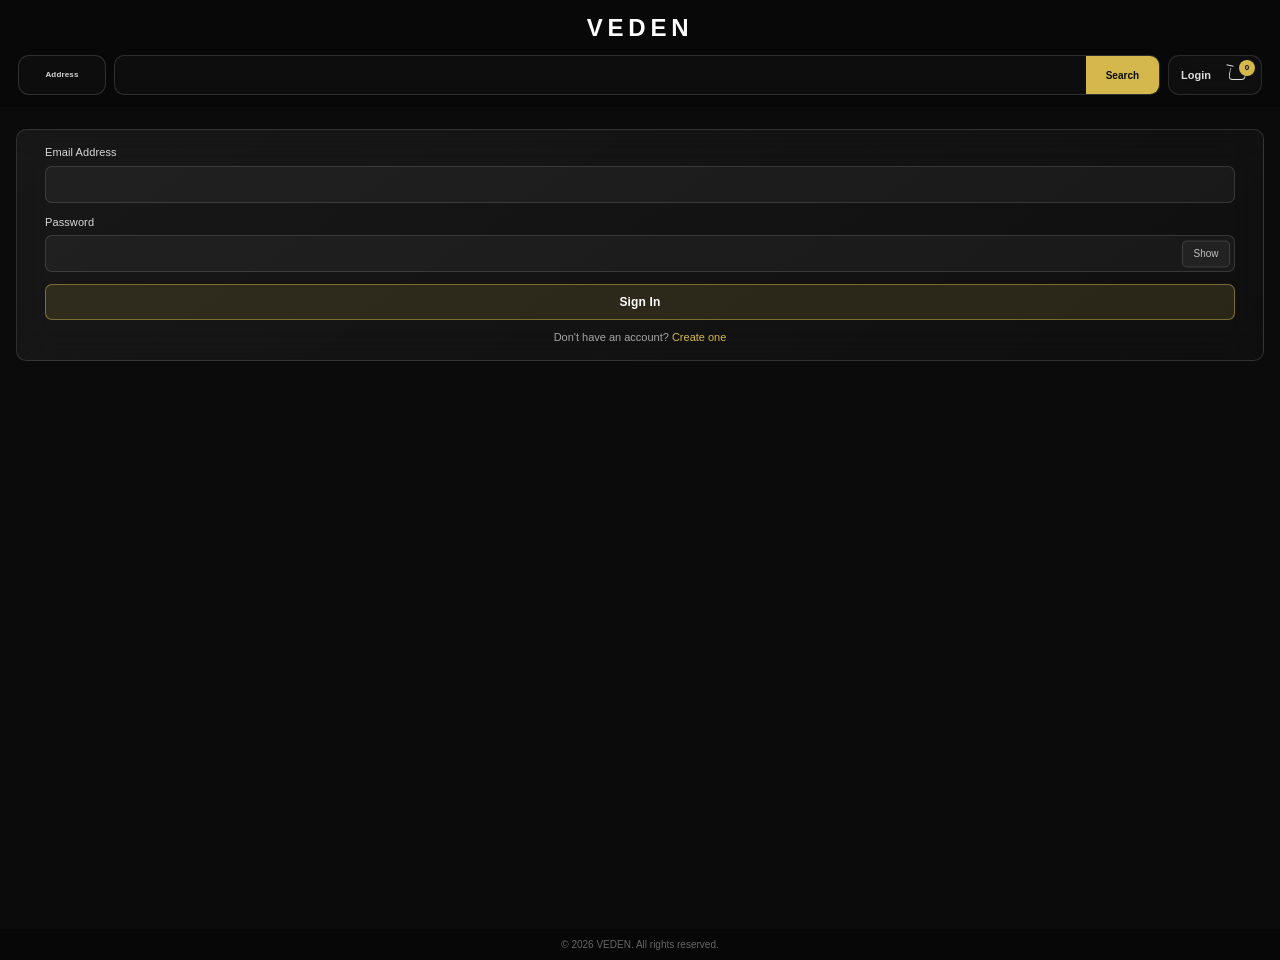
<file: pages/login.html>
<!DOCTYPE html>
<html lang="en">

<head>

    <meta charset="UTF-8">

    <meta
        name="viewport"
        content="width=device-width, initial-scale=1.0"
    >

    <meta
        name="description"
        content="Login to your VEDEN account."
    >

    <title>Login | VEDEN</title>

    <link
        rel="stylesheet"
        href="../style.css"
    >
    <style>

/* =====================================================
   VEDEN LOGIN — THIN FULL-WIDTH AUTH BOX
===================================================== */

html,
body {
    width: 100%;
    min-height: 100%;
}

body {
    margin: 0;
    background: #0b0b0b;
    color: #ffffff;
}

.auth-page {
    width: 100%;
    min-height: calc(100vh - 78px);
    box-sizing: border-box;
    padding: 22px 16px 28px;
    display: flex;
    align-items: flex-start;
    justify-content: center;
}

.auth-container {
    width: 100%;
    max-width: none;
    margin: 0;
}

.auth-card {
    width: 100%;
    box-sizing: border-box;
    margin: 0;
    padding: 14px clamp(14px, 2.2vw, 28px) 15px;
    background: linear-gradient(
        145deg,
        rgba(255, 255, 255, 0.055),
        rgba(255, 255, 255, 0.02)
    );
    border: 1px solid rgba(255, 255, 255, 0.13);
    border-radius: 10px;
    box-shadow: none;
    backdrop-filter: blur(18px);
    -webkit-backdrop-filter: blur(18px);
}

.auth-header {
    display: none !important;
}

.auth-message {
    display: none;
    margin: 0 0 10px;
    padding: 8px 11px;
    border-radius: 7px;
    font-size: 12px;
    line-height: 1.35;
}

.auth-message.show {
    display: block;
}

.auth-message.error {
    border: 1px solid rgba(255, 90, 90, 0.28);
    background: rgba(255, 70, 70, 0.08);
}

.auth-message.success {
    border: 1px solid rgba(212, 184, 76, 0.32);
    background: rgba(212, 184, 76, 0.08);
}

.auth-form {
    width: 100%;
    display: flex;
    flex-direction: column;
    gap: 11px;
}

.form-group {
    width: 100%;
    margin: 0;
}

.form-group label {
    display: block;
    margin: 0 0 5px;
    color: rgba(255, 255, 255, 0.84);
    font-size: 11px;
    font-weight: 500;
    letter-spacing: 0.1px;
}

.form-group input {
    width: 100%;
    height: 37px;
    box-sizing: border-box;
    padding: 0 11px;
    border: 1px solid rgba(255, 255, 255, 0.13);
    border-radius: 7px;
    outline: none;
    background: rgba(255, 255, 255, 0.04);
    color: #ffffff;
    font: inherit;
    font-size: 12px;
    transition:
        border-color 0.2s ease,
        background 0.2s ease;
}

.form-group input::placeholder {
    color: rgba(255, 255, 255, 0.3);
}

.form-group input:focus {
    border-color: rgba(212, 184, 76, 0.62);
    background: rgba(255, 255, 255, 0.052);
    box-shadow: none;
}

.form-group input.invalid {
    border-color: rgba(255, 90, 90, 0.68);
}

.field-error {
    display: none;
    margin-top: 4px;
    color: #ff8f8f;
    font-size: 10px;
    line-height: 1.3;
}

.field-error.show {
    display: block;
}

/* Password field + compact inline Show control. */
.input-wrapper { position: relative; width: 100%; }
.input-wrapper input { padding-right: 62px; }
.password-toggle {
    position: absolute; top: 50%; right: 5px; transform: translateY(-50%);
    height: 27px; min-width: 48px; padding: 0 8px;
    border: 1px solid rgba(255,255,255,.13); border-radius: 5px;
    background: rgba(255,255,255,.045); color: rgba(255,255,255,.72);
    font: inherit; font-size: 10px; line-height: 1; cursor: pointer;
    transition: background .2s ease, border-color .2s ease, color .2s ease;
}
.password-toggle:hover { background: rgba(255,255,255,.075); border-color: rgba(255,255,255,.22); color:#fff; }
.password-toggle:focus-visible { outline:none; border-color:rgba(212,184,76,.62); }

.auth-options,
.auth-divider,
.social-login {
    display: none !important;
}

.auth-button {
    width: 100%;
    height: 36px;
    margin: 1px 0 0;
    border: 1px solid rgba(212, 184, 76, 0.48);
    border-radius: 7px;
    background: rgba(212, 184, 76, 0.13);
    color: #ffffff;
    cursor: pointer;
    font: inherit;
    font-size: 12px;
    font-weight: 600;
    letter-spacing: 0.15px;
    transition:
        background 0.2s ease,
        border-color 0.2s ease;
}

.auth-button:hover {
    background: rgba(212, 184, 76, 0.2);
    border-color: rgba(212, 184, 76, 0.78);
}

.auth-button:active {
    transform: none;
}

.auth-button:disabled {
    opacity: 0.65;
    cursor: wait;
}

.auth-signup {
    margin: 10px 0 0;
    text-align: center;
    color: rgba(255, 255, 255, 0.62);
    font-size: 11px;
    line-height: 1.35;
}

.auth-signup a {
    color: #d4b84c;
    text-decoration: none;
}

.auth-signup a:hover {
    text-decoration: underline;
}

.site-header .header-inner {
    width: 100%;
    box-sizing: border-box;
}

.site-header .header-actions,
.site-header .header-actions a,
.site-header .search-form,
.site-header .search-button,
.site-header .veden-address-link {
    visibility: visible;
    opacity: 1;
}

@media (max-width: 700px) {
    .auth-page {
        min-height: calc(100vh - 70px);
        padding: 16px 10px 22px;
    }

    .auth-card {
        padding: 12px 10px 13px;
        border-radius: 9px;
    }

    .auth-form {
        gap: 10px;
    }

    .form-group input {
        height: 36px;
        font-size: 12px;
    }

    .auth-button {
        height: 35px;
    }
}

@media (max-width: 430px) {
    .auth-page {
        padding: 12px 7px 18px;
    }

    .auth-card {
        padding: 10px 8px 11px;
        border-radius: 8px;
    }

    .form-group label {
        font-size: 10px;
    }

    .form-group input {
        height: 35px;
        font-size: 11px;
    }

    .password-toggle { right: 4px; height: 26px; min-width: 46px; padding: 0 7px; font-size: 10px; }

    .auth-button {
        height: 34px;
        font-size: 11px;
    }

    .auth-signup {
        font-size: 10px;
    }
}

    </style>

</head>


<body>


<!-- =====================================================
     HEADER
===================================================== -->

<header class="site-header">

    <div class="header-inner">


        <a
            href="../index.html"
            class="brand-logo"
        >

            VEDEN

        </a>


        <a
            href="address.html"
            class="header-info veden-address-link"
            aria-label="Manage delivery address"
        >
            <span>
                Address
            </span>
        </a>


        <form
            class="search-form"
            id="loginSearchForm"
        >

            <input
                type="search"
                id="loginSearchInput"
                class="search-input"
                placeholder="Search products, brands..."
                autocomplete="off"
            >


            <button
                type="submit"
                class="search-button"
            >

                Search

            </button>

        </form>


        <nav class="header-actions">


            <a
                href="login.html"
                class="header-login"
                id="headerLoginLink"
            >

                Login

            </a>


            <a
                href="cart.html"
                class="header-cart"
            >

                Cart

                <span
                    class="cart-badge"
                    data-cart-count
                >

                    0

                </span>

            </a>


        </nav>


    </div>

</header>



<!-- =====================================================
     MAIN
===================================================== -->

<main class="auth-page">

    <div class="auth-container">

        <div class="auth-card">

            <div
                class="auth-message"
                id="authMessage"
            ></div>

            <form
                class="auth-form"
                id="loginForm"
                novalidate
            >

                <div class="form-group">

                    <label for="loginEmail">
                        Email Address
                    </label>

                    <input
                        type="email"
                        id="loginEmail"
                        name="email"
                        placeholder=""
                        autocomplete="email"
                        inputmode="email"
                        pattern="[A-Za-z0-9._%+-]+@[A-Za-z0-9.-]+\.[A-Za-z]{2,}"
                        required
                    >

                    <span
                        class="field-error"
                        id="emailError"
                    >
                        Please enter your email address.
                    </span>

                </div>

                <div class="form-group">

                    <label for="loginPassword">
                        Password
                    </label>

                    <div class="input-wrapper">

                        <input
                            type="password"
                            id="loginPassword"
                            name="password"
                            placeholder=""
                            autocomplete="current-password"
                            required
                        >

                        <button
                            type="button"
                            class="password-toggle"
                            id="passwordToggle"
                        >
                            Show
                        </button>

                    </div>

                    <span
                        class="field-error"
                        id="passwordError"
                    >
                        Please enter your password.
                    </span>

                </div>

                <button
                    type="submit"
                    class="auth-button"
                    id="loginButton"
                >
                    Sign In
                </button>

            </form>

            <p class="auth-signup">
                Don't have an account?
                <a href="signup.html">Create one</a>
            </p>

        </div>

    </div>

</main>




<!-- =====================================================
     FOOTER
===================================================== -->

<footer class="site-footer">

    <div class="footer-main">
        <div class="footer-brand">
            <a href="../index.html" class="footer-logo">VEDEN</a>
            <p>Your modern marketplace for everyday essentials, technology and lifestyle.</p>
        </div>

        <div class="footer-column">
            <h3>Shop</h3>
            <a href="products.html">All Products</a>
            <a href="products.html?category=grocery">Grocery</a>
            <a href="products.html?category=electronics">Electronics</a>
            <a href="products.html?category=fashion">Fashion</a>
        </div>

        <div class="footer-column">
            <h3>Account</h3>
            <a href="login.html">Login</a>
            <a href="signup.html">Create Account</a>
            <a href="cart.html">Cart</a>
            <a href="checkout.html">Checkout</a>
        </div>

        <div class="footer-column">
            <h3>VEDEN</h3>
            <a href="../index.html">Home</a>
            <a href="products.html">Marketplace</a>
        </div>
    </div>

    <div class="footer-bottom">
        <span>© 2026 VEDEN. All rights reserved.</span>
        <span>Built for a better way to shop.</span>
    </div>

</footer>

<script src="../script.js"></script>


<script>


/* =====================================================
   SEARCH
===================================================== */

document

    .getElementById(

        "loginSearchForm"

    )

    .addEventListener(

        "submit",

        event => {


            event.preventDefault();


            const query =

                document

                    .getElementById(

                        "loginSearchInput"

                    )

                    .value

                    .trim();


            if (!query) return;


            window.location.href =

                `products.html?search=${encodeURIComponent(

                    query

                )}`;

        }

    );



/* =====================================================
   ELEMENTS
===================================================== */

const loginForm =

    document.getElementById(

        "loginForm"

    );


const loginEmail =

    document.getElementById(

        "loginEmail"

    );


const loginPassword =

    document.getElementById(

        "loginPassword"

    );


const passwordToggle =

    document.getElementById(

        "passwordToggle"

    );


const authMessage =

    document.getElementById(

        "authMessage"

    );


const loginButton =

    document.getElementById(

        "loginButton"

    );



/* =====================================================
   PASSWORD VISIBILITY
===================================================== */

passwordToggle.addEventListener("click", () => {
    const isPassword = loginPassword.type === "password";
    loginPassword.type = isPassword ? "text" : "password";
    passwordToggle.textContent = isPassword ? "Hide" : "Show";
    passwordToggle.setAttribute("aria-label", isPassword ? "Hide password" : "Show password");
});


/* =====================================================
   MESSAGE
===================================================== */

function showMessage(

    message,

    type

) {


    authMessage.textContent =

        message;


    authMessage.className =

        `auth-message show ${type}`;

}



/* =====================================================
   CLEAR ERROR
===================================================== */

function clearErrors() {


    document

        .querySelectorAll(

            ".field-error"

        )

        .forEach(

            error =>

                error.classList.remove(

                    "show"

                )

        );


    document

        .querySelectorAll(

            ".form-group input"

        )

        .forEach(

            input =>

                input.classList.remove(

                    "invalid"

                )

        );

}



/* =====================================================
   LOGIN
===================================================== */

loginForm.addEventListener(

    "submit",

    event => {


        event.preventDefault();


        clearErrors();


        document.getElementById("emailError").textContent =

            "Please enter your email address.";


        document.getElementById("passwordError").textContent =

            "Please enter your password.";


        authMessage.className =

            "auth-message";


        const email =

            loginEmail.value

                .trim()

                .toLowerCase();


        const password =

            loginPassword.value;


        let valid = true;



        /* EMAIL */


        if (

            !/^[^\s@]+@[^\s@]+\.[^\s@]+$/

                .test(

                    email

                )

        ) {


            loginEmail.classList.add(

                "invalid"

            );


            document

                .getElementById(

                    "emailError"

                )

                .classList.add(

                    "show"

                );


            valid = false;

        }



        /* PASSWORD */


        if (

            password.length < 6

        ) {


            loginPassword.classList.add(

                "invalid"

            );


            document

                .getElementById(

                    "passwordError"

                )

                .classList.add(

                    "show"

                );


            valid = false;

        }



        if (!valid) return;



        /* =============================================
           GET REGISTERED USERS
        ============================================= */


        const users =

            JSON.parse(

                localStorage.getItem(

                    "veden_users"

                ) || "[]"

            );


        const user =

            users.find(

                item =>

                    item.email === email

            );



        /* =============================================
           USER NOT FOUND
        ============================================= */


        if (!user) {


            loginEmail.classList.add(

                "invalid"

            );


            const emailError =

                document.getElementById(

                    "emailError"

                );


            emailError.textContent =

                "No account found with this email. Please check your email or create an account.";


            emailError.classList.add(

                "show"

            );


            return;

        }



        /* =============================================
           WRONG PASSWORD
        ============================================= */


        if (

            user.password !== password

        ) {


            loginPassword.classList.add(

                "invalid"

            );


            const passwordError =

                document.getElementById(

                    "passwordError"

                );


            passwordError.textContent =

                "Incorrect password. Please try again.";


            passwordError.classList.add(

                "show"

            );


            return;

        }



        /* =============================================
           LOGIN SUCCESS
        ============================================= */


        const session = {


            id:

                user.id,


            name:

                user.name,


            email:

                user.email,


            loggedIn:

                true,


            loginTime:

                new Date()

                    .toISOString()

        };


        localStorage.setItem(

            "veden_current_user",

            JSON.stringify(

                session

            )

        );



        /* =============================================
           SUCCESS
        ============================================= */


        loginButton.disabled =

            true;


        loginButton.textContent =

            "Signing In...";


        showMessage(

            "Login successful. Redirecting...",

            "success"

        );



        setTimeout(

            () => {


                const redirect =

                    sessionStorage.getItem(

                        "veden_login_redirect"

                    );


                sessionStorage.removeItem(

                    "veden_login_redirect"

                );


                window.location.href =

                    redirect ||

                    "../index.html";


            },

            700

        );

    }

);



/* =====================================================
   UPDATE CART
===================================================== */

if (

    window.VEDEN &&

    window.VEDEN.updateCartBadges

) {


    window.VEDEN.updateCartBadges();

}


/* =====================================================
   HEADER ACCOUNT STATE
===================================================== */

if (window.VEDEN && typeof window.VEDEN.updateAccountUI === "function") {
    window.VEDEN.updateAccountUI();
}

</script>


</body>

</html>
</file>
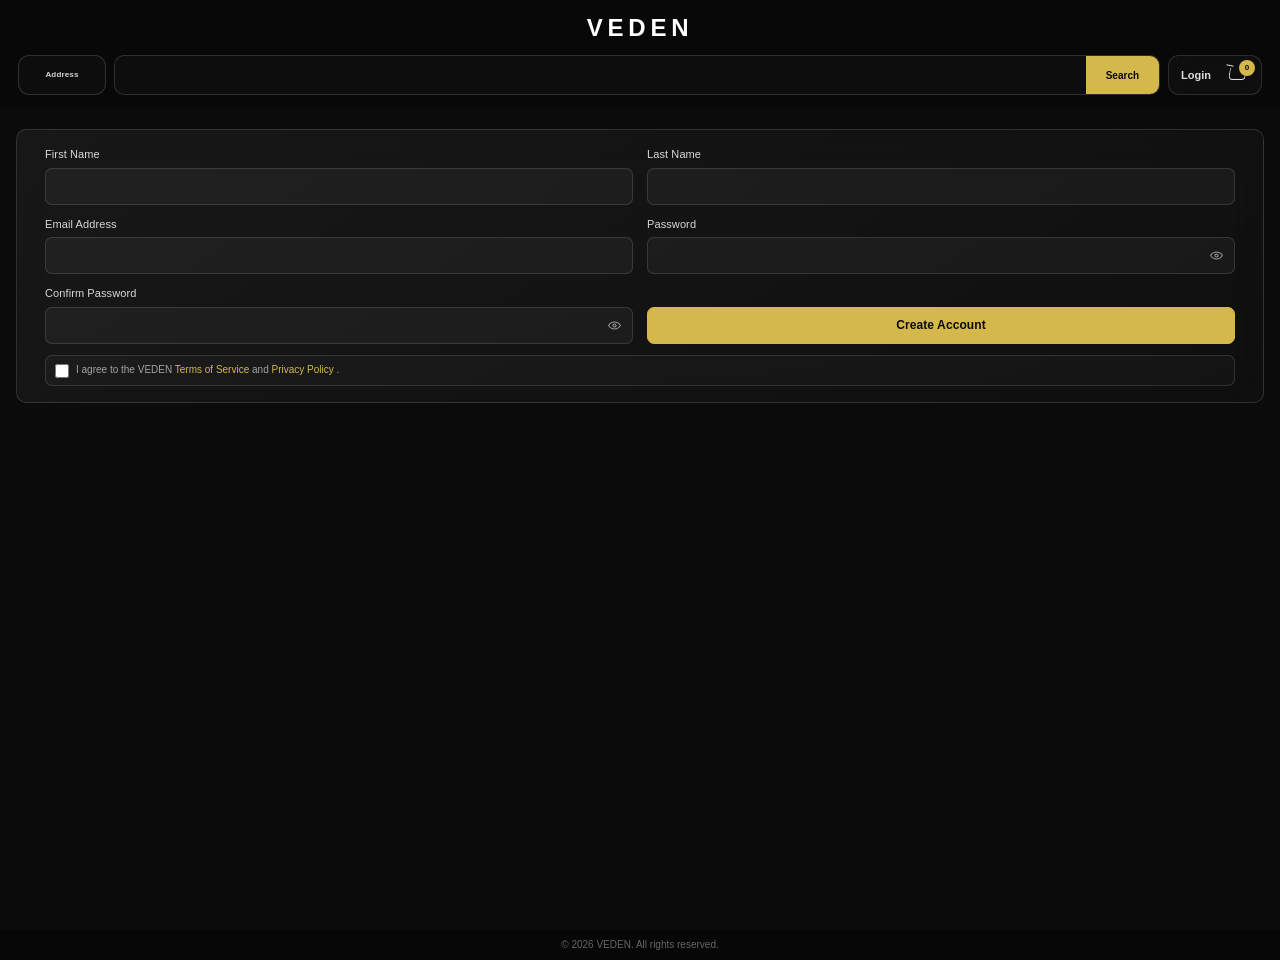
<file: pages/signup.html>
<!DOCTYPE html>
<html lang="en">
<head>
    <meta charset="UTF-8">
    <meta name="viewport" content="width=device-width, initial-scale=1.0">
    <meta name="description" content="Create your VEDEN account.">
    <title>Create Account | VEDEN</title>
    <link rel="stylesheet" href="../style.css">
    <style>

/* =====================================================
   VEDEN SIGNUP — THIN FULL-WIDTH PAPER STRUCTURE
   Desktop:
   First Name | Last Name
   Email Address | Password
   Confirm Password | Create Account
   Terms — full width
===================================================== */

html,
body {
    width: 100%;
    min-height: 100%;
}

body {
    margin: 0;
    background: #0b0b0b;
    color: #ffffff;
}

.auth-page {
    width: 100%;
    min-height: calc(100vh - 78px);
    box-sizing: border-box;
    padding: 22px 16px 28px;
    display: flex;
    align-items: flex-start;
    justify-content: center;
}

.auth-container {
    width: 100%;
    max-width: none;
    margin: 0;
}

.auth-card {
    width: 100%;
    box-sizing: border-box;
    padding: 16px clamp(14px, 2.2vw, 28px) 16px;
    background: linear-gradient(
        145deg,
        rgba(255, 255, 255, 0.055),
        rgba(255, 255, 255, 0.02)
    );
    border: 1px solid rgba(255, 255, 255, 0.13);
    border-radius: 10px;
    box-shadow: none;
    backdrop-filter: blur(18px);
    -webkit-backdrop-filter: blur(18px);
}

.auth-header {
    display: none !important;
}

.auth-message {
    display: none;
    width: 100%;
    box-sizing: border-box;
    margin: 0 0 10px;
    padding: 8px 11px;
    border-radius: 7px;
    font-size: 11px;
    line-height: 1.35;
}

.auth-message.show {
    display: block;
}

.auth-message.error {
    color: #ffaaaa;
    background: rgba(255, 70, 70, 0.08);
    border: 1px solid rgba(255, 90, 90, 0.28);
}

.auth-message.success {
    color: #eadb9b;
    background: rgba(212, 184, 76, 0.08);
    border: 1px solid rgba(212, 184, 76, 0.30);
}

.auth-form {
    width: 100%;
    display: grid;
    grid-template-columns: repeat(2, minmax(0, 1fr));
    gap: 11px 14px;
}

.form-grid {
    display: contents;
}

.form-group {
    width: 100%;
    min-width: 0;
    display: flex;
    flex-direction: column;
    gap: 5px;
}

.form-group.full {
    grid-column: auto;
}

.form-group label {
    display: block;
    margin: 0;
    color: rgba(255, 255, 255, 0.84);
    font-size: 11px;
    font-weight: 500;
    letter-spacing: 0.1px;
}

.input-wrapper {
    position: relative;
    width: 100%;
}

.form-group input[type="text"],
.form-group input[type="email"],
.form-group input[type="password"] {
    width: 100%;
    height: 37px;
    min-width: 0;
    box-sizing: border-box;
    padding: 0 11px;
    background: rgba(255, 255, 255, 0.04);
    color: #ffffff;
    border: 1px solid rgba(255, 255, 255, 0.13);
    border-radius: 7px;
    outline: none;
    font: inherit;
    font-size: 12px;
    transition:
        border-color 0.2s ease,
        background 0.2s ease;
}

.form-group input::placeholder {
    color: rgba(255, 255, 255, 0.28);
}

.form-group input:focus {
    border-color: rgba(212, 184, 76, 0.62);
    background: rgba(255, 255, 255, 0.052);
    box-shadow: none;
}

.form-group input.invalid {
    border-color: rgba(255, 90, 90, 0.68);
}

.form-group input.valid {
    border-color: rgba(212, 184, 76, 0.48);
}

.input-wrapper input[type="password"] {
    padding-right: 38px;
}

.password-toggle {
    position: absolute;
    top: 50%;
    right: 10px;
    transform: translateY(-50%);
    width: 18px;
    height: 18px;
    padding: 0;
    border: 0;
    background: transparent;
    color: rgba(255, 255, 255, 0.55);
    cursor: pointer;
    display: inline-flex;
    align-items: center;
    justify-content: center;
}

.password-toggle:hover {
    color: rgba(255, 255, 255, 0.9);
}

.password-toggle svg {
    width: 15px;
    height: 15px;
    display: block;
}

.field-error {
    display: none;
    margin: 0;
    color: #ff9999;
    font-size: 10px;
    line-height: 1.3;
}

.field-error.show {
    display: block;
}

.password-strength {
    display: none !important;
}

.terms-label {
    grid-column: 1 / -1;
    width: 100%;
    box-sizing: border-box;
    display: flex;
    align-items: center;
    justify-content: flex-start;
    gap: 7px;
    margin: 0;
    padding: 7px 9px;
    border: 1px solid rgba(255, 255, 255, 0.12);
    border-radius: 7px;
    background: rgba(255, 255, 255, 0.025);
    color: rgba(255, 255, 255, 0.60);
    font-size: 10px;
    line-height: 1.35;
    text-align: left;
    cursor: pointer;
}

.terms-label input {
    width: 14px;
    height: 14px;
    flex: 0 0 auto;
    margin: 1px 0 0;
    accent-color: #d4b84c;
    cursor: pointer;
}

.terms-label a {
    color: #d4b84c;
    text-decoration: none;
}

.terms-label a:hover {
    text-decoration: underline;
}

/* Create Account occupies the right-hand cell beside Confirm Password. */
.auth-button {
    width: 100%;
    height: 37px;
    min-height: 37px;
    align-self: end;
    box-sizing: border-box;
    margin: 0;
    border: 1px solid #d4b84c;
    border-radius: 7px;
    background: #d4b84c;
    color: #0b0b0b;
    cursor: pointer;
    font: inherit;
    font-size: 12px;
    font-weight: 700;
    letter-spacing: 0.1px;
    transition:
        background 0.2s ease,
        border-color 0.2s ease,
        transform 0.15s ease,
        opacity 0.2s ease;
}

.auth-button:hover {
    background: #e1c85f;
    border-color: #e1c85f;
}

.auth-button:active {
    transform: translateY(1px);
}

.auth-button:disabled {
    opacity: 0.65;
    cursor: wait;
    transform: none;
}

.header-profile {
    width: 34px;
    height: 34px;
    box-sizing: border-box;
    display: inline-flex;
    align-items: center;
    justify-content: center;
    border: 1px solid rgba(255, 255, 255, 0.18);
    border-radius: 50%;
    background: rgba(255, 255, 255, 0.045);
    color: rgba(255, 255, 255, 0.9);
    text-decoration: none;
    flex: 0 0 auto;
}

.header-profile:hover {
    background: rgba(255, 255, 255, 0.08);
    color: #ffffff;
}

.header-profile[hidden],
.header-login[hidden] {
    display: none !important;
}

.profile-icon {
    display: inline-flex;
    align-items: center;
    justify-content: center;
    line-height: 0;
}

.profile-icon svg {
    display: block;
}

.site-header .header-inner {
    width: 100%;
    box-sizing: border-box;
}

.site-header .header-actions,
.site-header .header-actions a,
.site-header .search-form,
.site-header .search-button,
.site-header .veden-address-link {
    visibility: visible;
    opacity: 1;
}

@media (max-width: 700px) {
    .auth-page {
        min-height: calc(100vh - 70px);
        padding: 16px 10px 22px;
    }

    .auth-card {
        padding: 13px 10px 14px;
        border-radius: 9px;
    }

    .auth-form {
        gap: 10px;
    }

    .form-group input[type="text"],
    .form-group input[type="email"],
    .form-group input[type="password"] {
        height: 36px;
        font-size: 12px;
    }

    .auth-button {
        height: 36px;
        min-height: 36px;
    }
}

@media (max-width: 560px) {
    /* Keep the exact desktop paper structure on every device:
       First | Last
       Email | Password
       Confirm Password | Create Account
       Terms — full width */
    .auth-form {
        grid-template-columns: minmax(0, 1fr) minmax(0, 1fr);
        gap: 9px 8px;
    }

    .form-group label {
        white-space: nowrap;
        overflow: hidden;
        text-overflow: ellipsis;
    }

    .terms-label {
        grid-column: 1 / -1;
    }

    .auth-button {
        grid-column: auto;
    }
}

@media (max-width: 430px) {
    .auth-page {
        padding: 12px 7px 18px;
    }

    .auth-card {
        padding: 11px 8px 12px;
        border-radius: 8px;
    }

    .form-group label {
        font-size: 10px;
    }

    .form-group input[type="text"],
    .form-group input[type="email"],
    .form-group input[type="password"] {
        height: 35px;
        font-size: 11px;
    }

    .auth-button {
        height: 34px;
        min-height: 34px;
        font-size: 11px;
    }

    .terms-label {
        font-size: 9px;
        padding: 6px 8px;
    }
}

    </style>
</head>

<body>

    <!-- =====================================================
         HEADER
    ===================================================== -->

    <header class="site-header">
        <div class="header-inner">

            <a href="../index.html" class="brand-logo">
                VEDEN
            </a>

            <a
                href="address.html"
                class="header-info veden-address-link"
                aria-label="Manage delivery address"
            >
                <span>Address</span>
            </a>

            <form class="search-form" id="signupSearchForm">
                <input
                    type="search"
                    id="signupSearchInput"
                    class="search-input"
                    placeholder="Search products, brands..."
                    autocomplete="off"
                >

                <button type="submit" class="search-button">
                    Search
                </button>
            </form>

            <nav class="header-actions">

                <a
                    href="login.html"
                    class="header-login"
                    id="headerLoginLink"
                >
                    Login
                </a>
<a href="cart.html" class="header-cart">
                    Cart
                    <span class="cart-badge" data-cart-count>0</span>
                </a>

            </nav>
        </div>
    </header>

    <!-- =====================================================
         MAIN
    ===================================================== -->

    <main class="auth-page">

        <div class="auth-container">

            <section class="auth-card">

                <div class="auth-header">
                    <span class="auth-kicker">JOIN VEDEN</span>

                    <h1>Create Account</h1>

                    <p>
                        Create your account and enjoy a better shopping experience.
                    </p>
                </div>

                <div
                    class="auth-message"
                    id="authMessage"
                    aria-live="polite"
                ></div>

                <form class="auth-form" id="signupForm" novalidate>

                    <!-- FIRST NAME -->
                    <div class="form-group">
                        <label for="firstName">First Name</label>

                        <input
                            type="text"
                            id="firstName"
                            name="firstName"
                            placeholder=""
                            autocomplete="given-name"
                            required
                        >

                        <span class="field-error" id="firstNameError">
                            Enter at least 2 characters.
                        </span>
                    </div>

                    <!-- LAST NAME -->
                    <div class="form-group">
                        <label for="lastName">Last Name</label>

                        <input
                            type="text"
                            id="lastName"
                            name="lastName"
                            placeholder=""
                            autocomplete="family-name"
                            required
                        >

                        <span class="field-error" id="lastNameError">
                            Enter at least 2 characters.
                        </span>
                    </div>

                    <!-- EMAIL ADDRESS -->
                    <div class="form-group">
                        <label for="signupEmail">Email Address</label>

                        <input
                            type="email"
                            id="signupEmail"
                            name="email"
                            placeholder=""
                            autocomplete="email"
                            inputmode="email"
                            required
                        >

                        <span class="field-error" id="signupEmailError">
                            Enter a valid email address.
                        </span>
                    </div>

                    <!-- PASSWORD -->
                    <div class="form-group">
                        <label for="signupPassword">Password</label>

                        <div class="input-wrapper">
                            <input
                                type="password"
                                id="signupPassword"
                                name="password"
                                placeholder=""
                                autocomplete="new-password"
                                required
                            >
                            <button type="button" class="password-toggle" data-password-toggle="signupPassword" aria-label="Show password">
                                <svg viewBox="0 0 24 24" fill="none" stroke="currentColor" stroke-width="1.7" stroke-linecap="round" stroke-linejoin="round" aria-hidden="true">
                                    <path d="M2.5 12s3.5-5.5 9.5-5.5 9.5 5.5 9.5 5.5-3.5 5.5-9.5 5.5S2.5 12 2.5 12Z"></path>
                                    <circle cx="12" cy="12" r="2.5"></circle>
                                </svg>
                            </button>
                        </div>

                        <span class="field-error" id="signupPasswordError">
                            Password must be at least 6 characters.
                        </span>
                    </div>

                    <!-- CONFIRM PASSWORD -->
                    <div class="form-group">
                        <label for="confirmPassword">Confirm Password</label>

                        <div class="input-wrapper">
                            <input
                                type="password"
                                id="confirmPassword"
                                name="confirmPassword"
                                placeholder=""
                                autocomplete="new-password"
                                required
                            >
                            <button type="button" class="password-toggle" data-password-toggle="confirmPassword" aria-label="Show password">
                                <svg viewBox="0 0 24 24" fill="none" stroke="currentColor" stroke-width="1.7" stroke-linecap="round" stroke-linejoin="round" aria-hidden="true">
                                    <path d="M2.5 12s3.5-5.5 9.5-5.5 9.5 5.5 9.5 5.5-3.5 5.5-9.5 5.5S2.5 12 2.5 12Z"></path>
                                    <circle cx="12" cy="12" r="2.5"></circle>
                                </svg>
                            </button>
                        </div>

                        <span class="field-error" id="confirmPasswordError">
                            Passwords do not match.
                        </span>
                    </div>

                    <!-- CREATE ACCOUNT — BESIDE CONFIRM PASSWORD -->
                    <button
                        type="submit"
                        class="auth-button"
                        id="signupButton"
                    >
                        Create Account
                    </button>

                    <!-- TERMS — FULL WIDTH -->
                    <label class="terms-label">
                        <input
                            type="checkbox"
                            id="terms"
                        >

                        <span>
                            I agree to the VEDEN
                            <a href="#" onclick="return false;">
                                Terms of Service
                            </a>
                            and
                            <a href="#" onclick="return false;">
                                Privacy Policy
                            </a>.
                        </span>
                    </label>

                </form>


            </section>

        </div>

    </main>

    <!-- =====================================================
         FOOTER
    ===================================================== -->

    <footer class="site-footer">

        <div class="footer-main">

            <div class="footer-brand">
                <a href="../index.html" class="footer-logo">
                    VEDEN
                </a>

                <p>
                    Your modern marketplace
                    for everyday essentials,
                    technology and lifestyle.
                </p>
            </div>

            <div class="footer-column">
                <h3>Shop</h3>
                <a href="products.html">All Products</a>
                <a href="products.html?category=grocery">Grocery</a>
                <a href="products.html?category=electronics">Electronics</a>
                <a href="products.html?category=fashion">Fashion</a>
            </div>

            <div class="footer-column">
                <h3>Account</h3>
                <a href="login.html">Login</a>
                <a href="signup.html">Create Account</a>
                <a href="cart.html">Cart</a>
                <a href="checkout.html">Checkout</a>
            </div>

            <div class="footer-column">
                <h3>VEDEN</h3>
                <a href="../index.html">Home</a>
                <a href="products.html">Marketplace</a>
            </div>

        </div>

        <div class="footer-bottom">
            <span>© 2026 VEDEN. All rights reserved.</span>
            <span>Built for a better way to shop.</span>
        </div>

    </footer>

    <script src="../script.js"></script>

    <script>
        /* =====================================================
           SEARCH
        ===================================================== */

        document
            .getElementById("signupSearchForm")
            .addEventListener("submit", event => {

                event.preventDefault();

                const query = document
                    .getElementById("signupSearchInput")
                    .value
                    .trim();

                if (!query) return;

                window.location.href =
                    `products.html?search=${encodeURIComponent(query)}`;
            });


        /* =====================================================
           ELEMENTS
        ===================================================== */

        const signupForm =
            document.getElementById("signupForm");

        const firstName =
            document.getElementById("firstName");

        const lastName =
            document.getElementById("lastName");

        const signupEmail =
            document.getElementById("signupEmail");

        const signupPassword =
            document.getElementById("signupPassword");

        const confirmPassword =
            document.getElementById("confirmPassword");

        const terms =
            document.getElementById("terms");

        const signupButton =
            document.getElementById("signupButton");

        const authMessage =
            document.getElementById("authMessage");

        /* =====================================================
           PASSWORD SHOW / HIDE
        ===================================================== */

        document
            .querySelectorAll("[data-password-toggle]")
            .forEach(toggle => {
                toggle.addEventListener("click", () => {
                    const input =
                        document.getElementById(toggle.dataset.passwordToggle);

                    if (!input) return;

                    const isHidden =
                        input.type === "password";

                    input.type =
                        isHidden ? "text" : "password";

                    toggle.setAttribute(
                        "aria-label",
                        isHidden ? "Hide password" : "Show password"
                    );

                    toggle.innerHTML = isHidden
                        ? `<svg viewBox="0 0 24 24" fill="none" stroke="currentColor" stroke-width="1.7" stroke-linecap="round" stroke-linejoin="round" aria-hidden="true">
                            <path d="M3 3l18 18"></path>
                            <path d="M10.6 10.6a2 2 0 0 0 2.8 2.8"></path>
                            <path d="M9.9 5.2A10.9 10.9 0 0 1 12 5c6 0 9.5 7 9.5 7a17.8 17.8 0 0 1-3.3 3.9"></path>
                            <path d="M6.1 6.1C3.8 7.8 2.5 12 2.5 12s3.5 7 9.5 7c1.3 0 2.5-.3 3.6-.8"></path>
                        </svg>`
                        : `<svg viewBox="0 0 24 24" fill="none" stroke="currentColor" stroke-width="1.7" stroke-linecap="round" stroke-linejoin="round" aria-hidden="true">
                            <path d="M2.5 12s3.5-5.5 9.5-5.5 9.5 5.5 9.5 5.5-3.5 5.5-9.5 5.5S2.5 12 2.5 12Z"></path>
                            <circle cx="12" cy="12" r="2.5"></circle>
                        </svg>`;
                });
            });

        /* =====================================================
           MESSAGE
        ===================================================== */

        function showMessage(message, type) {

            authMessage.textContent =
                message;

            authMessage.className =
                `auth-message show ${type}`;
        }


        /* =====================================================
           CLEAR ERRORS
        ===================================================== */

        function clearErrors() {

            document
                .querySelectorAll(".field-error")
                .forEach(error => {
                    error.classList.remove("show");
                });

            document
                .querySelectorAll(".form-group input")
                .forEach(input => {
                    input.classList.remove("invalid");
                    input.classList.remove("valid");
                });

            authMessage.className =
                "auth-message";
        }


        /* =====================================================
           SIGNUP / CREATE ACCOUNT
        ===================================================== */

        signupForm.addEventListener("submit", event => {

            event.preventDefault();

            clearErrors();

            const first =
                firstName.value.trim();

            const last =
                lastName.value.trim();

            const email =
                signupEmail.value
                    .trim()
                    .toLowerCase();

            const password =
                signupPassword.value;

            const confirm =
                confirmPassword.value;

            let valid = true;


            /* FIRST NAME */

            if (first.length < 2) {

                firstName.classList.add("invalid");

                document
                    .getElementById("firstNameError")
                    .classList.add("show");

                valid = false;

            } else {

                firstName.classList.add("valid");
            }


            /* LAST NAME */

            if (last.length < 2) {

                lastName.classList.add("invalid");

                document
                    .getElementById("lastNameError")
                    .classList.add("show");

                valid = false;

            } else {

                lastName.classList.add("valid");
            }


            /* EMAIL */

            if (!/^[^\s@]+@[^\s@]+\.[^\s@]+$/.test(email)) {

                signupEmail.classList.add("invalid");

                document
                    .getElementById("signupEmailError")
                    .classList.add("show");

                valid = false;

            } else {

                signupEmail.classList.add("valid");
            }


            /* PASSWORD */

            if (password.length < 6) {

                signupPassword.classList.add("invalid");

                document
                    .getElementById("signupPasswordError")
                    .classList.add("show");

                valid = false;

            } else {

                signupPassword.classList.add("valid");
            }


            /* CONFIRM PASSWORD */

            if (!confirm || confirm !== password) {

                confirmPassword.classList.add("invalid");

                document
                    .getElementById("confirmPasswordError")
                    .classList.add("show");

                valid = false;

            } else {

                confirmPassword.classList.add("valid");
            }


            /* TERMS */

            if (!terms.checked) {

                showMessage(
                    "Please accept the Terms of Service and Privacy Policy to continue.",
                    "error"
                );

                valid = false;
            }


            if (!valid) return;


            /* =================================================
               GET EXISTING USERS
            ================================================= */

            let users = [];

            try {

                users =
                    JSON.parse(
                        localStorage.getItem("veden_users") || "[]"
                    );

                if (!Array.isArray(users)) {
                    users = [];
                }

            } catch (error) {

                users = [];
            }


            /* =================================================
               CHECK DUPLICATE EMAIL
            ================================================= */

            const existingUser =
                users.find(
                    user =>
                        user &&
                        typeof user.email === "string" &&
                        user.email.toLowerCase() === email
                );

            if (existingUser) {

                showMessage(
                    "An account with this email already exists. Please sign in instead.",
                    "error"
                );

                signupEmail.classList.add("invalid");

                return;
            }


            /* =================================================
               CREATE USER
            ================================================= */

            const user = {

                id:
                    "user_" + Date.now(),

                name:
                    `${first} ${last}`,

                firstName:
                    first,

                lastName:
                    last,

                email:
                    email,

                password:
                    password,

                createdAt:
                    new Date().toISOString()
            };


            users.push(user);

            localStorage.setItem(
                "veden_users",
                JSON.stringify(users)
            );


            /* =================================================
               CREATE LOGIN SESSION
            ================================================= */

            const session = {

                id:
                    user.id,

                name:
                    user.name,

                email:
                    user.email,

                loggedIn:
                    true,

                loginTime:
                    new Date().toISOString()
            };


            localStorage.setItem(
                "vedenCurrentUser",
                JSON.stringify(session)
            );

            localStorage.setItem(
                "veden_current_user",
                JSON.stringify(session)
            );


            /* =================================================
               SUCCESS
            ================================================= */

            signupButton.disabled =
                true;

            signupButton.textContent =
                "Creating Account...";

            showMessage(
                "Your VEDEN account has been created successfully.",
                "success"
            );

            if (
                window.VEDEN &&
                typeof window.VEDEN.updateAccountUI === "function"
            ) {
                window.VEDEN.updateAccountUI();
            }

            setTimeout(() => {

                window.location.href =
                    "../index.html";

            }, 700);
        });


        </script>

</body>
</html>
</file>
<file: style.css>
/* =========================================================
   VEDEN — PREMIUM MATTE BLACK
   COMPLETE GLOBAL STYLESHEET
   Existing VEDEN architecture preserved.
   Product-page interaction supports the centered glass action layer.
   ========================================================= */

* {
    margin: 0;
    padding: 0;
    box-sizing: border-box;
}

html {
    scroll-behavior: smooth;
}

body {
    min-height: 100vh;
    background: #080808;
    color: #f4f4f4;
    font-family: Inter, -apple-system, BlinkMacSystemFont, "Segoe UI", Roboto, Arial, sans-serif;
    line-height: 1.5;
    overflow-x: hidden;
}

body,
button,
input,
a {
    -webkit-tap-highlight-color: transparent;
}

button,
input {
    font: inherit;
}

button {
    cursor: pointer;
}

a {
    color: inherit;
    text-decoration: none;
}

img {
    display: block;
    max-width: 100%;
}

::selection {
    background: #d4b84c;
    color: #080808;
}

:root {
    --bg: #080808;
    --surface: #101010;
    --surface-2: #141414;
    --surface-3: #191919;
    --border: rgba(255,255,255,.07);
    --border-light: rgba(255,255,255,.11);
    --text: #f4f4f4;
    --text-soft: #b8b8b8;
    --text-muted: #777777;
    --white: #ffffff;
    --bat-yellow: #d4b84c;
    --bat-yellow-soft: #bca544;
    --bat-dark: #0a0a0a;
    --radius-small: 8px;
    --radius: 12px;
    --radius-large: 18px;
    --transition: 180ms ease;
}

/* =========================================================
   HEADER
   ========================================================= */

.site-header {
    position: relative;
    z-index: 1000;
    width: 100%;
    background: #080808;
    border: none;
}

.header-inner {
    width: 100%;
    padding: 12px 32px 10px;
    display: grid;
    grid-template-columns: 150px minmax(0,1fr) auto;
    grid-template-rows: auto auto;
    grid-template-areas:
        "logo logo logo"
        "info search actions";
    align-items: center;
    column-gap: 20px;
    row-gap: 8px;
}

.brand-logo {
    grid-area: logo;
    justify-self: center;
    color: #fff;
    font-size: 24px;
    font-weight: 800;
    letter-spacing: .20em;
    white-space: nowrap;
}

.header-info {
    grid-area: info;
    min-width: 0;
    display: flex;
    align-items: center;
    color: #b7b7b7;
    font-size: 10px;
    font-weight: 600;
    white-space: nowrap;
}

.header-info strong {
    color: #ddd;
}

.header-actions {
    grid-area: actions;
    justify-self: end;
    display: flex;
    align-items: center;
    gap: 20px;
}

.header-login,
.header-cart {
    position: relative;
    color: #ddd;
    font-size: 11px;
    font-weight: 600;
    white-space: nowrap;
}

.header-cart {
    padding-right: 2px;
}

.cart-badge {
    position: absolute;
    top: -8px;
    right: -11px;
    min-width: 16px;
    height: 16px;
    padding: 0 4px;
    display: flex;
    align-items: center;
    justify-content: center;
    background: var(--bat-yellow);
    color: #090909;
    border-radius: 50px;
    font-size: 8px;
    font-weight: 800;
}

/* =========================================================
   SEARCH
   ========================================================= */

.search-form {
    grid-area: search;
    width: 100%;
    min-width: 0;
    height: 42px;
    display: flex;
    align-items: center;
    background: #121212;
    border: 1px solid rgba(255,255,255,.10);
    border-radius: 8px;
    overflow: hidden;
}

.search-form:focus-within {
    border-color: rgba(255,255,255,.10);
    background: #121212;
}

.search-input {
    flex: 1;
    min-width: 0;
    width: 100%;
    height: 100%;
    padding: 0 15px;
    background: transparent;
    border: none;
    outline: none;
    color: #fff;
    font-size: 12px;
}

.search-input::placeholder {
    color: #707070;
}

.search-button {
    flex: 0 0 auto;
    height: 100%;
    padding: 0 20px;
    background: var(--bat-yellow);
    color: #090909;
    border: none;
    font-size: 10px;
    font-weight: 800;
}

/* =========================================================
   HERO
   ========================================================= */

.hero-section {
    width: 100%;
    padding: 10px 24px 0;
}

.hero-slider {
    position: relative;
    width: 100%;
    height: clamp(230px,25vw,370px);
    margin: 0 auto;
    overflow: hidden;
    border: 1px solid rgba(255,255,255,.10);
    border-radius: var(--radius-large);
    background: #101010;
    box-shadow: 0 10px 30px rgba(0,0,0,.24);
    touch-action: pan-y;
}

.hero-slide {
    position: absolute;
    inset: 0;
    width: 100%;
    height: 100%;
    opacity: 0;
    visibility: hidden;
    background-position: center;
    background-repeat: no-repeat;
    background-size: cover;
    transition: opacity 350ms ease, visibility 350ms ease;
}

.hero-slide.active {
    opacity: 1;
    visibility: visible;
}

.hero-content {
    position: relative;
    z-index: 2;
    height: 100%;
    display: flex;
    flex-direction: column;
    align-items: flex-start;
    justify-content: center;
    padding: 40px;
}

.hero-eyebrow {
    margin-bottom: 8px;
    color: var(--bat-yellow);
    font-size: 10px;
    font-weight: 800;
    letter-spacing: .16em;
    text-transform: uppercase;
}

.hero-content h1,
.hero-title {
    max-width: 700px;
    color: #fff;
    font-size: clamp(30px,4vw,58px);
    line-height: 1.02;
    letter-spacing: -.035em;
}

.hero-content p,
.hero-description {
    max-width: 560px;
    margin-top: 12px;
    color: #b8b8b8;
    font-size: 13px;
}

.hero-button {
    margin-top: 20px;
    padding: 12px 20px;
    background: var(--bat-yellow);
    color: #080808;
    border-radius: 7px;
    font-size: 10px;
    font-weight: 800;
    letter-spacing: .05em;
    text-transform: uppercase;
}

.slider-arrow {
    position: absolute;
    top: 50%;
    z-index: 4;
    width: 42px;
    height: 42px;
    transform: translateY(-50%);
    display: flex;
    align-items: center;
    justify-content: center;
    background: rgba(8,8,8,.60);
    color: #fff;
    border: 1px solid rgba(255,255,255,.14);
    border-radius: 50%;
    font-size: 29px;
}

.slider-prev { left: 12px; }
.slider-next { right: 12px; }

.slider-dots {
    position: absolute;
    left: 50%;
    bottom: 13px;
    z-index: 4;
    transform: translateX(-50%);
    display: flex;
    gap: 7px;
    padding: 6px 9px;
    background: rgba(8,8,8,.55);
    border: 1px solid rgba(255,255,255,.08);
    border-radius: 50px;
}

.slider-dot {
    width: 7px;
    height: 7px;
    padding: 0;
    background: #666;
    border: none;
    border-radius: 50%;
}

.slider-dot.active {
    background: var(--bat-yellow);
}

/* =========================================================
   STORE / CATEGORIES
   ========================================================= */

.store-section {
    width: 100%;
    padding: 32px 24px 0;
}

.categories-section {
    width: 100%;
    padding-top: 30px;
}

.section-heading {
    display: flex;
    align-items: flex-end;
    justify-content: space-between;
    gap: 20px;
    margin-bottom: 20px;
}

.section-kicker {
    margin-bottom: 4px;
    color: var(--bat-yellow);
    font-size: 8px;
    font-weight: 800;
    letter-spacing: .16em;
    text-transform: uppercase;
}

.section-heading h2 {
    color: #f4f4f4;
    font-size: 28px;
    line-height: 1.05;
}

.section-link {
    color: #aaa;
    font-size: 10px;
    font-weight: 700;
}

.category-grid {
    width: 100%;
    display: grid;
    grid-template-columns: repeat(10,minmax(0,1fr));
    gap: 16px 8px;
}

.category-card {
    min-width: 0;
    display: flex;
    flex-direction: column;
    align-items: center;
    text-align: center;
}

.category-card img,
.category-image,
.category-circle {
    width: 92px;
    height: 92px;
    max-width: 100%;
    margin-bottom: 8px;
    padding: 15px;
    object-fit: contain;
    border: 1px solid rgba(255,255,255,.16);
    border-radius: 20px;
    background: rgba(18,18,18,.52);
    box-shadow:
        inset 0 1px 0 rgba(255,255,255,.08),
        0 10px 24px rgba(0,0,0,.28);
    backdrop-filter: blur(14px) saturate(.9);
    -webkit-backdrop-filter: blur(14px) saturate(.9);
    transition:
        border-color 180ms ease,
        background 180ms ease,
        box-shadow 180ms ease,
        transform 180ms ease;
}

.category-card:hover img,
.category-card:hover .category-image,
.category-card:hover .category-circle {
    border-color: rgba(255,255,255,.22);
    background: rgba(24,24,24,.62);
    box-shadow:
        inset 0 1px 0 rgba(255,255,255,.10),
        0 12px 28px rgba(0,0,0,.34);
    transform: translateY(-1px);
}

.category-card h3 {
    max-width: 110px;
    color: #ddd;
    font-size: 9px;
    line-height: 1.25;
    font-weight: 700;
}

.category-card img:hover,
.category-image:hover,
.category-circle:hover {
    border-color: rgba(255,255,255,.22);
    background:
        linear-gradient(145deg, rgba(255,255,255,.09), rgba(255,255,255,.035)),
        rgba(18,18,18,.78);
    box-shadow:
        inset 0 1px 0 rgba(255,255,255,.07),
        0 10px 26px rgba(0,0,0,.28);
}

/* =========================================================
   GLOBAL PRODUCT GRID
   ========================================================= */

.product-grid {
    width: 100%;
    display: grid;
    grid-template-columns: repeat(4,minmax(0,1fr));
    gap: 18px;
}

.product-card,
.veden-product-card {
    position: relative;
    min-width: 0;
    overflow: hidden;
    background: #0d0d0d;
    border: 1px solid rgba(255,255,255,.075);
    border-radius: 14px;
    box-shadow:
        0 14px 32px rgba(0,0,0,.38),
        inset 0 1px 0 rgba(255,255,255,.025);
}

.product-image-wrap,
.veden-product-image {
    position: relative;
    width: 100%;
    aspect-ratio: 1 / 1;
    display: flex;
    align-items: center;
    justify-content: center;
    overflow: hidden;
    background: #111;
}

.product-image,
.veden-product-image img {
    width: 100%;
    height: 100%;
    object-fit: contain;
}

.product-card-content,
.veden-product-content {
    padding: 14px;
}

.product-brand,
.veden-product-brand {
    display: block;
    margin-bottom: 5px;
    color: #707070;
    font-size: 9px;
    font-weight: 700;
    letter-spacing: .10em;
    text-transform: uppercase;
}

.product-name,
.veden-product-name {
    display: block;
    min-height: 40px;
    color: #eee;
    font-size: 13px;
    font-weight: 600;
    line-height: 1.4;
}

.product-rating,
.veden-product-rating {
    display: flex;
    align-items: center;
    gap: 6px;
    margin: 9px 0;
}

.product-rating span,
.veden-stars {
    color: var(--bat-yellow);
    font-size: 11px;
    letter-spacing: 1px;
}

.product-rating small,
.veden-review-count {
    color: #777;
    font-size: 9px;
}

.product-price-row,
.veden-price-wrap {
    display: flex;
    align-items: baseline;
    flex-wrap: wrap;
    gap: 8px;
    margin-bottom: 12px;
}

.product-price-row strong,
.veden-price {
    color: #fff;
    font-size: 16px;
    font-weight: 700;
}

.product-price-row del,
.veden-old-price {
    color: #666;
    font-size: 10px;
    text-decoration: line-through;
}

.veden-discount {
    color: var(--bat-yellow);
    font-size: 8px;
    font-weight: 800;
}

.discount-badge,
.veden-product-badge {
    position: absolute;
    top: 10px;
    left: 10px;
    z-index: 4;
    padding: 5px 8px;
    background: var(--bat-yellow);
    color: #080808;
    border-radius: 5px;
    font-size: 9px;
    font-weight: 800;
}

/* =========================================================
   ADD TO CART
   Existing special ADDED emblem preserved.
   ========================================================= */

.add-cart-button {
    position: relative;
    width: 100%;
    min-height: 40px;
    padding: 9px 12px;
    background: var(--bat-yellow);
    color: #080808;
    border: 1px solid var(--bat-yellow);
    border-radius: 7px;
    font-size: 10px;
    font-weight: 800;
    text-transform: uppercase;
}

.add-cart-button.added {
    min-height: 44px;
    background: #101010;
    color: transparent;
    border-color: rgba(212,184,76,.65);
}

.add-cart-button.added::before {
    content: "";
    position: absolute;
    left: 50%;
    top: 50%;
    width: 30px;
    height: 16px;
    transform: translate(-50%,-50%);
    background: var(--bat-yellow);
    clip-path: polygon(
        0% 35%,12% 42%,22% 28%,31% 42%,40% 18%,
        50% 38%,60% 18%,69% 42%,78% 28%,88% 42%,
        100% 35%,91% 70%,78% 62%,68% 82%,56% 67%,
        50% 92%,44% 67%,32% 82%,22% 62%,9% 70%
    );
}

.add-cart-button.added::after {
    content: "ADDED";
    position: absolute;
    left: 50%;
    bottom: 3px;
    transform: translateX(-50%);
    color: #858585;
    font-size: 6px;
    font-weight: 800;
    letter-spacing: .18em;
}

/* =========================================================
   VEDEN QUICK CART
   ========================================================= */

.veden-quick-cart {
    position: absolute;
    right: 10px;
    bottom: 10px;
    z-index: 5;
    min-height: 30px;
    padding: 0 11px;
    background: rgba(8,8,8,.78);
    color: #eee;
    border: 1px solid rgba(255,255,255,.12);
    border-radius: 6px;
    font-size: 8px;
    font-weight: 800;
    text-transform: uppercase;
}

/* =========================================================
   BENEFITS
   ========================================================= */

.benefits-section,
.benefits-grid {
    display: none !important;
}

/* =========================================================
   FOOTER
   ========================================================= */

.site-footer {
    margin-top: 32px;
    padding: 18px 20px;
    border-top: 1px solid var(--border);
    background: #070707;
    text-align: center;
}

.footer-main {
    display: none !important;
}

.footer-bottom {
    width: 100%;
    padding: 0;
    display: flex;
    align-items: center;
    justify-content: center;
    border: none;
    color: #666;
    font-size: 10px;
}

.footer-bottom span:nth-child(2) {
    display: none;
}

/* =========================================================
   PRODUCTS PAGE — CLEAN FULL-WIDTH VIEW
   ========================================================= */

.products-page {
    width: 100%;
    padding: 28px 24px 80px;
}

.products-top,
.products-title-wrap,
.products-kicker,
.products-description,
.products-count,
.products-controls {
    display: none !important;
}

.products-layout,
.products-main,
.results-grid {
    width: 100%;
}

.results-grid {
    display: grid;
    grid-template-columns: repeat(5,minmax(0,1fr));
    gap: 22px;
}

.results-grid .product-card {
    cursor: pointer;
    transform: none !important;
    transition: none !important;
}

.results-grid .product-card:hover {
    transform: none !important;
    border-color: rgba(255,255,255,.075);
    box-shadow:
        0 14px 32px rgba(0,0,0,.38),
        inset 0 1px 0 rgba(255,255,255,.025);
}

.results-grid .product-image {
    transform: none !important;
    transition: none !important;
}

.results-grid .product-image-wrap:hover .product-image {
    transform: none !important;
}

.results-grid .add-cart-button {
    display: none !important;
}

/* =========================================================
   PRODUCT CARD GLASS ACTION LAYER
   IMPORTANT: CENTERED
   ========================================================= */

.results-grid .product-interaction {
    position: absolute !important;
    inset: 0 !important;
    z-index: 20 !important;
    display: flex !important;
    align-items: center !important;
    justify-content: center !important;
    padding: 18px !important;
    background:
        rgba(7,7,7,.48) !important;
    backdrop-filter: blur(12px) saturate(.88) !important;
    -webkit-backdrop-filter: blur(12px) saturate(.88) !important;
    opacity: 0 !important;
    visibility: hidden !important;
    pointer-events: none !important;
    transform: none !important;
    transition:
        opacity 240ms ease,
        visibility 240ms ease !important;
}

.results-grid .product-card.product-open .product-interaction {
    opacity: 1 !important;
    visibility: visible !important;
    pointer-events: auto !important;
}

.results-grid .product-actions {
    width: min(86%,260px);
    display: grid;
    grid-template-columns: 1fr !important;
    gap: 0 !important;
    overflow: hidden;
    background: rgba(15,15,15,.55);
    border: 1px solid rgba(255,255,255,.22);
    border-radius: 9px;
    box-shadow: 0 18px 45px rgba(0,0,0,.35);
    backdrop-filter: blur(18px);
    -webkit-backdrop-filter: blur(18px);
}

.results-grid .product-action {
    width: 100%;
    min-width: 0;
    min-height: 42px;
    padding: 8px 10px;
    display: flex;
    align-items: center;
    justify-content: center;
    background: transparent !important;
    color: #ededed !important;
    border: 0 !important;
    border-radius: 0 !important;
    font-size: 8px;
    font-weight: 800;
    letter-spacing: .06em;
    text-transform: uppercase;
}

.results-grid .product-action + .product-action {
    border-top: 1px solid rgba(255,255,255,.18) !important;
}

.results-grid .product-action:hover {
    background: rgba(8,8,8,.88) !important;
    color: #ededed !important;
    box-shadow: inset 0 0 0 1px rgba(255,255,255,.08), 0 8px 20px rgba(0,0,0,.34);
}

.results-grid .product-action.buy-now {
    background: var(--bat-yellow) !important;
    color: #080808 !important;
}

.results-grid .product-action.buy-now:hover {
    background: var(--bat-yellow) !important;
    color: #080808 !important;
    box-shadow: 0 8px 20px rgba(0,0,0,.24);
}

/* =========================================================
   PRODUCT FULL-SCREEN DETAIL / REVIEW OVERLAY
   ========================================================= */

.product-overlay,
.veden-product-overlay {
    position: fixed;
    inset: 0;
    z-index: 5000;
    display: flex;
    align-items: center;
    justify-content: center;
    padding: 24px;
    background: rgba(0,0,0,.72);
    backdrop-filter: blur(8px);
    -webkit-backdrop-filter: blur(8px);
    opacity: 0;
    visibility: hidden;
    pointer-events: none;
    transition: opacity 220ms ease, visibility 220ms ease;
}

.product-overlay.open,
.veden-product-overlay.open {
    opacity: 1;
    visibility: visible;
    pointer-events: auto;
}

.product-glass-panel,
.veden-product-overlay-panel {
    position: relative;
    width: min(900px,100%);
    max-height: min(760px,88vh);
    overflow-y: auto;
    padding: 30px;
    background: rgba(22,22,22,.48);
    border: 1px solid rgba(255,255,255,.14);
    border-radius: 22px;
    box-shadow: 0 25px 80px rgba(0,0,0,.62);
    backdrop-filter: blur(24px);
    -webkit-backdrop-filter: blur(24px);
    animation: glassPanelOpen 260ms ease both;
}

@keyframes glassPanelOpen {
    from {
        opacity: 0;
        transform: translateY(18px) scale(.985);
    }
    to {
        opacity: 1;
        transform: translateY(0) scale(1);
    }
}

.product-glass-close,
.veden-product-overlay-close {
    position: absolute;
    top: 16px;
    right: 16px;
    width: 34px;
    height: 34px;
    display: flex;
    align-items: center;
    justify-content: center;
    background: rgba(255,255,255,.06);
    color: #eee;
    border: 1px solid rgba(255,255,255,.12);
    border-radius: 50%;
    font-size: 18px;
}

.product-glass-close:hover,
.veden-product-overlay-close:hover {
    background: rgba(212,184,76,.9);
    color: #080808;
}

.glass-product-heading {
    padding-right: 50px;
    margin-bottom: 24px;
}

.glass-product-brand {
    margin-bottom: 5px;
    color: var(--bat-yellow);
    font-size: 9px;
    font-weight: 800;
    letter-spacing: .18em;
    text-transform: uppercase;
}

.glass-product-heading h2 {
    margin: 0;
    color: #f4f4f4;
    font-size: clamp(24px,4vw,38px);
    line-height: 1.12;
    letter-spacing: -.035em;
}

.glass-product-price {
    margin-top: 12px;
    color: #fff;
    font-size: 20px;
    font-weight: 700;
}

.glass-product-rating {
    margin-top: 7px;
    color: var(--bat-yellow);
    font-size: 12px;
}

.glass-details-grid {
    display: grid;
    grid-template-columns: repeat(2,minmax(0,1fr));
    gap: 10px;
    margin-bottom: 24px;
}

.glass-detail-item,
.veden-spec-row {
    padding: 14px;
    background: rgba(255,255,255,.035);
    border: 1px solid rgba(255,255,255,.08);
    border-radius: 12px;
}

.glass-detail-label,
.veden-spec-label {
    display: block;
    margin-bottom: 4px;
    color: #777;
    font-size: 8px;
    font-weight: 800;
    letter-spacing: .12em;
    text-transform: uppercase;
}

.glass-detail-value,
.veden-spec-value {
    color: #eee;
    font-size: 12px;
    line-height: 1.45;
}

.glass-description {
    margin-bottom: 26px;
    color: #b8b8b8;
    font-size: 13px;
    line-height: 1.7;
}

.glass-reviews {
    display: grid;
    gap: 10px;
}

.glass-review,
.veden-review {
    padding: 15px;
    background: rgba(255,255,255,.035);
    border: 1px solid rgba(255,255,255,.075);
    border-radius: 12px;
}

.glass-review-top,
.veden-review-header {
    display: flex;
    align-items: center;
    justify-content: space-between;
    gap: 12px;
    margin-bottom: 6px;
}

.glass-review-name {
    color: #eee;
    font-size: 11px;
    font-weight: 800;
}

.glass-review-stars {
    color: var(--bat-yellow);
    font-size: 10px;
    letter-spacing: 1px;
}

.glass-review-text,
.veden-review p {
    color: #a9a9a9;
    font-size: 11px;
    line-height: 1.55;
}

.glass-buy-row {
    display: flex;
    justify-content: flex-end;
    margin-top: 24px;
}

.glass-buy-button {
    min-height: 44px;
    padding: 0 24px;
    background: var(--bat-yellow);
    color: #080808;
    border: 1px solid var(--bat-yellow);
    border-radius: 8px;
    font-size: 10px;
    font-weight: 900;
    letter-spacing: .06em;
    text-transform: uppercase;
}

/* =========================================================
   EMPTY RESULTS
   ========================================================= */

.empty-results,
.veden-empty-state {
    grid-column: 1 / -1;
    width: 100%;
    min-height: 350px;
    display: flex;
    flex-direction: column;
    align-items: center;
    justify-content: center;
    padding: 40px;
    background: #111;
    border: 1px solid rgba(255,255,255,.08);
    border-radius: 16px;
    text-align: center;
}

.empty-results-icon,
.veden-empty-icon {
    margin-bottom: 20px;
    color: #555;
    font-size: 42px;
}

.empty-results h2,
.veden-empty-state h3 {
    margin-bottom: 8px;
    color: #eee;
    font-size: 22px;
}

.empty-results p,
.veden-empty-state p {
    max-width: 400px;
    color: #666;
    font-size: 13px;
}

.clear-search {
    margin-top: 22px;
    padding: 12px 20px;
    background: var(--bat-yellow);
    color: #080808;
    border: none;
    border-radius: 8px;
    font-size: 12px;
    font-weight: 800;
}

/* =========================================================
   HIDE CATEGORY SIDEBAR
   ========================================================= */

.category-sidebar,
.mobile-category-button {
    display: none !important;
}

/* =========================================================
   DESKTOP PRODUCT BREAKPOINTS
   ========================================================= */

@media (min-width: 1600px) {
    .products-page {
        padding-left: 40px;
        padding-right: 40px;
    }

    .results-grid {
        grid-template-columns: repeat(6,minmax(0,1fr));
        gap: 26px;
    }
}

@media (max-width: 1150px) {
    .products-page {
        padding-left: 24px;
        padding-right: 24px;
    }

    .results-grid {
        grid-template-columns: repeat(4,minmax(0,1fr));
        gap: 20px;
    }
}

/* =========================================================
   TABLET
   ========================================================= */

@media (max-width: 1100px) {
    .header-inner {
        padding-left: 22px;
        padding-right: 22px;
        grid-template-columns: 125px minmax(0,1fr) auto;
        column-gap: 14px;
    }

    .category-grid {
        grid-template-columns: repeat(10,minmax(0,1fr));
        gap: 9px 6px;
    }

    .category-card h3 {
        font-size: 8px;
    }

    .product-grid {
        grid-template-columns: repeat(3,minmax(0,1fr));
    }

    .store-section {
        padding-left: 22px;
        padding-right: 22px;
    }

    .hero-section {
        padding-left: 18px;
        padding-right: 18px;
    }

    .hero-slider {
        height: 300px;
    }

    .slider-arrow {
        width: 38px;
        height: 38px;
        font-size: 27px;
    }
}

@media (max-width: 850px) {
    .results-grid {
        grid-template-columns: repeat(3,minmax(0,1fr));
        gap: 18px;
    }

    .product-glass-panel,
    .veden-product-overlay-panel {
        padding: 25px;
    }
}

/* =========================================================
   MOBILE
   ========================================================= */

@media (max-width: 760px) {
    .site-header {
        position: relative;
    }

    .header-inner {
        padding: 11px 12px 12px;
        grid-template-columns: 1fr auto;
        grid-template-rows: auto auto auto;
        grid-template-areas:
            "logo logo"
            "info actions"
            "search search";
        row-gap: 8px;
        column-gap: 10px;
    }

    .brand-logo {
        font-size: 20px;
    }

    .header-info {
        font-size: 9px;
    }

    .header-actions {
        gap: 15px;
    }

    .header-login,
    .header-cart {
        font-size: 10px;
    }

    .search-form {
        height: 40px;
    }

    .search-input {
        padding-left: 12px;
        font-size: 11px;
    }

    .search-button {
        padding: 0 15px;
        font-size: 9px;
    }

    .hero-section {
        padding: 9px 10px 0;
    }

    .hero-slider {
        height: 220px;
        border-radius: 13px;
    }

    .hero-content {
        padding: 25px;
    }

    .slider-arrow {
        width: 34px;
        height: 34px;
        font-size: 25px;
    }

    .slider-prev { left: 9px; }
    .slider-next { right: 9px; }

    .slider-dots {
        bottom: 9px;
        gap: 6px;
        padding: 5px 8px;
    }

    .slider-dot {
        width: 6px;
        height: 6px;
    }

    .store-section {
        padding: 25px 12px 0;
    }

    .categories-section {
        padding-top: 23px;
    }

    .section-heading {
        margin-bottom: 14px;
    }

    .section-kicker {
        font-size: 7px;
    }

    .section-heading h2 {
        font-size: 21px;
    }

    .section-link {
        font-size: 9px;
    }

    .category-grid {
        grid-template-columns: repeat(5,minmax(0,1fr));
        gap: 13px 7px;
    }

    .category-card img,
    .category-image,
    .category-circle {
        width: 58px;
        height: 58px;
        margin-bottom: 5px;
        padding: 9px;
        border-radius: 15px;
    }

    .category-card h3 {
        font-size: 8px;
        line-height: 1.2;
    }

    .product-grid {
        grid-template-columns: repeat(2,minmax(0,1fr));
        gap: 10px;
    }

    .product-card {
        border-radius: 10px;
    }

    .product-card-content {
        padding: 11px;
    }

    .product-name {
        min-height: 38px;
        font-size: 11px;
    }

    .product-brand {
        font-size: 7px;
    }

    .product-rating {
        margin: 7px 0;
    }

    .product-rating span {
        font-size: 8px;
    }

    .product-rating small {
        font-size: 7px;
    }

    .product-price-row strong {
        font-size: 13px;
    }

    .product-price-row del {
        font-size: 8px;
    }

    .add-cart-button,
    .add-cart-button.added {
        min-height: 36px;
        font-size: 9px;
    }

    .add-cart-button.added::before {
        width: 25px;
        height: 14px;
    }

    .products-page {
        padding: 20px 12px 60px;
    }

    .results-grid {
        grid-template-columns: repeat(2,minmax(0,1fr));
        gap: 12px;
    }

    .results-grid .product-card {
        border-radius: 11px;
    }

    .results-grid .product-card-content {
        padding: 10px;
    }

    .results-grid .product-name {
        min-height: 36px;
        font-size: 11px;
    }

    .results-grid .product-brand {
        font-size: 7px;
    }

    .results-grid .product-rating {
        margin: 6px 0;
    }

    .results-grid .product-rating span {
        font-size: 8px;
    }

    .results-grid .product-rating small {
        font-size: 7px;
    }

    .results-grid .product-price-row strong {
        font-size: 13px;
    }

    .results-grid .product-price-row del {
        font-size: 8px;
    }

    .results-grid .product-interaction {
        padding: 10px !important;
    }

    .results-grid .product-actions {
        width: min(88%,220px);
    }

    .results-grid .product-action {
        min-height: 36px;
        font-size: 6.5px;
    }

    .product-overlay,
    .veden-product-overlay {
        padding: 12px;
    }

    .product-glass-panel,
    .veden-product-overlay-panel {
        max-height: 92vh;
        padding: 21px;
        border-radius: 17px;
    }

    .glass-details-grid {
        grid-template-columns: 1fr;
    }

    .glass-product-heading h2 {
        font-size: 25px;
    }

    .site-footer {
        margin-top: 28px;
        padding: 15px 10px;
    }

    .footer-bottom {
        font-size: 9px;
    }
}

/* =========================================================
   SMALL MOBILE
   ========================================================= */

@media (max-width: 420px) {
    .header-inner {
        padding-left: 10px;
        padding-right: 10px;
    }

    .brand-logo {
        font-size: 18px;
    }

    .header-info {
        font-size: 8px;
    }

    .header-actions {
        gap: 11px;
    }

    .header-login,
    .header-cart {
        font-size: 9px;
    }

    .search-form {
        height: 39px;
    }

    .search-button {
        padding: 0 12px;
    }

    .hero-section {
        padding-left: 8px;
        padding-right: 8px;
    }

    .hero-slider {
        height: 205px;
        border-radius: 11px;
    }

    .slider-arrow {
        width: 31px;
        height: 31px;
        font-size: 23px;
    }

    .slider-prev { left: 7px; }
    .slider-next { right: 7px; }

    .store-section {
        padding-left: 9px;
        padding-right: 9px;
    }

    .category-grid {
        grid-template-columns: repeat(5,minmax(0,1fr));
        gap: 12px 5px;
    }

    .category-card img,
    .category-image,
    .category-circle {
        width: 52px;
        height: 52px;
        padding: 8px;
        border-radius: 14px;
    }

    .category-card h3 {
        font-size: 7.5px;
    }

    .product-grid {
        gap: 8px;
    }

    .products-page {
        padding: 17px 9px 55px;
    }

    .results-grid {
        gap: 9px;
    }

    .results-grid .product-interaction {
        padding: 7px !important;
    }

    .results-grid .product-action {
        min-height: 32px;
        font-size: 6px;
    }

    .results-grid .product-actions {
        width: min(90%,190px);
    }

    .product-glass-panel,
    .veden-product-overlay-panel {
        padding: 18px;
    }

    .glass-review {
        padding: 12px;
    }
}

/* =========================================================
   VERY SMALL
   ========================================================= */

@media (max-width: 360px) {
    .brand-logo {
        font-size: 17px;
    }

    .header-info {
        font-size: 7px;
    }

    .header-login,
    .header-cart {
        font-size: 8px;
    }

    .header-actions {
        gap: 8px;
    }

    .search-input {
        font-size: 10px;
    }

    .search-button {
        padding: 0 10px;
        font-size: 8px;
    }

    .hero-slider {
        height: 190px;
    }

    .slider-arrow {
        width: 29px;
        height: 29px;
        font-size: 21px;
    }

    .category-grid {
        gap: 11px 3px;
    }

    .category-card img,
    .category-image,
    .category-circle {
        width: 48px;
        height: 48px;
        padding: 7px;
        border-radius: 13px;
    }

    .category-card h3 {
        font-size: 7px;
    }

    .results-grid .product-action {
        min-height: 30px;
        font-size: 5.5px;
    }
}

/* =========================================================
   ACCESSIBILITY
   ========================================================= */

:focus-visible {
    outline: 2px solid var(--bat-yellow);
    outline-offset: 2px;
}

@media (prefers-reduced-motion: reduce) {
    *,
    *::before,
    *::after {
        scroll-behavior: auto !important;
        transition: none !important;
        animation: none !important;
    }
}


/* =========================================================
   VEDEN — FINAL CATEGORY GLASS FIX + SUBTLE HOVER HIGHLIGHT
   IMPORTANT:
   ONE glass tile only. The image inside the tile must NOT
   create a second border/background/frame.
   ========================================================= */

/* The category-image wrapper is the single glass tile. */
.category-card .category-image,
.category-card .category-circle {
    width: 92px !important;
    height: 92px !important;
    aspect-ratio: 1 / 1 !important;
    margin-bottom: 8px !important;
    padding: 15px !important;
    overflow: hidden !important;

    display: flex !important;
    align-items: center !important;
    justify-content: center !important;

    box-sizing: border-box !important;

    border: 1px solid rgba(255,255,255,.14) !important;
    border-radius: 20px !important;

    background:
        rgba(18,18,18,.48) !important;

    box-shadow:
        inset 0 1px 0 rgba(255,255,255,.07),
        0 9px 22px rgba(0,0,0,.24) !important;

    backdrop-filter: blur(14px) saturate(.9) !important;
    -webkit-backdrop-filter: blur(14px) saturate(.9) !important;

    transition:
        border-color 180ms ease,
        background 180ms ease,
        box-shadow 180ms ease !important;
}

/*
   CRITICAL:
   If an image sits INSIDE the category glass tile,
   it is only the image. It gets NO border, NO background,
   NO shadow and NO second rounded frame.
*/
.category-card .category-image img,
.category-card .category-circle img {
    width: 100% !important;
    height: 100% !important;
    max-width: none !important;
    max-height: none !important;

    margin: 0 !important;
    padding: 0 !important;

    display: block !important;
    object-fit: contain !important;

    border: 0 !important;
    border-radius: 0 !important;
    background: transparent !important;
    box-shadow: none !important;

    backdrop-filter: none !important;
    -webkit-backdrop-filter: none !important;

    transform: none !important;
}

/*
   Direct-image category markup:
   if the category itself is represented by a direct <img>,
   keep it as ONE glass tile.
*/
.category-card > img.category-image,
.category-card > img.category-circle,
.category-card > img {
    width: 92px !important;
    height: 92px !important;
    max-width: 100% !important;
    aspect-ratio: 1 / 1 !important;

    padding: 15px !important;
    margin-bottom: 8px !important;

    object-fit: contain !important;

    border: 1px solid rgba(255,255,255,.14) !important;
    border-radius: 20px !important;

    background: rgba(18,18,18,.48) !important;

    box-shadow:
        inset 0 1px 0 rgba(255,255,255,.07),
        0 9px 22px rgba(0,0,0,.24) !important;

    backdrop-filter: blur(14px) saturate(.9) !important;
    -webkit-backdrop-filter: blur(14px) saturate(.9) !important;
}

/* Category hover: subtle highlight + shadow, NO movement. */
.category-card:hover .category-image,
.category-card:hover .category-circle,
.category-card:hover > img {
    border-color: rgba(255,255,255,.23) !important;

    background:
        rgba(27,27,27,.60) !important;

    box-shadow:
        inset 0 1px 0 rgba(255,255,255,.10),
        0 13px 30px rgba(0,0,0,.36),
        0 0 0 1px rgba(255,255,255,.025) !important;

    transform: none !important;
}

/* =========================================================
   SUBTLE PREMIUM HOVER — PRODUCTS
   Highlight only; no lift, zoom or glow.
   ========================================================= */

.results-grid .product-card,
.product-grid .product-card {
    transition:
        border-color 180ms ease,
        box-shadow 180ms ease !important;
}

.results-grid .product-card:hover,
.product-grid .product-card:hover {
    transform: none !important;

    border-color: rgba(255,255,255,.12) !important;

    box-shadow:
        0 16px 36px rgba(0,0,0,.42),
        inset 0 1px 0 rgba(255,255,255,.035),
        0 0 0 1px rgba(255,255,255,.018) !important;
}

/* Product image itself must stay still. */
.results-grid .product-card:hover .product-image,
.product-grid .product-card:hover .product-image {
    transform: none !important;
}

/* =========================================================
   SUBTLE PREMIUM HOVER — COMMON INTERACTIVE ELEMENTS
   Dark shadow/highlight only; no yellow takeover.
   ========================================================= */

.header-login,
.header-cart,
.section-link,
.slider-arrow,
.search-button,
.add-cart-button,
.veden-quick-cart {
    transition:
        background-color 180ms ease,
        border-color 180ms ease,
        color 180ms ease,
        box-shadow 180ms ease !important;
}

.header-login:hover,
.header-cart:hover,
.section-link:hover {
    box-shadow: 0 7px 18px rgba(0,0,0,.24);
}

.veden-quick-cart:hover,
.add-cart-button:hover {
    box-shadow: 0 8px 18px rgba(0,0,0,.25);
}

/* Product action rules stay exactly as requested. */
.results-grid .product-action:hover {
    background: rgba(8,8,8,.88) !important;
    color: #ededed !important;
    box-shadow:
        inset 0 0 0 1px rgba(255,255,255,.08),
        0 8px 20px rgba(0,0,0,.34) !important;
}

.results-grid .product-action.buy-now:hover {
    background: var(--bat-yellow) !important;
    color: #080808 !important;
    box-shadow: 0 8px 20px rgba(0,0,0,.24) !important;
}

/* =========================================================
   MOBILE CATEGORY GLASS — STILL ONE TILE
   ========================================================= */

@media (max-width: 760px) {
    .category-card .category-image,
    .category-card .category-circle,
    .category-card > img.category-image,
    .category-card > img.category-circle,
    .category-card > img {
        width: 58px !important;
        height: 58px !important;
        padding: 9px !important;
        margin-bottom: 5px !important;
        border-radius: 15px !important;
    }
}

@media (max-width: 420px) {
    .category-card .category-image,
    .category-card .category-circle,
    .category-card > img.category-image,
    .category-card > img.category-circle,
    .category-card > img {
        width: 52px !important;
        height: 52px !important;
        padding: 8px !important;
        border-radius: 14px !important;
    }
}

@media (max-width: 360px) {
    .category-card .category-image,
    .category-card .category-circle,
    .category-card > img.category-image,
    .category-card > img.category-circle,
    .category-card > img {
        width: 48px !important;
        height: 48px !important;
        padding: 7px !important;
        border-radius: 13px !important;
    }
}
/* =========================================================
   VEDEN — PRODUCT DETAILS FINAL FIX
   EXACTLY 1.5 SECOND OPEN ANIMATION
========================================================= */

.product-glass-panel,
.veden-product-overlay-panel {
    animation: glassPanelOpen 1.5s ease both !important;
}

/* SINGLE ALIGNED DETAILS LIST */
.clean-details-list {
    width: 100% !important;
    max-width: 760px !important;
    margin: 0 auto !important;
    display: flex !important;
    flex-direction: column !important;
    gap: 0 !important;
}

.clean-detail-row {
    width: 100% !important;
    min-height: 42px !important;
    display: grid !important;
    grid-template-columns: 140px minmax(0, 1fr) !important;
    align-items: center !important;
    column-gap: 24px !important;
    padding: 9px 0 !important;
    margin: 0 !important;
    border-bottom: 1px solid rgba(255,255,255,.075) !important;
}

.clean-detail-row:last-child {
    border-bottom: 0 !important;
}

.clean-detail-label {
    min-width: 0 !important;
    color: #969696 !important;
    font-size: 9px !important;
    font-weight: 800 !important;
    letter-spacing: .08em !important;
    text-transform: uppercase !important;
    text-align: left !important;
    white-space: nowrap !important;
}

.clean-detail-value {
    min-width: 0 !important;
    color: #eeeeee !important;
    font-size: 11px !important;
    font-weight: 600 !important;
    line-height: 1.45 !important;
    text-align: right !important;
    overflow-wrap: anywhere !important;
}

/* TITLE */
.clean-overlay-title {
    width: 100% !important;
    margin: 0 0 20px !important;
    text-align: center !important;
}

.clean-overlay-title h2 {
    margin: 0 !important;
    color: #f4f4f4 !important;
    font-size: clamp(22px, 2.2vw, 30px) !important;
    font-weight: 800 !important;
    line-height: 1.15 !important;
    text-align: center !important;
}

/* TABLET */
@media (max-width: 850px) {
    .clean-detail-row {
        grid-template-columns: 115px minmax(0, 1fr) !important;
        column-gap: 18px !important;
        min-height: 40px !important;
    }

    .clean-detail-label {
        font-size: 8.5px !important;
    }

    .clean-detail-value {
        font-size: 10.5px !important;
    }
}

/* MOBILE */
@media (max-width: 600px) {
    .clean-detail-row {
        grid-template-columns: 90px minmax(0, 1fr) !important;
        column-gap: 12px !important;
        min-height: 38px !important;
        padding: 7px 0 !important;
    }

    .clean-detail-label {
        font-size: 7.5px !important;
    }

    .clean-detail-value {
        font-size: 9.5px !important;
    }
}

/* SMALL MOBILE */
@media (max-width: 420px) {
    .clean-detail-row {
        grid-template-columns: 78px minmax(0, 1fr) !important;
        column-gap: 9px !important;
        min-height: 36px !important;
        padding: 6px 0 !important;
    }

    .clean-detail-label {
        font-size: 7px !important;
    }

    .clean-detail-value {
        font-size: 9px !important;
    }
}

/* VERY SMALL */
@media (max-width: 360px) {
    .clean-detail-row {
        grid-template-columns: 70px minmax(0, 1fr) !important;
        column-gap: 7px !important;
        min-height: 34px !important;
        padding: 5px 0 !important;
    }

    .clean-detail-label {
        font-size: 6.5px !important;
    }

    .clean-detail-value {
        font-size: 8.5px !important;
    }
}

/* REDUCED MOTION */
@media (prefers-reduced-motion: reduce) {
    .product-glass-panel,
    .veden-product-overlay-panel {
        animation: none !important;
    }
}

/* =========================================================
   VEDEN — USER REQUESTED FINAL UI FIXES
   ONLY:
   1. Category images fully fill their rounded boxes.
   2. Delivery address is always visible in a rounded rectangle.
   ========================================================= */

/* DELIVERY ADDRESS — desktop/tablet */
.header-info {
    width: 100%;
    min-width: 0;
    min-height: 38px;
    padding: 0 12px;
    display: flex;
    align-items: center;
    justify-content: flex-start;
    background: #121212;
    border: 1px solid rgba(255,255,255,.12);
    border-radius: 9px;
    box-shadow:
        inset 0 1px 0 rgba(255,255,255,.035),
        0 6px 18px rgba(0,0,0,.18);
    overflow: hidden;
    white-space: nowrap;
}

.header-info span {
    display: block;
    min-width: 0;
    overflow: hidden;
    text-overflow: ellipsis;
}

.header-info strong {
    color: #e6e6e6;
}

/* CATEGORY BOX — image itself fills the complete rounded tile */
.category-card .category-image {
    position: relative;
    width: 92px !important;
    height: 92px !important;
    max-width: 100%;
    margin-bottom: 8px;
    padding: 0 !important;
    overflow: hidden;
    display: block;
    flex: 0 0 92px;
    border: 1px solid rgba(255,255,255,.16);
    border-radius: 20px;
    background: #121212;
    box-shadow:
        inset 0 1px 0 rgba(255,255,255,.08),
        0 10px 24px rgba(0,0,0,.28);
    backdrop-filter: blur(14px) saturate(.9);
    -webkit-backdrop-filter: blur(14px) saturate(.9);
}

.category-card .category-image img {
    display: block;
    width: 100% !important;
    height: 100% !important;
    max-width: none !important;
    margin: 0 !important;
    padding: 0 !important;
    object-fit: cover !important;
    object-position: center;
    border: 0 !important;
    border-radius: inherit;
    background: transparent;
}

.category-card:hover .category-image {
    border-color: rgba(255,255,255,.22);
    background: #181818;
    box-shadow:
        inset 0 1px 0 rgba(255,255,255,.10),
        0 12px 28px rgba(0,0,0,.34);
    transform: translateY(-1px);
}

.category-card:hover .category-image img {
    transform: none !important;
}

/* Keep the address box visible and proportionate on tablet */
@media (max-width: 1100px) {
    .header-info {
        min-height: 36px;
        padding: 0 10px;
        border-radius: 8px;
    }
}

/* Mobile — same rounded rectangle, using the existing header row space */
@media (max-width: 760px) {
    .header-info {
        width: 100%;
        min-height: 34px;
        padding: 0 10px;
        border-radius: 8px;
    }

    .category-card .category-image {
        width: 58px !important;
        height: 58px !important;
        flex-basis: 58px;
        margin-bottom: 5px;
        padding: 0 !important;
        border-radius: 15px;
    }

    .category-card .category-image img {
        width: 100% !important;
        height: 100% !important;
        object-fit: cover !important;
    }
}

@media (max-width: 420px) {
    .header-info {
        min-height: 32px;
        padding: 0 8px;
        border-radius: 7px;
    }

    .category-card .category-image {
        width: 52px !important;
        height: 52px !important;
        flex-basis: 52px;
        padding: 0 !important;
        border-radius: 14px;
    }
}

@media (max-width: 360px) {
    .header-info {
        min-height: 30px;
        padding: 0 7px;
        border-radius: 7px;
    }

    .category-card .category-image {
        width: 48px !important;
        height: 48px !important;
        flex-basis: 48px;
        padding: 0 !important;
        border-radius: 13px;
    }
}

/* =========================================================
   VEDEN — LATEST RESPONSIVE POLISH
   CSS ONLY — preserves existing HTML + JS
   ========================================================= */

/* ---------- HEADER: logo on top, controls on ONE line ---------- */
.site-header {
    width: 100%;
}

.header-inner {
    width: 100%;
    max-width: none;
    padding: 10px 18px 12px !important;
    display: grid !important;
    grid-template-columns: minmax(112px, 150px) minmax(0, 1fr) auto !important;
    grid-template-rows: auto auto !important;
    grid-template-areas:
        "logo logo logo"
        "info search actions" !important;
    align-items: center !important;
    column-gap: 12px !important;
    row-gap: 9px !important;
}

.brand-logo {
    grid-area: logo !important;
}

/* Compact, slightly-square address box — never stretches excessively. */
.header-info {
    grid-area: info !important;
    width: 100% !important;
    min-width: 0 !important;
    min-height: 40px !important;
    height: 40px !important;
    padding: 0 11px !important;
    justify-content: flex-start !important;
    background: rgba(18,18,18,.72) !important;
    border: 1px solid rgba(255,255,255,.12) !important;
    border-radius: 10px !important;
    box-shadow:
        inset 0 1px 0 rgba(255,255,255,.045),
        0 7px 20px rgba(0,0,0,.18) !important;
    backdrop-filter: blur(16px) saturate(.95) !important;
    -webkit-backdrop-filter: blur(16px) saturate(.95) !important;
}

/* Search gets the flexible middle space. */
.search-form {
    grid-area: search !important;
    width: 100% !important;
    min-width: 0 !important;
    height: 40px !important;
    background: rgba(18,18,18,.72) !important;
    border: 1px solid rgba(255,255,255,.12) !important;
    border-radius: 10px !important;
    box-shadow:
        inset 0 1px 0 rgba(255,255,255,.045),
        0 7px 20px rgba(0,0,0,.18) !important;
    backdrop-filter: blur(16px) saturate(.95) !important;
    -webkit-backdrop-filter: blur(16px) saturate(.95) !important;
}

.header-actions {
    grid-area: actions !important;
    justify-self: end !important;
    min-width: max-content !important;
    gap: 13px !important;
}

/* Cart text -> clean CSS cart icon. Badge remains visible. */
.header-cart {
    width: 24px !important;
    height: 28px !important;
    padding: 0 !important;
    display: inline-flex !important;
    align-items: center !important;
    justify-content: center !important;
    font-size: 0 !important;
}

.header-cart::before {
    content: "";
    width: 15px;
    height: 11px;
    display: block;
    border: 1.5px solid #ddd;
    border-top: 0;
    border-radius: 2px 2px 4px 4px;
    transform: translateY(-1px) skewX(-7deg);
    box-shadow: inset 0 -1px 0 rgba(255,255,255,.04);
}

.header-cart::after {
    content: "";
    position: absolute;
    width: 7px;
    height: 5px;
    left: 1px;
    top: 4px;
    border-top: 1.5px solid #ddd;
    transform: rotate(12deg);
}

.header-cart .cart-badge {
    font-size: 8px !important;
    right: -6px !important;
    top: -1px !important;
}

/* ---------- FULL-WIDTH HERO: exact 2.5:1 ratio ---------- */
.hero-section {
    width: 100% !important;
    padding: 0 !important;
}

.hero-slider {
    width: 100% !important;
    max-width: none !important;
    height: auto !important;
    aspect-ratio: 2.5 / 1 !important;
    min-height: 0 !important;
    margin: 0 !important;
    border-radius: 0 0 var(--radius-large) var(--radius-large) !important;
}

/* ---------- CATEGORIES: same left/right alignment as hero ---------- */
.categories-section {
    width: 100% !important;
    padding: 16px 0 0 !important;
}

/* Remove EXPLORE / SHOP BY CATEGORY / VIEW ALL only here. */
.categories-section .section-heading {
    display: none !important;
}

.category-grid {
    width: 100% !important;
    max-width: none !important;
    margin: 0 !important;
    padding: 0 !important;
    display: grid !important;
    grid-template-columns: repeat(10, minmax(0, 1fr)) !important;
    gap: 16px 10px !important;
}

.category-card {
    width: 100% !important;
    min-width: 0 !important;
    align-items: center !important;
}

/* Fluid tile width keeps all 30 categories aligned on every screen. */
.category-card .category-image,
.category-card .category-circle,
.category-card > img.category-image,
.category-card > img.category-circle,
.category-card > img {
    width: min(92px, 100%) !important;
    height: auto !important;
    aspect-ratio: 1 / 1 !important;
    flex: 0 1 92px !important;
    padding: 0 !important;
    margin-bottom: 7px !important;
    border-radius: 18px !important;
}

.category-card .category-image img,
.category-card .category-circle img {
    width: 100% !important;
    height: 100% !important;
    object-fit: cover !important;
    object-position: center !important;
}

.category-card h3 {
    max-width: 100% !important;
    font-size: clamp(7px, .65vw, 9px) !important;
    line-height: 1.2 !important;
}

/* ---------- RESPONSIVE: keep header controls on ONE LINE ---------- */
@media (max-width: 1100px) {
    .header-inner {
        padding-left: 14px !important;
        padding-right: 14px !important;
        grid-template-columns: minmax(105px, 132px) minmax(0, 1fr) auto !important;
        column-gap: 9px !important;
    }

    .header-info,
    .search-form {
        height: 38px !important;
        min-height: 38px !important;
    }

    .category-grid {
        grid-template-columns: repeat(10, minmax(0, 1fr)) !important;
        gap: 14px 8px !important;
    }
}

@media (max-width: 760px) {
    .header-inner {
        padding: 8px 8px 10px !important;
        grid-template-columns: minmax(92px, 112px) minmax(0, 1fr) auto !important;
        grid-template-rows: auto auto !important;
        grid-template-areas:
            "logo logo logo"
            "info search actions" !important;
        column-gap: 6px !important;
        row-gap: 7px !important;
    }

    .brand-logo {
        font-size: 19px !important;
    }

    .header-info,
    .search-form {
        height: 36px !important;
        min-height: 36px !important;
        border-radius: 9px !important;
    }

    .header-info {
        padding: 0 8px !important;
        font-size: 8px !important;
    }

    .header-actions {
        gap: 7px !important;
    }

    .header-login {
        font-size: 9px !important;
    }

    .header-cart {
        width: 22px !important;
    }

    .search-input {
        padding-left: 10px !important;
        font-size: 10px !important;
    }

    .search-button {
        padding: 0 11px !important;
        font-size: 8px !important;
    }

    .hero-slider {
        aspect-ratio: 2.5 / 1 !important;
        border-radius: 0 0 12px 12px !important;
    }

    .categories-section {
        padding-top: 13px !important;
    }

    .category-grid {
        grid-template-columns: repeat(5, minmax(0, 1fr)) !important;
        gap: 14px 5px !important;
    }

    .category-card .category-image,
    .category-card .category-circle,
    .category-card > img.category-image,
    .category-card > img.category-circle,
    .category-card > img {
        width: min(58px, 100%) !important;
        flex-basis: 58px !important;
        border-radius: 15px !important;
    }
}

@media (max-width: 420px) {
    .header-inner {
        padding-left: 6px !important;
        padding-right: 6px !important;
        grid-template-columns: minmax(84px, 98px) minmax(0, 1fr) auto !important;
        column-gap: 5px !important;
    }

    .header-info {
        padding: 0 7px !important;
        font-size: 7px !important;
    }

    .header-login {
        font-size: 8px !important;
    }

    .header-actions {
        gap: 4px !important;
    }

    .search-button {
        padding: 0 9px !important;
        font-size: 7px !important;
    }

    .category-grid {
        grid-template-columns: repeat(5, minmax(0, 1fr)) !important;
        gap: 12px 4px !important;
    }

    .category-card .category-image,
    .category-card .category-circle,
    .category-card > img.category-image,
    .category-card > img.category-circle,
    .category-card > img {
        width: min(52px, 100%) !important;
        flex-basis: 52px !important;
        border-radius: 14px !important;
    }
}

@media (max-width: 360px) {
    .header-inner {
        grid-template-columns: minmax(78px, 90px) minmax(0, 1fr) auto !important;
        column-gap: 4px !important;
    }

    .header-info {
        font-size: 6.5px !important;
        padding: 0 6px !important;
    }

    .header-login {
        font-size: 7px !important;
    }

    .search-input {
        font-size: 9px !important;
        padding-left: 8px !important;
    }

    .search-button {
        padding: 0 7px !important;
        font-size: 6.5px !important;
    }

    .category-grid {
        gap: 11px 3px !important;
    }

    .category-card .category-image,
    .category-card .category-circle,
    .category-card > img.category-image,
    .category-card > img.category-circle,
    .category-card > img {
        width: min(48px, 100%) !important;
        flex-basis: 48px !important;
        border-radius: 13px !important;
    }
}

/* =========================================================
   VEDEN — FINAL MICRO POLISH
   CSS ONLY — requested changes only
   ========================================================= */

/* Keep the banner and category grid on the exact same viewport width. */
.hero-section,
.categories-section {
    width: 100% !important;
    max-width: none !important;
}

/* Compact, almost-square delivery/address glass box. */
.header-info {
    width: 128px !important;
    max-width: 128px !important;
    min-width: 128px !important;
    height: 40px !important;
    min-height: 40px !important;
    padding: 0 10px !important;
    border-radius: 11px !important;
    background: rgba(18,18,18,.64) !important;
    border: 1px solid rgba(255,255,255,.14) !important;
    box-shadow:
        inset 0 1px 0 rgba(255,255,255,.055),
        0 8px 24px rgba(0,0,0,.20) !important;
    backdrop-filter: blur(18px) saturate(1.05) !important;
    -webkit-backdrop-filter: blur(18px) saturate(1.05) !important;
}

/* Search stays immediately to the left after the compact address box,
   while using the remaining width cleanly. */
.search-form {
    justify-self: start !important;
    width: 100% !important;
    max-width: none !important;
    background: rgba(18,18,18,.64) !important;
    border: 1px solid rgba(255,255,255,.14) !important;
    border-radius: 11px !important;
    box-shadow:
        inset 0 1px 0 rgba(255,255,255,.055),
        0 8px 24px rgba(0,0,0,.20) !important;
    backdrop-filter: blur(18px) saturate(1.05) !important;
    -webkit-backdrop-filter: blur(18px) saturate(1.05) !important;
}

/* Login + cart share one premium glass rectangle. */
.header-actions {
    min-width: max-content !important;
    padding: 7px 11px !important;
    gap: 13px !important;
    border: 1px solid rgba(255,255,255,.14) !important;
    border-radius: 11px !important;
    background: rgba(18,18,18,.64) !important;
    box-shadow:
        inset 0 1px 0 rgba(255,255,255,.055),
        0 8px 24px rgba(0,0,0,.20) !important;
    backdrop-filter: blur(18px) saturate(1.05) !important;
    -webkit-backdrop-filter: blur(18px) saturate(1.05) !important;
}

/* Preserve the exact 2.5:1 banner ratio and make its width identical
   to the category grid. */
.hero-slider {
    width: 100% !important;
    max-width: none !important;
    aspect-ratio: 2.5 / 1 !important;
    height: auto !important;
    margin: 0 !important;
}

.category-grid {
    width: 100% !important;
    max-width: none !important;
    margin: 0 !important;
    padding: 0 !important;
}

@media (max-width: 1100px) {
    .header-info {
        width: 116px !important;
        max-width: 116px !important;
        min-width: 116px !important;
        height: 38px !important;
        min-height: 38px !important;
    }

    .header-actions {
        padding: 6px 9px !important;
        gap: 10px !important;
    }
}

@media (max-width: 760px) {
    .header-info {
        width: 104px !important;
        max-width: 104px !important;
        min-width: 104px !important;
        height: 36px !important;
        min-height: 36px !important;
        border-radius: 9px !important;
    }

    .header-actions {
        padding: 5px 7px !important;
        gap: 7px !important;
        border-radius: 9px !important;
    }
}

@media (max-width: 420px) {
    .header-info {
        width: 92px !important;
        max-width: 92px !important;
        min-width: 92px !important;
        height: 34px !important;
        min-height: 34px !important;
        padding: 0 7px !important;
    }

    .header-actions {
        padding: 4px 6px !important;
        gap: 5px !important;
    }
}

/* =========================================================
   VEDEN — FINAL EXACT MICRO FIX
   CSS ONLY — requested changes only
   ========================================================= */

/* Keep banner and categories on ONE shared content width.
   They do NOT touch the viewport edges; both use the same side spacing. */
.hero-section,
.categories-section {
    width: 100% !important;
    max-width: none !important;
    box-sizing: border-box !important;
}

.hero-section {
    padding: 10px 24px 0 !important;
}

.categories-section {
    padding: 16px 24px 0 !important;
}

.hero-slider,
.category-grid {
    width: 100% !important;
    max-width: none !important;
    margin-left: 0 !important;
    margin-right: 0 !important;
}

/* Exact 2.5:1 banner, with the SAME left/right width as categories. */
.hero-slider {
    aspect-ratio: 2.5 / 1 !important;
    height: auto !important;
    min-height: 0 !important;
}

/* Address: only the word "Address" inside a compact square-ish glass button. */
.header-info {
    width: 88px !important;
    min-width: 88px !important;
    max-width: 88px !important;
    height: 40px !important;
    min-height: 40px !important;
    padding: 0 !important;
    justify-content: center !important;
    align-items: center !important;
    border-radius: 10px !important;
    background: rgba(18,18,18,.64) !important;
    border: 1px solid rgba(255,255,255,.14) !important;
    box-shadow:
        inset 0 1px 0 rgba(255,255,255,.055),
        0 8px 24px rgba(0,0,0,.20) !important;
    backdrop-filter: blur(18px) saturate(1.05) !important;
    -webkit-backdrop-filter: blur(18px) saturate(1.05) !important;
}

.header-info span {
    display: none !important;
}

.header-info::after {
    content: "Address" !important;
    display: block !important;
    color: #d8d8d8 !important;
    font-size: 10px !important;
    font-weight: 700 !important;
    line-height: 1 !important;
    white-space: nowrap !important;
}

/* Search starts immediately after the compact Address button and takes
   the remaining middle space. */
.header-inner {
    grid-template-columns: 88px minmax(0, 1fr) auto !important;
    column-gap: 10px !important;
}

.search-form {
    justify-self: start !important;
    width: 100% !important;
    max-width: none !important;
    height: 40px !important;
    background: rgba(18,18,18,.64) !important;
    border: 1px solid rgba(255,255,255,.14) !important;
    border-radius: 10px !important;
    box-shadow:
        inset 0 1px 0 rgba(255,255,255,.055),
        0 8px 24px rgba(0,0,0,.20) !important;
    backdrop-filter: blur(18px) saturate(1.05) !important;
    -webkit-backdrop-filter: blur(18px) saturate(1.05) !important;
}

/* Login + Cart remain together inside ONE glass rectangle. */
.header-actions {
    min-width: max-content !important;
    padding: 7px 10px !important;
    gap: 12px !important;
    border: 1px solid rgba(255,255,255,.14) !important;
    border-radius: 10px !important;
    background: rgba(18,18,18,.64) !important;
    box-shadow:
        inset 0 1px 0 rgba(255,255,255,.055),
        0 8px 24px rgba(0,0,0,.20) !important;
    backdrop-filter: blur(18px) saturate(1.05) !important;
    -webkit-backdrop-filter: blur(18px) saturate(1.05) !important;
}

/* Keep all 30 category cards inside the same content width. */
.category-grid {
    padding: 0 !important;
}

/* Responsive: keep the three header controls on one clean line. */
@media (max-width: 760px) {
    .hero-section {
        padding: 8px 18px 0 !important;
    }

    .categories-section {
        padding: 14px 18px 0 !important;
    }

    .header-inner {
        grid-template-columns: 78px minmax(0, 1fr) auto !important;
        column-gap: 7px !important;
        padding-left: 12px !important;
        padding-right: 12px !important;
    }

    .header-info {
        width: 78px !important;
        min-width: 78px !important;
        max-width: 78px !important;
        height: 38px !important;
        min-height: 38px !important;
    }

    .header-actions {
        padding: 6px 8px !important;
        gap: 9px !important;
        border-radius: 9px !important;
    }

    .search-form {
        height: 38px !important;
        border-radius: 9px !important;
    }
}

@media (max-width: 420px) {
    .hero-section {
        padding-left: 12px !important;
        padding-right: 12px !important;
    }

    .categories-section {
        padding-left: 12px !important;
        padding-right: 12px !important;
    }

    .header-inner {
        grid-template-columns: 70px minmax(0, 1fr) auto !important;
        column-gap: 5px !important;
        padding-left: 8px !important;
        padding-right: 8px !important;
    }

    .header-info {
        width: 70px !important;
        min-width: 70px !important;
        max-width: 70px !important;
    }

    .header-info::after {
        font-size: 9px !important;
    }

    .header-actions {
        padding: 5px 7px !important;
        gap: 7px !important;
    }

    .header-login {
        font-size: 10px !important;
    }
}

/* =========================================================
   VEDEN — FINAL MICRO POLISH
   Only requested visual fixes. Existing HTML + JS preserved.
   ========================================================= */

/* ---------- Shared content width ---------- */
:root {
    --veden-content-gutter: 24px;
}

/* Banner and category section use the SAME width and alignment.
   They do not touch the viewport edges. */
.hero-section {
    width: 100% !important;
    padding: 10px var(--veden-content-gutter) 0 !important;
    box-sizing: border-box !important;
}

.hero-slider {
    width: 100% !important;
    max-width: none !important;
    margin: 0 !important;
    aspect-ratio: 2.5 / 1 !important;
    height: auto !important;
    min-height: 0 !important;
    border: 1px solid rgba(255,255,255,.11) !important;
    border-radius: 18px !important;
    overflow: hidden !important;
    box-sizing: border-box !important;
}

/* ---------- Categories: one clean glass box ---------- */
.categories-section {
    width: calc(100% - (var(--veden-content-gutter) * 2)) !important;
    margin: 16px var(--veden-content-gutter) 0 !important;
    padding: 18px !important;
    box-sizing: border-box !important;
    border: 1px solid rgba(255,255,255,.10) !important;
    border-radius: 18px !important;
    background: rgba(16,16,16,.58) !important;
    box-shadow:
        inset 0 1px 0 rgba(255,255,255,.035),
        0 14px 35px rgba(0,0,0,.20) !important;
    backdrop-filter: blur(18px) saturate(.95) !important;
    -webkit-backdrop-filter: blur(18px) saturate(.95) !important;
}

.categories-section .section-heading {
    display: none !important;
}

.category-grid {
    width: 100% !important;
    margin: 0 !important;
    padding: 0 !important;
    box-sizing: border-box !important;
}

/* ---------- Address: ONLY the word "Address" ---------- */
.header-info {
    width: 48px !important;
    min-width: 48px !important;
    max-width: 48px !important;
    height: 40px !important;
    min-height: 40px !important;
    padding: 0 !important;
    justify-content: center !important;
    overflow: hidden !important;
    border-radius: 11px !important;
    white-space: nowrap !important;
}

.header-info span {
    display: block !important;
    width: 100% !important;
    text-align: center !important;
    font-size: 0 !important;
    line-height: 1 !important;
}

.header-info span::after {
    content: "Address" !important;
    color: #cfcfcf !important;
    font-size: 9px !important;
    font-weight: 700 !important;
    letter-spacing: .01em !important;
}

.header-info strong {
    display: none !important;
}

/* ---------- Search: immediately after compact Address ---------- */
.header-inner {
    grid-template-columns: 48px minmax(180px, 1fr) auto !important;
    column-gap: 8px !important;
}

.search-form {
    justify-self: stretch !important;
    width: 100% !important;
    min-width: 0 !important;
}

/* ---------- Login + Cart: one glass rectangular control ---------- */
.header-actions {
    justify-self: end !important;
    display: flex !important;
    align-items: center !important;
    gap: 14px !important;
    min-width: max-content !important;
    padding: 0 12px !important;
    height: 40px !important;
    border: 1px solid rgba(255,255,255,.12) !important;
    border-radius: 11px !important;
    background: rgba(18,18,18,.72) !important;
    box-shadow:
        inset 0 1px 0 rgba(255,255,255,.045),
        0 7px 20px rgba(0,0,0,.18) !important;
    backdrop-filter: blur(16px) saturate(.95) !important;
    -webkit-backdrop-filter: blur(16px) saturate(.95) !important;
}

/* Keep the cart visible and compact inside its glass box. */
.header-cart {
    flex: 0 0 24px !important;
    position: relative !important;
}

/* ---------- Responsive ---------- */
@media (max-width: 760px) {
    :root {
        --veden-content-gutter: 10px;
    }

    .hero-section {
        padding-top: 8px !important;
    }

    .hero-slider,
    .categories-section {
        border-radius: 14px !important;
    }

    .categories-section {
        padding: 12px !important;
        margin-top: 12px !important;
    }

    .header-inner {
        grid-template-columns: 44px minmax(120px, 1fr) auto !important;
        column-gap: 6px !important;
    }

    .header-info {
        width: 44px !important;
        min-width: 44px !important;
        max-width: 44px !important;
        height: 36px !important;
        min-height: 36px !important;
        border-radius: 9px !important;
    }

    .header-info span::after {
        font-size: 8px !important;
    }

    .search-form {
        height: 36px !important;
        border-radius: 9px !important;
    }

    .header-actions {
        height: 36px !important;
        padding: 0 8px !important;
        gap: 8px !important;
        border-radius: 9px !important;
    }
}

@media (max-width: 420px) {
    :root {
        --veden-content-gutter: 7px;
    }

    .header-inner {
        grid-template-columns: 42px minmax(105px, 1fr) auto !important;
        column-gap: 5px !important;
    }

    .header-info {
        width: 42px !important;
        min-width: 42px !important;
        max-width: 42px !important;
    }

    .header-actions {
        padding: 0 6px !important;
        gap: 6px !important;
    }

    .header-login {
        font-size: 8px !important;
    }
}

/* =========================================================
   FINAL TINY FIX — ADDRESS + FOOTER ONLY
   No other layout/design changes.
   ========================================================= */

/* Show ONLY "Address" — remove any inherited/pseudo text. */
.header-info span {
    font-size: 0 !important;
    line-height: 0 !important;
    text-indent: 0 !important;
}

.header-info span::before {
    content: none !important;
    display: none !important;
}

.header-info span::after {
    content: "Address" !important;
    display: block !important;
    margin: 0 !important;
    padding: 0 !important;
    color: #cfcfcf !important;
    font-size: 9px !important;
    font-weight: 700 !important;
    line-height: 1 !important;
    letter-spacing: .01em !important;
    text-align: center !important;
}

.header-info strong {
    display: none !important;
}

/* Remove only the horizontal line immediately above the copyright. */
.site-footer {
    border-top: none !important;
}

/* =========================================================
   FINAL SUBMISSION MICRO FIXES — ONLY REQUESTED CHANGES
   ========================================================= */

/* 1) Address: render ONLY one clean "Address" label.
      The previous span pseudo-element could duplicate the text. */
.header-info span::before,
.header-info span::after {
    content: none !important;
    display: none !important;
}

.header-info::after {
    content: "Address" !important;
    display: block !important;
    color: #d8d8d8 !important;
    font-size: 10px !important;
    font-weight: 700 !important;
    line-height: 1 !important;
    letter-spacing: .01em !important;
    text-align: center !important;
    white-space: nowrap !important;
}

/* 2) Remove extra/drop shadows from the requested glass/banner boxes. */
.hero-slider,
.categories-section,
.header-info,
.search-form,
.header-actions {
    box-shadow: none !important;
}

/* Keep only the clean glass border/backdrop — no visual drop shadow. */

/* 3) Bring the copyright line slightly upward without adding extra space. */
.site-footer {
    margin-top: 14px !important;
    padding-top: 8px !important;
    padding-bottom: 8px !important;
}

.footer-bottom {
    margin-top: 0 !important;
    padding-top: 0 !important;
    padding-bottom: 0 !important;
}

/* =========================================================
   VEDEN — CURRENT REQUEST ONLY
   Address alignment + CATEGORY heading
========================================================= */

/* Keep the three header controls perfectly aligned on one row. */
.header-inner {
    grid-template-columns: 88px minmax(0,1fr) auto !important;
    align-items: center !important;
}

.header-info {
    width: 88px !important;
    min-width: 88px !important;
    max-width: 88px !important;
    height: 40px !important;
    min-height: 40px !important;
    padding: 0 !important;
    display: flex !important;
    align-items: center !important;
    justify-content: center !important;
    text-align: center !important;
}

.header-info span {
    display: none !important;
}

.header-info::after {
    content: "Address" !important;
    position: static !important;
    display: block !important;
    margin: 0 !important;
    padding: 0 !important;
    color: #d6d6d6 !important;
    font-size: 8px !important;
    font-weight: 700 !important;
    line-height: 1 !important;
    letter-spacing: .02em !important;
    white-space: nowrap !important;
    text-align: center !important;
}

/* Yellow heading centered at the top of the existing category glass box. */
.categories-section .category-title {
    display: block !important;
    width: 100% !important;
    margin: 0 0 14px !important;
    padding: 0 !important;
    color: var(--bat-yellow) !important;
    text-align: center !important;
    font-size: 11px !important;
    font-weight: 800 !important;
    line-height: 1 !important;
    letter-spacing: .16em !important;
}

@media (max-width: 760px) {
    .header-inner {
        grid-template-columns: 64px minmax(0,1fr) auto !important;
    }

    .header-info {
        width: 64px !important;
        min-width: 64px !important;
        max-width: 64px !important;
        height: 36px !important;
        min-height: 36px !important;
    }

    .header-info::after {
        font-size: 7px !important;
    }

    .categories-section .category-title {
        margin-bottom: 11px !important;
        font-size: 9px !important;
    }
}

@media (max-width: 420px) {
    .header-inner {
        grid-template-columns: 58px minmax(0,1fr) auto !important;
    }

    .header-info {
        width: 58px !important;
        min-width: 58px !important;
        max-width: 58px !important;
    }

    .header-info::after {
        font-size: 6.5px !important;
    }
}


/* =========================================================
   VEDEN — MASTER CONTENT WIDTH
   Requested: every page uses the EXACT horizontal content
   width already established by the existing header-inner.
   No redesign; alignment only.
========================================================= */

:root {
    --veden-master-gutter: 18px;
}

.products-page,
.cart-page,
.product-page {
    width: 100% !important;
    max-width: none !important;
    margin-left: 0 !important;
    margin-right: 0 !important;
    padding-left: var(--veden-master-gutter) !important;
    padding-right: var(--veden-master-gutter) !important;
    box-sizing: border-box !important;
}

.products-layout,
.products-main,
.results-grid,
.cart-layout,
.cart-items,
.cart-summary,
.empty-cart {
    width: 100% !important;
    max-width: none !important;
    min-width: 0 !important;
    box-sizing: border-box !important;
}

/* Products: keep the original grid/card design, only remove
   the page-width mismatch at every breakpoint. */
.results-grid {
    min-width: 0 !important;
}

/* Cart: all cards and summary share the exact same page width. */
.cart-items {
    display: flex !important;
    flex-direction: column !important;
    align-items: stretch !important;
}

.cart-item {
    width: 100% !important;
    max-width: none !important;
    box-sizing: border-box !important;
}

.cart-summary {
    margin-left: 0 !important;
    margin-right: 0 !important;
}

/* Empty state: intentionally thin and premium. */
.empty-cart {
    min-height: 44px !important;
    height: 44px !important;
    display: flex !important;
    align-items: center !important;
    justify-content: center !important;
    padding: 0 14px !important;
    background: #111 !important;
    border: 1px solid rgba(255,255,255,.08) !important;
    border-radius: 10px !important;
    text-align: center !important;
    box-shadow: 0 8px 22px rgba(0,0,0,.14) !important;
}

.empty-cart h2 {
    margin: 0 !important;
    color: #cfcfcf !important;
    font-size: 9px !important;
    line-height: 1 !important;
    font-weight: 600 !important;
    letter-spacing: .10em !important;
    text-transform: uppercase !important;
}

.empty-cart-icon,
.empty-cart p,
.shop-now-button {
    display: none !important;
}

/* Product detail page: same master edges as the header. */
.product-page {
    box-sizing: border-box !important;
}

@media (max-width: 760px) {
    :root {
        --veden-master-gutter: 12px;
    }

    .products-page,
    .cart-page,
    .product-page {
        padding-left: 12px !important;
        padding-right: 12px !important;
    }

    .empty-cart {
        height: 42px !important;
        min-height: 42px !important;
    }
}

@media (max-width: 420px) {
    :root {
        --veden-master-gutter: 8px;
    }

    .products-page,
    .cart-page,
    .product-page {
        padding-left: 8px !important;
        padding-right: 8px !important;
    }

    .empty-cart {
        height: 40px !important;
        min-height: 40px !important;
    }
}

@media (max-width: 360px) {
    :root {
        --veden-master-gutter: 8px;
    }

    .products-page,
    .cart-page,
    .product-page {
        padding-left: 8px !important;
        padding-right: 8px !important;
    }

    .empty-cart {
        height: 38px !important;
        min-height: 38px !important;
    }
}


/* =========================================================
   VEDEN — FOOTER BOTTOM LOCK
   Only requested change: keep the existing copyright footer
   at the bottom of the page on short/empty states.
========================================================= */

html,
body {
    min-height: 100%;
}

body {
    min-height: 100vh;
    display: flex;
    flex-direction: column;
}

.site-header {
    flex: 0 0 auto;
}

main {
    flex: 1 0 auto;
}

.site-footer {
    flex: 0 0 auto;
    margin-top: auto !important;
}


/* =========================================================
   VEDEN — THIN NO-RESULTS STATE
   Only requested change: compact one-line result state.
========================================================= */

.no-results {
    width: 100% !important;
    min-height: 44px !important;
    height: 44px !important;
    padding: 0 16px !important;
    margin: 0 !important;
    box-sizing: border-box !important;
    display: flex !important;
    align-items: center !important;
    justify-content: center !important;
    gap: 0 !important;
    text-align: center !important;
    background: #111 !important;
    border: 1px solid rgba(255,255,255,.08) !important;
    border-radius: 10px !important;
    box-shadow: 0 8px 22px rgba(0,0,0,.14) !important;
}

.no-results > * {
    margin: 0 !important;
}

.no-results-icon,
.no-results p,
.no-results .no-results-description,
.no-results .view-all-button {
    display: none !important;
}

.no-results h2,
.no-results-title {
    margin: 0 !important;
    color: var(--bat-yellow, #d4b84c) !important;
    font-size: 10px !important;
    line-height: 1 !important;
    font-weight: 700 !important;
    letter-spacing: .08em !important;
    text-transform: uppercase !important;
}

@media (max-width: 760px) {
    .no-results {
        height: 42px !important;
        min-height: 42px !important;
        padding: 0 12px !important;
    }
}

@media (max-width: 420px) {
    .no-results {
        height: 40px !important;
        min-height: 40px !important;
        padding: 0 10px !important;
    }
}


/* =========================================================
   VEDEN — ACTUAL SEARCH NO-RESULTS FIX
   The products page renders .empty-results.
   Only the requested thin yellow text strip is changed.
========================================================= */

.empty-results {
    grid-column: 1 / -1 !important;
    width: 100% !important;
    min-height: 44px !important;
    height: 44px !important;
    display: flex !important;
    flex-direction: row !important;
    align-items: center !important;
    justify-content: center !important;
    padding: 0 16px !important;
    margin: 0 !important;
    box-sizing: border-box !important;
    background: #111 !important;
    border: 1px solid rgba(255,255,255,.08) !important;
    border-radius: 10px !important;
    text-align: center !important;
    box-shadow: 0 8px 22px rgba(0,0,0,.14) !important;
}

.empty-results-icon,
.empty-results p,
.empty-results .clear-search {
    display: none !important;
}

.empty-results h2 {
    margin: 0 !important;
    color: var(--bat-yellow, #d4b84c) !important;
    font-size: 8px !important;
    line-height: 1 !important;
    font-weight: 700 !important;
    letter-spacing: .08em !important;
    text-transform: none !important;
}

@media (max-width: 760px) {
    .empty-results {
        height: 42px !important;
        min-height: 42px !important;
        padding: 0 12px !important;
    }
}

@media (max-width: 420px) {
    .empty-results {
        height: 40px !important;
        min-height: 40px !important;
        padding: 0 10px !important;
    }
}

/* =========================================================
   VEDEN ACCOUNT / PROFILE SYSTEM
   Small profile icon + compact glass profile panel.
   Does not change the existing header layout.
   ========================================================= */

.header-profile-trigger {
    appearance: none;
    -webkit-appearance: none;
    border: 0 !important;
    outline: none;
    background: rgba(255, 255, 255, 0.045) !important;
    color: rgba(255, 255, 255, 0.92) !important;
    width: 32px !important;
    height: 32px !important;
    min-width: 32px !important;
    padding: 0 !important;
    margin: 0 !important;
    border-radius: 9px !important;
    display: inline-flex !important;
    align-items: center !important;
    justify-content: center !important;
    cursor: pointer;
    box-shadow: none !important;
    transition: background .18s ease, color .18s ease, transform .18s ease;
}

.header-profile-trigger:hover {
    background: rgba(255, 255, 255, 0.09) !important;
    color: #fff !important;
}

.header-profile-trigger:active {
    transform: scale(.96);
}

.header-profile-trigger[hidden] {
    display: none !important;
}

.header-profile-trigger .profile-icon,
.header-profile-trigger .profile-icon svg {
    display: block;
}

.veden-profile-panel {
    position: fixed;
    inset: 0;
    z-index: 99999;
    background: rgba(0, 0, 0, .18);
}

.veden-profile-panel[hidden] {
    display: none !important;
}

.veden-profile-panel-inner {
    position: fixed;
    top: 0;
    left: 0;
    right: auto;
    width: min(310px, calc(100vw - 28px));
    box-sizing: border-box;
    padding: 17px;
    border: 1px solid rgba(255, 255, 255, .12);
    border-radius: 16px;
    background:
        linear-gradient(
            145deg,
            rgba(31, 31, 31, .94),
            rgba(12, 12, 12, .92)
        );
    backdrop-filter: blur(24px);
    -webkit-backdrop-filter: blur(24px);
    box-shadow: 0 18px 50px rgba(0, 0, 0, .38);
    color: #fff;
}

.veden-profile-heading {
    display: flex;
    align-items: center;
    gap: 11px;
    margin-bottom: 15px;
}

.veden-profile-avatar {
    width: 36px;
    height: 36px;
    flex: 0 0 36px;
    display: flex;
    align-items: center;
    justify-content: center;
    border: 0 !important;
    border-radius: 10px;
    background: rgba(255, 255, 255, .055);
    color: #fff;
}

.veden-profile-title {
    font-size: 13px;
    line-height: 1.2;
    font-weight: 700;
    letter-spacing: .01em;
}

.veden-profile-status {
    margin-top: 3px;
    color: rgba(255, 255, 255, .52);
    font-size: 10px;
    line-height: 1.2;
}

.veden-profile-details {
    display: grid;
    gap: 8px;
    margin-bottom: 14px;
}

.veden-profile-row {
    min-width: 0;
    display: flex;
    align-items: center;
    justify-content: space-between;
    gap: 14px;
    padding: 10px 11px;
    border: 1px solid rgba(255, 255, 255, .075);
    border-radius: 10px;
    background: rgba(255, 255, 255, .025);
}

.veden-profile-row span {
    flex: 0 0 auto;
    color: rgba(255, 255, 255, .48);
    font-size: 9px;
    text-transform: uppercase;
    letter-spacing: .08em;
}

.veden-profile-row strong {
    min-width: 0;
    max-width: 68%;
    overflow: hidden;
    text-overflow: ellipsis;
    white-space: nowrap;
    color: rgba(255, 255, 255, .9);
    font-size: 11px;
    font-weight: 600;
    text-align: right;
}

.veden-profile-logout {
    width: 100%;
    height: 34px;
    border: 1px solid rgba(212, 184, 76, .42);
    border-radius: 9px;
    background: rgba(212, 184, 76, .10);
    color: #d4b84c;
    font-size: 10px;
    font-weight: 800;
    letter-spacing: .04em;
    cursor: pointer;
    transition: background .18s ease, border-color .18s ease, transform .18s ease;
}

.veden-profile-logout:hover {
    background: rgba(212, 184, 76, .17);
    border-color: rgba(212, 184, 76, .62);
}

.veden-profile-logout:active {
    transform: scale(.985);
}

@media (max-width: 520px) {

    .header-profile-trigger {
        width: 30px !important;
        height: 30px !important;
        min-width: 30px !important;
        border-radius: 8px !important;
    }

    .veden-profile-panel-inner {
        top: 67px;
        right: auto;
        width: min(300px, calc(100vw - 20px));
        padding: 14px;
    }

}

/* =========================================================
   VEDEN — GLOBAL MOBILE AUTO-ZOOM FIX
   Keep mobile form controls at 16px to prevent iOS Safari
   from automatically zooming when any field receives focus.
   No HTML or JavaScript changes.
   ========================================================= */
@media screen and (max-width: 760px) {
    input,
    textarea,
    select,
    .search-input,
    [contenteditable="true"] {
        font-size: 16px !important;
    }
}
</file>
